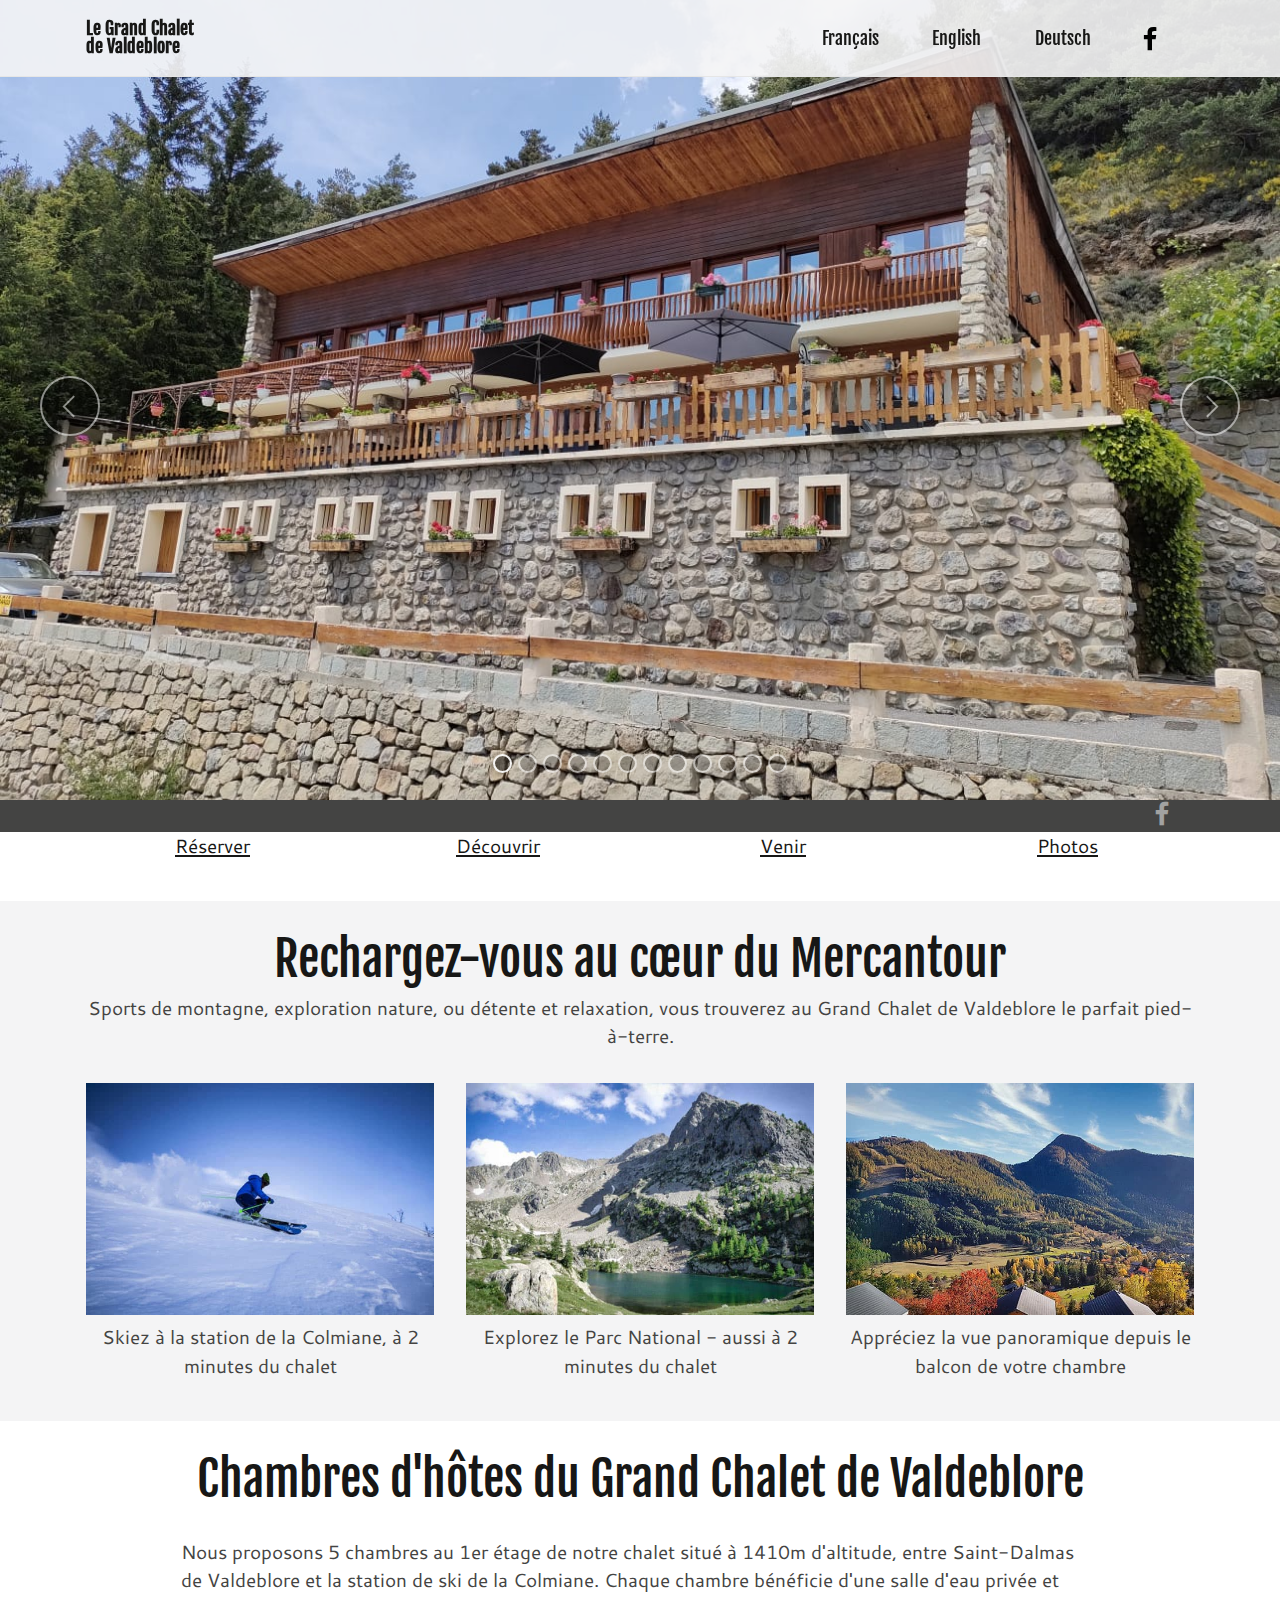
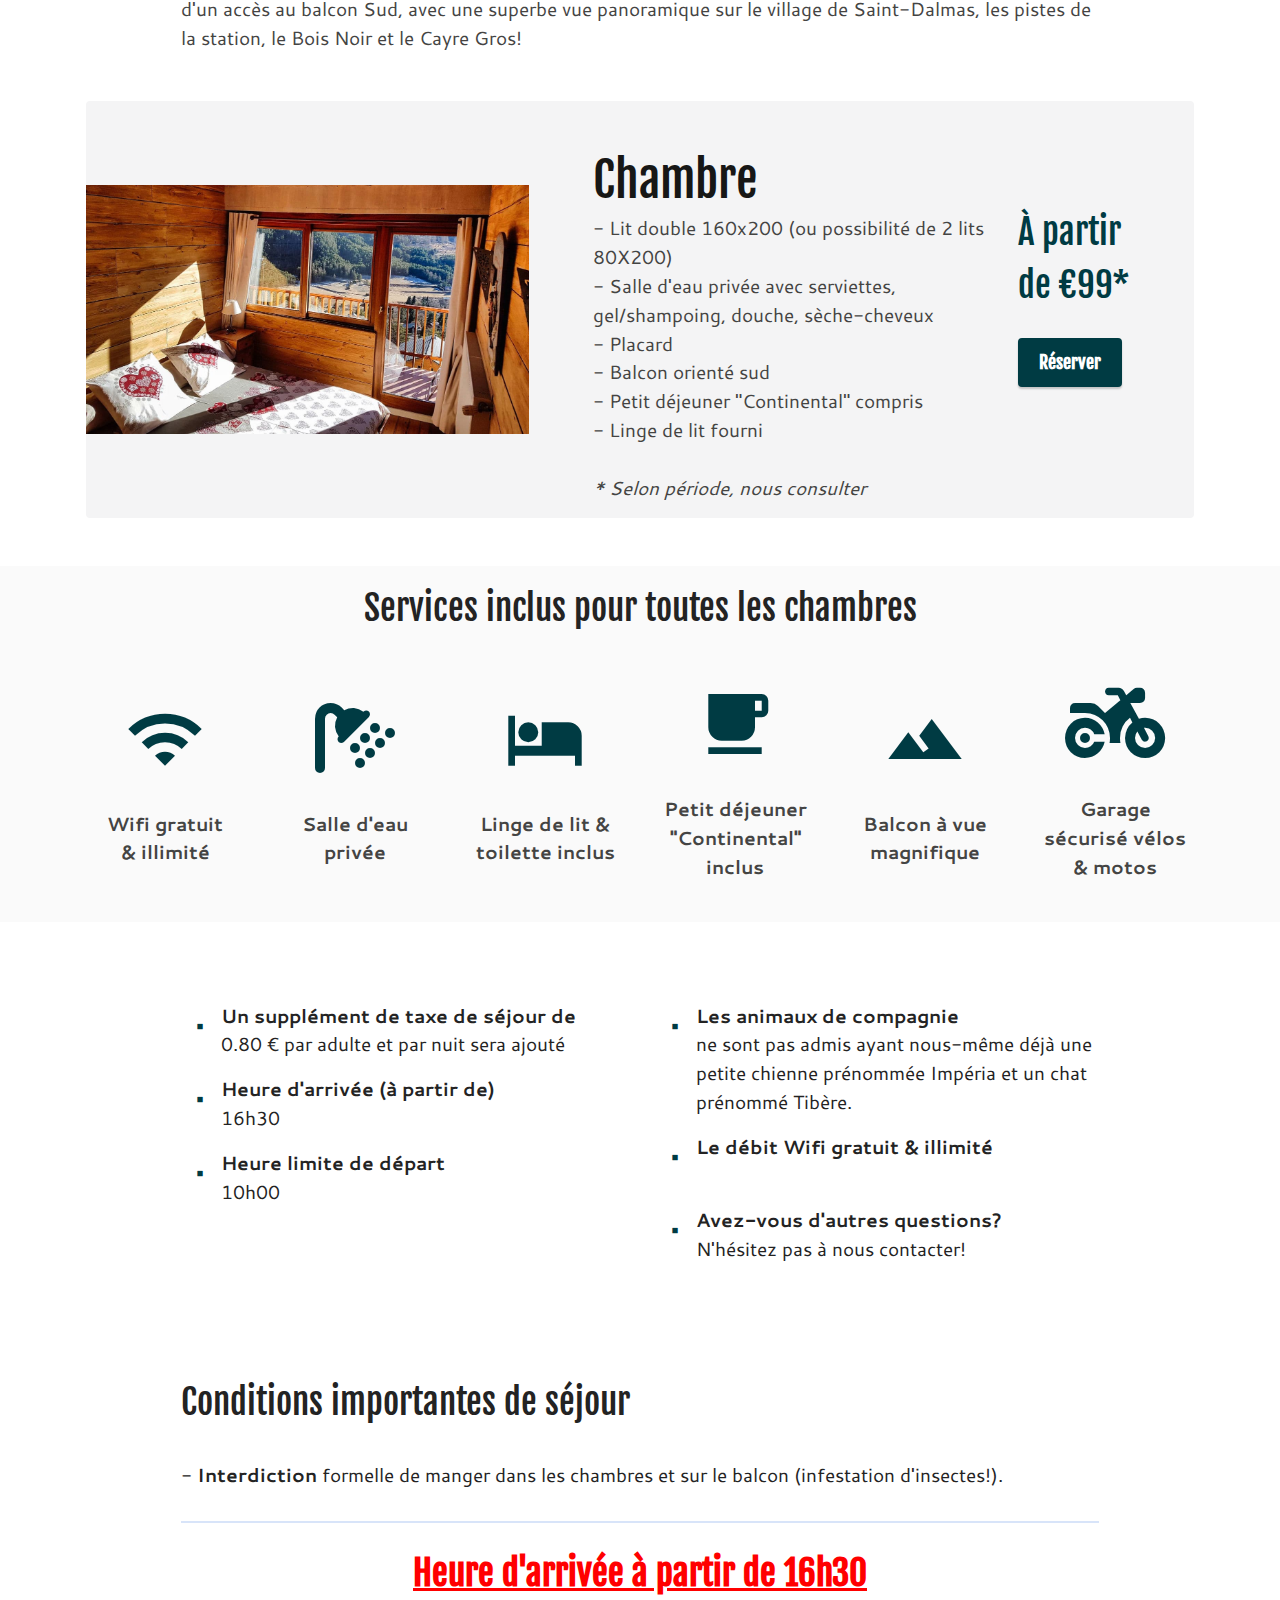
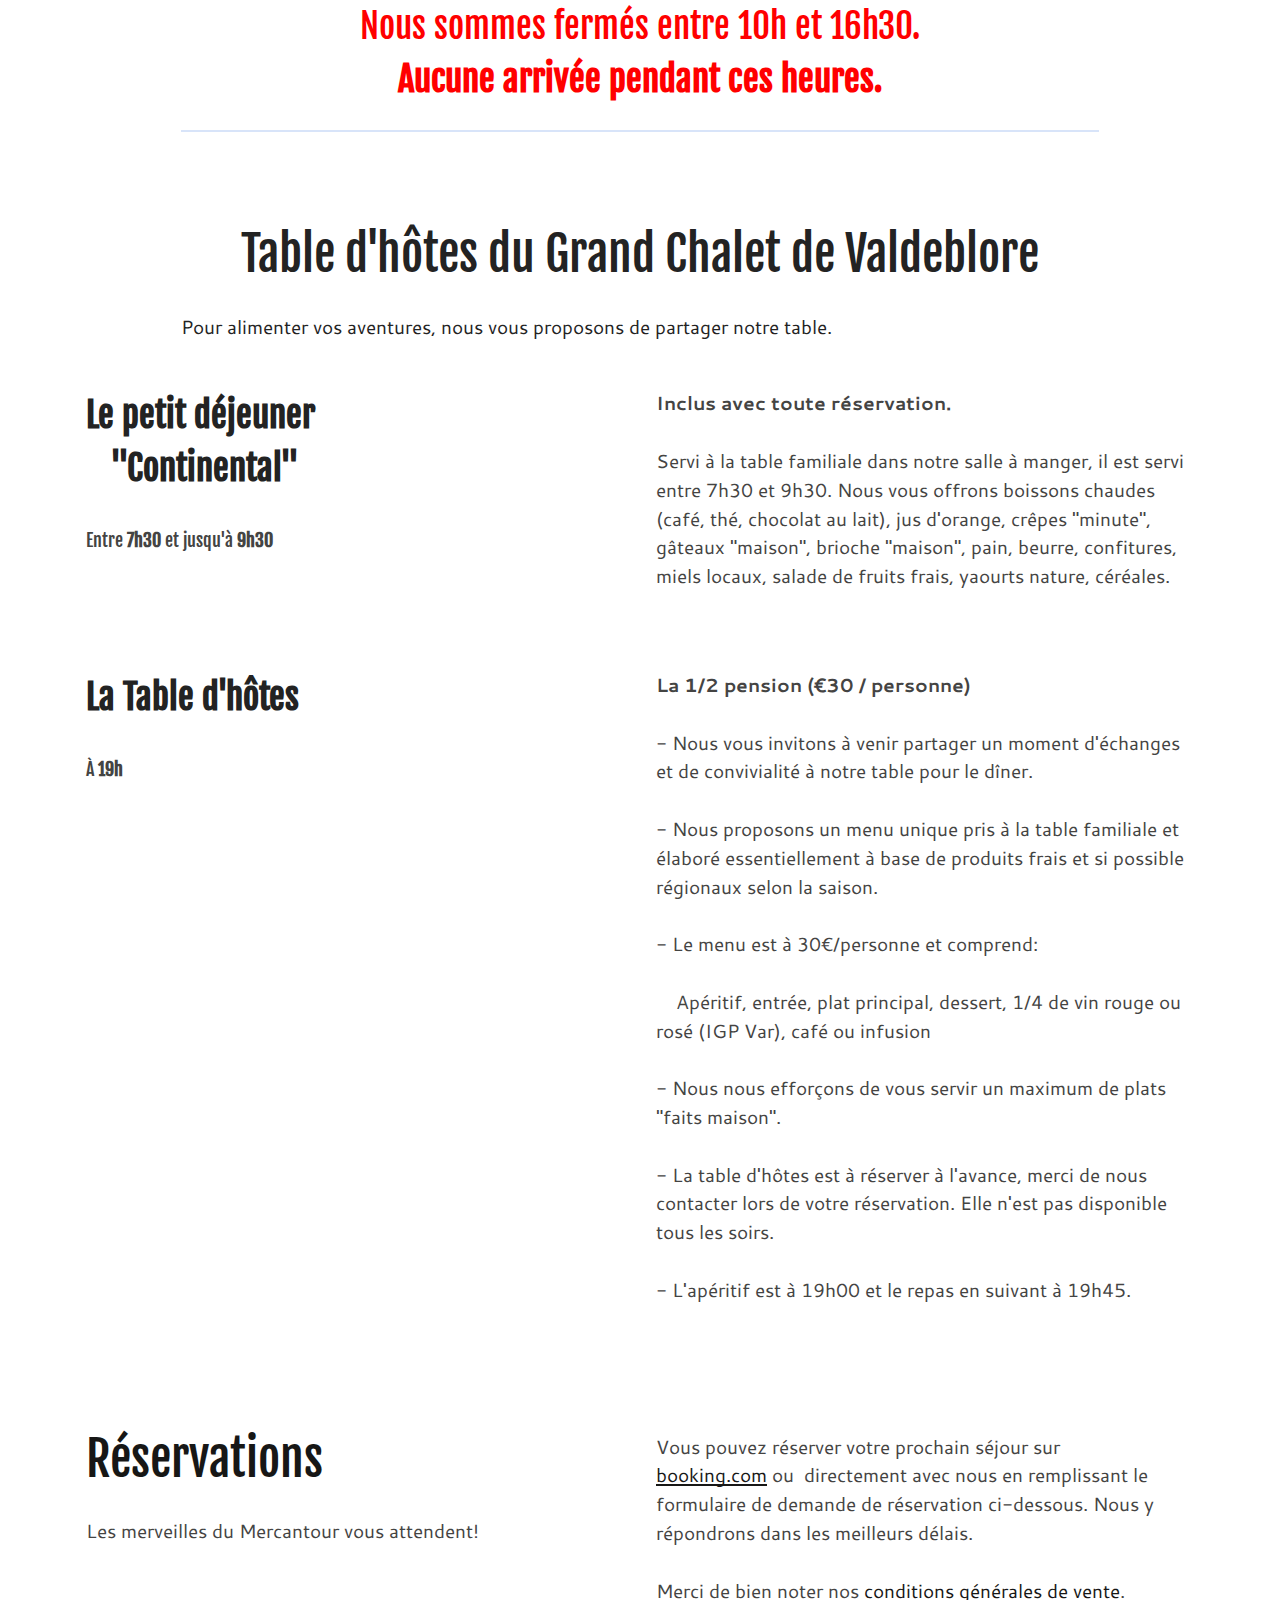
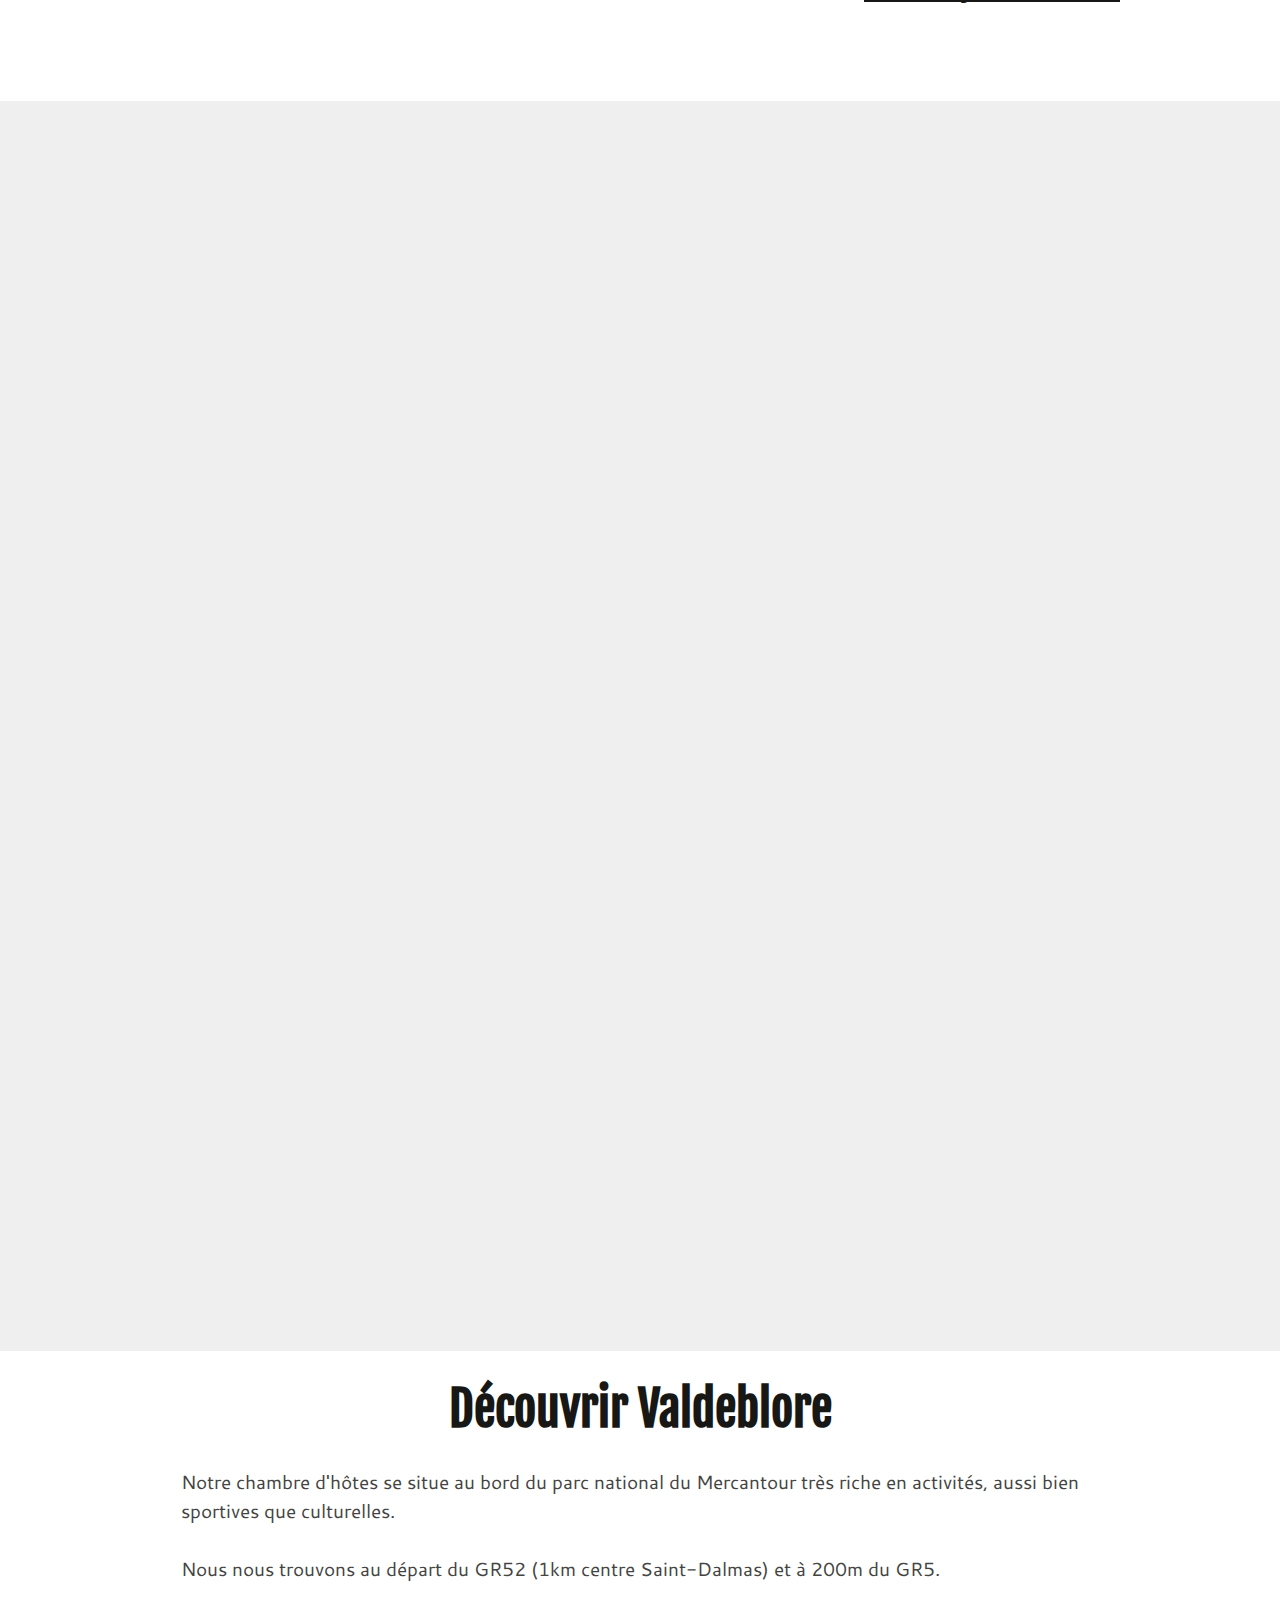
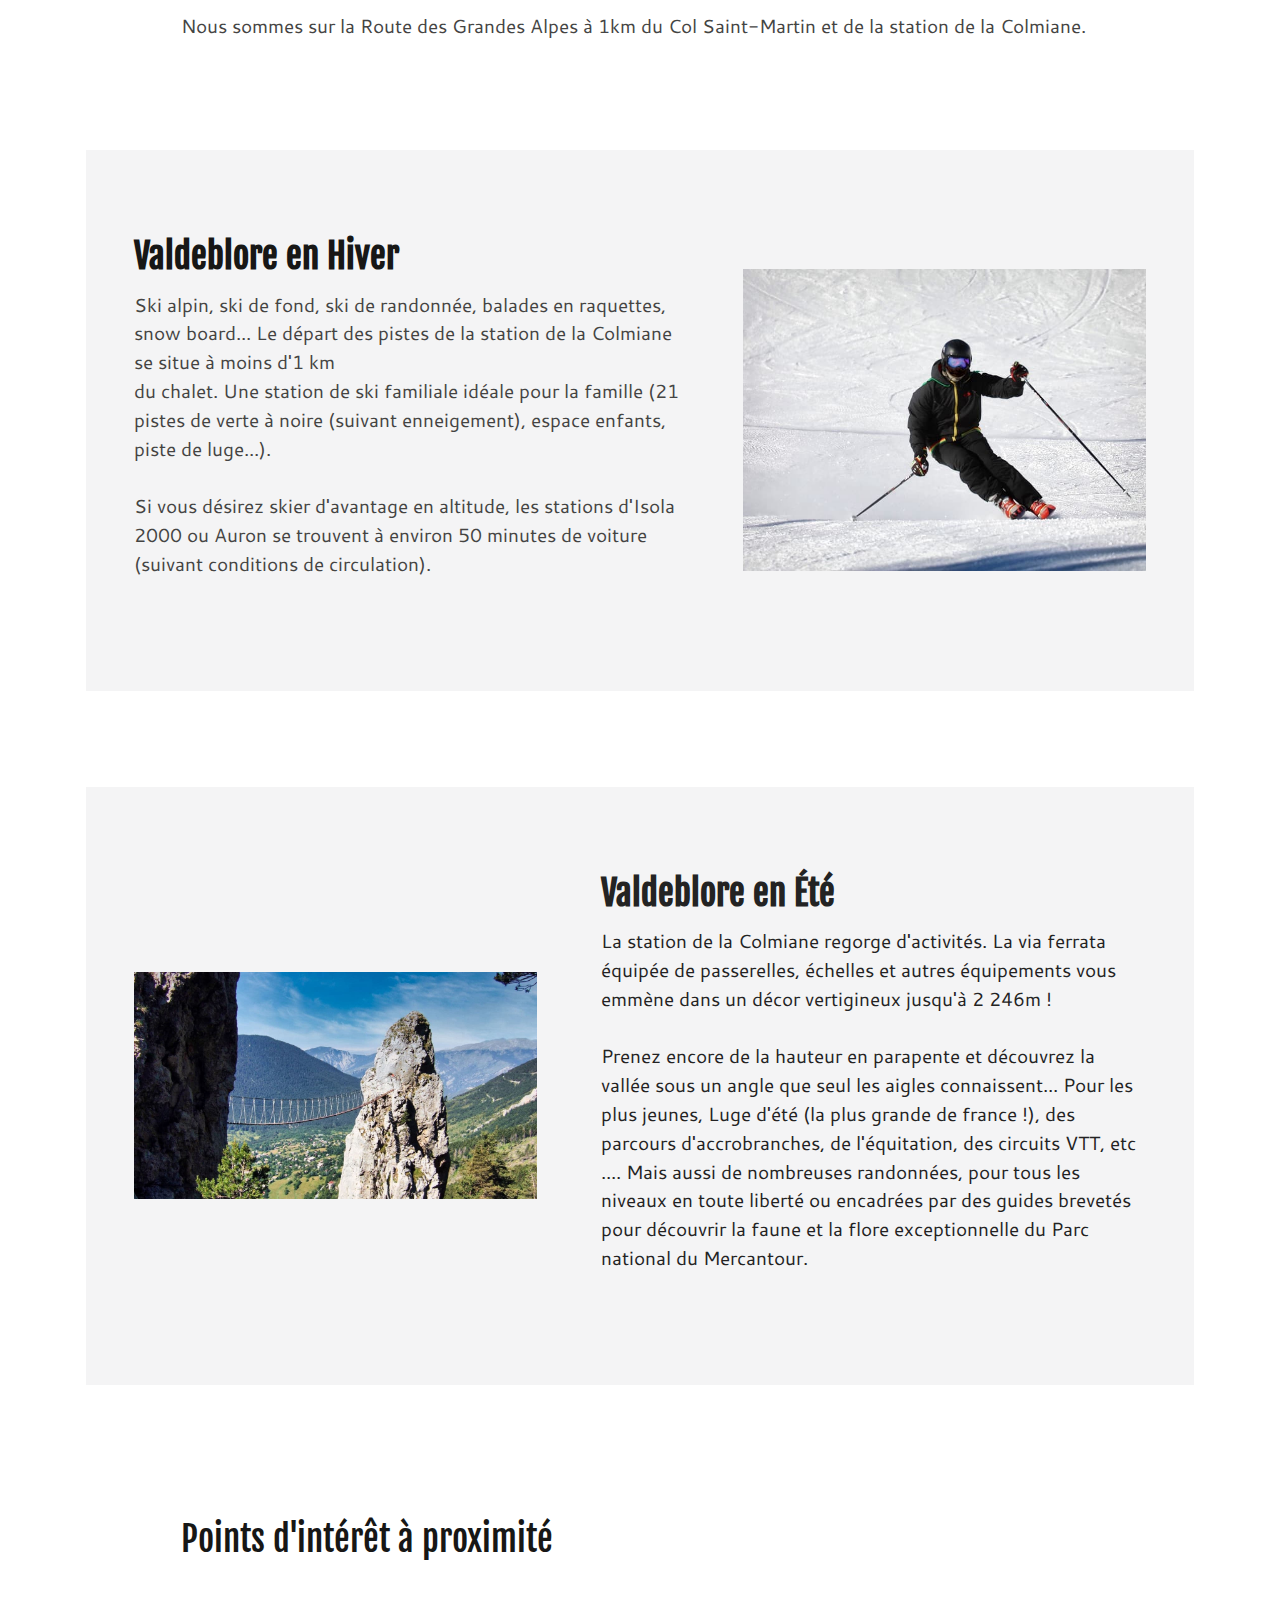
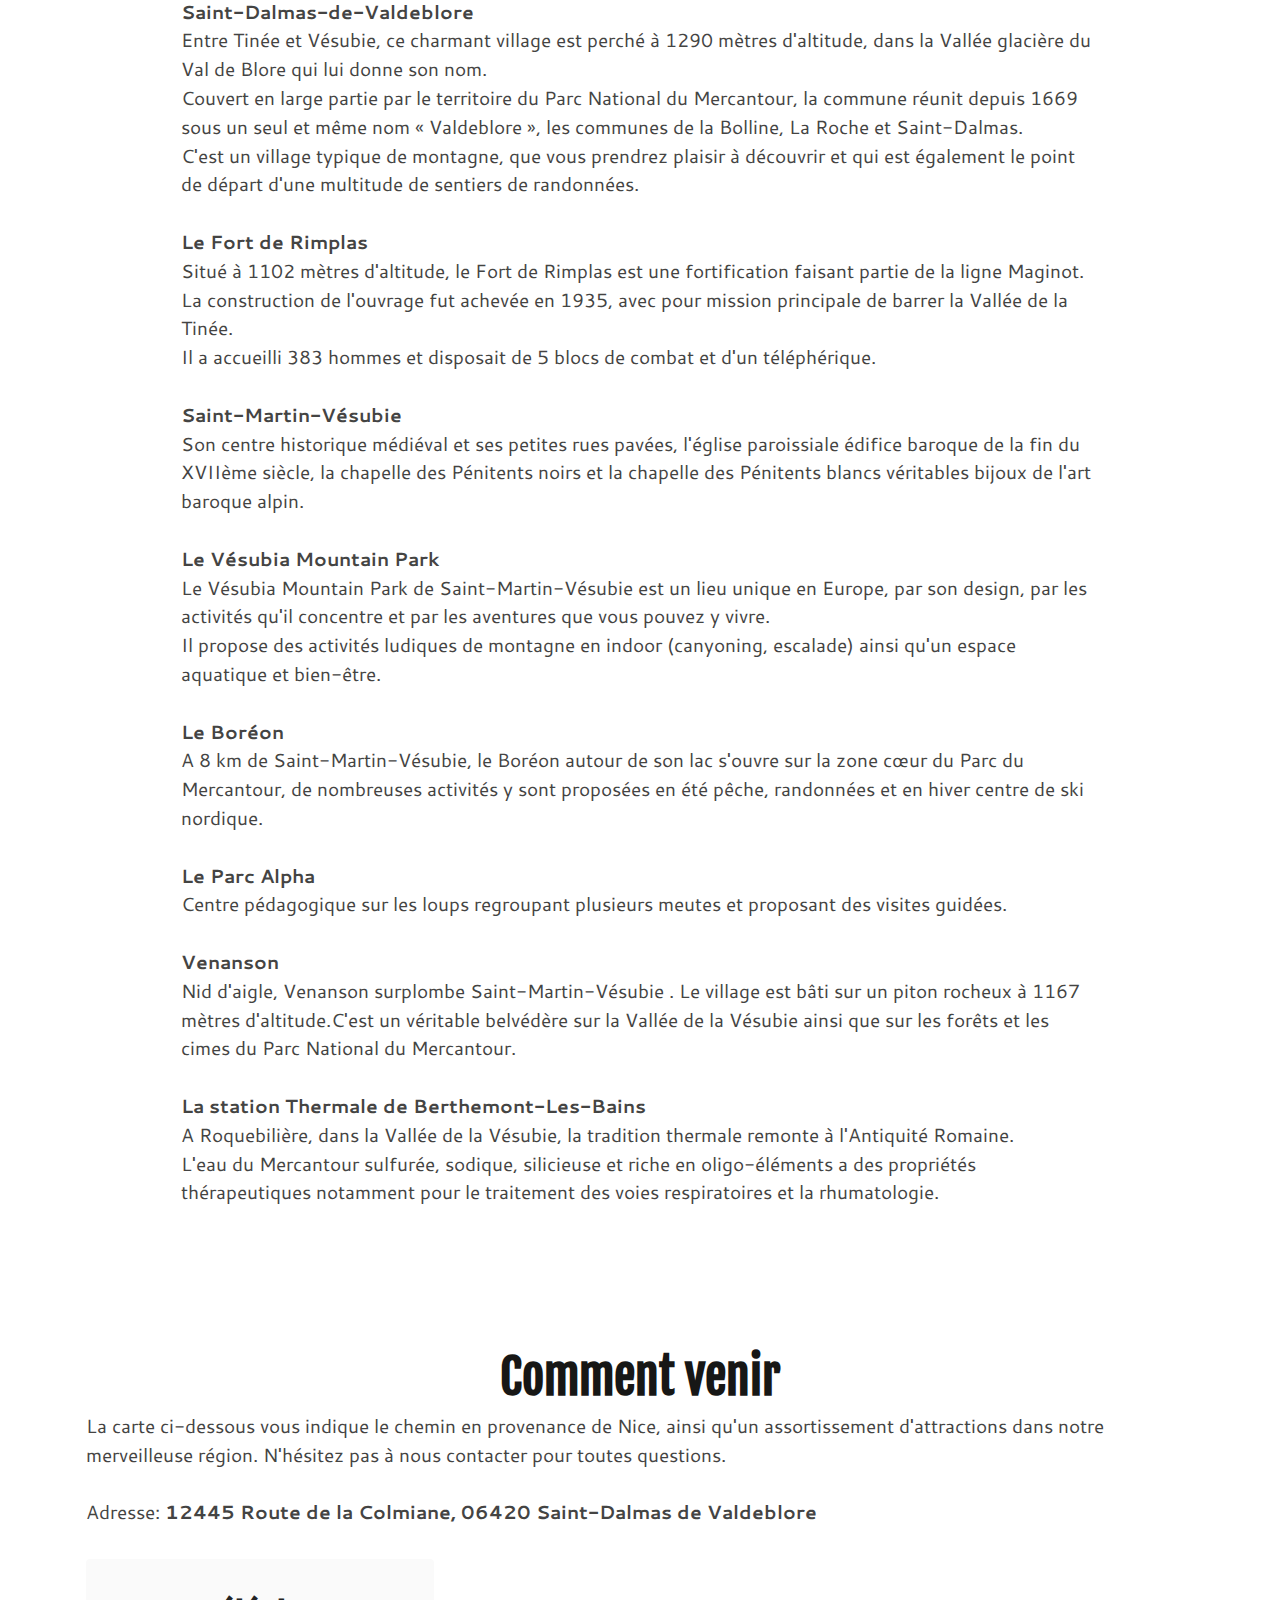
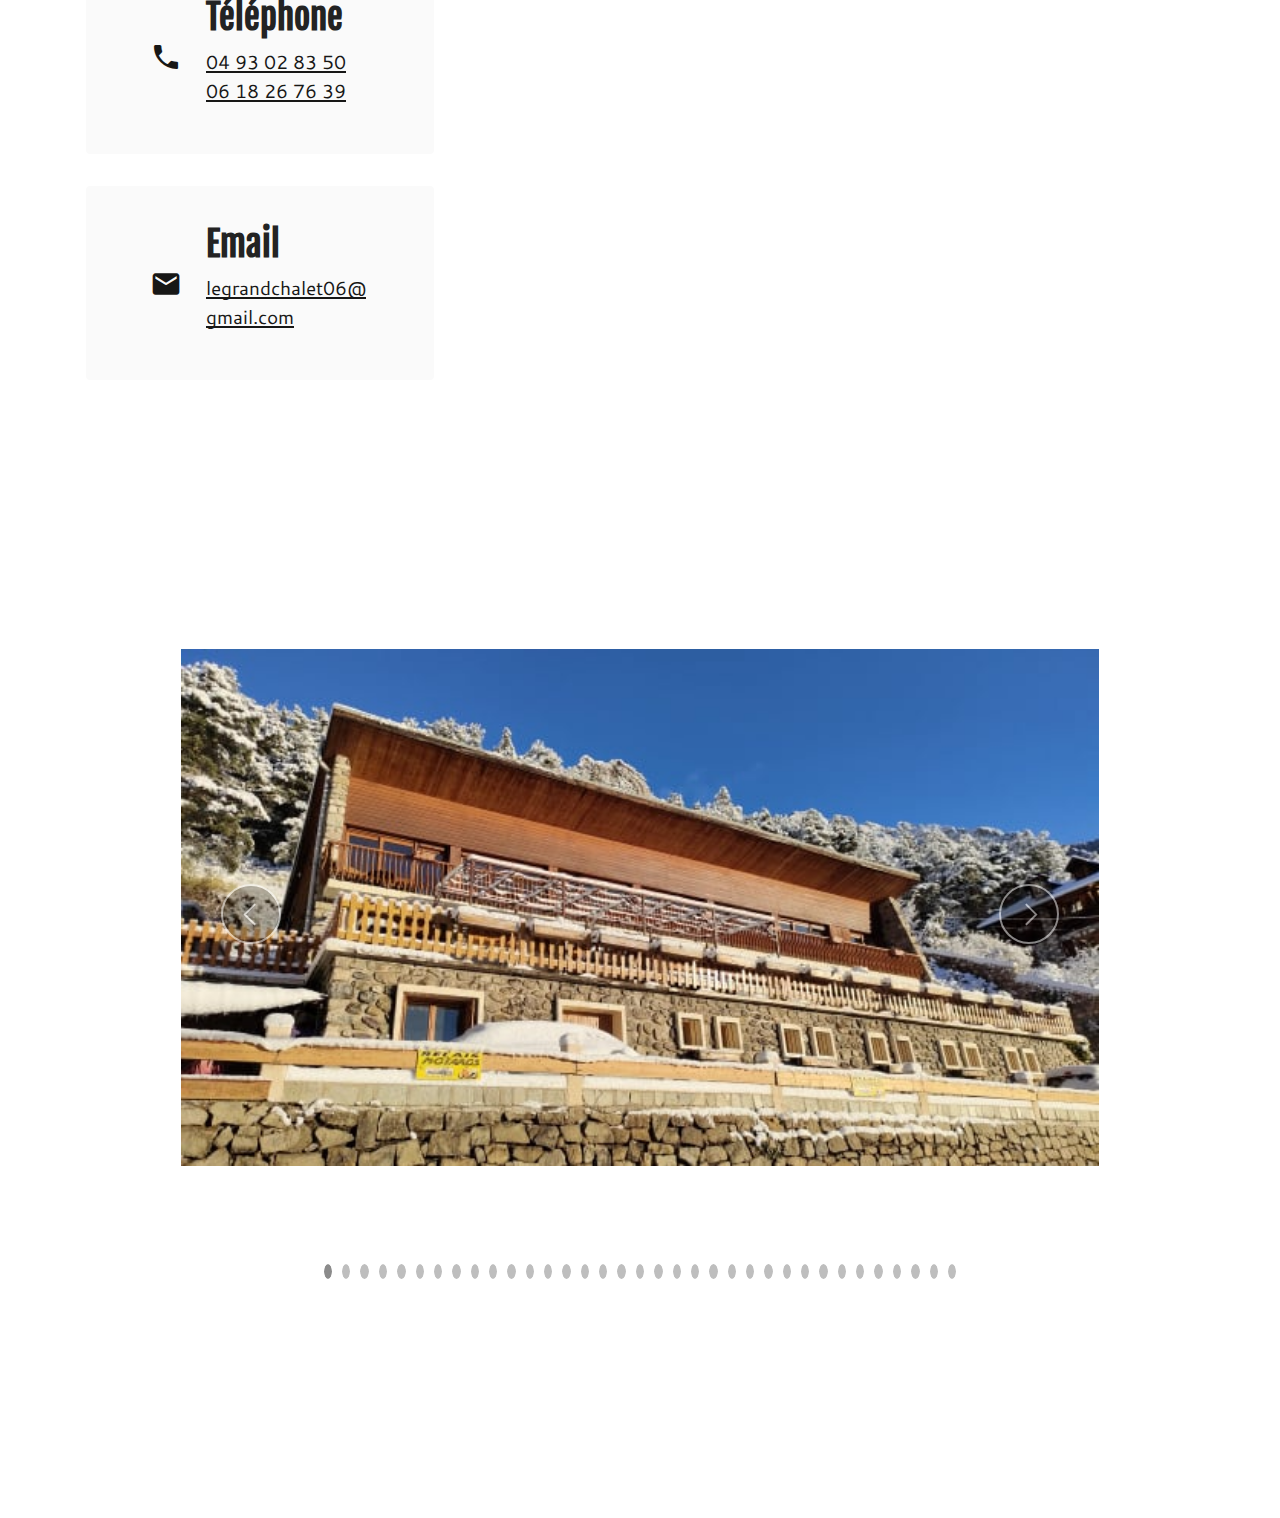
<file: index.html>
<!DOCTYPE html>
<html  >
<head>
  <!-- Site made with Mobirise Website Builder v5.9.18, https://mobirise.com -->
  <meta charset="UTF-8">
  <meta http-equiv="X-UA-Compatible" content="IE=edge">
  <meta name="generator" content="Mobirise v5.9.18, mobirise.com">
  <meta name="twitter:card" content="summary_large_image"/>
  <meta name="twitter:image:src" content="assets/images/index-meta.jpg">
  <meta property="og:image" content="assets/images/index-meta.jpg">
  <meta name="twitter:title" content="Chambres d'hôtes Le Grand Chalet de Valdeblore">
  <meta name="viewport" content="width=device-width, initial-scale=1, minimum-scale=1">
  <link rel="shortcut icon" href="assets/images/chambre-d-hotes-grand-chalet-valdeblore-logo-96x67.jpg" type="image/x-icon">
  <meta name="description" content="Rechargez-vous au cœur du Mercantour. Sports de montagne, exploration nature, ou détente et relaxation, vous trouverez au Grand Chalet de Valdeblore le parfait pied-à-terre.">
  
  
  <title>Chambres d'hôtes Le Grand Chalet de Valdeblore</title>
  <link rel="stylesheet" href="assets/font-awesome-solid/../css/fontawesome.min.css">
  <link rel="stylesheet" href="assets/font-awesome-solid/css/solid.min.css">
  <link rel="stylesheet" href="assets/material-design/css/material-icons.min.css">
  <link rel="stylesheet" href="assets/web/assets/mobirise-icons2/mobirise2.css">
  <link rel="stylesheet" href="assets/bootstrap/css/bootstrap.min.css">
  <link rel="stylesheet" href="assets/bootstrap/css/bootstrap-grid.min.css">
  <link rel="stylesheet" href="assets/bootstrap/css/bootstrap-reboot.min.css">
  <link rel="stylesheet" href="assets/dropdown/css/style.css">
  <link rel="stylesheet" href="assets/socicon/css/styles.css">
  <link rel="stylesheet" href="assets/theme/css/style.css">
  <link rel="preload" href="https://fonts.googleapis.com/css?family=Fjalla+One:400&display=swap" as="style" onload="this.onload=null;this.rel='stylesheet'">
  <noscript><link rel="stylesheet" href="https://fonts.googleapis.com/css?family=Fjalla+One:400&display=swap"></noscript>
  <link rel="preload" href="https://fonts.googleapis.com/css?family=Cantarell:400,400i,700,700i&display=swap" as="style" onload="this.onload=null;this.rel='stylesheet'">
  <noscript><link rel="stylesheet" href="https://fonts.googleapis.com/css?family=Cantarell:400,400i,700,700i&display=swap"></noscript>
  <link rel="preload" as="style" href="assets/mobirise/css/mbr-additional.css?v=TaoDJg"><link rel="stylesheet" href="assets/mobirise/css/mbr-additional.css?v=TaoDJg" type="text/css">

  
  <style>
html body div#mobiriseBanner {display:none !important}
.mbr-iconfont.fas {margin-left:auto;margin-right:auto;}
</style>
  
</head>
<body>

<!-- Analytics -->
<!-- Global site tag (gtag.js) - Google Analytics -->
<script async src="https://www.googletagmanager.com/gtag/js?id=G-2VNT4WG4BE"></script>
<script>
  window.dataLayer = window.dataLayer || [];
  function gtag(){dataLayer.push(arguments);}
  gtag('js', new Date());

  gtag('config', 'G-2VNT4WG4BE');
</script><style>body section.display-7 {display:none !important;}</style>
<!-- /Analytics -->


  
  <section data-bs-version="5.1" class="menu cid-s48OLK6784" once="menu" id="menu">
    
    <nav class="navbar navbar-dropdown navbar-fixed-top navbar-expand-lg">
        <div class="container">
            <div class="navbar-brand">
                
                <span class="navbar-caption-wrap"><a class="navbar-caption text-primary display-4" href="https://mobiri.se">Le Grand Chalet<br>de Valdeblore</a></span>
            </div>
            <button class="navbar-toggler" type="button" data-toggle="collapse" data-bs-toggle="collapse" data-target="#navbarSupportedContent" data-bs-target="#navbarSupportedContent" aria-controls="navbarNavAltMarkup" aria-expanded="false" aria-label="Toggle navigation">
                <div class="hamburger">
                    <span></span>
                    <span></span>
                    <span></span>
                    <span></span>
                </div>
            </button>
            <div class="collapse navbar-collapse" id="navbarSupportedContent">
                <ul class="navbar-nav nav-dropdown nav-right" data-app-modern-menu="true"><li class="nav-item"><a class="nav-link link text-primary display-4" href="./index.html"><span class="flag-icon flag-icon-fr mbr-iconfont mbr-iconfont-btn"></span>Français</a></li><li class="nav-item"><a class="nav-link link text-primary display-4" href="./index_english.html"><span class="flag-icon flag-icon-gb mbr-iconfont mbr-iconfont-btn"></span>English</a></li><li class="nav-item"><a class="nav-link link text-primary display-4" href="./index_deutsch.html"><span class="flag-icon flag-icon-de mbr-iconfont mbr-iconfont-btn"></span>Deutsch</a></li></ul>
                <div class="icons-menu">
                    <a class="iconfont-wrapper" href="https://www.facebook.com/grandchaletvaldeblore" target="_blank">
                        <span class="p-2 mbr-iconfont socicon-facebook socicon"></span>
                    </a>
                    
                    
                    
                </div>
                
            </div>
        </div>
    </nav>

</section>

<section data-bs-version="5.1" class="slider1 cid-sVVaqwLr1n" id="gallerie-introduction">
    
    <div class="carousel slide carousel-fade" id="ucciJweyD2" data-ride="carousel" data-bs-ride="carousel" data-interval="5000" data-bs-interval="5000">
        <ol class="carousel-indicators">
            <li data-slide-to="0" data-bs-slide-to="0" class="active" data-target="#ucciJweyD2" data-bs-target="#ucciJweyD2"></li>
            <li data-slide-to="1" data-bs-slide-to="1" data-target="#ucciJweyD2" data-bs-target="#ucciJweyD2"></li><li data-slide-to="2" data-bs-slide-to="2" data-target="#ucciJweyD2" data-bs-target="#ucciJweyD2"></li><li data-slide-to="3" data-bs-slide-to="3" data-target="#ucciJweyD2" data-bs-target="#ucciJweyD2"></li><li data-slide-to="4" data-bs-slide-to="4" data-target="#ucciJweyD2" data-bs-target="#ucciJweyD2"></li><li data-slide-to="5" data-bs-slide-to="5" data-target="#ucciJweyD2" data-bs-target="#ucciJweyD2"></li><li data-slide-to="6" data-bs-slide-to="6" data-target="#ucciJweyD2" data-bs-target="#ucciJweyD2"></li>
            <li data-slide-to="7" data-bs-slide-to="7" data-target="#ucciJweyD2" data-bs-target="#ucciJweyD2"></li><li data-slide-to="8" data-bs-slide-to="8" data-target="#ucciJweyD2" data-bs-target="#ucciJweyD2"></li><li data-slide-to="9" data-bs-slide-to="9" data-target="#ucciJweyD2" data-bs-target="#ucciJweyD2"></li><li data-slide-to="10" data-bs-slide-to="10" data-target="#ucciJweyD2" data-bs-target="#ucciJweyD2"></li><li data-slide-to="11" data-bs-slide-to="11" data-target="#ucciJweyD2" data-bs-target="#ucciJweyD2"></li>
        </ol>
        <div class="carousel-inner">
            <div class="carousel-item slider-image item active">
                <div class="item-wrapper">
                    <img class="d-block w-100" src="assets/images/img20220614151934-1288x966.jpg" data-slide-to="0" data-bs-slide-to="0">
                    
                    
                </div>
            </div><div class="carousel-item slider-image item">
                <div class="item-wrapper">
                    <img class="d-block w-100" src="assets/images/img20220606122849-1288x966.jpg" data-slide-to="1" data-bs-slide-to="1">
                    
                    
                </div>
            </div><div class="carousel-item slider-image item">
                <div class="item-wrapper">
                    <img class="d-block w-100" src="assets/images/view-fall-1920-1080-1900x1069.jpg" data-slide-to="2" data-bs-slide-to="2">
                    
                    
                </div>
            </div><div class="carousel-item slider-image item">
                <div class="item-wrapper">
                    <img class="d-block w-100" src="assets/images/img20220606122807-1288x966.jpg" data-slide-to="3" data-bs-slide-to="3">
                    
                    
                </div>
            </div><div class="carousel-item slider-image item">
                <div class="item-wrapper">
                    <img class="d-block w-100" src="assets/images/img20230208141354-1288x966.jpg" data-slide-to="4" data-bs-slide-to="4">
                    
                    
                </div>
            </div><div class="carousel-item slider-image item">
                <div class="item-wrapper">
                    <img class="d-block w-100" src="assets/images/img-20220218-wa0003-1-768x1024.jpg" data-slide-to="5" data-bs-slide-to="5">
                    
                    
                </div>
            </div><div class="carousel-item slider-image item">
                <div class="item-wrapper">
                    <img class="d-block w-100" src="assets/images/img20230223141113-925x694.jpg" data-slide-to="6" data-bs-slide-to="6">
                    
                    
                </div>
            </div><div class="carousel-item slider-image item">
                <div class="item-wrapper">
                    <img class="d-block w-100" src="assets/images/20220301-outside-16x9-1288x725.jpg" data-slide-to="7" data-bs-slide-to="7">
                    
                    
                </div>
            </div><div class="carousel-item slider-image item">
                <div class="item-wrapper">
                    <img class="d-block w-100" src="assets/images/20200606-92007-1288x966.jpg" data-slide-to="8" data-bs-slide-to="8">
                    
                    
                </div>
            </div>
            <div class="carousel-item slider-image item">
                <div class="item-wrapper">
                    <img class="d-block w-100" src="assets/images/inside-decor-1-day-19x11-1288x725.jpg" data-slide-to="9" data-bs-slide-to="9">
                    
                    
                </div>
            </div>
            <div class="carousel-item slider-image item">
                <div class="item-wrapper">
                    <img class="d-block w-100" src="assets/images/img20240508163500-1288x726.jpg" data-slide-to="11" data-bs-slide-to="11">
                    
                    
                </div>
            </div><div class="carousel-item slider-image item">
                <div class="item-wrapper">
                    <img class="d-block w-100" src="assets/images/img-173-1288x966.jpg" data-slide-to="12" data-bs-slide-to="12">
                    
                    
                </div>
            </div>
        </div>
        <a class="carousel-control carousel-control-prev" role="button" data-slide="prev" data-bs-slide="prev" href="#ucciJweyD2">
            <span class="mobi-mbri mobi-mbri-arrow-prev" aria-hidden="true"></span>
            <span class="sr-only visually-hidden">Previous</span>
        </a>
        <a class="carousel-control carousel-control-next" role="button" data-slide="next" data-bs-slide="next" href="#ucciJweyD2">
            <span class="mobi-mbri mobi-mbri-arrow-next" aria-hidden="true"></span>
            <span class="sr-only visually-hidden">Next</span>
        </a>
    </div>
</section>

<section data-bs-version="5.1" class="features17 cid-sWGndF0rvi" id="navigation-de-page">

    

    
    <div class="container">
        
        <div class="row mt-4">
            <div class="col-12 col-md-6 col-lg-3">
                <div class="card-wrapper mb-4">
                    <div class="card-box align-left">
                        <h4 class="card-title mbr-fonts-style align-left display-7">
                            <strong><a href="index.html#réservations" class="text-primary">Réserver</a></strong></h4>
                        <div class="link-wrap">
                                
                            </div>
                    </div>
                </div>
            </div>
            <div class="col-12 col-md-6 col-lg-3">
                <div class="card-wrapper mb-4">
                    <div class="card-box align-left">
                        <h4 class="card-title mbr-fonts-style align-left display-7">
                            <strong><a href="index.html#découvrez-valdeblore" class="text-primary">Découvrir</a></strong></h4>
                        <div class="link-wrap">
                                
                            </div>
                    </div>
                </div>
            </div>
            <div class="col-12 col-md-6 col-lg-3">
                <div class="card-wrapper mb-4">
                    <div class="card-box align-left">
                        <h4 class="card-title mbr-fonts-style align-left display-7">
                            <strong><a href="index.html#comment-venir" class="text-primary">Venir</a></strong></h4>
                        <div class="link-wrap">
                                
                            </div>
                    </div>
                </div>
            </div>
            <div class="col-12 col-md-6 col-lg-3">
                <div class="card-wrapper mb-4">
                    <div class="card-box align-left">
                        <h4 class="card-title mbr-fonts-style align-left display-7">
                            <a href="index.html#gallerie-de-photos" class="text-primary">Photos</a></h4>
                        <div class="link-wrap">
                                
                            </div>
                    </div>
                </div>
            </div>
        </div>
    </div>
</section>

<section data-bs-version="5.1" class="gallery5 mbr-gallery cid-sUBF5VT3kE" id="rechargez-vous">
    

    

    <div class="container">
        <div class="mbr-section-head">
            <h3 class="mbr-section-title mbr-fonts-style align-center m-0 display-2">Rechargez-vous au cœur du Mercantour</h3>
            <h4 class="mbr-section-subtitle mbr-fonts-style align-center mb-0 mt-2 display-7">Sports de montagne, exploration nature, ou détente et relaxation, vous trouverez au Grand Chalet de Valdeblore le parfait pied-à-terre.</h4>
        </div>
        <div class="row mbr-gallery mt-4">
            <div class="col-12 col-md-6 col-lg-4 item gallery-image active">
                <div class="item-wrapper" data-toggle="modal" data-bs-toggle="modal" data-target="#ucciJxyJpG-modal" data-bs-target="#ucciJxyJpG-modal">
                    <img class="w-100" src="assets/images/outside-ski-1-6x4-600x400.jpg" alt="Skiez a la station de la Colmiane, à 2 minutes du Grand Chalet" data-slide-to="0" data-bs-slide-to="0" data-target="#lb-ucciJxyJpG" data-bs-target="#lb-ucciJxyJpG">
                    <div class="icon-wrapper">
                        <span class="mobi-mbri mobi-mbri-search mbr-iconfont mbr-iconfont-btn"></span>
                    </div>
                </div>
                <h6 class="mbr-item-subtitle mbr-fonts-style align-center mb-2 mt-2 display-7">Skiez à la station de la Colmiane, à 2 minutes du chalet</h6>
            </div>
            <div class="col-12 col-md-6 col-lg-4 item gallery-image">
                <div class="item-wrapper" data-toggle="modal" data-bs-toggle="modal" data-target="#ucciJxyJpG-modal" data-bs-target="#ucciJxyJpG-modal">
                    <img class="w-100" src="assets/images/outside-mercantour-6x4-600x400.jpg" alt="Explorez le Parc National du Mercantour - aussi à 2 minutes du Grand Chalet!" data-slide-to="1" data-bs-slide-to="1" data-target="#lb-ucciJxyJpG" data-bs-target="#lb-ucciJxyJpG">
                    <div class="icon-wrapper">
                        <span class="mobi-mbri mobi-mbri-search mbr-iconfont mbr-iconfont-btn"></span>
                    </div>
                </div>
                <h6 class="mbr-item-subtitle mbr-fonts-style align-center mb-2 mt-2 display-7">Explorez le Parc National - aussi à 2 minutes du chalet</h6>
            </div>
            
            <div class="col-12 col-md-6 col-lg-4 item gallery-image">
                <div class="item-wrapper" data-toggle="modal" data-bs-toggle="modal" data-target="#ucciJxyJpG-modal" data-bs-target="#ucciJxyJpG-modal">
                    <img class="w-100" src="assets/images/outside-view-fall-6x4-600x400.jpg" alt="Prenez le temps d'apprecier la vue depuis la terasse de votre chambre" data-slide-to="2" data-bs-slide-to="2" data-target="#lb-ucciJxyJpG" data-bs-target="#lb-ucciJxyJpG">
                    <div class="icon-wrapper">
                        <span class="mobi-mbri mobi-mbri-search mbr-iconfont mbr-iconfont-btn"></span>
                    </div>
                </div>
                <h6 class="mbr-item-subtitle mbr-fonts-style align-center mb-2 mt-2 display-7">Appréciez la vue panoramique depuis le balcon de votre chambre</h6>
            </div>
        </div>

        <div class="modal mbr-slider" tabindex="-1" role="dialog" aria-hidden="true" id="ucciJxyJpG-modal">
            <div class="modal-dialog" role="document">
                <div class="modal-content">
                    <div class="modal-body">
                        <div class="carousel slide" id="lb-ucciJxyJpG" data-interval="5000" data-bs-interval="5000">
                            <div class="carousel-inner">
                                <div class="carousel-item active">
                                    <img class="d-block w-100" src="assets/images/outside-ski-1-6x4-600x400.jpg" alt="">
                                </div>
                                <div class="carousel-item">
                                    <img class="d-block w-100" src="assets/images/outside-mercantour-6x4-600x400.jpg" alt="">
                                </div>
                                
                                <div class="carousel-item">
                                    <img class="d-block w-100" src="assets/images/outside-view-fall-6x4-600x400.jpg" alt="">
                                </div>
                            </div>
                            <ol class="carousel-indicators">
                                <li data-slide-to="0" data-bs-slide-to="0" class="active" data-target="#lb-ucciJxyJpG" data-bs-target="#lb-ucciJxyJpG"></li>
                                <li data-slide-to="1" data-bs-slide-to="1" data-target="#lb-ucciJxyJpG" data-bs-target="#lb-ucciJxyJpG"></li>
                                <li data-slide-to="2" data-bs-slide-to="2" data-target="#lb-ucciJxyJpG" data-bs-target="#lb-ucciJxyJpG"></li>
                                
                            </ol>
                            <a role="button" href="" class="close" data-dismiss="modal" data-bs-dismiss="modal" aria-label="Close">
                            </a>
                            <a class="carousel-control-prev carousel-control" role="button" data-slide="prev" data-bs-slide="prev" href="#lb-ucciJxyJpG">
                                <span class="mobi-mbri mobi-mbri-arrow-prev" aria-hidden="true"></span>
                                <span class="sr-only visually-hidden">Previous</span>
                            </a>
                            <a class="carousel-control-next carousel-control" role="button" data-slide="next" data-bs-slide="next" href="#lb-ucciJxyJpG">
                                <span class="mobi-mbri mobi-mbri-arrow-next" aria-hidden="true"></span>
                                <span class="sr-only visually-hidden">Next</span>
                            </a>
                        </div>
                    </div>
                </div>
            </div>
        </div>
    </div>
</section>

<section data-bs-version="5.1" class="content4 cid-sUGylHt3SI" id="chambres-d-hôtes">
    
    
    <div class="container">
        <div class="row justify-content-center">
            <div class="title col-md-12 col-lg-10">
                <h3 class="mbr-section-title mbr-fonts-style align-center mb-4 display-2">Chambres d'hôtes du Grand Chalet de Valdeblore</h3>
                <h4 class="mbr-section-subtitle align-center mbr-fonts-style mb-4 display-7">Nous proposons 5 chambres au 1er étage de notre chalet situé à 1410m d'altitude, entre Saint-Dalmas de Valdeblore et la station de ski de la Colmiane. Chaque chambre bénéficie d'une salle d'eau privée et d'un accès au balcon Sud, avec une superbe vue panoramique sur le village de Saint-Dalmas, les pistes de la station, le Bois Noir et le Cayre Gros!</h4>
                
            </div>
        </div>
    </div>
</section>

<section data-bs-version="5.1" class="features8 cid-sUC5LuIwPf" xmlns="http://www.w3.org/1999/html" id="détails-des-chambres">
    
    

    

    <div class="container">
        
        <div class="card">
            <div class="card-wrapper">
                <div class="row align-items-center">
                    <div class="col-12 col-md-5">
                        <div class="image-wrapper">
                            <img src="assets/images/inside-bedroom-1-day-1-19x11-1288x725.jpg" alt="Chambre double">
                        </div>
                    </div>
                    <div class="col-12 col-md">
                        <div class="card-box">
                            <div class="row">
                                <div class="col-md">
                                    <h6 class="card-title mbr-fonts-style display-2"><br>Chambre</h6>
                                    <p class="mbr-text mbr-fonts-style display-7">- Lit double 160x200 (ou possibilité de 2 lits 80X200)<br>- Salle d'eau privée avec serviettes, gel/shampoing, douche, sèche-cheveux<br>- Placard&nbsp;<br>- Balcon orienté sud<br>- Petit déjeuner "Continental" compris<br>- Linge de lit fourni<br><br><em>* Selon période, nous consulter</em><br></p>
                                </div>
                                <div class="col-md-auto">
                                    <p class="price mbr-fonts-style display-5"><br><br>À partir<br> de €99*</p>
                                    <div class="mbr-section-btn"><a href="index.html#réservations" class="btn btn-secondary display-4">Réserver</a></div>
                                </div>
                                <div></div>
                            </div>
                        </div>
                    </div>
                </div>
            </div>
        </div>
        
    </div>
</section>

<section data-bs-version="5.1" class="features13 cid-sVm6XPhEd0" id="services-inclus">
    

    
    <div class="container">
        <div class="row">
            <div class="col-12">
                <h3 class="mbr-section-title align-center mb-4 mbr-fonts-style display-5">Services inclus pour toutes les chambres</h3>
            </div>
            <div class="card col-12 col-md-4 col-lg-2 p-3">
                <div class="card-wrapper">
                    <div class="card-box align-center">
                        <span class="mbr-iconfont material material-wifi"></span>
                        <h4 class="card-title align-center mbr-black mbr-fonts-style display-7">
                            <strong>Wifi gratuit</strong><br><strong> &amp; illimité</strong></h4>
                    </div>
                </div>
            </div>
            <div class="card p-3 col-12 col-md-4 col-lg-2">
                <div class="card-wrapper">
                    <div class="card-box align-center">
                        <span class="mbr-iconfont fas fa-fw fa-shower"></span>
                        <h4 class="card-title align-center mbr-black mbr-fonts-style display-7">
                            <strong>Salle d'eau</strong><br><strong> privée</strong></h4>
                    </div>
                </div>
            </div>
            <div class="card p-3 col-12 col-md-4 col-lg-2">
                <div class="card-wrapper">
                    <div class="card-box align-center">
                        <span class="mbr-iconfont material material-hotel"></span>
                        <h4 class="card-title align-center mbr-black mbr-fonts-style display-7">
                            <strong>Linge de lit &amp; toilette inclus</strong></h4>
                    </div>
                </div>
            </div>
            <div class="card p-3 col-12 col-md-4 col-lg-2">
                <div class="card-wrapper">
                    <div class="card-box align-center">
                        <span class="mbr-iconfont material material-free-breakfast"></span>
                        <h4 class="card-title align-center mbr-black mbr-fonts-style display-7">
                            <strong>Petit déjeuner "Continental" inclus</strong></h4>
                    </div>
                </div>
            </div>
            <div class="card p-3 col-12 col-md-4 col-lg-2">
                <div class="card-wrapper">
                    <div class="card-box align-center">
                        <span class="mbr-iconfont material material-terrain"></span>
                        <h4 class="card-title align-center mbr-black mbr-fonts-style display-7">
                            <strong>Balcon à vue</strong><br><strong> magnifique</strong></h4>
                    </div>
                </div>
            </div>
            <div class="card p-3 col-12 col-md-4 col-lg-2">
                <div class="card-wrapper">
                    <div class="card-box align-center">
                        <span class="mbr-iconfont fas fa-fw fa-motorcycle"></span>
                        <h4 class="card-title align-center mbr-black mbr-fonts-style display-7">
                            <strong>Garage sécurisé vélos &amp; motos</strong></h4>
                    </div>
                </div>
            </div>
        </div>
    </div>
</section>

<section data-bs-version="5.1" class="content13 cid-sVm5mpEG1X" id="questions-communes">
    
    
    <div class="container">
        <div class="row justify-content-center">
            
        </div>
        <div class="row justify-content-center">
            <div class="col-md-12 col-lg-10">
                <div class="row justify-content-center">
                    <div class="col-12 col-lg-6">
                        <ul class="list mbr-fonts-style display-7">
                            <li><strong>Un supplément de taxe de séjour de</strong><br>0.80 € par adulte et par nuit sera ajouté</li>
                            <li><strong>Heure d'arrivée (à partir de)</strong><br>16h30</li>
                            <li><strong>Heure limite de départ</strong><br>10h00</li>
                        </ul>
                    </div>
                    <div class="col-12 col-lg-6">
                        <ul class="list mbr-fonts-style display-7">
                            <li><strong>Les animaux de compagnie</strong><br>ne sont pas admis ayant nous-même déjà une petite chienne prénommée Impéria et un chat prénommé Tibère.</li><li><strong>Le débit Wifi gratuit &amp; illimité</strong><br><br></li><li><strong>Avez-vous d'autres questions?</strong><br>N'hésitez pas à nous contacter!</li>
                        </ul>
                    </div>
                </div>
            </div>
        </div>
    </div>
</section>

<section data-bs-version="5.1" class="content5 cid-taU2uhF7mV" id="conditions-sejour">
    
    <div class="container">
        <div class="row justify-content-center">
            <div class="col-md-12 col-lg-10">
                
                <h4 class="mbr-section-subtitle mbr-fonts-style mb-4 display-5">
                    Conditions importantes de séjour</h4>
                <p class="mbr-text mbr-fonts-style display-7">- <strong>Interdiction</strong> formelle de manger dans les chambres et sur le balcon (infestation d'insectes!).</p>
            </div>
        </div>
    </div>
</section>

<section data-bs-version="5.1" class="content6 cid-taU5H2Uajo" id="conditions-sejour-2">
    
    <div class="container">
        <div class="row justify-content-center">
            <div class="col-md-12 col-lg-10">
                <hr class="line">
                <p class="mbr-text align-center mbr-fonts-style my-4 display-5"><strong><u>Heure d'arrivée à partir de 16h30</u></strong><br>Nous sommes fermés entre 10h et 16h30.<br><strong> Aucune arrivée pendant ces heures.</strong></p>
                <hr class="line">
            </div>
        </div>
    </div>
</section>

<section data-bs-version="5.1" class="content5 cid-sVm5ApmJZI" id="tables-d-hôtes">
    
    <div class="container">
        <div class="row justify-content-center">
            <div class="col-md-12 col-lg-10">
                
                <h4 class="mbr-section-subtitle mbr-fonts-style mb-4 display-2">
                    Table d'hôtes du Grand Chalet de Valdeblore</h4>
                <p class="mbr-text mbr-fonts-style display-7">Pour alimenter vos aventures, nous vous proposons de partager notre table.</p>
            </div>
        </div>
    </div>
</section>

<section data-bs-version="5.1" class="content10 cid-sVm5y4H3ma" id="petit-déjeuner">
    
    <div class="container">
        <div class="row justify-content-center">
            <div class="col-12 col-md">
                <h5 class="mbr-section-title mbr-fonts-style mb-4 display-5"><strong>
                    Le petit déjeuner<br>&nbsp; &nbsp;"Continental"</strong></h5>
                <h6 class="mbr-section-subtitle mbr-fonts-style mb-4 display-4">
                    Entre <strong>7h30</strong> et jusqu'à <strong>9h30</strong></h6>
            </div>
            <div class="col-md-12 col-lg-6">
                <p class="mbr-text mbr-fonts-style display-7"><strong>Inclus avec toute réservation.</strong><br><br>Servi à la table familiale dans notre salle à manger, il est servi entre 7h30 et 9h30. Nous vous offrons boissons chaudes (café, thé, chocolat au lait), jus d'orange, crêpes "minute", gâteaux "maison", brioche "maison", pain, beurre, confitures, miels locaux, salade de fruits frais, yaourts nature, céréales.&nbsp;</p>
            </div>
        </div>
    </div>
</section>

<section data-bs-version="5.1" class="content10 cid-sVm9ATbVrX" id="dîner-demi-pension">
    
    <div class="container">
        <div class="row justify-content-center">
            <div class="col-12 col-md">
                <h5 class="mbr-section-title mbr-fonts-style mb-4 display-5"><strong>La Table d'hôtes</strong></h5>
                <h6 class="mbr-section-subtitle mbr-fonts-style mb-4 display-4">
                    À <strong>19h</strong></h6>
            </div>
            <div class="col-md-12 col-lg-6">
                <p class="mbr-text mbr-fonts-style display-7"><strong>La 1/2 pension (€30 / personne)</strong><br><br>- Nous vous invitons à venir partager un moment d'échanges et de convivialité à notre table pour le dîner.<br><br>- Nous proposons un menu unique pris à la table familiale et élaboré essentiellement à base de produits frais et si possible régionaux selon la saison.<br><br>- Le menu est à 30€/personne et comprend:<br><br>&nbsp; &nbsp; Apéritif, entrée, plat principal, dessert, 1/4 de vin rouge ou rosé (IGP Var), café ou infusion<br><br>- Nous nous efforçons de vous servir un maximum de plats "faits maison".<br><br>- La table d'hôtes est à réserver à l'avance, merci de nous contacter lors de votre réservation. Elle n'est pas disponible tous les soirs.<br><br>- L'apéritif est à 19h00 et le repas en suivant à 19h45.</p>
            </div>
        </div>
    </div>
</section>

<section data-bs-version="5.1" class="content10 cid-sVmHOFhtXX" id="réservations">
    
    <div class="container">
        <div class="row justify-content-center">
            <div class="col-12 col-md">
                <h5 class="mbr-section-title mbr-fonts-style mb-4 display-2">
                    Réservations
                </h5>
                <h6 class="mbr-section-subtitle mbr-fonts-style mb-4 display-7">
                    Les merveilles du Mercantour vous attendent!</h6>
            </div>
            <div class="col-md-12 col-lg-6">
                <p class="mbr-text mbr-fonts-style display-7">Vous pouvez réserver votre prochain séjour sur <a href="https://www.booking.com/hotel/fr/le-grand-chalet-valdeblore.html" class="text-primary" target="_blank">booking.com</a>&nbsp;ou&nbsp; directement avec nous en remplissant le formulaire de demande de réservation ci-dessous. Nous y répondrons dans les meilleurs délais.<br><br>Merci de bien noter nos <a href="assets/files/conditions_generales_de_vente_le_grand_chalet_de_valdeblore.pdf" class="text-primary" target="_blank">conditions générales de vente</a>.</p>
            </div>
        </div>
    </div>
</section>

<section class="mbr-section mbr-section--no-padding cid-sVmGFmp8Qg" id="formulaire-de-réservation">





<!-- Place your own code below -->
<div class="container" style="text-align:center">
  <iframe src="https://docs.google.com/forms/d/e/1FAIpQLSdGTZ1JqP2ZPQxdRTSkrYJXriN_Rw0VjJZvXWWbVhEBA5gkKw/viewform?embedded=true" width="640" height="1190" frameborder="0" marginheight="0" marginwidth="0">Chargement…</iframe>
</div>
<!-- Place your own code above -->

</section>

<section data-bs-version="5.1" class="content4 cid-sUHcAElBtg" id="découvrez-valdeblore">
    
    
    <div class="container">
        <div class="row justify-content-center">
            <div class="title col-md-12 col-lg-10">
                <h3 class="mbr-section-title mbr-fonts-style align-center mb-4 display-2">
                    <strong>Découvrir Valdeblore</strong></h3>
                <h4 class="mbr-section-subtitle align-center mbr-fonts-style mb-4 display-7"><div><span style="font-size: 1.2rem;">Notre chambre d'hôtes se situe au bord du parc national&nbsp;</span><span style="font-size: 1.2rem;">du Mercantour très riche en activités, aussi bien sportives&nbsp;</span><span style="font-size: 1.2rem;">que culturelles.</span></div><br><div><span style="font-size: 1.2rem;">Nous nous trouvons au départ du GR52 (1km centre Saint-Dalmas) et à 200m du GR5.</span></div><br><div><span style="font-size: 1.2rem;">Nous sommes sur la Route des Grandes Alpes à 1km du Col Saint-Martin et de la station de la Colmiane.&nbsp;<br></span><br></div></h4>
                
            </div>
        </div>
    </div>
</section>

<section data-bs-version="5.1" class="features15 cid-sUHcucu7G9" id="valdeblore-en-hiver">

    

    
    <div class="container">
        <div class="content-wrapper">
            <div class="row align-items-center">
                <div class="col-12 col-lg">
                    <div class="text-wrapper">
                        <h6 class="card-title mbr-fonts-style display-5"><strong>Valdeblore en Hiver</strong></h6>
                        <p class="mbr-text mbr-fonts-style mb-4 display-7">Ski alpin, ski de fond, ski de randonnée, balades en raquettes, snow board... Le départ des pistes de la station de la Colmiane se situe à moins d'1 km<br>du chalet. Une station de ski familiale idéale pour la famille (21 pistes de verte à noire (suivant enneigement), espace enfants, piste de luge...).<br><br>Si vous désirez skier d'avantage en altitude, les stations d'Isola 2000 ou Auron se trouvent à environ 50 minutes de voiture (suivant conditions de circulation).</p>
                        
                    </div>
                </div>
                <div class="col-12 col-lg-5">
                    <div class="image-wrapper">
                        <img src="assets/images/outside-ski-2-8x6-800x600.jpg" alt="Sports d'hiver">
                    </div>
                </div>
            </div>
        </div>
    </div>
</section>

<section data-bs-version="5.1" class="features16 cid-sUHcwpTrpq" id="valdeblore-en-été">
    

    
    <div class="container">
        <div class="content-wrapper">
            <div class="row align-items-center">
                <div class="col-12 col-lg-5">
                    <div class="image-wrapper">
                        <img src="assets/images/outside-via-ferrata-19x11-1288x725.jpg" alt="Activités d'été">
                    </div>
                </div>
                <div class="col-12 col-lg">
                    <div class="text-wrapper">
                        <h6 class="card-title mbr-fonts-style display-5">
                            <strong>Valdeblore en Été</strong></h6>
                        <p class="mbr-text mbr-fonts-style mb-4 display-7">La station de la Colmiane regorge d'activités. La via ferrata équipée de passerelles, échelles et autres équipements vous emmène dans un décor vertigineux jusqu'à 2 246m !<br><br>Prenez encore de la hauteur en parapente et découvrez la vallée sous un angle que seul les aigles connaissent... Pour les plus jeunes, Luge d'été (la plus grande de france !), des parcours d'accrobranches, de l'équitation, des circuits VTT, etc .... Mais aussi de nombreuses randonnées, pour tous les niveaux en toute liberté ou encadrées par des guides brevetés pour découvrir la faune et la flore exceptionnelle du Parc national du Mercantour.</p>
                        
                    </div>
                </div>
            </div>
        </div>
    </div>
</section>

<section data-bs-version="5.1" class="content5 cid-sVEGpjtpaV" id="points-d-intérêt">
    
    <div class="container">
        <div class="row justify-content-center">
            <div class="col-md-12 col-lg-10">
                
                <h4 class="mbr-section-subtitle mbr-fonts-style mb-4 display-5">
                    Points d'intérêt à proximité</h4>
                <p class="mbr-text mbr-fonts-style display-7"><strong>Saint-Dalmas-de-Valdeblore<br></strong>Entre Tinée et Vésubie, ce charmant village est perché à 1290 mètres d'altitude, dans la Vallée glacière du Val de Blore qui lui donne son nom.
<br>Couvert en large partie par le territoire du Parc National du Mercantour, la commune réunit depuis 1669 sous un seul et même nom « Valdeblore », les communes de la Bolline, La Roche et Saint-Dalmas.
<br>C'est un village typique de montagne, que vous prendrez plaisir à découvrir et qui est également le point de départ d'une multitude de sentiers de randonnées.
<br>
<br><strong>Le Fort de Rimplas</strong><br>Situé à 1102 mètres d'altitude, le Fort de Rimplas est une fortification faisant partie de la ligne Maginot.
<br>La construction de l'ouvrage fut achevée en 1935, avec pour mission principale de barrer la Vallée de la Tinée.
<br>Il a accueilli 383 hommes et disposait de 5 blocs de combat et d'un téléphérique.
<br>
<br><strong>Saint-Martin-Vésubie<br></strong>Son centre historique médiéval et ses petites rues pavées, l'église paroissiale édifice baroque de la fin du XVIIème siècle, la chapelle des Pénitents noirs et la chapelle des Pénitents blancs véritables bijoux de l'art baroque alpin.
<br>
<br><strong>Le Vésubia Mountain Park<br></strong>Le Vésubia Mountain Park de Saint-Martin-Vésubie est un lieu unique en Europe, par son design, par les activités qu'il concentre et par les aventures que vous pouvez y vivre.
<br>Il propose des activités ludiques de montagne en indoor (canyoning, escalade) ainsi qu'un espace aquatique et bien-être.
<br>
<br><strong>Le Boréon<br></strong>A 8 km de Saint-Martin-Vésubie, le Boréon autour de son lac s'ouvre sur la zone cœur du Parc du Mercantour, de nombreuses activités y sont proposées en été  pêche, randonnées et en hiver centre de ski nordique.<br>
<br><strong>Le Parc Alpha<br></strong>Centre pédagogique sur les loups regroupant plusieurs meutes et proposant des visites guidées.
<br>
<br><strong>Venanson<br></strong>Nid d'aigle, Venanson surplombe Saint-Martin-Vésubie . Le village est bâti sur un piton rocheux à 1167 mètres d'altitude.C'est un véritable belvédère sur la Vallée de la Vésubie ainsi que sur les forêts et les cimes du Parc National du Mercantour.
<br>
<br><strong>La station Thermale de Berthemont-Les-Bains</strong><br>A Roquebilière, dans la Vallée de la Vésubie, la tradition thermale remonte à l'Antiquité Romaine.
<br>L'eau du Mercantour sulfurée, sodique, silicieuse et riche en oligo-éléments a des propriétés thérapeutiques notamment pour le traitement des voies respiratoires et la rhumatologie.<br></p>
            </div>
        </div>
    </div>
</section>

<section data-bs-version="5.1" class="contacts3 map1 cid-sUH4dQll3f" id="comment-venir">

    
    
    <div class="container">
        <div class="mbr-section-head">
            <h3 class="mbr-section-title mbr-fonts-style align-center mb-0 display-2">
                <strong>Comment venir</strong></h3>
            <h4 class="mbr-section-subtitle mbr-fonts-style align-center mb-0 mt-2 display-7">
                La carte ci-dessous vous indique le chemin en provenance de Nice, ainsi qu'un assortissement d'attractions dans notre merveilleuse région. N'hésitez pas à nous contacter pour toutes questions.<br><br>Adresse: <strong>12445 Route de la Colmiane, 06420 Saint-Dalmas de Valdeblore</strong></h4>
        </div>
        <div class="row justify-content-center mt-4">
            <div class="card col-12 col-md-4">
                <div class="card-wrapper">
                    <div class="image-wrapper">
                        <span class="mbr-iconfont material material-local-phone"></span>
                    </div>
                    <div class="text-wrapper">
                        <h6 class="card-title mbr-fonts-style mb-1 display-5">
                            <strong>Téléphone</strong></h6>
                        <p class="mbr-text mbr-fonts-style display-7">
                            <a href="tel:0493028350" class="text-primary">04 93 02 83 50</a><br><a href="tel:0618267639" class="text-primary">06 18 26 76 39</a></p>
                    </div>
                </div>
                <div class="card-wrapper">
                    <div class="image-wrapper">
                        <span class="mbr-iconfont material material-email"></span>
                    </div>
                    <div class="text-wrapper">
                        <h6 class="card-title mbr-fonts-style mb-1 display-5">
                            <strong>Email</strong>
                        </h6>
                        <p class="mbr-text mbr-fonts-style display-7">
                            <a href="mailto:legrandchalet06@gmail.com" class="text-primary">legrandchalet06@gmail.com</a>
                        </p>
                    </div>
                </div>
            </div>
            <div class="map-wrapper col-12 col-md-8">
                <div class="google-map"><iframe frameborder="0" style="border:0" src="https://www.google.com/maps/d/embed?mid=1PGBLP6RATzVIcL0GMLdzOQjz434CQlOP&amp;hl=fr" allowfullscreen=""></iframe></div>
            </div>
        </div>
    </div>
</section>

<section data-bs-version="5.1" class="slider2 cid-sW8I4EagzI" id="gallerie-de-photos">
    

    
    <div class="container">
        <div class="row justify-content-center">
            <div class="col-12 col-md-10">
                <div class="carousel slide" id="ucciJDnz3U" data-interval="5000" data-bs-interval="5000">
                    
                    <ol class="carousel-indicators">
                        <li data-slide-to="0" data-bs-slide-to="0" class="active" data-target="#ucciJDnz3U" data-bs-target="#ucciJDnz3U"></li><li data-slide-to="1" data-bs-slide-to="1" class="" data-target="#ucciJDnz3U" data-bs-target="#ucciJDnz3U"></li><li data-slide-to="2" data-bs-slide-to="2" class="" data-target="#ucciJDnz3U" data-bs-target="#ucciJDnz3U"></li><li data-slide-to="3" data-bs-slide-to="3" class="" data-target="#ucciJDnz3U" data-bs-target="#ucciJDnz3U"></li><li data-slide-to="4" data-bs-slide-to="4" class="" data-target="#ucciJDnz3U" data-bs-target="#ucciJDnz3U"></li><li data-slide-to="5" data-bs-slide-to="5" class="" data-target="#ucciJDnz3U" data-bs-target="#ucciJDnz3U"></li><li data-slide-to="6" data-bs-slide-to="6" class="" data-target="#ucciJDnz3U" data-bs-target="#ucciJDnz3U"></li><li data-slide-to="7" data-bs-slide-to="7" class="" data-target="#ucciJDnz3U" data-bs-target="#ucciJDnz3U"></li><li data-slide-to="8" data-bs-slide-to="8" class="" data-target="#ucciJDnz3U" data-bs-target="#ucciJDnz3U"></li><li data-slide-to="9" data-bs-slide-to="9" class="" data-target="#ucciJDnz3U" data-bs-target="#ucciJDnz3U"></li><li data-slide-to="10" data-bs-slide-to="10" class="" data-target="#ucciJDnz3U" data-bs-target="#ucciJDnz3U"></li><li data-slide-to="11" data-bs-slide-to="11" class="" data-target="#ucciJDnz3U" data-bs-target="#ucciJDnz3U"></li><li data-slide-to="12" data-bs-slide-to="12" class="" data-target="#ucciJDnz3U" data-bs-target="#ucciJDnz3U"></li><li data-slide-to="13" data-bs-slide-to="13" class="" data-target="#ucciJDnz3U" data-bs-target="#ucciJDnz3U"></li><li data-slide-to="14" data-bs-slide-to="14" class="" data-target="#ucciJDnz3U" data-bs-target="#ucciJDnz3U"></li><li data-slide-to="15" data-bs-slide-to="15" class="" data-target="#ucciJDnz3U" data-bs-target="#ucciJDnz3U"></li><li data-slide-to="16" data-bs-slide-to="16" class="" data-target="#ucciJDnz3U" data-bs-target="#ucciJDnz3U"></li><li data-slide-to="17" data-bs-slide-to="17" class="" data-target="#ucciJDnz3U" data-bs-target="#ucciJDnz3U"></li><li data-slide-to="18" data-bs-slide-to="18" class="" data-target="#ucciJDnz3U" data-bs-target="#ucciJDnz3U"></li><li data-slide-to="19" data-bs-slide-to="19" class="" data-target="#ucciJDnz3U" data-bs-target="#ucciJDnz3U"></li><li data-slide-to="20" data-bs-slide-to="20" class="" data-target="#ucciJDnz3U" data-bs-target="#ucciJDnz3U"></li><li data-slide-to="21" data-bs-slide-to="21" class="" data-target="#ucciJDnz3U" data-bs-target="#ucciJDnz3U"></li><li data-slide-to="22" data-bs-slide-to="22" class="" data-target="#ucciJDnz3U" data-bs-target="#ucciJDnz3U"></li><li data-slide-to="23" data-bs-slide-to="23" class="" data-target="#ucciJDnz3U" data-bs-target="#ucciJDnz3U"></li><li data-slide-to="24" data-bs-slide-to="24" class="" data-target="#ucciJDnz3U" data-bs-target="#ucciJDnz3U"></li>
                        <li data-slide-to="25" data-bs-slide-to="25" data-target="#ucciJDnz3U" data-bs-target="#ucciJDnz3U"></li>
                        <li data-slide-to="26" data-bs-slide-to="26" data-target="#ucciJDnz3U" data-bs-target="#ucciJDnz3U"></li><li data-slide-to="27" data-bs-slide-to="27" data-target="#ucciJDnz3U" data-bs-target="#ucciJDnz3U"></li><li data-slide-to="28" data-bs-slide-to="28" data-target="#ucciJDnz3U" data-bs-target="#ucciJDnz3U"></li><li data-slide-to="29" data-bs-slide-to="29" data-target="#ucciJDnz3U" data-bs-target="#ucciJDnz3U"></li><li data-slide-to="30" data-bs-slide-to="30" data-target="#ucciJDnz3U" data-bs-target="#ucciJDnz3U"></li><li data-slide-to="31" data-bs-slide-to="31" data-target="#ucciJDnz3U" data-bs-target="#ucciJDnz3U"></li><li data-slide-to="32" data-bs-slide-to="32" data-target="#ucciJDnz3U" data-bs-target="#ucciJDnz3U"></li><li data-slide-to="33" data-bs-slide-to="33" data-target="#ucciJDnz3U" data-bs-target="#ucciJDnz3U"></li><li data-slide-to="34" data-bs-slide-to="34" data-target="#ucciJDnz3U" data-bs-target="#ucciJDnz3U"></li>
                    </ol>
                    <div class="carousel-inner">
                        <div class="carousel-item slider-image item active">
                            <div class="item-wrapper">
                                <img class="d-block w-100" src="assets/images/img20231205085249-600x338.jpg" data-slide-to="0" data-bs-slide-to="0">
                                
                            </div>
                        </div><div class="carousel-item slider-image item">
                            <div class="item-wrapper">
                                <img class="d-block w-100" src="assets/images/20220312-103426-600x338.jpg" data-slide-to="1" data-bs-slide-to="1">
                                
                            </div>
                        </div><div class="carousel-item slider-image item">
                            <div class="item-wrapper">
                                <img class="d-block w-100" src="assets/images/img-170-600x450.jpg" data-slide-to="2" data-bs-slide-to="2">
                                
                            </div>
                        </div><div class="carousel-item slider-image item">
                            <div class="item-wrapper">
                                <img class="d-block w-100" src="assets/images/inside-bedroom-1-day-1-19x11-1288x725.jpg" data-slide-to="3" data-bs-slide-to="3">
                                
                            </div>
                        </div><div class="carousel-item slider-image item">
                            <div class="item-wrapper">
                                <img class="d-block w-100" src="assets/images/img-164-600x450.jpg" data-slide-to="4" data-bs-slide-to="4">
                                
                            </div>
                        </div><div class="carousel-item slider-image item">
                            <div class="item-wrapper">
                                <img class="d-block w-100" src="assets/images/img20230223141113-600x450.jpg" data-slide-to="5" data-bs-slide-to="5">
                                
                            </div>
                        </div><div class="carousel-item slider-image item">
                            <div class="item-wrapper">
                                <img class="d-block w-100" src="assets/images/img20230208141354-600x450.jpg" data-slide-to="6" data-bs-slide-to="6">
                                
                            </div>
                        </div><div class="carousel-item slider-image item">
                            <div class="item-wrapper">
                                <img class="d-block w-100" src="assets/images/img-173-600x450.jpg" data-slide-to="7" data-bs-slide-to="7">
                                
                            </div>
                        </div><div class="carousel-item slider-image item">
                            <div class="item-wrapper">
                                <img class="d-block w-100" src="assets/images/20220215-100228-600x338.jpg" data-slide-to="8" data-bs-slide-to="8">
                                
                            </div>
                        </div><div class="carousel-item slider-image item">
                            <div class="item-wrapper">
                                <img class="d-block w-100" src="assets/images/img20230507083321-600x450.jpg" data-slide-to="9" data-bs-slide-to="9">
                                
                            </div>
                        </div><div class="carousel-item slider-image item">
                            <div class="item-wrapper">
                                <img class="d-block w-100" src="assets/images/img20240508163500-600x338.jpg" data-slide-to="10" data-bs-slide-to="10">
                                
                            </div>
                        </div><div class="carousel-item slider-image item">
                            <div class="item-wrapper">
                                <img class="d-block w-100" src="assets/images/img20230128065734-600x449.jpg" data-slide-to="11" data-bs-slide-to="11">
                                
                            </div>
                        </div><div class="carousel-item slider-image item">
                            <div class="item-wrapper">
                                <img class="d-block w-100" src="assets/images/img20231108180814-600x338.jpg" data-slide-to="12" data-bs-slide-to="12">
                                
                            </div>
                        </div><div class="carousel-item slider-image item">
                            <div class="item-wrapper">
                                <img class="d-block w-100" src="assets/images/img20230315151909-600x800.jpg" data-slide-to="13" data-bs-slide-to="13">
                                
                            </div>
                        </div><div class="carousel-item slider-image item">
                            <div class="item-wrapper">
                                <img class="d-block w-100" src="assets/images/img20231125193221-600x1064.jpg" data-slide-to="14" data-bs-slide-to="14">
                                
                            </div>
                        </div><div class="carousel-item slider-image item">
                            <div class="item-wrapper">
                                <img class="d-block w-100" src="assets/images/20220226-imperia-6x8-600x800.jpg" data-slide-to="15" data-bs-slide-to="15">
                                
                            </div>
                        </div><div class="carousel-item slider-image item">
                            <div class="item-wrapper">
                                <img class="d-block w-100" src="assets/images/img20220629082143-600x800.jpg" data-slide-to="16" data-bs-slide-to="16">
                                
                            </div>
                        </div><div class="carousel-item slider-image item">
                            <div class="item-wrapper">
                                <img class="d-block w-100" src="assets/images/img20230509123527-600x450.jpg" data-slide-to="17" data-bs-slide-to="17">
                                
                            </div>
                        </div>
                        
                        <div class="carousel-item slider-image item">
                            <div class="item-wrapper">
                                <img class="d-block w-100" src="assets/images/outside-view-snow-19x11-1288x725.jpg" data-slide-to="18" data-bs-slide-to="18">
                                
                            </div>
                        </div><div class="carousel-item slider-image item">
                            <div class="item-wrapper">
                                <img class="d-block w-100" src="assets/images/outside-view-summer-19x11-1288x725.jpg" data-slide-to="19" data-bs-slide-to="19">
                                
                            </div>
                        </div><div class="carousel-item slider-image item">
                            <div class="item-wrapper">
                                <img class="d-block w-100" src="assets/images/20220226-view-summer-16x9-600x338.jpg" data-slide-to="20" data-bs-slide-to="20">
                                
                            </div>
                        </div><div class="carousel-item slider-image item">
                            <div class="item-wrapper">
                                <img class="d-block w-100" src="assets/images/inside-decor-1-night-19x11-1288x725.jpg" data-slide-to="21" data-bs-slide-to="21">
                                
                            </div>
                        </div><div class="carousel-item slider-image item">
                            <div class="item-wrapper">
                                <img class="d-block w-100" src="assets/images/inside-decor-6x8-600x800.jpg" data-slide-to="22" data-bs-slide-to="22">
                                
                            </div>
                        </div><div class="carousel-item slider-image item">
                            <div class="item-wrapper">
                                <img class="d-block w-100" src="assets/images/inside-entry-hall-day-3-6x8-600x800.jpg" data-slide-to="23" data-bs-slide-to="23">
                                
                            </div>
                        </div><div class="carousel-item slider-image item">
                            <div class="item-wrapper">
                                <img class="d-block w-100" src="assets/images/img-174-600x800.jpg" data-slide-to="24" data-bs-slide-to="24">
                                
                            </div>
                        </div><div class="carousel-item slider-image item">
                            <div class="item-wrapper">
                                <img class="d-block w-100" src="assets/images/20220226-bedroom-terrace-2-16x9-600x338.jpg" data-slide-to="25" data-bs-slide-to="25">
                                
                            </div>
                        </div><div class="carousel-item slider-image item">
                            <div class="item-wrapper">
                                <img class="d-block w-100" src="assets/images/20220226-bedroom-terrace-1-16x9-600x338.jpg" data-slide-to="26" data-bs-slide-to="26">
                                
                            </div>
                        </div><div class="carousel-item slider-image item">
                            <div class="item-wrapper">
                                <img class="d-block w-100" src="assets/images/20220226-view-winter-2-16x9-600x338.jpg" data-slide-to="27" data-bs-slide-to="27">
                                
                            </div>
                        </div><div class="carousel-item slider-image item">
                            <div class="item-wrapper">
                                <img class="d-block w-100" src="assets/images/20220226-view-winter-1-16x9-600x338.jpg" data-slide-to="28" data-bs-slide-to="28">
                                
                            </div>
                        </div><div class="carousel-item slider-image item">
                            <div class="item-wrapper">
                                <img class="d-block w-100" src="assets/images/20220301-gordolasque-16x9-600x338.jpg" data-slide-to="35" data-bs-slide-to="35">
                                
                            </div>
                        </div><div class="carousel-item slider-image item">
                            <div class="item-wrapper">
                                <img class="d-block w-100" src="assets/images/20220301-outside-6x8-600x800.jpg" data-slide-to="36" data-bs-slide-to="36">
                                
                            </div>
                        </div><div class="carousel-item slider-image item">
                            <div class="item-wrapper">
                                <img class="d-block w-100" src="assets/images/20220301-outside-16x9-600x338.jpg" data-slide-to="37" data-bs-slide-to="37">
                                
                            </div>
                        </div><div class="carousel-item slider-image item">
                            <div class="item-wrapper">
                                <img class="d-block w-100" src="assets/images/outside-valley-6x8-600x800.jpg" data-slide-to="38" data-bs-slide-to="38">
                                
                            </div>
                        </div><div class="carousel-item slider-image item">
                            <div class="item-wrapper">
                                <img class="d-block w-100" src="assets/images/20220226-mercantour-6x8-600x800.jpg" data-slide-to="39" data-bs-slide-to="39">
                                
                            </div>
                        </div><div class="carousel-item slider-image item">
                            <div class="item-wrapper">
                                <img class="d-block w-100" src="assets/images/20220226-mercantour-2-6x8-600x800.jpg" data-slide-to="40" data-bs-slide-to="40">
                                
                            </div>
                        </div>
                    </div>
                    <a class="carousel-control carousel-control-prev" role="button" data-slide="prev" data-bs-slide="prev" href="#ucciJDnz3U">
                        <span class="mobi-mbri mobi-mbri-arrow-prev" aria-hidden="true"></span>
                        <span class="sr-only visually-hidden">Previous</span>
                    </a>
                    <a class="carousel-control carousel-control-next" role="button" data-slide="next" data-bs-slide="next" href="#ucciJDnz3U">
                        <span class="mobi-mbri mobi-mbri-arrow-next" aria-hidden="true"></span>
                        <span class="sr-only visually-hidden">Next</span>
                    </a>
                </div>
            </div>
        </div>
    </div>
</section>

<section data-bs-version="5.1" class="footer3 cid-s48P1Icc8J mbr-reveal" once="footers" id="navigation-finale">

    

    

    <div class="container">
        <div class="media-container-row align-center mbr-white">
            
            <div class="row social-row">
                <div class="social-list align-right pb-2">
                    
                    
                    
                    
                    
                    
                <div class="soc-item">
                        <a href="https://www.facebook.com/grandchaletvaldeblore" target="_blank">
                            <span class="mbr-iconfont mbr-iconfont-social socicon-facebook socicon"></span>
                        </a>
                    </div></div>
            </div>
            <div class="row row-copirayt">
                <p class="mbr-text mb-0 mbr-fonts-style mbr-white align-center display-7">
                    © Copyright 2021-2024 Le Grand Chalet.</p>
            </div>
        </div>
    </div>
</section><section class="display-7" style="padding: 0;align-items: center;justify-content: center;flex-wrap: wrap;    align-content: center;display: flex;position: relative;height: 4rem;"><a href="https://mobiri.se/2933343" style="flex: 1 1;height: 4rem;position: absolute;width: 100%;z-index: 1;"><img alt="" style="height: 4rem;" src="[data-uri]"></a><p style="margin: 0;text-align: center;" class="display-7">&#8204;</p><a style="z-index:1" href="https://mobirise.com/builder/ai-website-builder.html">Free AI Website Builder</a></section><script src="assets/bootstrap/js/bootstrap.bundle.min.js"></script>  <script src="assets/smoothscroll/smooth-scroll.js"></script>  <script src="assets/ytplayer/index.js"></script>  <script src="assets/dropdown/js/navbar-dropdown.js"></script>  <script src="assets/theme/js/script.js"></script>  
  
  
</body>
</html>
</file>
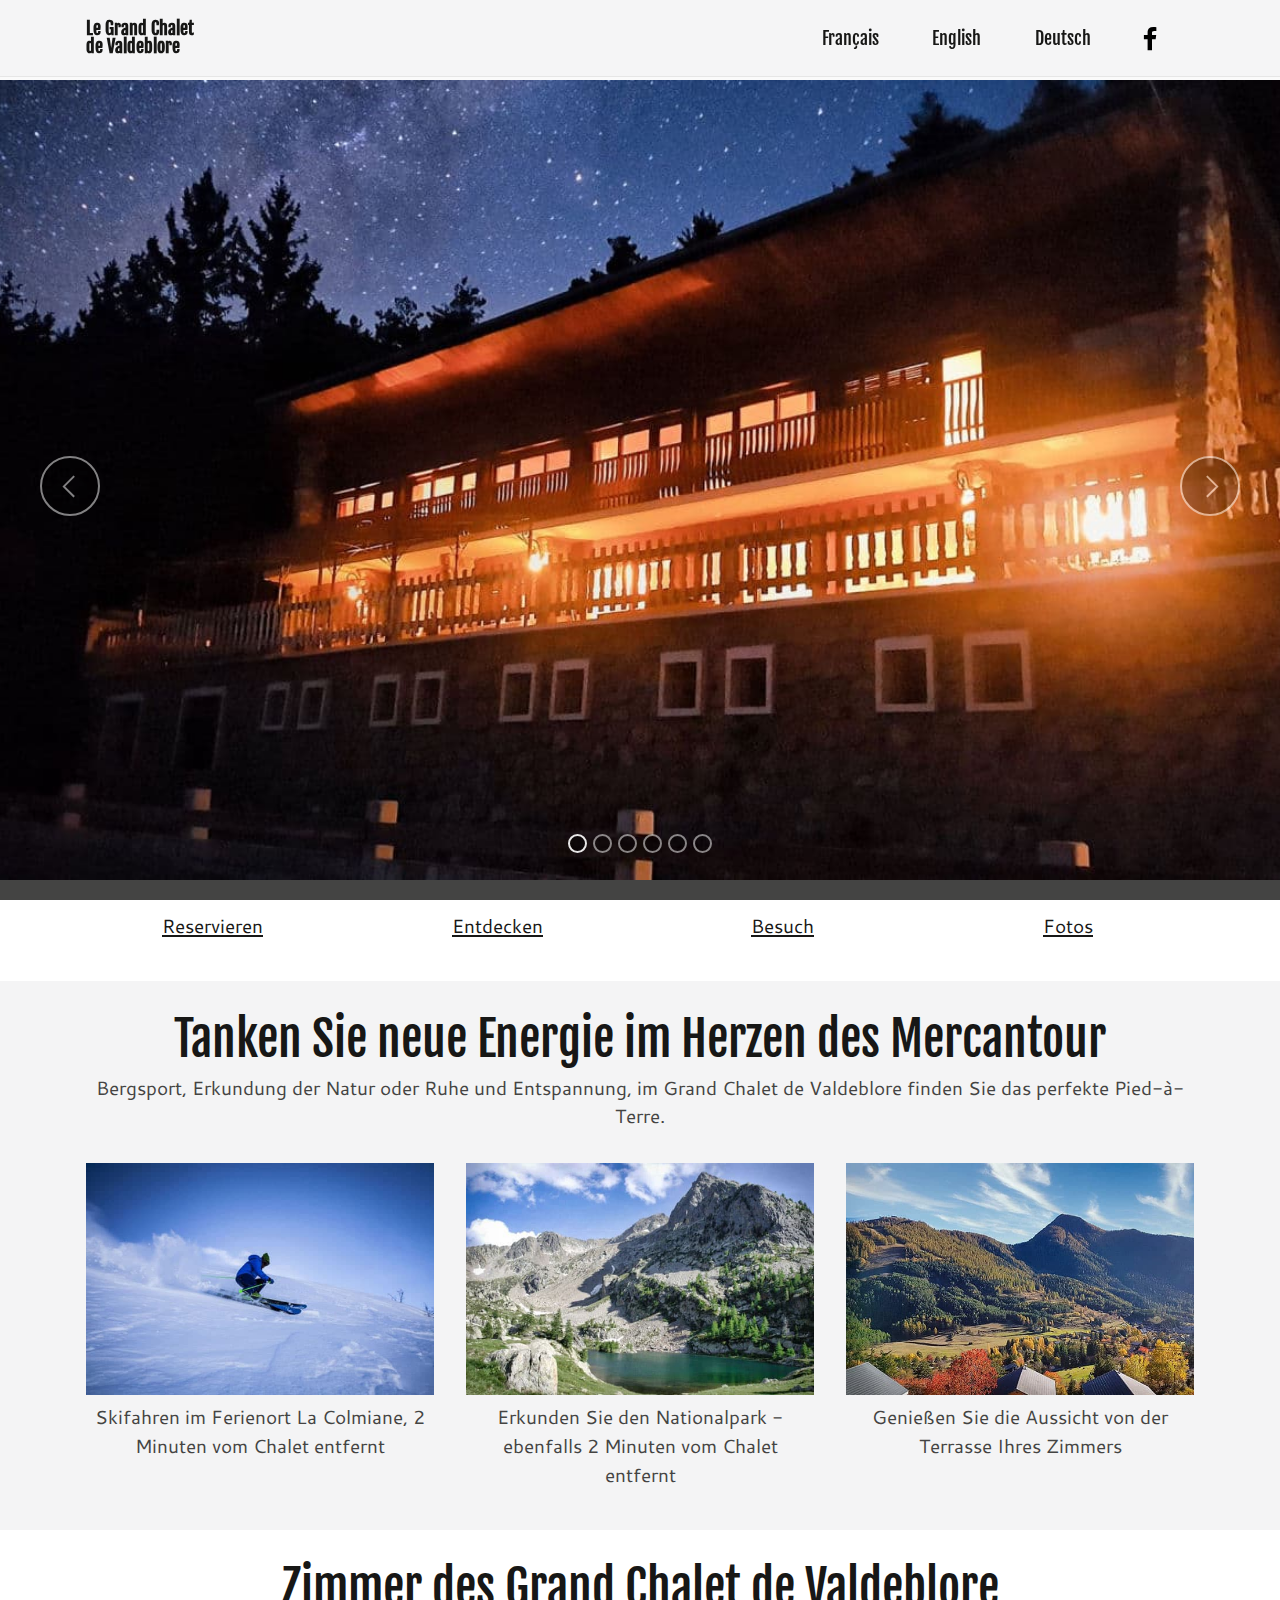
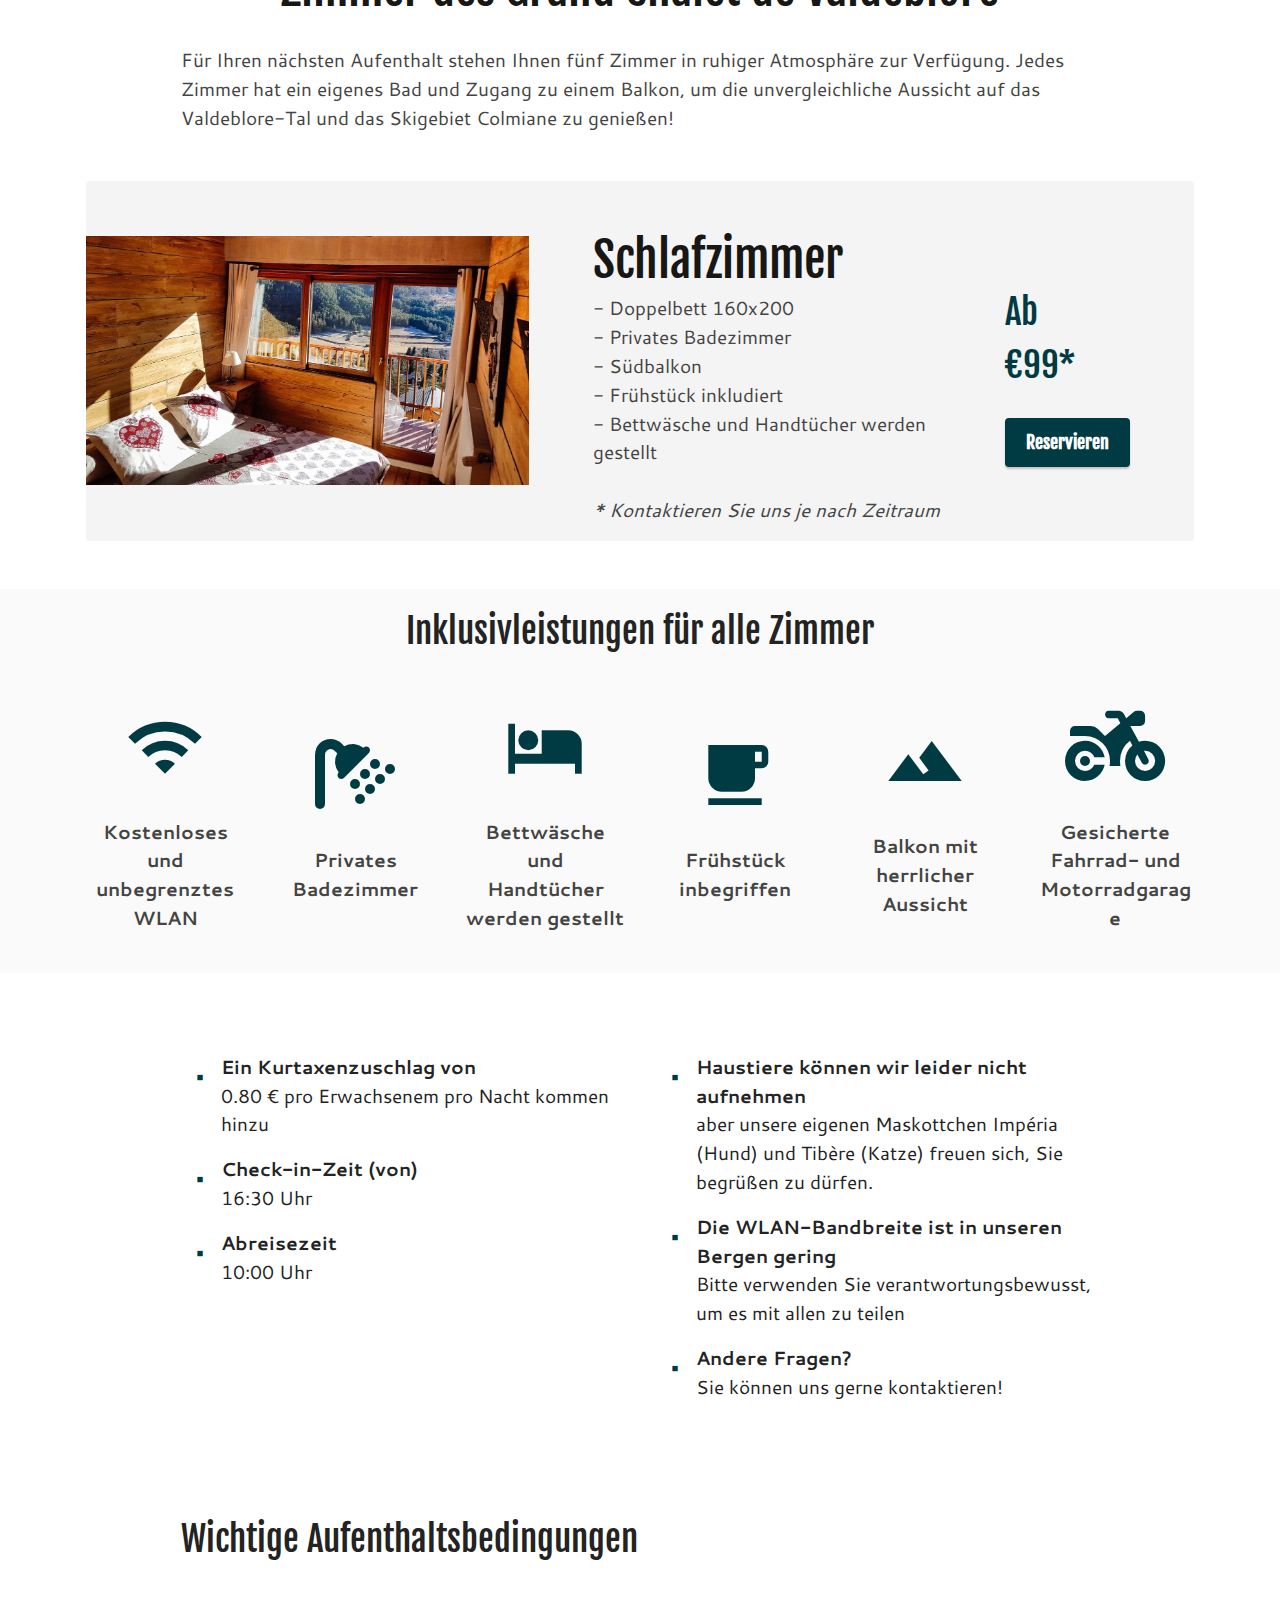
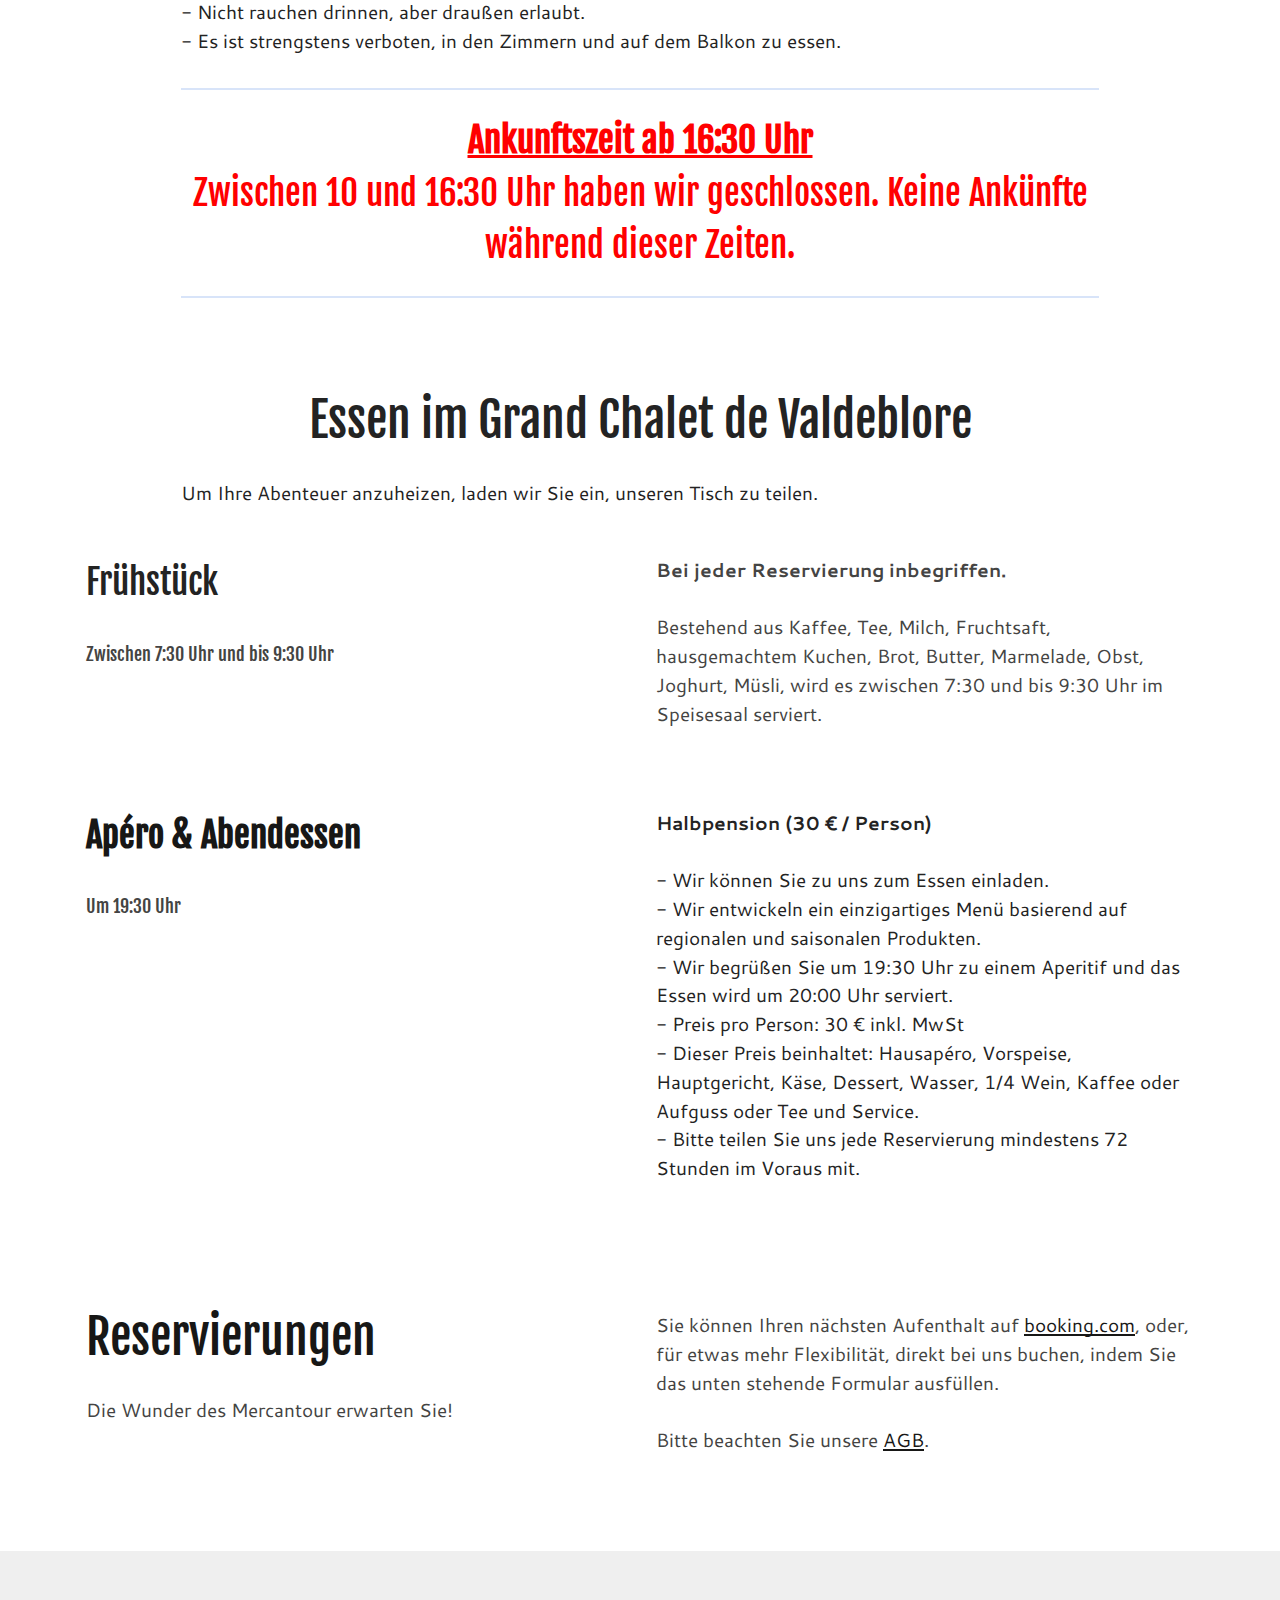
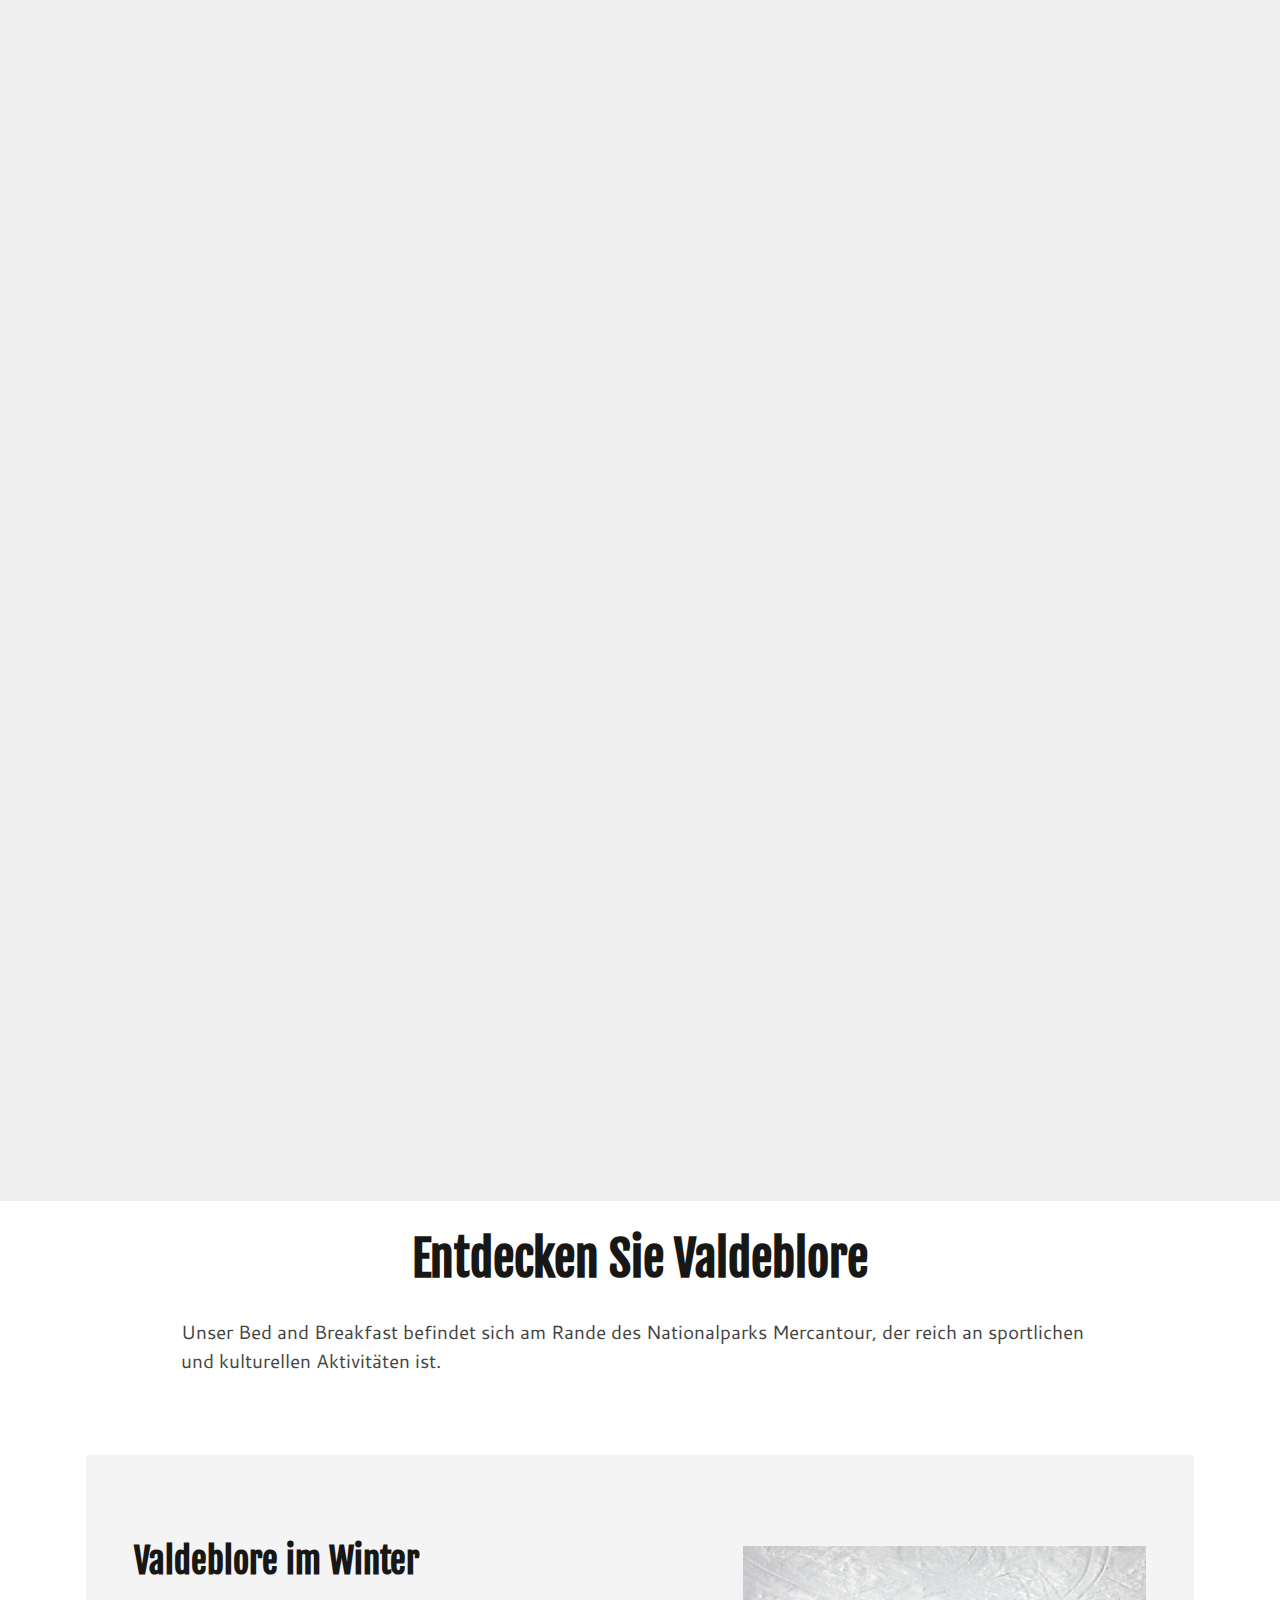
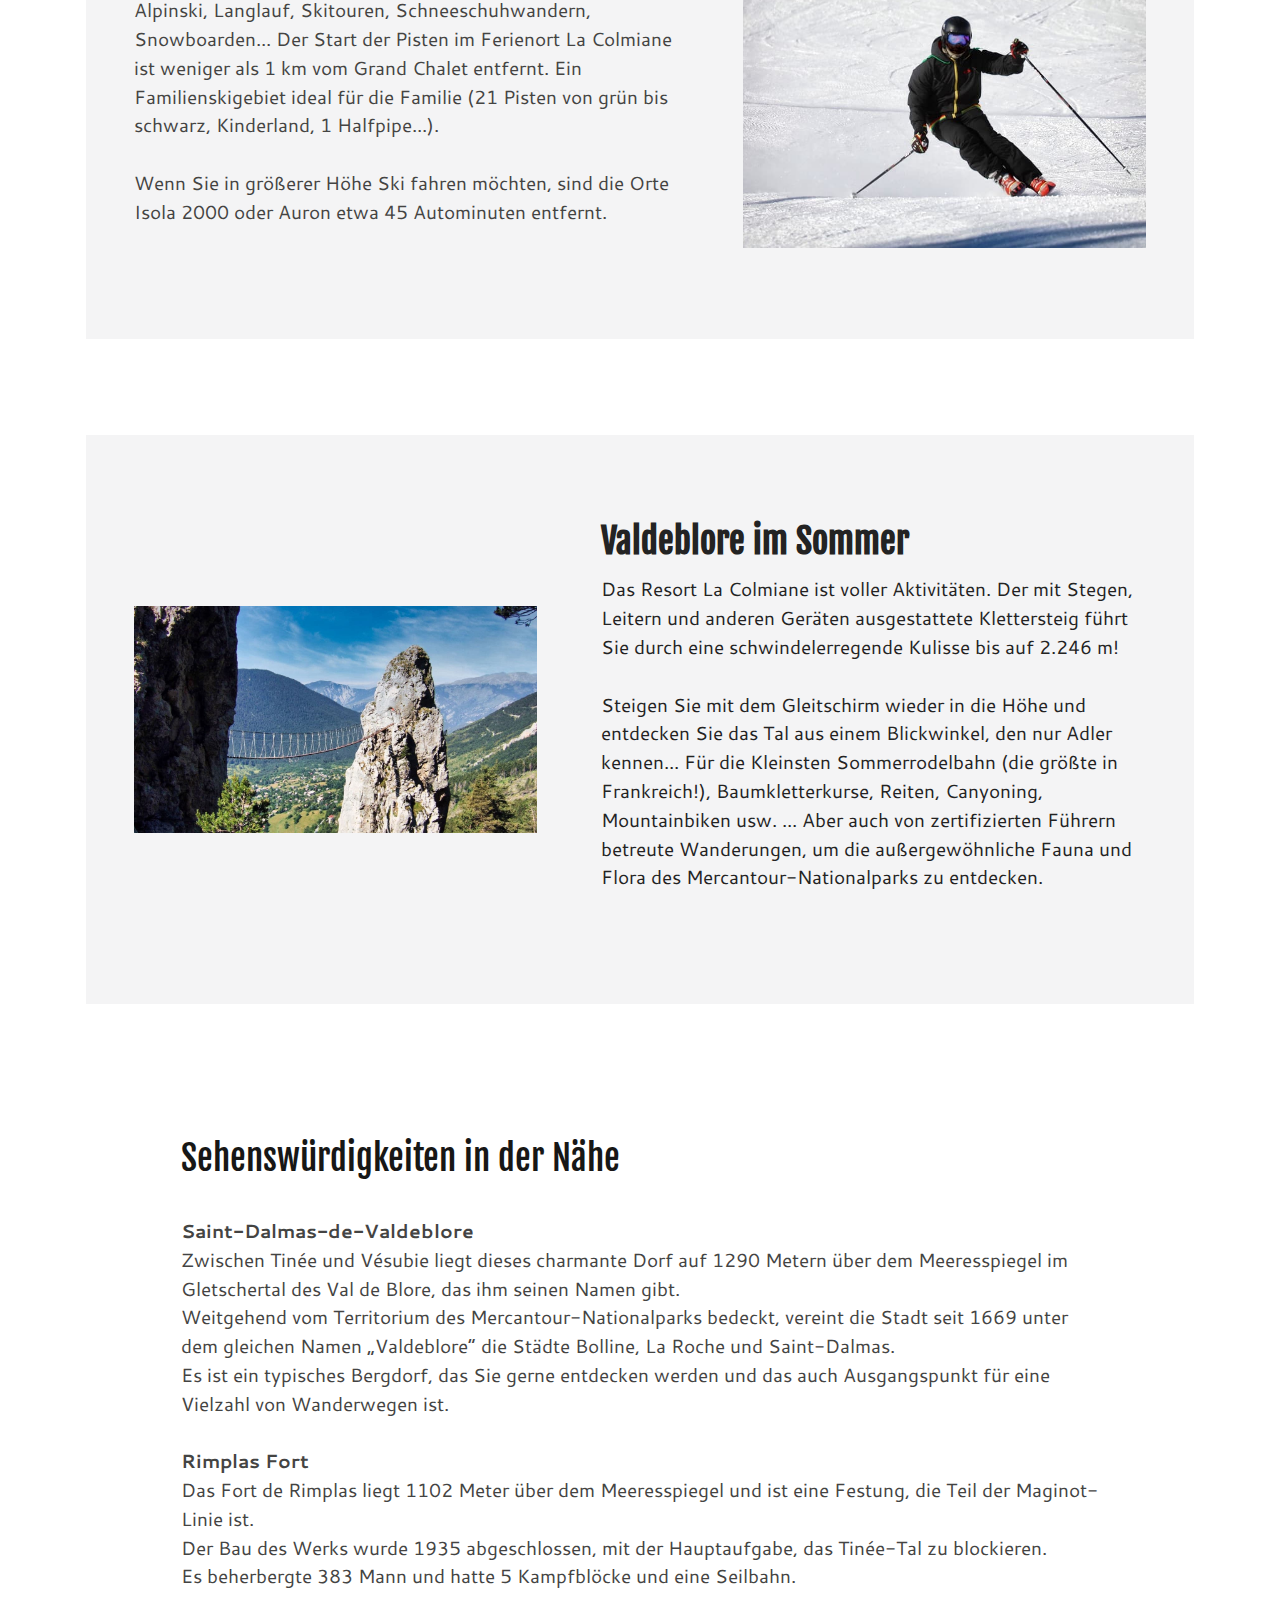
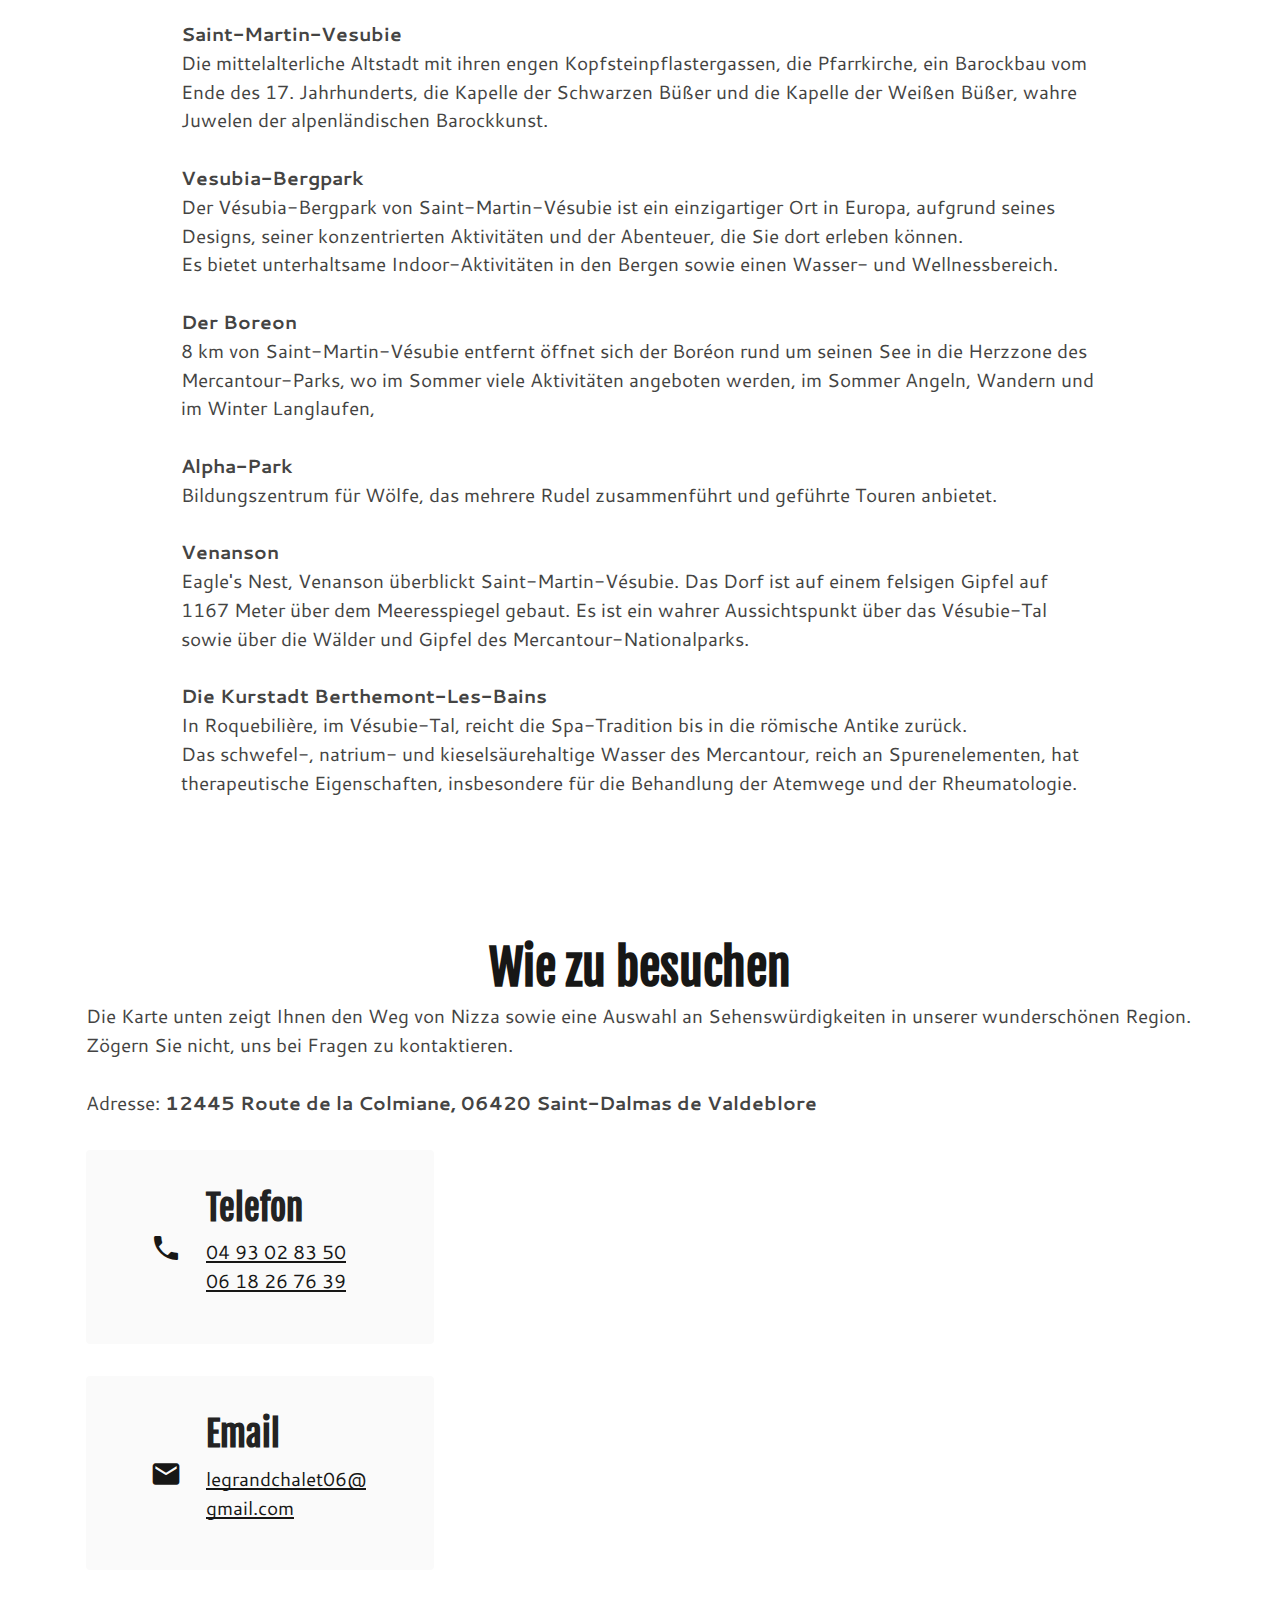
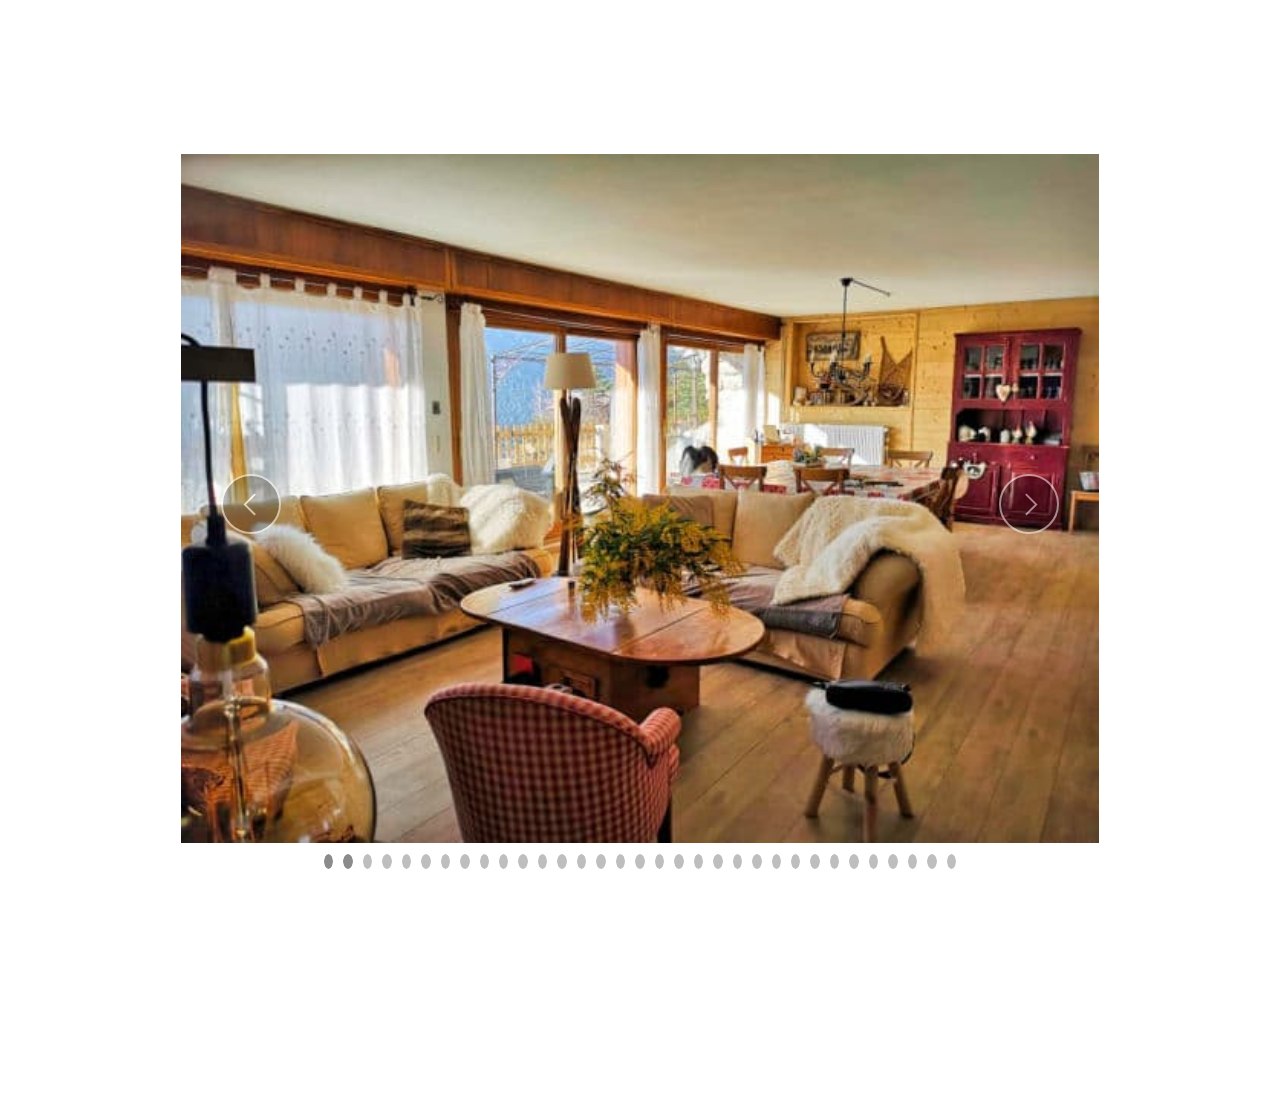
<file: index_deutsch.html>
<!DOCTYPE html>
<html  >
<head>
  <!-- Site made with Mobirise Website Builder v5.9.18, https://mobirise.com -->
  <meta charset="UTF-8">
  <meta http-equiv="X-UA-Compatible" content="IE=edge">
  <meta name="generator" content="Mobirise v5.9.18, mobirise.com">
  <meta name="twitter:card" content="summary_large_image"/>
  <meta name="twitter:image:src" content="assets/images/index_deutsch-meta.jpg">
  <meta property="og:image" content="assets/images/index_deutsch-meta.jpg">
  <meta name="twitter:title" content=" Zimmer mit Frühstück Le Grand Chalet de Valdeblore">
  <meta name="viewport" content="width=device-width, initial-scale=1, minimum-scale=1">
  <link rel="shortcut icon" href="assets/images/chambre-d-hotes-grand-chalet-valdeblore-logo-96x67.jpg" type="image/x-icon">
  <meta name="description" content="Tanken Sie neue Energie im Herzen des Mercantour. Bergsport, Erkundung der Natur oder Ruhe und Entspannung, im Grand Chalet de Valdeblore finden Sie das perfekte Pied-à-Terre.">
  
  
  <title> Zimmer mit Frühstück Le Grand Chalet de Valdeblore</title>
  <link rel="stylesheet" href="assets/font-awesome-solid/../css/fontawesome.min.css">
  <link rel="stylesheet" href="assets/font-awesome-solid/css/solid.min.css">
  <link rel="stylesheet" href="assets/material-design/css/material-icons.min.css">
  <link rel="stylesheet" href="assets/web/assets/mobirise-icons2/mobirise2.css">
  <link rel="stylesheet" href="assets/bootstrap/css/bootstrap.min.css">
  <link rel="stylesheet" href="assets/bootstrap/css/bootstrap-grid.min.css">
  <link rel="stylesheet" href="assets/bootstrap/css/bootstrap-reboot.min.css">
  <link rel="stylesheet" href="assets/dropdown/css/style.css">
  <link rel="stylesheet" href="assets/socicon/css/styles.css">
  <link rel="stylesheet" href="assets/theme/css/style.css">
  <link rel="preload" href="https://fonts.googleapis.com/css?family=Fjalla+One:400&display=swap" as="style" onload="this.onload=null;this.rel='stylesheet'">
  <noscript><link rel="stylesheet" href="https://fonts.googleapis.com/css?family=Fjalla+One:400&display=swap"></noscript>
  <link rel="preload" href="https://fonts.googleapis.com/css?family=Cantarell:400,400i,700,700i&display=swap" as="style" onload="this.onload=null;this.rel='stylesheet'">
  <noscript><link rel="stylesheet" href="https://fonts.googleapis.com/css?family=Cantarell:400,400i,700,700i&display=swap"></noscript>
  <link rel="preload" as="style" href="assets/mobirise/css/mbr-additional.css?v=Yugq2K"><link rel="stylesheet" href="assets/mobirise/css/mbr-additional.css?v=Yugq2K" type="text/css">

  
  <style>
html body div#mobiriseBanner {display:none !important}
.mbr-iconfont.fas {margin-left:auto;margin-right:auto;}
</style>
  
</head>
<body>

<!-- Analytics -->
<!-- Global site tag (gtag.js) - Google Analytics -->
<script async src="https://www.googletagmanager.com/gtag/js?id=G-2VNT4WG4BE"></script>
<script>
  window.dataLayer = window.dataLayer || [];
  function gtag(){dataLayer.push(arguments);}
  gtag('js', new Date());

  gtag('config', 'G-2VNT4WG4BE');
</script><style>body section.display-7 {display:none !important;}</style>
<!-- /Analytics -->


  
  <section data-bs-version="5.1" class="menu cid-sWGs5wVs1t" once="menu" id="menu">
    
    <nav class="navbar navbar-dropdown navbar-fixed-top navbar-expand-lg">
        <div class="container">
            <div class="navbar-brand">
                
                <span class="navbar-caption-wrap"><a class="navbar-caption text-primary display-4" href="https://mobiri.se">Le Grand Chalet<br>de Valdeblore</a></span>
            </div>
            <button class="navbar-toggler" type="button" data-toggle="collapse" data-bs-toggle="collapse" data-target="#navbarSupportedContent" data-bs-target="#navbarSupportedContent" aria-controls="navbarNavAltMarkup" aria-expanded="false" aria-label="Toggle navigation">
                <div class="hamburger">
                    <span></span>
                    <span></span>
                    <span></span>
                    <span></span>
                </div>
            </button>
            <div class="collapse navbar-collapse" id="navbarSupportedContent">
                <ul class="navbar-nav nav-dropdown nav-right" data-app-modern-menu="true"><li class="nav-item"><a class="nav-link link text-primary display-4" href="./index.html"><span class="flag-icon flag-icon-fr mbr-iconfont mbr-iconfont-btn"></span>Français</a></li><li class="nav-item"><a class="nav-link link text-primary display-4" href="./index_english.html"><span class="flag-icon flag-icon-gb mbr-iconfont mbr-iconfont-btn"></span>English</a></li><li class="nav-item"><a class="nav-link link text-primary display-4" href="./index_deutsch.html"><span class="flag-icon flag-icon-de mbr-iconfont mbr-iconfont-btn"></span>Deutsch</a></li></ul>
                <div class="icons-menu">
                    <a class="iconfont-wrapper" href="https://www.facebook.com/grandchaletvaldeblore" target="_blank">
                        <span class="p-2 mbr-iconfont socicon-facebook socicon"></span>
                    </a>
                    
                    
                    
                </div>
                
            </div>
        </div>
    </nav>

</section>

<section data-bs-version="5.1" class="slider1 cid-sWGs5tp3FR" id="einführungsschieber">
    
    <div class="carousel slide carousel-fade" id="ucciKosCeP" data-ride="carousel" data-bs-ride="carousel" data-interval="5000" data-bs-interval="5000">
        <ol class="carousel-indicators">
            <li data-slide-to="0" data-bs-slide-to="0" class="active" data-target="#ucciKosCeP" data-bs-target="#ucciKosCeP"></li>
            <li data-slide-to="1" data-bs-slide-to="1" data-target="#ucciKosCeP" data-bs-target="#ucciKosCeP"></li>
            <li data-slide-to="2" data-bs-slide-to="2" data-target="#ucciKosCeP" data-bs-target="#ucciKosCeP"></li><li data-slide-to="3" data-bs-slide-to="3" data-target="#ucciKosCeP" data-bs-target="#ucciKosCeP"></li><li data-slide-to="4" data-bs-slide-to="4" data-target="#ucciKosCeP" data-bs-target="#ucciKosCeP"></li><li data-slide-to="5" data-bs-slide-to="5" data-target="#ucciKosCeP" data-bs-target="#ucciKosCeP"></li>
        </ol>
        <div class="carousel-inner">
            <div class="carousel-item slider-image item active">
                <div class="item-wrapper">
                    <img class="d-block w-100" src="assets/images/outside-night-19x11-1288x725.jpg" data-slide-to="0" data-bs-slide-to="0">
                    
                    
                </div>
            </div>
            <div class="carousel-item slider-image item">
                <div class="item-wrapper">
                    <img class="d-block w-100" src="assets/images/inside-decor-1-day-19x11-1288x725.jpg" data-slide-to="1" data-bs-slide-to="1">
                    
                    
                </div>
            </div>
            <div class="carousel-item slider-image item">
                <div class="item-wrapper">
                    <img class="d-block w-100" src="assets/images/view-fall-1920-1080-1900x1069.jpg" data-slide-to="2" data-bs-slide-to="2">
                    
                    
                </div>
            </div><div class="carousel-item slider-image item">
                <div class="item-wrapper">
                    <img class="d-block w-100" src="assets/images/20220226-living-room-2-16x9-1288x725.jpg" data-slide-to="3" data-bs-slide-to="3">
                    
                    
                </div>
            </div><div class="carousel-item slider-image item">
                <div class="item-wrapper">
                    <img class="d-block w-100" src="assets/images/20220301-outside-16x9-1288x725.jpg" data-slide-to="5" data-bs-slide-to="6">
                    
                    
                </div>
            </div><div class="carousel-item slider-image item">
                <div class="item-wrapper">
                    <img class="d-block w-100" src="assets/images/inside-entry-hall-day-4-19x11-1288x725.jpg" data-slide-to="6" data-bs-slide-to="5">
                    
                    
                </div>
            </div>
        </div>
        <a class="carousel-control carousel-control-prev" role="button" data-slide="prev" data-bs-slide="prev" href="#ucciKosCeP">
            <span class="mobi-mbri mobi-mbri-arrow-prev" aria-hidden="true"></span>
            <span class="sr-only visually-hidden">Previous</span>
        </a>
        <a class="carousel-control carousel-control-next" role="button" data-slide="next" data-bs-slide="next" href="#ucciKosCeP">
            <span class="mobi-mbri mobi-mbri-arrow-next" aria-hidden="true"></span>
            <span class="sr-only visually-hidden">Next</span>
        </a>
    </div>
</section>

<section data-bs-version="5.1" class="features17 cid-sWGs5u6hXs" id="seitennavigation">

    

    
    <div class="container">
        
        <div class="row mt-4">
            <div class="col-12 col-md-6 col-lg-3">
                <div class="card-wrapper mb-4">
                    <div class="card-box align-left">
                        <h4 class="card-title mbr-fonts-style align-left display-7">
                            <strong><a href="index_deutsch.html#reservierungen" class="text-primary">Reservieren</a></strong></h4>
                        <div class="link-wrap">
                                
                            </div>
                    </div>
                </div>
            </div>
            <div class="col-12 col-md-6 col-lg-3">
                <div class="card-wrapper mb-4">
                    <div class="card-box align-left">
                        <h4 class="card-title mbr-fonts-style align-left display-7">
                            <strong><a href="index_deutsch.html#entdecken-valdeblore" class="text-primary">Entdecken</a></strong></h4>
                        <div class="link-wrap">
                                
                            </div>
                    </div>
                </div>
            </div>
            <div class="col-12 col-md-6 col-lg-3">
                <div class="card-wrapper mb-4">
                    <div class="card-box align-left">
                        <h4 class="card-title mbr-fonts-style align-left display-7">
                            <strong><a href="index_deutsch.html#richtungen" class="text-primary">Besuch</a></strong></h4>
                        <div class="link-wrap">
                                
                            </div>
                    </div>
                </div>
            </div>
            <div class="col-12 col-md-6 col-lg-3">
                <div class="card-wrapper mb-4">
                    <div class="card-box align-left">
                        <h4 class="card-title mbr-fonts-style align-left display-7">
                            <a href="index_deutsch.html#fotogallerie" class="text-primary">Fotos</a></h4>
                        <div class="link-wrap">
                                
                            </div>
                    </div>
                </div>
            </div>
        </div>
    </div>
</section>

<section data-bs-version="5.1" class="gallery5 mbr-gallery cid-sWGs5uqd4M" id="aufladen">
    

    

    <div class="container">
        <div class="mbr-section-head">
            <h3 class="mbr-section-title mbr-fonts-style align-center m-0 display-2">Tanken Sie neue Energie im Herzen des Mercantour</h3>
            <h4 class="mbr-section-subtitle mbr-fonts-style align-center mb-0 mt-2 display-7">Bergsport, Erkundung der Natur oder Ruhe und Entspannung, im Grand Chalet de Valdeblore finden Sie das perfekte Pied-à-Terre.</h4>
        </div>
        <div class="row mbr-gallery mt-4">
            <div class="col-12 col-md-6 col-lg-4 item gallery-image active">
                <div class="item-wrapper" data-toggle="modal" data-bs-toggle="modal" data-target="#ucciKpDpyy-modal" data-bs-target="#ucciKpDpyy-modal">
                    <img class="w-100" src="assets/images/outside-ski-1-6x4-600x400.jpg" alt="Skiez a la station de la Colmiane, à 2 minutes du Grand Chalet" data-slide-to="0" data-bs-slide-to="0" data-target="#lb-ucciKpDpyy" data-bs-target="#lb-ucciKpDpyy">
                    <div class="icon-wrapper">
                        <span class="mobi-mbri mobi-mbri-search mbr-iconfont mbr-iconfont-btn"></span>
                    </div>
                </div>
                <h6 class="mbr-item-subtitle mbr-fonts-style align-center mb-2 mt-2 display-7">Skifahren im Ferienort La Colmiane, 2 Minuten vom Chalet entfernt</h6>
            </div>
            <div class="col-12 col-md-6 col-lg-4 item gallery-image">
                <div class="item-wrapper" data-toggle="modal" data-bs-toggle="modal" data-target="#ucciKpDpyy-modal" data-bs-target="#ucciKpDpyy-modal">
                    <img class="w-100" src="assets/images/outside-mercantour-6x4-600x400.jpg" alt="Explorez le Parc National du Mercantour - aussi à 2 minutes du Grand Chalet!" data-slide-to="1" data-bs-slide-to="1" data-target="#lb-ucciKpDpyy" data-bs-target="#lb-ucciKpDpyy">
                    <div class="icon-wrapper">
                        <span class="mobi-mbri mobi-mbri-search mbr-iconfont mbr-iconfont-btn"></span>
                    </div>
                </div>
                <h6 class="mbr-item-subtitle mbr-fonts-style align-center mb-2 mt-2 display-7">Erkunden Sie den Nationalpark - ebenfalls 2 Minuten vom Chalet entfernt</h6>
            </div>
            
            <div class="col-12 col-md-6 col-lg-4 item gallery-image">
                <div class="item-wrapper" data-toggle="modal" data-bs-toggle="modal" data-target="#ucciKpDpyy-modal" data-bs-target="#ucciKpDpyy-modal">
                    <img class="w-100" src="assets/images/outside-view-fall-6x4-600x400.jpg" alt="Prenez le temps d'apprecier la vue depuis la terasse de votre chambre" data-slide-to="2" data-bs-slide-to="2" data-target="#lb-ucciKpDpyy" data-bs-target="#lb-ucciKpDpyy">
                    <div class="icon-wrapper">
                        <span class="mobi-mbri mobi-mbri-search mbr-iconfont mbr-iconfont-btn"></span>
                    </div>
                </div>
                <h6 class="mbr-item-subtitle mbr-fonts-style align-center mb-2 mt-2 display-7">Genießen Sie die Aussicht von der Terrasse Ihres Zimmers</h6>
            </div>
        </div>

        <div class="modal mbr-slider" tabindex="-1" role="dialog" aria-hidden="true" id="ucciKpDpyy-modal">
            <div class="modal-dialog" role="document">
                <div class="modal-content">
                    <div class="modal-body">
                        <div class="carousel slide" id="lb-ucciKpDpyy" data-interval="5000" data-bs-interval="5000">
                            <div class="carousel-inner">
                                <div class="carousel-item active">
                                    <img class="d-block w-100" src="assets/images/outside-ski-1-6x4-600x400.jpg" alt="">
                                </div>
                                <div class="carousel-item">
                                    <img class="d-block w-100" src="assets/images/outside-mercantour-6x4-600x400.jpg" alt="">
                                </div>
                                
                                <div class="carousel-item">
                                    <img class="d-block w-100" src="assets/images/outside-view-fall-6x4-600x400.jpg" alt="">
                                </div>
                            </div>
                            <ol class="carousel-indicators">
                                <li data-slide-to="0" data-bs-slide-to="0" class="active" data-target="#lb-ucciKpDpyy" data-bs-target="#lb-ucciKpDpyy"></li>
                                <li data-slide-to="1" data-bs-slide-to="1" data-target="#lb-ucciKpDpyy" data-bs-target="#lb-ucciKpDpyy"></li>
                                <li data-slide-to="2" data-bs-slide-to="2" data-target="#lb-ucciKpDpyy" data-bs-target="#lb-ucciKpDpyy"></li>
                                
                            </ol>
                            <a role="button" href="" class="close" data-dismiss="modal" data-bs-dismiss="modal" aria-label="Close">
                            </a>
                            <a class="carousel-control-prev carousel-control" role="button" data-slide="prev" data-bs-slide="prev" href="#lb-ucciKpDpyy">
                                <span class="mobi-mbri mobi-mbri-arrow-prev" aria-hidden="true"></span>
                                <span class="sr-only visually-hidden">Previous</span>
                            </a>
                            <a class="carousel-control-next carousel-control" role="button" data-slide="next" data-bs-slide="next" href="#lb-ucciKpDpyy">
                                <span class="mobi-mbri mobi-mbri-arrow-next" aria-hidden="true"></span>
                                <span class="sr-only visually-hidden">Next</span>
                            </a>
                        </div>
                    </div>
                </div>
            </div>
        </div>
    </div>
</section>

<section data-bs-version="5.1" class="content4 cid-sWGs5uLD4c" id="gästezimmer">
    
    
    <div class="container">
        <div class="row justify-content-center">
            <div class="title col-md-12 col-lg-10">
                <h3 class="mbr-section-title mbr-fonts-style align-center mb-4 display-2">Zimmer des Grand Chalet de Valdeblore</h3>
                <h4 class="mbr-section-subtitle align-center mbr-fonts-style mb-4 display-7">Für Ihren nächsten Aufenthalt stehen Ihnen fünf Zimmer in ruhiger Atmosphäre zur Verfügung. Jedes Zimmer hat ein eigenes Bad und Zugang zu einem Balkon, um die unvergleichliche Aussicht auf das Valdeblore-Tal und das Skigebiet Colmiane zu genießen!</h4>
                
            </div>
        </div>
    </div>
</section>

<section data-bs-version="5.1" class="features8 cid-sWGs5uYC05" xmlns="http://www.w3.org/1999/html" id="zimmerdetails">
    
    

    

    <div class="container">
        
        <div class="card">
            <div class="card-wrapper">
                <div class="row align-items-center">
                    <div class="col-12 col-md-5">
                        <div class="image-wrapper">
                            <img src="assets/images/inside-bedroom-1-day-1-19x11-1288x725.jpg" alt="Chambre double">
                        </div>
                    </div>
                    <div class="col-12 col-md">
                        <div class="card-box">
                            <div class="row">
                                <div class="col-md">
                                    <h6 class="card-title mbr-fonts-style display-2"><br>Schlafzimmer</h6>
                                    <p class="mbr-text mbr-fonts-style display-7">- Doppelbett 160x200<br>- Privates Badezimmer<br>- Südbalkon<br>- Frühstück inkludiert<br>- Bettwäsche und Handtücher werden gestellt<br><br><em>* Kontaktieren Sie uns je nach Zeitraum</em><br></p>
                                </div>
                                <div class="col-md-auto">
                                    <p class="price mbr-fonts-style display-5"><br><br>Ab<br>€99*</p>
                                    <div class="mbr-section-btn"><a href="index_deutsch.html#reservierungen" class="btn btn-secondary display-4">Reservieren</a></div>
                                </div>
                                <div></div>
                            </div>
                        </div>
                    </div>
                </div>
            </div>
        </div>
        
    </div>
</section>

<section data-bs-version="5.1" class="features13 cid-sWGs5vfLku" id="inkludierte-leistungen">
    

    
    <div class="container">
        <div class="row">
            <div class="col-12">
                <h3 class="mbr-section-title align-center mb-4 mbr-fonts-style display-5">Inklusivleistungen für alle Zimmer</h3>
            </div>
            <div class="card col-12 col-md-4 col-lg-2 p-3">
                <div class="card-wrapper">
                    <div class="card-box align-center">
                        <span class="mbr-iconfont material material-wifi"></span>
                        <h4 class="card-title align-center mbr-black mbr-fonts-style display-7"><strong>Kostenloses und unbegrenztes WLAN</strong></h4>
                    </div>
                </div>
            </div>
            <div class="card p-3 col-12 col-md-4 col-lg-2">
                <div class="card-wrapper">
                    <div class="card-box align-center">
                        <span class="mbr-iconfont fas fa-fw fa-shower"></span>
                        <h4 class="card-title align-center mbr-black mbr-fonts-style display-7"><strong>Privates Badezimmer</strong></h4>
                    </div>
                </div>
            </div>
            <div class="card p-3 col-12 col-md-4 col-lg-2">
                <div class="card-wrapper">
                    <div class="card-box align-center">
                        <span class="mbr-iconfont material material-hotel"></span>
                        <h4 class="card-title align-center mbr-black mbr-fonts-style display-7"><strong>Bettwäsche und Handtücher werden gestellt</strong></h4>
                    </div>
                </div>
            </div>
            <div class="card p-3 col-12 col-md-4 col-lg-2">
                <div class="card-wrapper">
                    <div class="card-box align-center">
                        <span class="mbr-iconfont material material-free-breakfast"></span>
                        <h4 class="card-title align-center mbr-black mbr-fonts-style display-7"><strong>Frühstück</strong><div><strong>inbegriffen</strong></div></h4>
                    </div>
                </div>
            </div>
            <div class="card p-3 col-12 col-md-4 col-lg-2">
                <div class="card-wrapper">
                    <div class="card-box align-center">
                        <span class="mbr-iconfont material material-terrain"></span>
                        <h4 class="card-title align-center mbr-black mbr-fonts-style display-7"><strong>Balkon mit herrlicher Aussicht</strong></h4>
                    </div>
                </div>
            </div>
            <div class="card p-3 col-12 col-md-4 col-lg-2">
                <div class="card-wrapper">
                    <div class="card-box align-center">
                        <span class="mbr-iconfont fas fa-fw fa-motorcycle"></span>
                        <h4 class="card-title align-center mbr-black mbr-fonts-style display-7"><strong>Gesicherte Fahrrad- und Motorradgarage</strong></h4>
                    </div>
                </div>
            </div>
        </div>
    </div>
</section>

<section data-bs-version="5.1" class="content13 cid-sWGs5vwoWi" id="häufig-gestellte-fragen">
    
    
    <div class="container">
        <div class="row justify-content-center">
            
        </div>
        <div class="row justify-content-center">
            <div class="col-md-12 col-lg-10">
                <div class="row justify-content-center">
                    <div class="col-12 col-lg-6">
                        <ul class="list mbr-fonts-style display-7">
                            <li><strong>Ein Kurtaxenzuschlag von</strong><br>0.80 € pro Erwachsenem pro Nacht kommen hinzu</li>
                            <li><strong>Check-in-Zeit (von)</strong><br>16:30 Uhr</li>
                            <li><strong>Abreisezeit</strong><br>10:00 Uhr</li>
                        </ul>
                    </div>
                    <div class="col-12 col-lg-6">
                        <ul class="list mbr-fonts-style display-7">
                            <li><strong>Haustiere können wir leider nicht aufnehmen</strong><br>aber unsere eigenen Maskottchen Impéria (Hund) und Tibère (Katze) freuen sich, Sie begrüßen zu dürfen.</li><li><strong>Die WLAN-Bandbreite ist in unseren Bergen gering</strong><br>Bitte verwenden Sie verantwortungsbewusst, um es mit allen zu teilen</li><li><strong>Andere Fragen?</strong><br>Sie können uns gerne kontaktieren!</li>
                        </ul>
                    </div>
                </div>
            </div>
        </div>
    </div>
</section>

<section data-bs-version="5.1" class="content5 cid-taUMCGLylW" id="conditions-sejour">
    
    <div class="container">
        <div class="row justify-content-center">
            <div class="col-md-12 col-lg-10">
                
                <h4 class="mbr-section-subtitle mbr-fonts-style mb-4 display-5">Wichtige Aufenthaltsbedingungen</h4>
                <p class="mbr-text mbr-fonts-style display-7">- Nicht rauchen drinnen, aber draußen erlaubt.<br>- Es ist strengstens verboten, in den Zimmern und auf dem Balkon zu essen.</p>
            </div>
        </div>
    </div>
</section>

<section data-bs-version="5.1" class="content6 cid-taUMDCuYXd" id="conditions-sejour-2">
    
    <div class="container">
        <div class="row justify-content-center">
            <div class="col-md-12 col-lg-10">
                <hr class="line">
                <p class="mbr-text align-center mbr-fonts-style my-4 display-5"><strong><u>Ankunftszeit ab 16:30 Uhr</u></strong><br>Zwischen 10 und 16:30 Uhr haben wir geschlossen. Keine Ankünfte während dieser Zeiten.</p>
                <hr class="line">
            </div>
        </div>
    </div>
</section>

<section data-bs-version="5.1" class="content5 cid-sWGs5vJp2T" id="essen">
    
    <div class="container">
        <div class="row justify-content-center">
            <div class="col-md-12 col-lg-10">
                
                <h4 class="mbr-section-subtitle mbr-fonts-style mb-4 display-2">Essen im Grand Chalet de Valdeblore</h4>
                <p class="mbr-text mbr-fonts-style display-7">Um Ihre Abenteuer anzuheizen, laden wir Sie ein, unseren Tisch zu teilen.</p>
            </div>
        </div>
    </div>
</section>

<section data-bs-version="5.1" class="content10 cid-sWGs5vSm4G" id="frühstück">
    
    <div class="container">
        <div class="row justify-content-center">
            <div class="col-12 col-md">
                <h5 class="mbr-section-title mbr-fonts-style mb-4 display-5">
                    Frühstück</h5>
                <h6 class="mbr-section-subtitle mbr-fonts-style mb-4 display-4">Zwischen 7:30 Uhr und bis 9:30 Uhr</h6>
            </div>
            <div class="col-md-12 col-lg-6">
                <p class="mbr-text mbr-fonts-style display-7"><strong>Bei jeder Reservierung inbegriffen.</strong><br><br>Bestehend aus Kaffee, Tee, Milch, Fruchtsaft, hausgemachtem Kuchen, Brot, Butter, Marmelade, Obst, Joghurt, Müsli, wird es zwischen 7:30 und bis 9:30 Uhr im Speisesaal serviert.</p>
            </div>
        </div>
    </div>
</section>

<section data-bs-version="5.1" class="content10 cid-sWGs5w4hSV" id="abendessen">
    
    <div class="container">
        <div class="row justify-content-center">
            <div class="col-12 col-md">
                <h5 class="mbr-section-title mbr-fonts-style mb-4 display-5"><strong>Apéro &amp; Abendessen</strong></h5>
                <h6 class="mbr-section-subtitle mbr-fonts-style mb-4 display-4">Um 19:30 Uhr</h6>
            </div>
            <div class="col-md-12 col-lg-6">
                <p class="mbr-text mbr-fonts-style display-7"><strong>Halbpension (30 € / Person)</strong><br><br>- Wir können Sie zu uns zum Essen einladen.<br>- Wir entwickeln ein einzigartiges Menü basierend auf regionalen und saisonalen Produkten.<br>- Wir begrüßen Sie um 19:30 Uhr zu einem Aperitif und das Essen wird um 20:00 Uhr serviert.<br>- Preis pro Person: 30 € inkl. MwSt<br>- Dieser Preis beinhaltet: Hausapéro, Vorspeise, Hauptgericht, Käse, Dessert, Wasser, 1/4 Wein, Kaffee oder Aufguss oder Tee und Service.<br>- Bitte teilen Sie uns jede Reservierung mindestens 72 Stunden im Voraus mit.<br></p>
            </div>
        </div>
    </div>
</section>

<section data-bs-version="5.1" class="content10 cid-sWGs5weqzz" id="reservierungen">
    
    <div class="container">
        <div class="row justify-content-center">
            <div class="col-12 col-md">
                <h5 class="mbr-section-title mbr-fonts-style mb-4 display-2">
                    Reservierungen
                </h5>
                <h6 class="mbr-section-subtitle mbr-fonts-style mb-4 display-7">Die Wunder des Mercantour erwarten Sie!</h6>
            </div>
            <div class="col-md-12 col-lg-6">
                <p class="mbr-text mbr-fonts-style display-7">Sie können Ihren nächsten Aufenthalt auf  <a href="https://www.booking.com/hotel/fr/le-grand-chalet-valdeblore.html" class="text-primary" target="_blank">booking.com</a>, oder, für etwas mehr Flexibilität, direkt bei uns buchen, indem Sie das unten stehende Formular ausfüllen.<br><br>Bitte beachten Sie unsere&nbsp;<a href="assets/files/conditions_generales_de_vente_le_grand_chalet_de_valdeblore.pdf" class="text-primary" target="_blank">AGB</a>.</p>
            </div>
        </div>
    </div>
</section>

<section class="mbr-section mbr-section--no-padding cid-sWGs5wolKv" id="reservierungsformular">





<!-- Place your own code below -->
<div class="container" style="text-align:center">
  <iframe src="https://docs.google.com/forms/d/e/1FAIpQLSdGTZ1JqP2ZPQxdRTSkrYJXriN_Rw0VjJZvXWWbVhEBA5gkKw/viewform?embedded=true" width="640" height="1190" frameborder="0" marginheight="0" marginwidth="0">Chargement…</iframe>
</div>
<!-- Place your own code above -->

</section>

<section data-bs-version="5.1" class="content4 cid-sWGs5xc9J5" id="entdecken-valdeblore">
    
    
    <div class="container">
        <div class="row justify-content-center">
            <div class="title col-md-12 col-lg-10">
                <h3 class="mbr-section-title mbr-fonts-style align-center mb-4 display-2"><strong>Entdecken Sie Valdeblore</strong></h3>
                <h4 class="mbr-section-subtitle align-center mbr-fonts-style mb-4 display-7"><div>Unser Bed and Breakfast befindet sich am Rande des Nationalparks Mercantour, der reich an sportlichen und kulturellen Aktivitäten ist.</div></h4>
                
            </div>
        </div>
    </div>
</section>

<section data-bs-version="5.1" class="features15 cid-sWGs5xnG6H" id="valdeblore-im-winter">

    

    
    <div class="container">
        <div class="content-wrapper">
            <div class="row align-items-center">
                <div class="col-12 col-lg">
                    <div class="text-wrapper">
                        <h6 class="card-title mbr-fonts-style display-5"><strong>Valdeblore im Winter</strong></h6>
                        <p class="mbr-text mbr-fonts-style mb-4 display-7">Alpinski, Langlauf, Skitouren, Schneeschuhwandern, Snowboarden... Der Start der Pisten im Ferienort La Colmiane ist weniger als 1 km vom Grand Chalet entfernt. Ein Familienskigebiet ideal für die Familie (21 Pisten von grün bis schwarz, Kinderland, 1 Halfpipe...).<br><br>Wenn Sie in größerer Höhe Ski fahren möchten, sind die Orte Isola 2000 oder Auron etwa 45 Autominuten entfernt.</p>
                        
                    </div>
                </div>
                <div class="col-12 col-lg-5">
                    <div class="image-wrapper">
                        <img src="assets/images/outside-ski-2-8x6-800x600.jpg" alt="Sports d'hiver">
                    </div>
                </div>
            </div>
        </div>
    </div>
</section>

<section data-bs-version="5.1" class="features16 cid-sWGs5xDUyU" id="valdeblore-im-sommer">
    

    
    <div class="container">
        <div class="content-wrapper">
            <div class="row align-items-center">
                <div class="col-12 col-lg-5">
                    <div class="image-wrapper">
                        <img src="assets/images/outside-via-ferrata-19x11-1288x725.jpg" alt="Activités d'été">
                    </div>
                </div>
                <div class="col-12 col-lg">
                    <div class="text-wrapper">
                        <h6 class="card-title mbr-fonts-style display-5">
                            <strong>Valdeblore im Sommer</strong></h6>
                        <p class="mbr-text mbr-fonts-style mb-4 display-7">Das Resort La Colmiane ist voller Aktivitäten. Der mit Stegen, Leitern und anderen Geräten ausgestattete Klettersteig führt Sie durch eine schwindelerregende Kulisse bis auf 2.246 m!<br><br>Steigen Sie mit dem Gleitschirm wieder in die Höhe und entdecken Sie das Tal aus einem Blickwinkel, den nur Adler kennen... Für die Kleinsten Sommerrodelbahn (die größte in Frankreich!), Baumkletterkurse, Reiten, Canyoning, Mountainbiken usw. ... Aber auch von zertifizierten Führern betreute Wanderungen, um die außergewöhnliche Fauna und Flora des Mercantour-Nationalparks zu entdecken.</p>
                        
                    </div>
                </div>
            </div>
        </div>
    </div>
</section>

<section data-bs-version="5.1" class="content5 cid-sWGs5xPJ8E" id="sehenswürdigkeiten">
    
    <div class="container">
        <div class="row justify-content-center">
            <div class="col-md-12 col-lg-10">
                
                <h4 class="mbr-section-subtitle mbr-fonts-style mb-4 display-5">Sehenswürdigkeiten in der Nähe</h4>
                <p class="mbr-text mbr-fonts-style display-7"><strong>Saint-Dalmas-de-Valdeblore<br></strong>Zwischen Tinée und Vésubie liegt dieses charmante Dorf auf 1290 Metern über dem Meeresspiegel im Gletschertal des Val de Blore, das ihm seinen Namen gibt.<br>Weitgehend vom Territorium des Mercantour-Nationalparks bedeckt, vereint die Stadt seit 1669 unter dem gleichen Namen „Valdeblore“ die Städte Bolline, La Roche und Saint-Dalmas.<br>Es ist ein typisches Bergdorf, das Sie gerne entdecken werden und das auch Ausgangspunkt für eine Vielzahl von Wanderwegen ist.<br><br><strong>Rimplas Fort<br></strong>Das Fort de Rimplas liegt 1102 Meter über dem Meeresspiegel und ist eine Festung, die Teil der Maginot-Linie ist.<br>Der Bau des Werks wurde 1935 abgeschlossen, mit der Hauptaufgabe, das Tinée-Tal zu blockieren.<br>Es beherbergte 383 Mann und hatte 5 Kampfblöcke und eine Seilbahn.<br><br><strong>Saint-Martin-Vesubie<br></strong>Die mittelalterliche Altstadt mit ihren engen Kopfsteinpflastergassen, die Pfarrkirche, ein Barockbau vom Ende des 17. Jahrhunderts, die Kapelle der Schwarzen Büßer und die Kapelle der Weißen Büßer, wahre Juwelen der alpenländischen Barockkunst.<br><br><strong>Vesubia-Bergpark<br></strong>Der Vésubia-Bergpark von Saint-Martin-Vésubie ist ein einzigartiger Ort in Europa, aufgrund seines Designs, seiner konzentrierten Aktivitäten und der Abenteuer, die Sie dort erleben können.<br>Es bietet unterhaltsame Indoor-Aktivitäten in den Bergen sowie einen Wasser- und Wellnessbereich.<br><br><strong>Der Boreon<br></strong>8 km von Saint-Martin-Vésubie entfernt öffnet sich der Boréon rund um seinen See in die Herzzone des Mercantour-Parks, wo im Sommer viele Aktivitäten angeboten werden, im Sommer Angeln, Wandern und im Winter Langlaufen,<br><br><strong>Alpha-Park<br></strong>Bildungszentrum für Wölfe, das mehrere Rudel zusammenführt und geführte Touren anbietet.<br><br><strong>Venanson<br></strong>Eagle's Nest, Venanson überblickt Saint-Martin-Vésubie. Das Dorf ist auf einem felsigen Gipfel auf 1167 Meter über dem Meeresspiegel gebaut. Es ist ein wahrer Aussichtspunkt über das Vésubie-Tal sowie über die Wälder und Gipfel des Mercantour-Nationalparks.<br><br><strong>Die Kurstadt Berthemont-Les-Bains<br></strong>In Roquebilière, im Vésubie-Tal, reicht die Spa-Tradition bis in die römische Antike zurück.<br>Das schwefel-, natrium- und kieselsäurehaltige Wasser des Mercantour, reich an Spurenelementen, hat therapeutische Eigenschaften, insbesondere für die Behandlung der Atemwege und der Rheumatologie.<br></p>
            </div>
        </div>
    </div>
</section>

<section data-bs-version="5.1" class="contacts3 map1 cid-sWGs5y0r9w" id="richtungen">

    
    
    <div class="container">
        <div class="mbr-section-head">
            <h3 class="mbr-section-title mbr-fonts-style align-center mb-0 display-2"><strong>Wie zu besuchen</strong></h3>
            <h4 class="mbr-section-subtitle mbr-fonts-style align-center mb-0 mt-2 display-7">Die Karte unten zeigt Ihnen den Weg von Nizza sowie eine Auswahl an Sehenswürdigkeiten in unserer wunderschönen Region. Zögern Sie nicht, uns bei Fragen zu kontaktieren.<br><br>Adresse: <strong>12445 Route de la Colmiane, 06420 Saint-Dalmas de Valdeblore</strong></h4>
        </div>
        <div class="row justify-content-center mt-4">
            <div class="card col-12 col-md-4">
                <div class="card-wrapper">
                    <div class="image-wrapper">
                        <span class="mbr-iconfont material material-local-phone"></span>
                    </div>
                    <div class="text-wrapper">
                        <h6 class="card-title mbr-fonts-style mb-1 display-5">
                            <strong>Telefon</strong></h6>
                        <p class="mbr-text mbr-fonts-style display-7">
                            <a href="tel:0493028350" class="text-primary">04 93 02 83 50</a><br><a href="tel:0618267639" class="text-primary">06 18 26 76 39</a></p>
                    </div>
                </div>
                <div class="card-wrapper">
                    <div class="image-wrapper">
                        <span class="mbr-iconfont material material-email"></span>
                    </div>
                    <div class="text-wrapper">
                        <h6 class="card-title mbr-fonts-style mb-1 display-5">
                            <strong>Email</strong>
                        </h6>
                        <p class="mbr-text mbr-fonts-style display-7">
                            <a href="mailto:legrandchalet06@gmail.com" class="text-primary">legrandchalet06@gmail.com</a>
                        </p>
                    </div>
                </div>
            </div>
            <div class="map-wrapper col-12 col-md-8">
                <div class="google-map"><iframe frameborder="0" style="border:0" src="https://www.google.com/maps/d/embed?mid=1PGBLP6RATzVIcL0GMLdzOQjz434CQlOP&amp;hl=fr" allowfullscreen=""></iframe></div>
            </div>
        </div>
    </div>
</section>

<section data-bs-version="5.1" class="slider2 cid-sWGs5yEJKJ" id="fotogallerie">
    

    
    <div class="container">
        <div class="row justify-content-center">
            <div class="col-12 col-md-10">
                <div class="carousel slide" id="ucciKwTqiT" data-interval="5000" data-bs-interval="5000">
                    
                    <ol class="carousel-indicators">
                        <li data-slide-to="0" data-bs-slide-to="0" class="active" data-target="#ucciKwTqiT" data-bs-target="#ucciKwTqiT"></li><li data-slide-to="1" data-bs-slide-to="1" class="active" data-target="#ucciKwTqiT" data-bs-target="#ucciKwTqiT"></li>
                        <li data-slide-to="2" data-bs-slide-to="2" data-target="#ucciKwTqiT" data-bs-target="#ucciKwTqiT"></li>
                        <li data-slide-to="3" data-bs-slide-to="3" data-target="#ucciKwTqiT" data-bs-target="#ucciKwTqiT"></li><li data-slide-to="4" data-bs-slide-to="4" data-target="#ucciKwTqiT" data-bs-target="#ucciKwTqiT"></li><li data-slide-to="5" data-bs-slide-to="5" data-target="#ucciKwTqiT" data-bs-target="#ucciKwTqiT"></li><li data-slide-to="6" data-bs-slide-to="6" data-target="#ucciKwTqiT" data-bs-target="#ucciKwTqiT"></li><li data-slide-to="7" data-bs-slide-to="7" data-target="#ucciKwTqiT" data-bs-target="#ucciKwTqiT"></li><li data-slide-to="8" data-bs-slide-to="8" data-target="#ucciKwTqiT" data-bs-target="#ucciKwTqiT"></li><li data-slide-to="9" data-bs-slide-to="9" data-target="#ucciKwTqiT" data-bs-target="#ucciKwTqiT"></li><li data-slide-to="10" data-bs-slide-to="10" data-target="#ucciKwTqiT" data-bs-target="#ucciKwTqiT"></li><li data-slide-to="11" data-bs-slide-to="11" data-target="#ucciKwTqiT" data-bs-target="#ucciKwTqiT"></li><li data-slide-to="12" data-bs-slide-to="12" data-target="#ucciKwTqiT" data-bs-target="#ucciKwTqiT"></li><li data-slide-to="13" data-bs-slide-to="13" data-target="#ucciKwTqiT" data-bs-target="#ucciKwTqiT"></li><li data-slide-to="14" data-bs-slide-to="14" data-target="#ucciKwTqiT" data-bs-target="#ucciKwTqiT"></li><li data-slide-to="15" data-bs-slide-to="15" data-target="#ucciKwTqiT" data-bs-target="#ucciKwTqiT"></li><li data-slide-to="16" data-bs-slide-to="16" data-target="#ucciKwTqiT" data-bs-target="#ucciKwTqiT"></li><li data-slide-to="17" data-bs-slide-to="17" data-target="#ucciKwTqiT" data-bs-target="#ucciKwTqiT"></li><li data-slide-to="18" data-bs-slide-to="18" data-target="#ucciKwTqiT" data-bs-target="#ucciKwTqiT"></li><li data-slide-to="19" data-bs-slide-to="19" data-target="#ucciKwTqiT" data-bs-target="#ucciKwTqiT"></li><li data-slide-to="20" data-bs-slide-to="20" data-target="#ucciKwTqiT" data-bs-target="#ucciKwTqiT"></li><li data-slide-to="21" data-bs-slide-to="21" data-target="#ucciKwTqiT" data-bs-target="#ucciKwTqiT"></li><li data-slide-to="22" data-bs-slide-to="22" data-target="#ucciKwTqiT" data-bs-target="#ucciKwTqiT"></li><li data-slide-to="23" data-bs-slide-to="23" data-target="#ucciKwTqiT" data-bs-target="#ucciKwTqiT"></li><li data-slide-to="24" data-bs-slide-to="24" data-target="#ucciKwTqiT" data-bs-target="#ucciKwTqiT"></li><li data-slide-to="25" data-bs-slide-to="25" data-target="#ucciKwTqiT" data-bs-target="#ucciKwTqiT"></li><li data-slide-to="26" data-bs-slide-to="26" data-target="#ucciKwTqiT" data-bs-target="#ucciKwTqiT"></li><li data-slide-to="27" data-bs-slide-to="27" data-target="#ucciKwTqiT" data-bs-target="#ucciKwTqiT"></li><li data-slide-to="28" data-bs-slide-to="28" data-target="#ucciKwTqiT" data-bs-target="#ucciKwTqiT"></li><li data-slide-to="29" data-bs-slide-to="29" data-target="#ucciKwTqiT" data-bs-target="#ucciKwTqiT"></li><li data-slide-to="30" data-bs-slide-to="30" data-target="#ucciKwTqiT" data-bs-target="#ucciKwTqiT"></li><li data-slide-to="31" data-bs-slide-to="31" data-target="#ucciKwTqiT" data-bs-target="#ucciKwTqiT"></li><li data-slide-to="32" data-bs-slide-to="32" data-target="#ucciKwTqiT" data-bs-target="#ucciKwTqiT"></li>
                    </ol>
                    <div class="carousel-inner">
                        <div class="carousel-item slider-image item active">
                            <div class="item-wrapper">
                                <img class="d-block w-100" src="assets/images/20220303-inside-asis-600x450.jpg" data-slide-to="0" data-bs-slide-to="0">
                                
                            </div>
                        </div><div class="carousel-item slider-image item">
                            <div class="item-wrapper">
                                <img class="d-block w-100" src="assets/images/entry-hall-6x8-600x800.jpg" data-slide-to="1" data-bs-slide-to="1">
                                
                            </div>
                        </div>
                        
                        <div class="carousel-item slider-image item">
                            <div class="item-wrapper">
                                <img class="d-block w-100" src="assets/images/inside-bedroom-1-day-1-19x11-1288x725.jpg" data-slide-to="2" data-bs-slide-to="2">
                                
                            </div>
                        </div><div class="carousel-item slider-image item">
                            <div class="item-wrapper">
                                <img class="d-block w-100" src="assets/images/inside-bedroom-2-night-1-19x11-1288x725.jpg" data-slide-to="3" data-bs-slide-to="3">
                                
                            </div>
                        </div><div class="carousel-item slider-image item">
                            <div class="item-wrapper">
                                <img class="d-block w-100" src="assets/images/outside-view-fall-19x11-1288x725.jpg" data-slide-to="4" data-bs-slide-to="4">
                                
                            </div>
                        </div><div class="carousel-item slider-image item">
                            <div class="item-wrapper">
                                <img class="d-block w-100" src="assets/images/outside-view-snow-19x11-1288x725.jpg" data-slide-to="5" data-bs-slide-to="5">
                                
                            </div>
                        </div><div class="carousel-item slider-image item">
                            <div class="item-wrapper">
                                <img class="d-block w-100" src="assets/images/outside-view-summer-19x11-1288x725.jpg" data-slide-to="6" data-bs-slide-to="6">
                                
                            </div>
                        </div><div class="carousel-item slider-image item">
                            <div class="item-wrapper">
                                <img class="d-block w-100" src="assets/images/inside-decor-6x8-600x800.jpg" data-slide-to="7" data-bs-slide-to="7">
                                
                            </div>
                        </div><div class="carousel-item slider-image item">
                            <div class="item-wrapper">
                                <img class="d-block w-100" src="assets/images/inside-decor-1-night-19x11-1288x725.jpg" data-slide-to="8" data-bs-slide-to="8">
                                
                            </div>
                        </div><div class="carousel-item slider-image item">
                            <div class="item-wrapper">
                                <img class="d-block w-100" src="assets/images/outside-valley-6x8-600x800.jpg" data-slide-to="9" data-bs-slide-to="9">
                                
                            </div>
                        </div><div class="carousel-item slider-image item">
                            <div class="item-wrapper">
                                <img class="d-block w-100" src="assets/images/inside-bedroom-3-day-1-19x11-600x338.jpg" data-slide-to="10" data-bs-slide-to="10">
                                
                            </div>
                        </div><div class="carousel-item slider-image item">
                            <div class="item-wrapper">
                                <img class="d-block w-100" src="assets/images/inside-bedroom-3-day-2-19x11-600x338.jpg" data-slide-to="11" data-bs-slide-to="11">
                                
                            </div>
                        </div><div class="carousel-item slider-image item">
                            <div class="item-wrapper">
                                <img class="d-block w-100" src="assets/images/inside-entry-hall-day-3-6x8-600x800.jpg" data-slide-to="12" data-bs-slide-to="12">
                                
                            </div>
                        </div><div class="carousel-item slider-image item">
                            <div class="item-wrapper">
                                <img class="d-block w-100" src="assets/images/inside-entry-hall-day-4-19x11-600x338.jpg" data-slide-to="13" data-bs-slide-to="13">
                                
                            </div>
                        </div><div class="carousel-item slider-image item">
                            <div class="item-wrapper">
                                <img class="d-block w-100" src="assets/images/20220226-living-room-16x9-600x338.jpg" data-slide-to="14" data-bs-slide-to="14">
                                
                            </div>
                        </div><div class="carousel-item slider-image item">
                            <div class="item-wrapper">
                                <img class="d-block w-100" src="assets/images/20220226-living-room-2-16x9-600x338.jpg" data-slide-to="15" data-bs-slide-to="15">
                                
                            </div>
                        </div><div class="carousel-item slider-image item">
                            <div class="item-wrapper">
                                <img class="d-block w-100" src="assets/images/20220226-imperia-6x8-600x800.jpg" data-slide-to="16" data-bs-slide-to="16">
                                
                            </div>
                        </div><div class="carousel-item slider-image item">
                            <div class="item-wrapper">
                                <img class="d-block w-100" src="assets/images/20220226-mercantour-2-6x8-600x800.jpg" data-slide-to="17" data-bs-slide-to="17">
                                
                            </div>
                        </div><div class="carousel-item slider-image item">
                            <div class="item-wrapper">
                                <img class="d-block w-100" src="assets/images/20220226-mercantour-6x8-600x800.jpg" data-slide-to="18" data-bs-slide-to="18">
                                
                            </div>
                        </div><div class="carousel-item slider-image item">
                            <div class="item-wrapper">
                                <img class="d-block w-100" src="assets/images/20220226-view-winter-1-16x9-600x338.jpg" data-slide-to="19" data-bs-slide-to="19">
                                
                            </div>
                        </div><div class="carousel-item slider-image item">
                            <div class="item-wrapper">
                                <img class="d-block w-100" src="assets/images/20220226-view-winter-2-16x9-600x338.jpg" data-slide-to="20" data-bs-slide-to="20">
                                
                            </div>
                        </div><div class="carousel-item slider-image item">
                            <div class="item-wrapper">
                                <img class="d-block w-100" src="assets/images/20220226-view-summer-16x9-600x338.jpg" data-slide-to="21" data-bs-slide-to="21">
                                
                            </div>
                        </div><div class="carousel-item slider-image item">
                            <div class="item-wrapper">
                                <img class="d-block w-100" src="assets/images/20220226-bedroom-terrace-1-16x9-600x338.jpg" data-slide-to="22" data-bs-slide-to="22">
                                
                            </div>
                        </div><div class="carousel-item slider-image item">
                            <div class="item-wrapper">
                                <img class="d-block w-100" src="assets/images/20220226-bedroom-2-16x9-600x338.jpg" data-slide-to="23" data-bs-slide-to="23">
                                
                            </div>
                        </div><div class="carousel-item slider-image item">
                            <div class="item-wrapper">
                                <img class="d-block w-100" src="assets/images/20220226-bedroom-4-16x9-600x338.jpg" data-slide-to="24" data-bs-slide-to="24">
                                
                            </div>
                        </div><div class="carousel-item slider-image item">
                            <div class="item-wrapper">
                                <img class="d-block w-100" src="assets/images/20220226-bathroom-1-6x8-16x9-600x800.jpg" data-slide-to="25" data-bs-slide-to="25">
                                
                            </div>
                        </div><div class="carousel-item slider-image item">
                            <div class="item-wrapper">
                                <img class="d-block w-100" src="assets/images/20220226-bedroom-terrace-2-16x9-600x338.jpg" data-slide-to="26" data-bs-slide-to="26">
                                
                            </div>
                        </div><div class="carousel-item slider-image item">
                            <div class="item-wrapper">
                                <img class="d-block w-100" src="assets/images/20220226-bathroom-5-16x9-600x338.jpg" data-slide-to="27" data-bs-slide-to="27">
                                
                            </div>
                        </div><div class="carousel-item slider-image item">
                            <div class="item-wrapper">
                                <img class="d-block w-100" src="assets/images/20220301-gordolasque-16x9-600x338.jpg" data-slide-to="28" data-bs-slide-to="28">
                                
                            </div>
                        </div><div class="carousel-item slider-image item">
                            <div class="item-wrapper">
                                <img class="d-block w-100" src="assets/images/20220301-outside-6x8-600x800.jpg" data-slide-to="29" data-bs-slide-to="29">
                                
                            </div>
                        </div><div class="carousel-item slider-image item">
                            <div class="item-wrapper">
                                <img class="d-block w-100" src="assets/images/20220301-outside-16x9-600x338.jpg" data-slide-to="30" data-bs-slide-to="30">
                                
                            </div>
                        </div><div class="carousel-item slider-image item">
                            <div class="item-wrapper">
                                <img class="d-block w-100" src="assets/images/20220312-menu-6x8-600x800.jpg" data-slide-to="32" data-bs-slide-to="33">
                                
                            </div>
                        </div><div class="carousel-item slider-image item">
                            <div class="item-wrapper">
                                <img class="d-block w-100" src="assets/images/20220312-doorbell-8x6-800x600.jpg" data-slide-to="33" data-bs-slide-to="34">
                                
                            </div>
                        </div>
                    </div>
                    <a class="carousel-control carousel-control-prev" role="button" data-slide="prev" data-bs-slide="prev" href="#ucciKwTqiT">
                        <span class="mobi-mbri mobi-mbri-arrow-prev" aria-hidden="true"></span>
                        <span class="sr-only visually-hidden">Previous</span>
                    </a>
                    <a class="carousel-control carousel-control-next" role="button" data-slide="next" data-bs-slide="next" href="#ucciKwTqiT">
                        <span class="mobi-mbri mobi-mbri-arrow-next" aria-hidden="true"></span>
                        <span class="sr-only visually-hidden">Next</span>
                    </a>
                </div>
            </div>
        </div>
    </div>
</section>

<section data-bs-version="5.1" class="footer3 cid-sWGs5ze9bv mbr-reveal" once="footers" id="fußnavigation">

    

    

    <div class="container">
        <div class="media-container-row align-center mbr-white">
            
            <div class="row social-row">
                <div class="social-list align-right pb-2">
                    
                    
                    
                    
                    
                    
                <div class="soc-item">
                        <a href="https://www.facebook.com/grandchaletvaldeblore" target="_blank">
                            <span class="mbr-iconfont mbr-iconfont-social socicon-facebook socicon"></span>
                        </a>
                    </div></div>
            </div>
            <div class="row row-copirayt">
                <p class="mbr-text mb-0 mbr-fonts-style mbr-white align-center display-7">
                    © Copyright 2021-2024 Le Grand Chalet.</p>
            </div>
        </div>
    </div>
</section><section class="display-7" style="padding: 0;align-items: center;justify-content: center;flex-wrap: wrap;    align-content: center;display: flex;position: relative;height: 4rem;"><a href="https://mobiri.se/2933343" style="flex: 1 1;height: 4rem;position: absolute;width: 100%;z-index: 1;"><img alt="" style="height: 4rem;" src="[data-uri]"></a><p style="margin: 0;text-align: center;" class="display-7">&#8204;</p><a style="z-index:1" href="https://mobirise.com/builder/ai-website-builder.html">Free AI Website Builder</a></section><script src="assets/bootstrap/js/bootstrap.bundle.min.js"></script>  <script src="assets/smoothscroll/smooth-scroll.js"></script>  <script src="assets/ytplayer/index.js"></script>  <script src="assets/dropdown/js/navbar-dropdown.js"></script>  <script src="assets/theme/js/script.js"></script>  
  
  
</body>
</html>
</file>
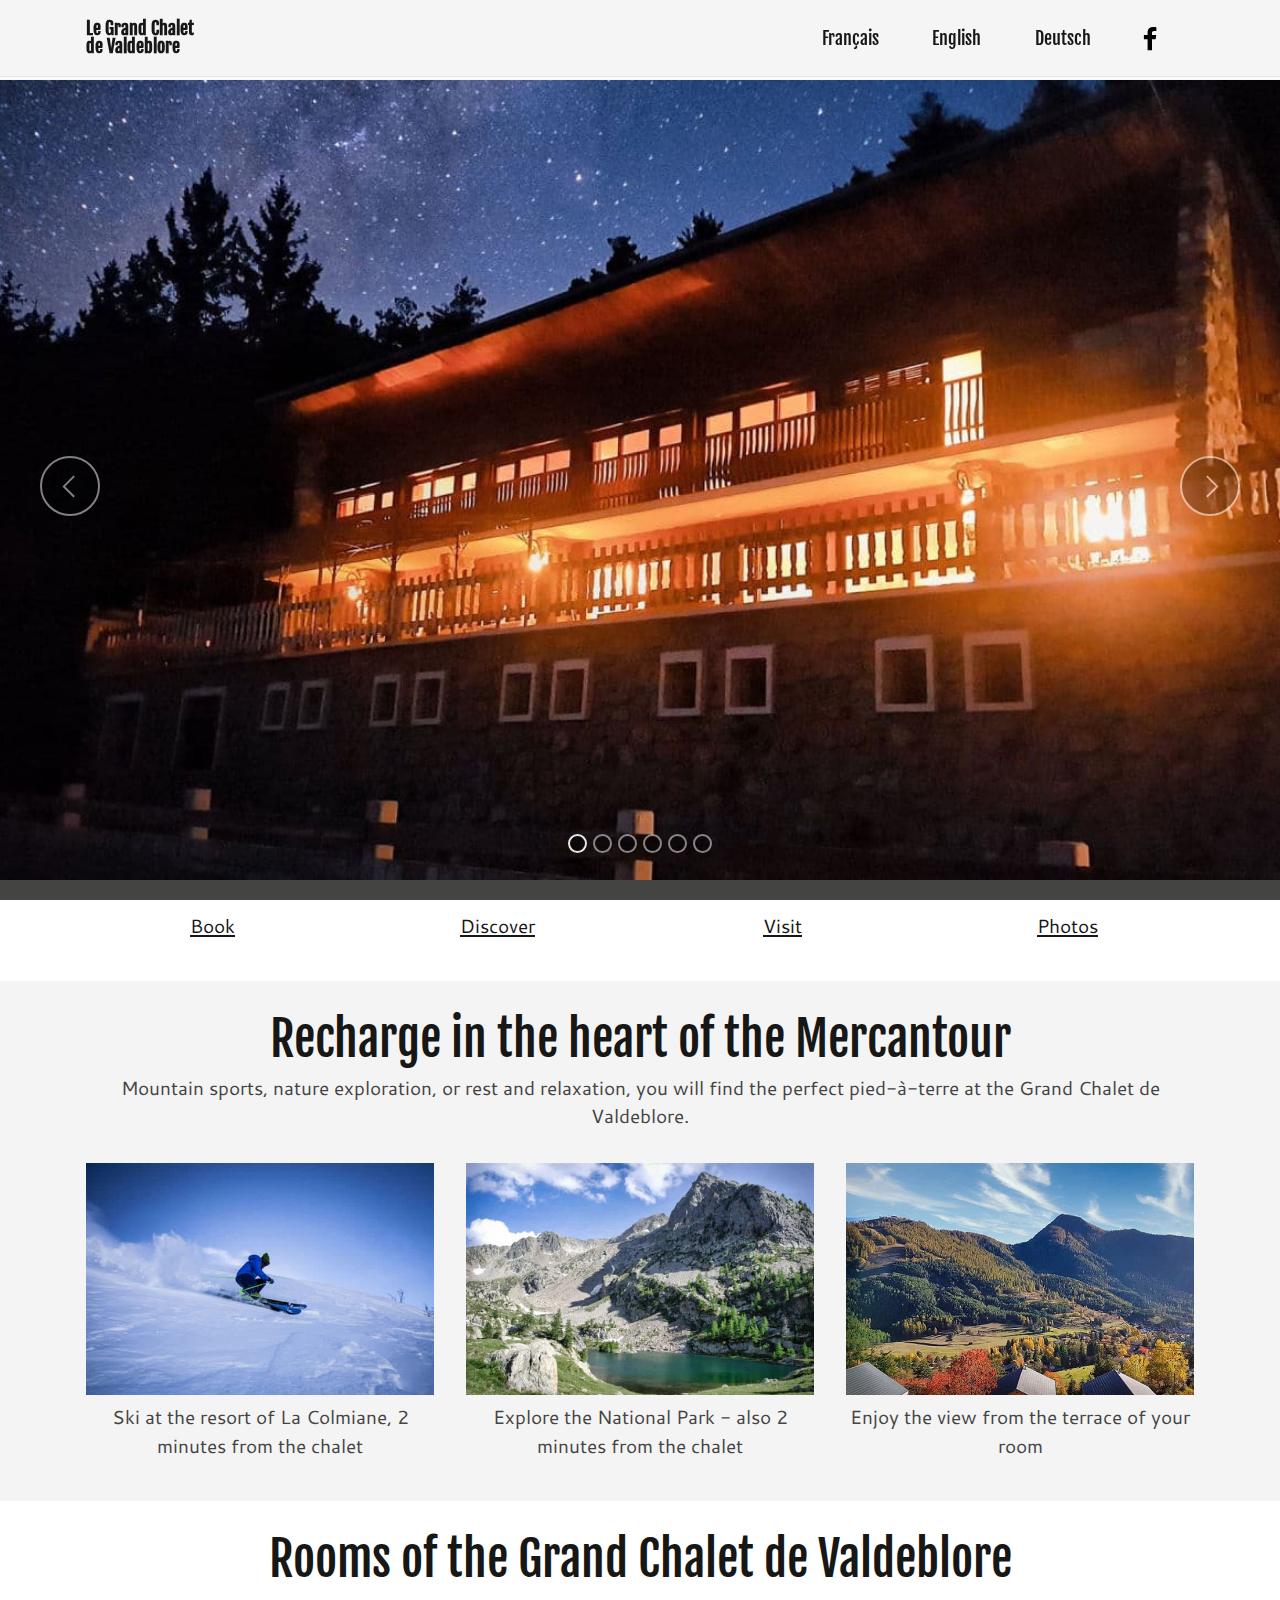
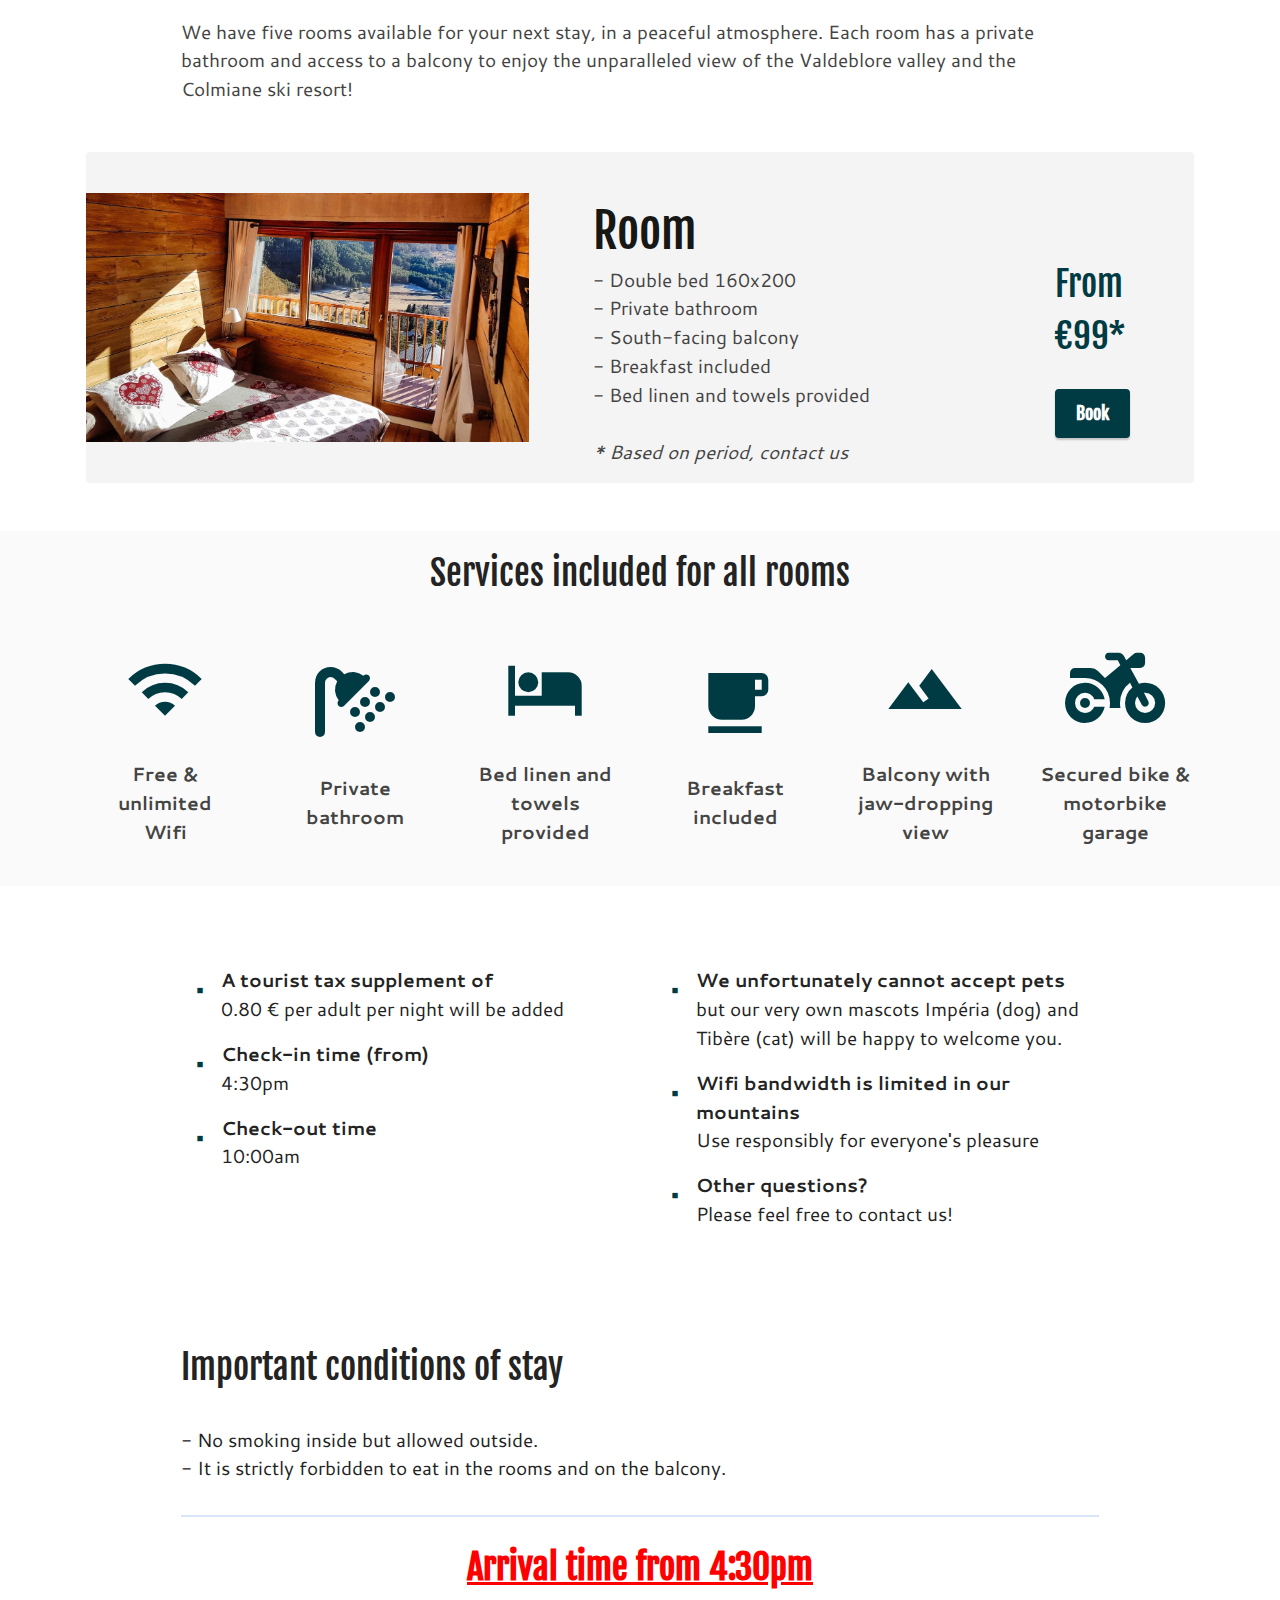
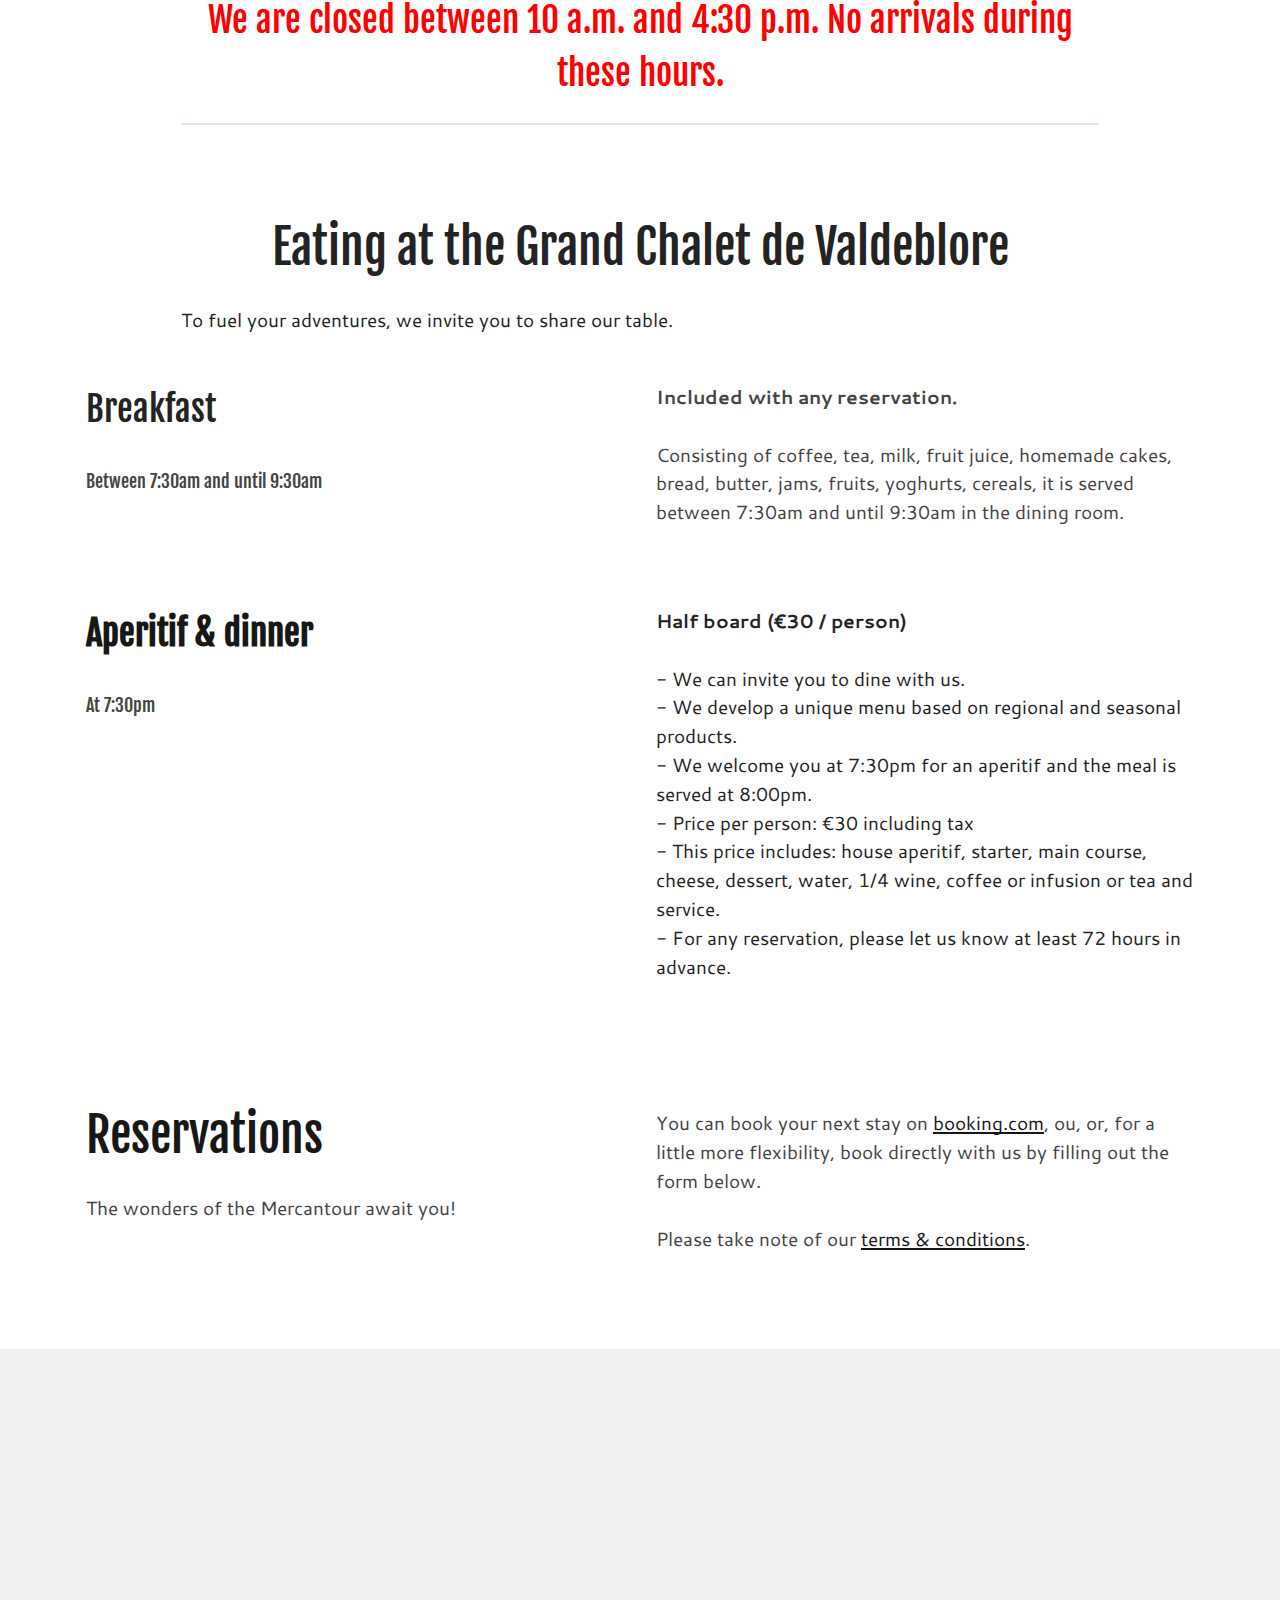
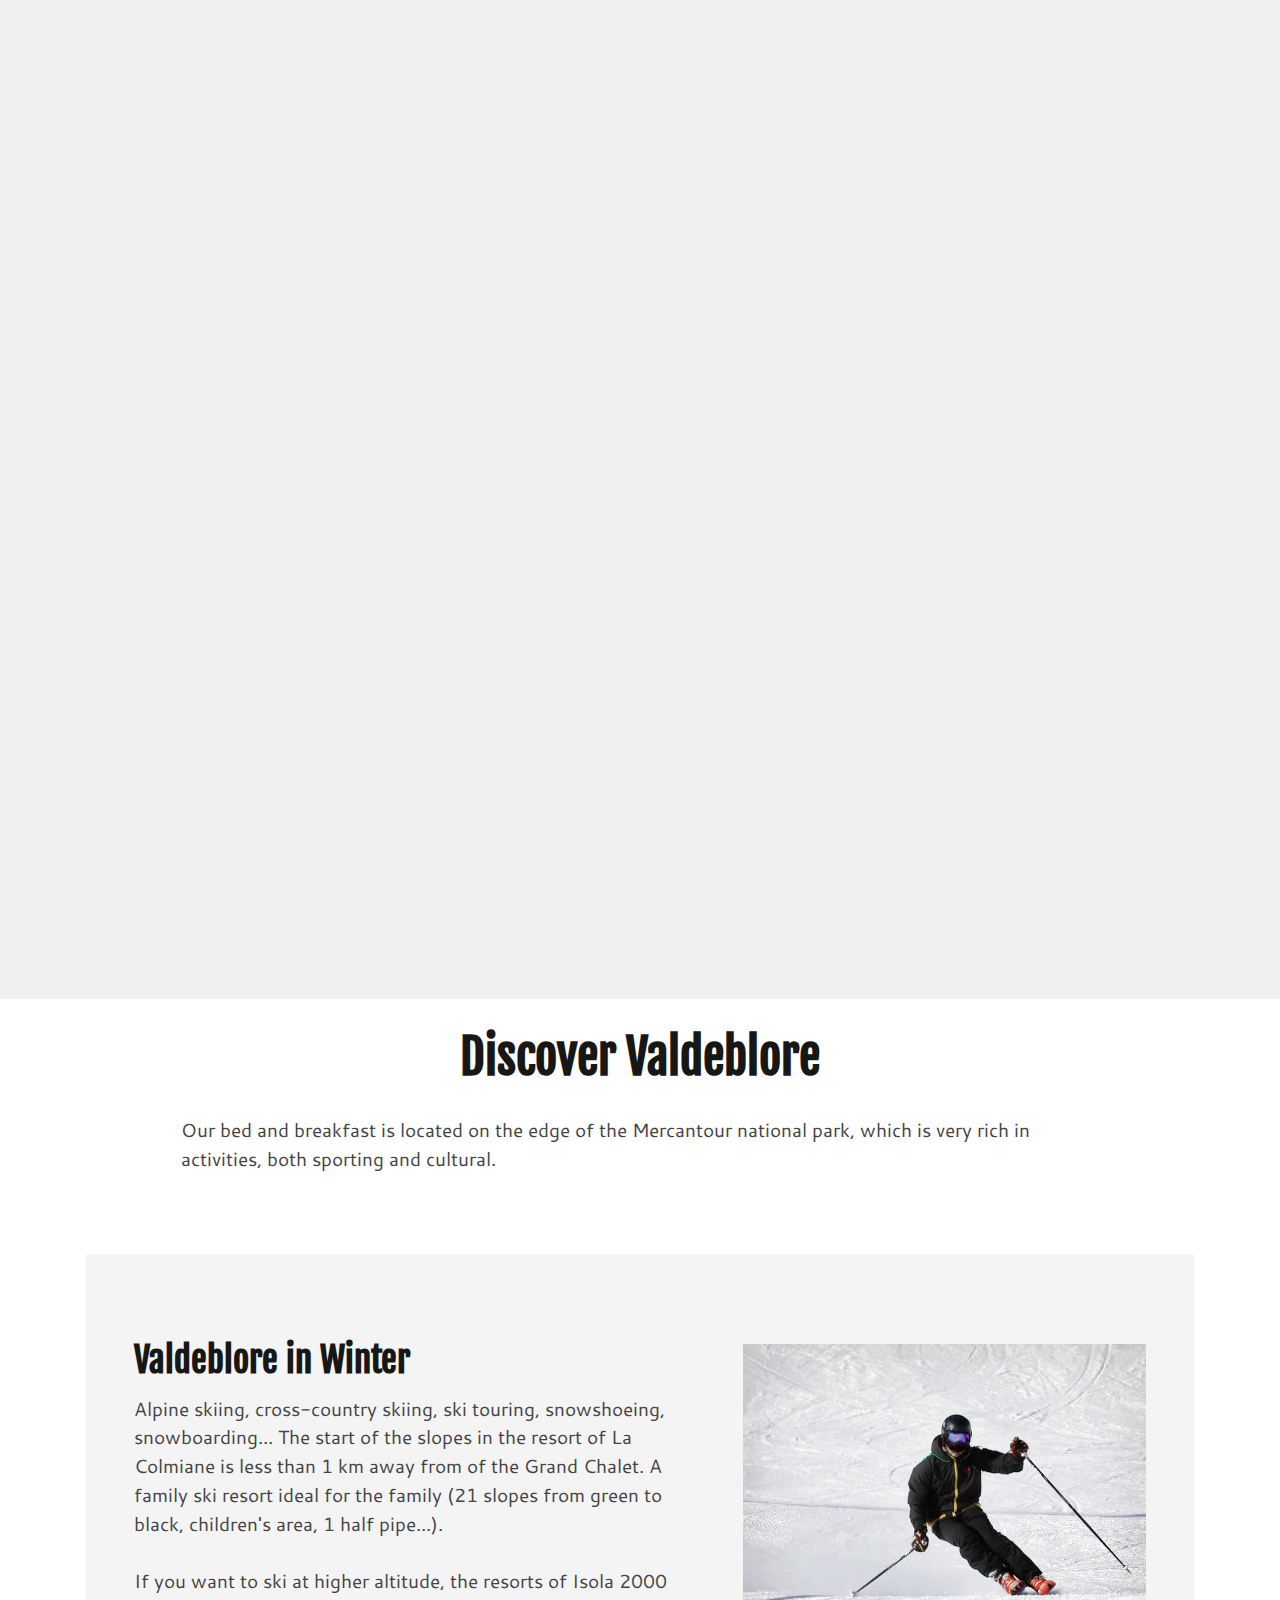
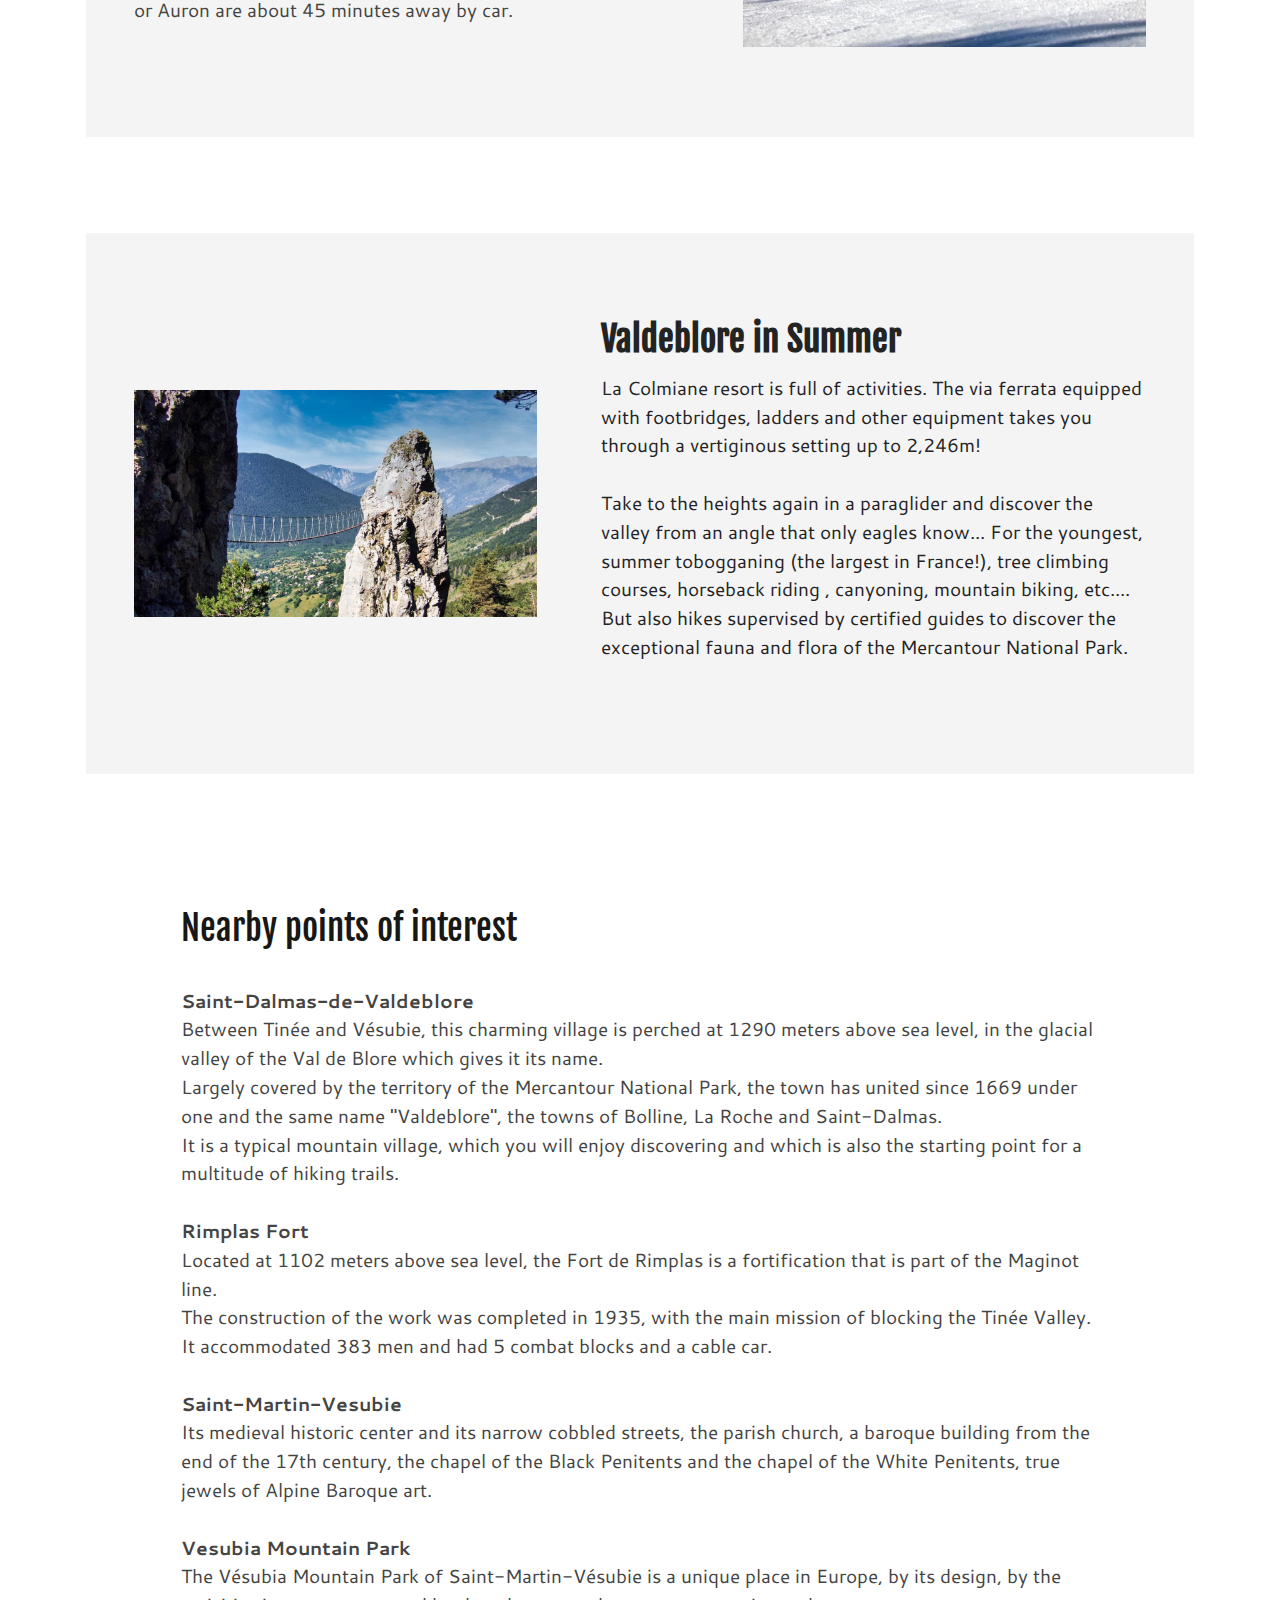
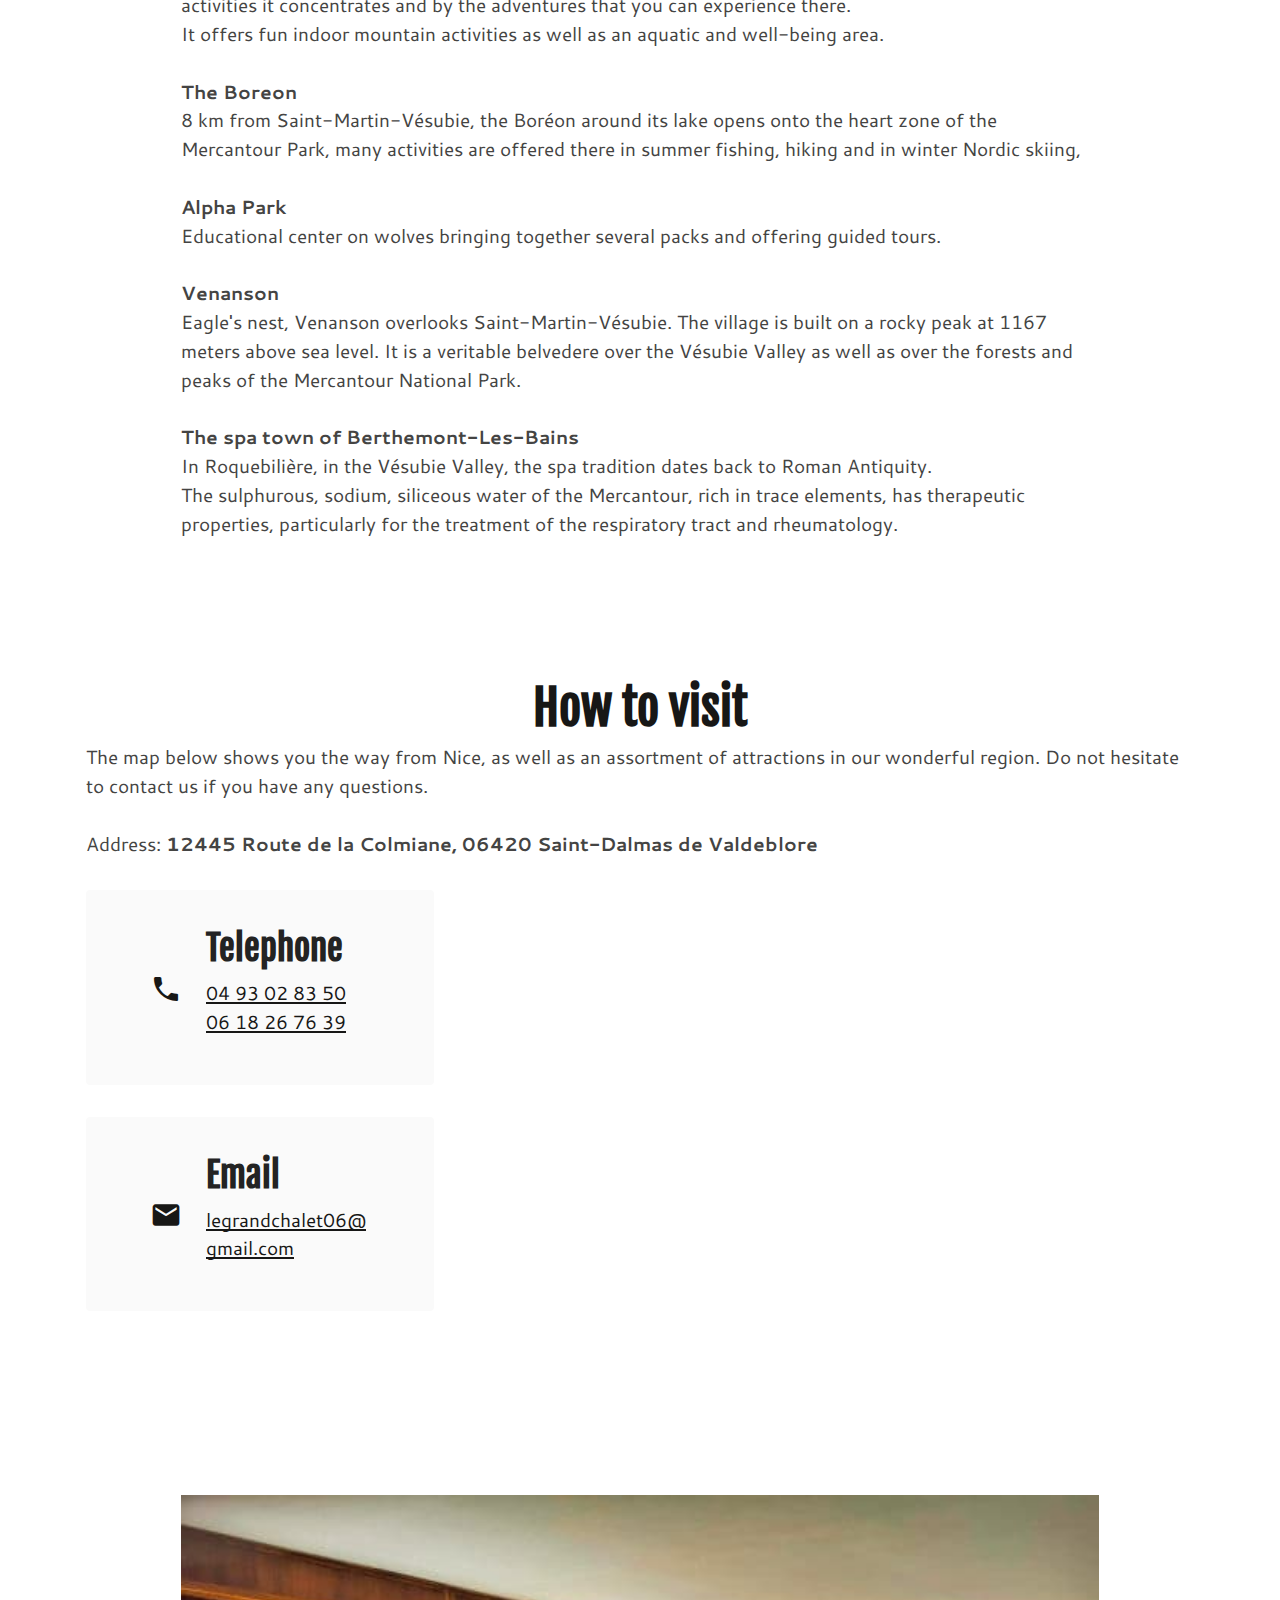
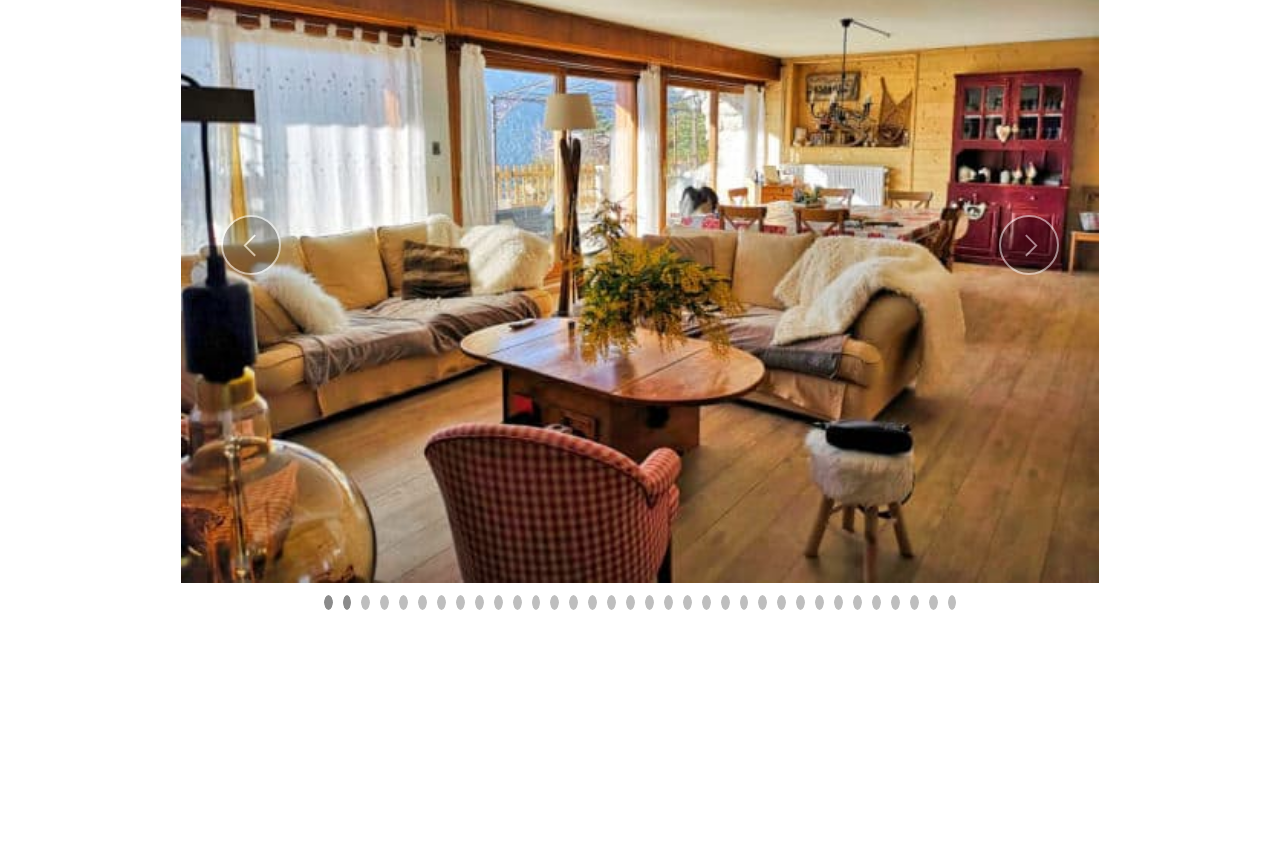
<file: index_english.html>
<!DOCTYPE html>
<html  >
<head>
  <!-- Site made with Mobirise Website Builder v5.9.18, https://mobirise.com -->
  <meta charset="UTF-8">
  <meta http-equiv="X-UA-Compatible" content="IE=edge">
  <meta name="generator" content="Mobirise v5.9.18, mobirise.com">
  <meta name="twitter:card" content="summary_large_image"/>
  <meta name="twitter:image:src" content="assets/images/index_english-meta.jpg">
  <meta property="og:image" content="assets/images/index_english-meta.jpg">
  <meta name="twitter:title" content="Bed & Breakfast Le Grand Chalet de Valdeblore">
  <meta name="viewport" content="width=device-width, initial-scale=1, minimum-scale=1">
  <link rel="shortcut icon" href="assets/images/chambre-d-hotes-grand-chalet-valdeblore-logo-96x67.jpg" type="image/x-icon">
  <meta name="description" content="Recharge in the heart of the Mercantour. Mountain sports, nature exploration, or rest and relaxation, you will find the perfect pied-à-terre at the Grand Chalet de Valdeblore.">
  
  
  <title>Bed & Breakfast Le Grand Chalet de Valdeblore</title>
  <link rel="stylesheet" href="assets/font-awesome-solid/../css/fontawesome.min.css">
  <link rel="stylesheet" href="assets/font-awesome-solid/css/solid.min.css">
  <link rel="stylesheet" href="assets/material-design/css/material-icons.min.css">
  <link rel="stylesheet" href="assets/web/assets/mobirise-icons2/mobirise2.css">
  <link rel="stylesheet" href="assets/bootstrap/css/bootstrap.min.css">
  <link rel="stylesheet" href="assets/bootstrap/css/bootstrap-grid.min.css">
  <link rel="stylesheet" href="assets/bootstrap/css/bootstrap-reboot.min.css">
  <link rel="stylesheet" href="assets/dropdown/css/style.css">
  <link rel="stylesheet" href="assets/socicon/css/styles.css">
  <link rel="stylesheet" href="assets/theme/css/style.css">
  <link rel="preload" href="https://fonts.googleapis.com/css?family=Fjalla+One:400&display=swap" as="style" onload="this.onload=null;this.rel='stylesheet'">
  <noscript><link rel="stylesheet" href="https://fonts.googleapis.com/css?family=Fjalla+One:400&display=swap"></noscript>
  <link rel="preload" href="https://fonts.googleapis.com/css?family=Cantarell:400,400i,700,700i&display=swap" as="style" onload="this.onload=null;this.rel='stylesheet'">
  <noscript><link rel="stylesheet" href="https://fonts.googleapis.com/css?family=Cantarell:400,400i,700,700i&display=swap"></noscript>
  <link rel="preload" as="style" href="assets/mobirise/css/mbr-additional.css?v=qdjLGS"><link rel="stylesheet" href="assets/mobirise/css/mbr-additional.css?v=qdjLGS" type="text/css">

  
  <style>
html body div#mobiriseBanner {display:none !important}
.mbr-iconfont.fas {margin-left:auto;margin-right:auto;}
</style>
  
</head>
<body>

<!-- Analytics -->
<!-- Global site tag (gtag.js) - Google Analytics -->
<script async src="https://www.googletagmanager.com/gtag/js?id=G-2VNT4WG4BE"></script>
<script>
  window.dataLayer = window.dataLayer || [];
  function gtag(){dataLayer.push(arguments);}
  gtag('js', new Date());

  gtag('config', 'G-2VNT4WG4BE');
</script><style>body section.display-7 {display:none !important;}</style>
<!-- /Analytics -->


  
  <section data-bs-version="5.1" class="menu cid-sWG5VGHCNg" once="menu" id="menu">
    
    <nav class="navbar navbar-dropdown navbar-fixed-top navbar-expand-lg">
        <div class="container">
            <div class="navbar-brand">
                
                <span class="navbar-caption-wrap"><a class="navbar-caption text-primary display-4" href="https://mobiri.se">Le Grand Chalet<br>de Valdeblore</a></span>
            </div>
            <button class="navbar-toggler" type="button" data-toggle="collapse" data-bs-toggle="collapse" data-target="#navbarSupportedContent" data-bs-target="#navbarSupportedContent" aria-controls="navbarNavAltMarkup" aria-expanded="false" aria-label="Toggle navigation">
                <div class="hamburger">
                    <span></span>
                    <span></span>
                    <span></span>
                    <span></span>
                </div>
            </button>
            <div class="collapse navbar-collapse" id="navbarSupportedContent">
                <ul class="navbar-nav nav-dropdown nav-right" data-app-modern-menu="true"><li class="nav-item"><a class="nav-link link text-primary display-4" href="./index.html"><span class="flag-icon flag-icon-fr mbr-iconfont mbr-iconfont-btn"></span>Français</a></li><li class="nav-item"><a class="nav-link link text-primary display-4" href="./index_english.html"><span class="flag-icon flag-icon-gb mbr-iconfont mbr-iconfont-btn"></span>English</a></li><li class="nav-item"><a class="nav-link link text-primary display-4" href="./index_deutsch.html"><span class="flag-icon flag-icon-de mbr-iconfont mbr-iconfont-btn"></span>Deutsch</a></li></ul>
                <div class="icons-menu">
                    <a class="iconfont-wrapper" href="https://www.facebook.com/grandchaletvaldeblore" target="_blank">
                        <span class="p-2 mbr-iconfont socicon-facebook socicon"></span>
                    </a>
                    
                    
                    
                </div>
                
            </div>
        </div>
    </nav>

</section>

<section data-bs-version="5.1" class="slider1 cid-sWG5VDt5Kp" id="introduction-slider">
    
    <div class="carousel slide carousel-fade" id="ucciJWAXx1" data-ride="carousel" data-bs-ride="carousel" data-interval="5000" data-bs-interval="5000">
        <ol class="carousel-indicators">
            <li data-slide-to="0" data-bs-slide-to="0" class="active" data-target="#ucciJWAXx1" data-bs-target="#ucciJWAXx1"></li>
            <li data-slide-to="1" data-bs-slide-to="1" data-target="#ucciJWAXx1" data-bs-target="#ucciJWAXx1"></li>
            <li data-slide-to="2" data-bs-slide-to="2" data-target="#ucciJWAXx1" data-bs-target="#ucciJWAXx1"></li><li data-slide-to="3" data-bs-slide-to="3" data-target="#ucciJWAXx1" data-bs-target="#ucciJWAXx1"></li><li data-slide-to="4" data-bs-slide-to="4" data-target="#ucciJWAXx1" data-bs-target="#ucciJWAXx1"></li><li data-slide-to="5" data-bs-slide-to="5" data-target="#ucciJWAXx1" data-bs-target="#ucciJWAXx1"></li>
        </ol>
        <div class="carousel-inner">
            <div class="carousel-item slider-image item active">
                <div class="item-wrapper">
                    <img class="d-block w-100" src="assets/images/outside-night-19x11-1288x725.jpg" data-slide-to="0" data-bs-slide-to="0">
                    
                    
                </div>
            </div>
            <div class="carousel-item slider-image item">
                <div class="item-wrapper">
                    <img class="d-block w-100" src="assets/images/inside-decor-1-day-19x11-1288x725.jpg" data-slide-to="1" data-bs-slide-to="1">
                    
                    
                </div>
            </div>
            <div class="carousel-item slider-image item">
                <div class="item-wrapper">
                    <img class="d-block w-100" src="assets/images/view-fall-1920-1080-1900x1069.jpg" data-slide-to="2" data-bs-slide-to="2">
                    
                    
                </div>
            </div><div class="carousel-item slider-image item">
                <div class="item-wrapper">
                    <img class="d-block w-100" src="assets/images/20220226-living-room-2-16x9-1288x725.jpg" data-slide-to="3" data-bs-slide-to="3">
                    
                    
                </div>
            </div><div class="carousel-item slider-image item">
                <div class="item-wrapper">
                    <img class="d-block w-100" src="assets/images/20220301-outside-16x9-1288x725.jpg" data-slide-to="5" data-bs-slide-to="6">
                    
                    
                </div>
            </div><div class="carousel-item slider-image item">
                <div class="item-wrapper">
                    <img class="d-block w-100" src="assets/images/inside-entry-hall-day-4-19x11-1288x725.jpg" data-slide-to="6" data-bs-slide-to="6">
                    
                    
                </div>
            </div>
        </div>
        <a class="carousel-control carousel-control-prev" role="button" data-slide="prev" data-bs-slide="prev" href="#ucciJWAXx1">
            <span class="mobi-mbri mobi-mbri-arrow-prev" aria-hidden="true"></span>
            <span class="sr-only visually-hidden">Previous</span>
        </a>
        <a class="carousel-control carousel-control-next" role="button" data-slide="next" data-bs-slide="next" href="#ucciJWAXx1">
            <span class="mobi-mbri mobi-mbri-arrow-next" aria-hidden="true"></span>
            <span class="sr-only visually-hidden">Next</span>
        </a>
    </div>
</section>

<section data-bs-version="5.1" class="features17 cid-sWGpXxnORM" id="page-navigation">

    

    
    <div class="container">
        
        <div class="row mt-4">
            <div class="col-12 col-md-6 col-lg-3">
                <div class="card-wrapper mb-4">
                    <div class="card-box align-left">
                        <h4 class="card-title mbr-fonts-style align-left display-7">
                            <strong><a href="index_english.html#reservations" class="text-primary">Book</a></strong></h4>
                        <div class="link-wrap">
                                
                            </div>
                    </div>
                </div>
            </div>
            <div class="col-12 col-md-6 col-lg-3">
                <div class="card-wrapper mb-4">
                    <div class="card-box align-left">
                        <h4 class="card-title mbr-fonts-style align-left display-7">
                            <strong><a href="index_english.html#discover-valdeblore" class="text-primary">Discover</a></strong></h4>
                        <div class="link-wrap">
                                
                            </div>
                    </div>
                </div>
            </div>
            <div class="col-12 col-md-6 col-lg-3">
                <div class="card-wrapper mb-4">
                    <div class="card-box align-left">
                        <h4 class="card-title mbr-fonts-style align-left display-7">
                            <strong><a href="index_english.html#directions" class="text-primary">Visit</a></strong></h4>
                        <div class="link-wrap">
                                
                            </div>
                    </div>
                </div>
            </div>
            <div class="col-12 col-md-6 col-lg-3">
                <div class="card-wrapper mb-4">
                    <div class="card-box align-left">
                        <h4 class="card-title mbr-fonts-style align-left display-7">
                            <a href="index_english.html#photo-gallery" class="text-primary">Photos</a></h4>
                        <div class="link-wrap">
                                
                            </div>
                    </div>
                </div>
            </div>
        </div>
    </div>
</section>

<section data-bs-version="5.1" class="gallery5 mbr-gallery cid-sWG5VEfy9e" id="recharge">
    

    

    <div class="container">
        <div class="mbr-section-head">
            <h3 class="mbr-section-title mbr-fonts-style align-center m-0 display-2">Recharge in the heart of the Mercantour</h3>
            <h4 class="mbr-section-subtitle mbr-fonts-style align-center mb-0 mt-2 display-7">Mountain sports, nature exploration, or rest and relaxation, you will find the perfect pied-à-terre at the Grand Chalet de Valdeblore.</h4>
        </div>
        <div class="row mbr-gallery mt-4">
            <div class="col-12 col-md-6 col-lg-4 item gallery-image active">
                <div class="item-wrapper" data-toggle="modal" data-bs-toggle="modal" data-target="#ucciJXP4os-modal" data-bs-target="#ucciJXP4os-modal">
                    <img class="w-100" src="assets/images/outside-ski-1-6x4-600x400.jpg" alt="Skiez a la station de la Colmiane, à 2 minutes du Grand Chalet" data-slide-to="0" data-bs-slide-to="0" data-target="#lb-ucciJXP4os" data-bs-target="#lb-ucciJXP4os">
                    <div class="icon-wrapper">
                        <span class="mobi-mbri mobi-mbri-search mbr-iconfont mbr-iconfont-btn"></span>
                    </div>
                </div>
                <h6 class="mbr-item-subtitle mbr-fonts-style align-center mb-2 mt-2 display-7">Ski at the resort of La Colmiane, 2 minutes from the chalet</h6>
            </div>
            <div class="col-12 col-md-6 col-lg-4 item gallery-image">
                <div class="item-wrapper" data-toggle="modal" data-bs-toggle="modal" data-target="#ucciJXP4os-modal" data-bs-target="#ucciJXP4os-modal">
                    <img class="w-100" src="assets/images/outside-mercantour-6x4-600x400.jpg" alt="Explorez le Parc National du Mercantour - aussi à 2 minutes du Grand Chalet!" data-slide-to="1" data-bs-slide-to="1" data-target="#lb-ucciJXP4os" data-bs-target="#lb-ucciJXP4os">
                    <div class="icon-wrapper">
                        <span class="mobi-mbri mobi-mbri-search mbr-iconfont mbr-iconfont-btn"></span>
                    </div>
                </div>
                <h6 class="mbr-item-subtitle mbr-fonts-style align-center mb-2 mt-2 display-7">Explore the National Park - also 2 minutes from the chalet</h6>
            </div>
            
            <div class="col-12 col-md-6 col-lg-4 item gallery-image">
                <div class="item-wrapper" data-toggle="modal" data-bs-toggle="modal" data-target="#ucciJXP4os-modal" data-bs-target="#ucciJXP4os-modal">
                    <img class="w-100" src="assets/images/outside-view-fall-6x4-600x400.jpg" alt="Prenez le temps d'apprecier la vue depuis la terasse de votre chambre" data-slide-to="2" data-bs-slide-to="2" data-target="#lb-ucciJXP4os" data-bs-target="#lb-ucciJXP4os">
                    <div class="icon-wrapper">
                        <span class="mobi-mbri mobi-mbri-search mbr-iconfont mbr-iconfont-btn"></span>
                    </div>
                </div>
                <h6 class="mbr-item-subtitle mbr-fonts-style align-center mb-2 mt-2 display-7">Enjoy the view from the terrace of your room</h6>
            </div>
        </div>

        <div class="modal mbr-slider" tabindex="-1" role="dialog" aria-hidden="true" id="ucciJXP4os-modal">
            <div class="modal-dialog" role="document">
                <div class="modal-content">
                    <div class="modal-body">
                        <div class="carousel slide" id="lb-ucciJXP4os" data-interval="5000" data-bs-interval="5000">
                            <div class="carousel-inner">
                                <div class="carousel-item active">
                                    <img class="d-block w-100" src="assets/images/outside-ski-1-6x4-600x400.jpg" alt="">
                                </div>
                                <div class="carousel-item">
                                    <img class="d-block w-100" src="assets/images/outside-mercantour-6x4-600x400.jpg" alt="">
                                </div>
                                
                                <div class="carousel-item">
                                    <img class="d-block w-100" src="assets/images/outside-view-fall-6x4-600x400.jpg" alt="">
                                </div>
                            </div>
                            <ol class="carousel-indicators">
                                <li data-slide-to="0" data-bs-slide-to="0" class="active" data-target="#lb-ucciJXP4os" data-bs-target="#lb-ucciJXP4os"></li>
                                <li data-slide-to="1" data-bs-slide-to="1" data-target="#lb-ucciJXP4os" data-bs-target="#lb-ucciJXP4os"></li>
                                <li data-slide-to="2" data-bs-slide-to="2" data-target="#lb-ucciJXP4os" data-bs-target="#lb-ucciJXP4os"></li>
                                
                            </ol>
                            <a role="button" href="" class="close" data-dismiss="modal" data-bs-dismiss="modal" aria-label="Close">
                            </a>
                            <a class="carousel-control-prev carousel-control" role="button" data-slide="prev" data-bs-slide="prev" href="#lb-ucciJXP4os">
                                <span class="mobi-mbri mobi-mbri-arrow-prev" aria-hidden="true"></span>
                                <span class="sr-only visually-hidden">Previous</span>
                            </a>
                            <a class="carousel-control-next carousel-control" role="button" data-slide="next" data-bs-slide="next" href="#lb-ucciJXP4os">
                                <span class="mobi-mbri mobi-mbri-arrow-next" aria-hidden="true"></span>
                                <span class="sr-only visually-hidden">Next</span>
                            </a>
                        </div>
                    </div>
                </div>
            </div>
        </div>
    </div>
</section>

<section data-bs-version="5.1" class="content4 cid-sWG5VEEqYu" id="rooms">
    
    
    <div class="container">
        <div class="row justify-content-center">
            <div class="title col-md-12 col-lg-10">
                <h3 class="mbr-section-title mbr-fonts-style align-center mb-4 display-2">Rooms of the Grand Chalet de Valdeblore</h3>
                <h4 class="mbr-section-subtitle align-center mbr-fonts-style mb-4 display-7">We have five rooms available for your next stay, in a peaceful atmosphere. Each room has a private bathroom and access to a balcony to enjoy the unparalleled view of the Valdeblore valley and the Colmiane ski resort!</h4>
                
            </div>
        </div>
    </div>
</section>

<section data-bs-version="5.1" class="features8 cid-sWG5VEQCXn" xmlns="http://www.w3.org/1999/html" id="room-details">
    
    

    

    <div class="container">
        
        <div class="card">
            <div class="card-wrapper">
                <div class="row align-items-center">
                    <div class="col-12 col-md-5">
                        <div class="image-wrapper">
                            <img src="assets/images/inside-bedroom-1-day-1-19x11-1288x725.jpg" alt="Chambre double">
                        </div>
                    </div>
                    <div class="col-12 col-md">
                        <div class="card-box">
                            <div class="row">
                                <div class="col-md">
                                    <h6 class="card-title mbr-fonts-style display-2"><br>Room</h6>
                                    <p class="mbr-text mbr-fonts-style display-7">- Double bed 160x200<br>- Private bathroom<br>- South-facing balcony<br>- Breakfast included<br>- Bed linen and towels provided<br><br><em>* Based on period, contact us</em><br></p>
                                </div>
                                <div class="col-md-auto">
                                    <p class="price mbr-fonts-style display-5"><br><br>From<br>€99*</p>
                                    <div class="mbr-section-btn"><a href="index_english.html#reservations" class="btn btn-secondary display-4">Book</a></div>
                                </div>
                                <div></div>
                            </div>
                        </div>
                    </div>
                </div>
            </div>
        </div>
        
    </div>
</section>

<section data-bs-version="5.1" class="features13 cid-sWG5VF7P3y" id="included-services">
    

    
    <div class="container">
        <div class="row">
            <div class="col-12">
                <h3 class="mbr-section-title align-center mb-4 mbr-fonts-style display-5">Services included for all rooms</h3>
            </div>
            <div class="card col-12 col-md-4 col-lg-2 p-3">
                <div class="card-wrapper">
                    <div class="card-box align-center">
                        <span class="mbr-iconfont material material-wifi"></span>
                        <h4 class="card-title align-center mbr-black mbr-fonts-style display-7">
                            <strong>Free &amp; unlimited</strong><br><strong> Wifi</strong></h4>
                    </div>
                </div>
            </div>
            <div class="card p-3 col-12 col-md-4 col-lg-2">
                <div class="card-wrapper">
                    <div class="card-box align-center">
                        <span class="mbr-iconfont fas fa-fw fa-shower"></span>
                        <h4 class="card-title align-center mbr-black mbr-fonts-style display-7"><strong>Private</strong><br><strong>bathroom</strong></h4>
                    </div>
                </div>
            </div>
            <div class="card p-3 col-12 col-md-4 col-lg-2">
                <div class="card-wrapper">
                    <div class="card-box align-center">
                        <span class="mbr-iconfont material material-hotel"></span>
                        <h4 class="card-title align-center mbr-black mbr-fonts-style display-7"><strong>Bed linen and towels provided</strong></h4>
                    </div>
                </div>
            </div>
            <div class="card p-3 col-12 col-md-4 col-lg-2">
                <div class="card-wrapper">
                    <div class="card-box align-center">
                        <span class="mbr-iconfont material material-free-breakfast"></span>
                        <h4 class="card-title align-center mbr-black mbr-fonts-style display-7">
                            <strong>Breakfast</strong><br><strong>included</strong></h4>
                    </div>
                </div>
            </div>
            <div class="card p-3 col-12 col-md-4 col-lg-2">
                <div class="card-wrapper">
                    <div class="card-box align-center">
                        <span class="mbr-iconfont material material-terrain"></span>
                        <h4 class="card-title align-center mbr-black mbr-fonts-style display-7">
                            <strong>Balcony with jaw-dropping view</strong></h4>
                    </div>
                </div>
            </div>
            <div class="card p-3 col-12 col-md-4 col-lg-2">
                <div class="card-wrapper">
                    <div class="card-box align-center">
                        <span class="mbr-iconfont fas fa-fw fa-motorcycle"></span>
                        <h4 class="card-title align-center mbr-black mbr-fonts-style display-7">
                            <strong>Secured bike &amp; motorbike garage</strong></h4>
                    </div>
                </div>
            </div>
        </div>
    </div>
</section>

<section data-bs-version="5.1" class="content13 cid-sWG5VForua" id="frequently-asked-questions">
    
    
    <div class="container">
        <div class="row justify-content-center">
            
        </div>
        <div class="row justify-content-center">
            <div class="col-md-12 col-lg-10">
                <div class="row justify-content-center">
                    <div class="col-12 col-lg-6">
                        <ul class="list mbr-fonts-style display-7">
                            <li><strong>A tourist tax supplement of</strong><br>0.80 € per adult per night will be added</li>
                            <li><strong>Check-in time (from)</strong><br>4:30pm</li>
                            <li><strong>Check-out time</strong><br>10:00am</li>
                        </ul>
                    </div>
                    <div class="col-12 col-lg-6">
                        <ul class="list mbr-fonts-style display-7">
                            <li><strong>We unfortunately cannot accept pets</strong><br>but our very own mascots Impéria (dog) and Tibère (cat) will be happy to welcome you.</li><li><strong>Wifi bandwidth is limited in our mountains</strong><br>Use responsibly for everyone's pleasure</li><li><strong>Other questions?</strong><br>Please feel free to contact us!</li>
                        </ul>
                    </div>
                </div>
            </div>
        </div>
    </div>
</section>

<section data-bs-version="5.1" class="content5 cid-taUMdi564P" id="conditions-sejour">
    
    <div class="container">
        <div class="row justify-content-center">
            <div class="col-md-12 col-lg-10">
                
                <h4 class="mbr-section-subtitle mbr-fonts-style mb-4 display-5">
                    Important conditions of stay</h4>
                <p class="mbr-text mbr-fonts-style display-7">- No smoking inside but allowed outside.<br>- It is strictly forbidden to eat in the rooms and on the balcony.</p>
            </div>
        </div>
    </div>
</section>

<section data-bs-version="5.1" class="content6 cid-taUMfeXfkr" id="conditions-sejour-2">
    
    <div class="container">
        <div class="row justify-content-center">
            <div class="col-md-12 col-lg-10">
                <hr class="line">
                <p class="mbr-text align-center mbr-fonts-style my-4 display-5"><strong><u>Arrival time from 4:30pm</u></strong><br>We are closed between 10 a.m. and 4:30 p.m. No arrivals during these hours.</p>
                <hr class="line">
            </div>
        </div>
    </div>
</section>

<section data-bs-version="5.1" class="content5 cid-sWG5VFBE0h" id="eating">
    
    <div class="container">
        <div class="row justify-content-center">
            <div class="col-md-12 col-lg-10">
                
                <h4 class="mbr-section-subtitle mbr-fonts-style mb-4 display-2">
                    Eating at the Grand Chalet de Valdeblore</h4>
                <p class="mbr-text mbr-fonts-style display-7">To fuel your adventures, we invite you to share our table.</p>
            </div>
        </div>
    </div>
</section>

<section data-bs-version="5.1" class="content10 cid-sWG5VFJww4" id="breakfast-details">
    
    <div class="container">
        <div class="row justify-content-center">
            <div class="col-12 col-md">
                <h5 class="mbr-section-title mbr-fonts-style mb-4 display-5">
                    Breakfast</h5>
                <h6 class="mbr-section-subtitle mbr-fonts-style mb-4 display-4">
                    Between 7:30am and until 9:30am</h6>
            </div>
            <div class="col-md-12 col-lg-6">
                <p class="mbr-text mbr-fonts-style display-7"><strong>Included with any reservation.</strong><br><br>Consisting of coffee, tea, milk, fruit juice, homemade cakes, bread, butter, jams, fruits, yoghurts, cereals, it is served between 7:30am and until 9:30am in the dining room.</p>
            </div>
        </div>
    </div>
</section>

<section data-bs-version="5.1" class="content10 cid-sWG5VFTK4G" id="dinner-details">
    
    <div class="container">
        <div class="row justify-content-center">
            <div class="col-12 col-md">
                <h5 class="mbr-section-title mbr-fonts-style mb-4 display-5"><strong>Aperitif &amp; dinner</strong></h5>
                <h6 class="mbr-section-subtitle mbr-fonts-style mb-4 display-4">
                    At 7:30pm</h6>
            </div>
            <div class="col-md-12 col-lg-6">
                <p class="mbr-text mbr-fonts-style display-7"><strong>Half board (€30 / person)</strong><br><br>- We can invite you to dine with us.<br>- We develop a unique menu based on regional and seasonal products.<br>- We welcome you at 7:30pm for an aperitif and the meal is served at 8:00pm.<br>- Price per person: €30 including tax<br>- This price includes: house aperitif, starter, main course, cheese, dessert, water, 1/4 wine, coffee or infusion or tea and service.<br>- For any reservation, please let us know at least 72 hours in advance.<br></p>
            </div>
        </div>
    </div>
</section>

<section data-bs-version="5.1" class="content10 cid-sWG5VG23w1" id="reservations">
    
    <div class="container">
        <div class="row justify-content-center">
            <div class="col-12 col-md">
                <h5 class="mbr-section-title mbr-fonts-style mb-4 display-2">
                    Reservations
                </h5>
                <h6 class="mbr-section-subtitle mbr-fonts-style mb-4 display-7">The wonders of the Mercantour await you!</h6>
            </div>
            <div class="col-md-12 col-lg-6">
                <p class="mbr-text mbr-fonts-style display-7">You can book your next stay on  <a href="https://www.booking.com/hotel/fr/le-grand-chalet-valdeblore.html" class="text-primary" target="_blank">booking.com</a>, ou, or, for a little more flexibility, book directly with us by filling out the form below.<br><br>Please take note of our&nbsp;<a href="assets/files/conditions_generales_de_vente_le_grand_chalet_de_valdeblore.pdf" class="text-primary" target="_blank">terms &amp; conditions</a>.</p>
            </div>
        </div>
    </div>
</section>

<section class="mbr-section mbr-section--no-padding cid-sWG5VGbEx5" id="reservation-form">





<!-- Place your own code below -->
<div class="container" style="text-align:center">
  <iframe src="https://docs.google.com/forms/d/e/1FAIpQLSdGTZ1JqP2ZPQxdRTSkrYJXriN_Rw0VjJZvXWWbVhEBA5gkKw/viewform?embedded=true" width="640" height="1190" frameborder="0" marginheight="0" marginwidth="0">Chargement…</iframe>
</div>
<!-- Place your own code above -->

</section>

<section data-bs-version="5.1" class="content4 cid-sWG5VGYsU4" id="discover-valdeblore">
    
    
    <div class="container">
        <div class="row justify-content-center">
            <div class="title col-md-12 col-lg-10">
                <h3 class="mbr-section-title mbr-fonts-style align-center mb-4 display-2">
                    <strong>Discover Valdeblore</strong></h3>
                <h4 class="mbr-section-subtitle align-center mbr-fonts-style mb-4 display-7"><div>Our bed and breakfast is located on the edge of the Mercantour national park, which is very rich in activities, both sporting and cultural.</div></h4>
                
            </div>
        </div>
    </div>
</section>

<section data-bs-version="5.1" class="features15 cid-sWG5VH83Kr" id="valdeblore-in-winter">

    

    
    <div class="container">
        <div class="content-wrapper">
            <div class="row align-items-center">
                <div class="col-12 col-lg">
                    <div class="text-wrapper">
                        <h6 class="card-title mbr-fonts-style display-5"><strong>Valdeblore in Winter</strong></h6>
                        <p class="mbr-text mbr-fonts-style mb-4 display-7">Alpine skiing, cross-country skiing, ski touring, snowshoeing, snowboarding... The start of the slopes in the resort of La Colmiane is less than 1 km away from of the Grand Chalet. A family ski resort ideal for the family (21 slopes from green to black, children's area, 1 half pipe...).<br><br>If you want to ski at higher altitude, the resorts of Isola 2000 or Auron are about 45 minutes away by car.</p>
                        
                    </div>
                </div>
                <div class="col-12 col-lg-5">
                    <div class="image-wrapper">
                        <img src="assets/images/outside-ski-2-8x6-800x600.jpg" alt="Sports d'hiver">
                    </div>
                </div>
            </div>
        </div>
    </div>
</section>

<section data-bs-version="5.1" class="features16 cid-sWG5VHlmIK" id="valdeblore-in-summer">
    

    
    <div class="container">
        <div class="content-wrapper">
            <div class="row align-items-center">
                <div class="col-12 col-lg-5">
                    <div class="image-wrapper">
                        <img src="assets/images/outside-via-ferrata-19x11-1288x725.jpg" alt="Activités d'été">
                    </div>
                </div>
                <div class="col-12 col-lg">
                    <div class="text-wrapper">
                        <h6 class="card-title mbr-fonts-style display-5">
                            <strong>Valdeblore in Summer</strong></h6>
                        <p class="mbr-text mbr-fonts-style mb-4 display-7">La Colmiane resort is full of activities. The via ferrata equipped with footbridges, ladders and other equipment takes you through a vertiginous setting up to 2,246m!<br><br>Take to the heights again in a paraglider and discover the valley from an angle that only eagles know... For the youngest, summer tobogganing (the largest in France!), tree climbing courses, horseback riding , canyoning, mountain biking, etc.... But also hikes supervised by certified guides to discover the exceptional fauna and flora of the Mercantour National Park.</p>
                        
                    </div>
                </div>
            </div>
        </div>
    </div>
</section>

<section data-bs-version="5.1" class="content5 cid-sWG5VHxyz3" id="points-of-interest">
    
    <div class="container">
        <div class="row justify-content-center">
            <div class="col-md-12 col-lg-10">
                
                <h4 class="mbr-section-subtitle mbr-fonts-style mb-4 display-5">Nearby points of interest</h4>
                <p class="mbr-text mbr-fonts-style display-7"><strong>Saint-Dalmas-de-Valdeblore<br></strong>Between Tinée and Vésubie, this charming village is perched at 1290 meters above sea level, in the glacial valley of the Val de Blore which gives it its name.<br>Largely covered by the territory of the Mercantour National Park, the town has united since 1669 under one and the same name "Valdeblore", the towns of Bolline, La Roche and Saint-Dalmas.<br>It is a typical mountain village, which you will enjoy discovering and which is also the starting point for a multitude of hiking trails.<br><br><strong>Rimplas Fort<br></strong>Located at 1102 meters above sea level, the Fort de Rimplas is a fortification that is part of the Maginot line.<br>The construction of the work was completed in 1935, with the main mission of blocking the Tinée Valley.<br>It accommodated 383 men and had 5 combat blocks and a cable car.<br><br><strong>Saint-Martin-Vesubie<br></strong>Its medieval historic center and its narrow cobbled streets, the parish church, a baroque building from the end of the 17th century, the chapel of the Black Penitents and the chapel of the White Penitents, true jewels of Alpine Baroque art.<br><br><strong>Vesubia Mountain Park<br></strong>The Vésubia Mountain Park of Saint-Martin-Vésubie is a unique place in Europe, by its design, by the activities it concentrates and by the adventures that you can experience there.<br>It offers fun indoor mountain activities as well as an aquatic and well-being area.<br><br><strong>The Boreon<br></strong>8 km from Saint-Martin-Vésubie, the Boréon around its lake opens onto the heart zone of the Mercantour Park, many activities are offered there in summer fishing, hiking and in winter Nordic skiing,<br><br><strong>Alpha Park<br></strong>Educational center on wolves bringing together several packs and offering guided tours.<br><br><strong>Venanson<br></strong>Eagle's nest, Venanson overlooks Saint-Martin-Vésubie. The village is built on a rocky peak at 1167 meters above sea level. It is a veritable belvedere over the Vésubie Valley as well as over the forests and peaks of the Mercantour National Park.<br><br><strong>The spa town of Berthemont-Les-Bains<br></strong>In Roquebilière, in the Vésubie Valley, the spa tradition dates back to Roman Antiquity.<br>The sulphurous, sodium, siliceous water of the Mercantour, rich in trace elements, has therapeutic properties, particularly for the treatment of the respiratory tract and rheumatology.<br></p>
            </div>
        </div>
    </div>
</section>

<section data-bs-version="5.1" class="contacts3 map1 cid-sWG5VHIIrw" id="directions">

    
    
    <div class="container">
        <div class="mbr-section-head">
            <h3 class="mbr-section-title mbr-fonts-style align-center mb-0 display-2">
                <strong>How to visit</strong></h3>
            <h4 class="mbr-section-subtitle mbr-fonts-style align-center mb-0 mt-2 display-7">The map below shows you the way from Nice, as well as an assortment of attractions in our wonderful region. Do not hesitate to contact us if you have any questions.<br><br>Address: <strong>12445 Route de la Colmiane, 06420 Saint-Dalmas de Valdeblore</strong></h4>
        </div>
        <div class="row justify-content-center mt-4">
            <div class="card col-12 col-md-4">
                <div class="card-wrapper">
                    <div class="image-wrapper">
                        <span class="mbr-iconfont material material-local-phone"></span>
                    </div>
                    <div class="text-wrapper">
                        <h6 class="card-title mbr-fonts-style mb-1 display-5">
                            <strong>Telephone</strong></h6>
                        <p class="mbr-text mbr-fonts-style display-7">
                            <a href="tel:0493028350" class="text-primary">04 93 02 83 50</a><br><a href="tel:0618267639" class="text-primary">06 18 26 76 39</a></p>
                    </div>
                </div>
                <div class="card-wrapper">
                    <div class="image-wrapper">
                        <span class="mbr-iconfont material material-email"></span>
                    </div>
                    <div class="text-wrapper">
                        <h6 class="card-title mbr-fonts-style mb-1 display-5">
                            <strong>Email</strong>
                        </h6>
                        <p class="mbr-text mbr-fonts-style display-7">
                            <a href="mailto:legrandchalet06@gmail.com" class="text-primary">legrandchalet06@gmail.com</a>
                        </p>
                    </div>
                </div>
            </div>
            <div class="map-wrapper col-12 col-md-8">
                <div class="google-map"><iframe frameborder="0" style="border:0" src="https://www.google.com/maps/d/embed?mid=1PGBLP6RATzVIcL0GMLdzOQjz434CQlOP&amp;hl=fr" allowfullscreen=""></iframe></div>
            </div>
        </div>
    </div>
</section>

<section data-bs-version="5.1" class="slider2 cid-sWG5VIgUjg" id="photo-gallery">
    

    
    <div class="container">
        <div class="row justify-content-center">
            <div class="col-12 col-md-10">
                <div class="carousel slide" id="ucciK5g9Ik" data-interval="5000" data-bs-interval="5000">
                    
                    <ol class="carousel-indicators">
                        <li data-slide-to="0" data-bs-slide-to="0" class="active" data-target="#ucciK5g9Ik" data-bs-target="#ucciK5g9Ik"></li><li data-slide-to="1" data-bs-slide-to="1" class="active" data-target="#ucciK5g9Ik" data-bs-target="#ucciK5g9Ik"></li>
                        <li data-slide-to="2" data-bs-slide-to="2" data-target="#ucciK5g9Ik" data-bs-target="#ucciK5g9Ik"></li>
                        <li data-slide-to="3" data-bs-slide-to="3" data-target="#ucciK5g9Ik" data-bs-target="#ucciK5g9Ik"></li><li data-slide-to="4" data-bs-slide-to="4" data-target="#ucciK5g9Ik" data-bs-target="#ucciK5g9Ik"></li><li data-slide-to="5" data-bs-slide-to="5" data-target="#ucciK5g9Ik" data-bs-target="#ucciK5g9Ik"></li><li data-slide-to="6" data-bs-slide-to="6" data-target="#ucciK5g9Ik" data-bs-target="#ucciK5g9Ik"></li><li data-slide-to="7" data-bs-slide-to="7" data-target="#ucciK5g9Ik" data-bs-target="#ucciK5g9Ik"></li><li data-slide-to="8" data-bs-slide-to="8" data-target="#ucciK5g9Ik" data-bs-target="#ucciK5g9Ik"></li><li data-slide-to="9" data-bs-slide-to="9" data-target="#ucciK5g9Ik" data-bs-target="#ucciK5g9Ik"></li><li data-slide-to="10" data-bs-slide-to="10" data-target="#ucciK5g9Ik" data-bs-target="#ucciK5g9Ik"></li><li data-slide-to="11" data-bs-slide-to="11" data-target="#ucciK5g9Ik" data-bs-target="#ucciK5g9Ik"></li><li data-slide-to="12" data-bs-slide-to="12" data-target="#ucciK5g9Ik" data-bs-target="#ucciK5g9Ik"></li><li data-slide-to="13" data-bs-slide-to="13" data-target="#ucciK5g9Ik" data-bs-target="#ucciK5g9Ik"></li><li data-slide-to="14" data-bs-slide-to="14" data-target="#ucciK5g9Ik" data-bs-target="#ucciK5g9Ik"></li><li data-slide-to="15" data-bs-slide-to="15" data-target="#ucciK5g9Ik" data-bs-target="#ucciK5g9Ik"></li><li data-slide-to="16" data-bs-slide-to="16" data-target="#ucciK5g9Ik" data-bs-target="#ucciK5g9Ik"></li><li data-slide-to="17" data-bs-slide-to="17" data-target="#ucciK5g9Ik" data-bs-target="#ucciK5g9Ik"></li><li data-slide-to="18" data-bs-slide-to="18" data-target="#ucciK5g9Ik" data-bs-target="#ucciK5g9Ik"></li><li data-slide-to="19" data-bs-slide-to="19" data-target="#ucciK5g9Ik" data-bs-target="#ucciK5g9Ik"></li><li data-slide-to="20" data-bs-slide-to="20" data-target="#ucciK5g9Ik" data-bs-target="#ucciK5g9Ik"></li><li data-slide-to="21" data-bs-slide-to="21" data-target="#ucciK5g9Ik" data-bs-target="#ucciK5g9Ik"></li><li data-slide-to="22" data-bs-slide-to="22" data-target="#ucciK5g9Ik" data-bs-target="#ucciK5g9Ik"></li><li data-slide-to="23" data-bs-slide-to="23" data-target="#ucciK5g9Ik" data-bs-target="#ucciK5g9Ik"></li><li data-slide-to="24" data-bs-slide-to="24" data-target="#ucciK5g9Ik" data-bs-target="#ucciK5g9Ik"></li><li data-slide-to="25" data-bs-slide-to="25" data-target="#ucciK5g9Ik" data-bs-target="#ucciK5g9Ik"></li><li data-slide-to="26" data-bs-slide-to="26" data-target="#ucciK5g9Ik" data-bs-target="#ucciK5g9Ik"></li><li data-slide-to="27" data-bs-slide-to="27" data-target="#ucciK5g9Ik" data-bs-target="#ucciK5g9Ik"></li><li data-slide-to="28" data-bs-slide-to="28" data-target="#ucciK5g9Ik" data-bs-target="#ucciK5g9Ik"></li><li data-slide-to="29" data-bs-slide-to="29" data-target="#ucciK5g9Ik" data-bs-target="#ucciK5g9Ik"></li><li data-slide-to="30" data-bs-slide-to="30" data-target="#ucciK5g9Ik" data-bs-target="#ucciK5g9Ik"></li><li data-slide-to="31" data-bs-slide-to="31" data-target="#ucciK5g9Ik" data-bs-target="#ucciK5g9Ik"></li><li data-slide-to="32" data-bs-slide-to="32" data-target="#ucciK5g9Ik" data-bs-target="#ucciK5g9Ik"></li><li data-slide-to="33" data-bs-slide-to="33" data-target="#ucciK5g9Ik" data-bs-target="#ucciK5g9Ik"></li>
                    </ol>
                    <div class="carousel-inner">
                        <div class="carousel-item slider-image item active">
                            <div class="item-wrapper">
                                <img class="d-block w-100" src="assets/images/20220303-inside-asis-600x450.jpg" data-slide-to="0" data-bs-slide-to="0">
                                
                            </div>
                        </div><div class="carousel-item slider-image item">
                            <div class="item-wrapper">
                                <img class="d-block w-100" src="assets/images/entry-hall-6x8-600x800.jpg" data-slide-to="1" data-bs-slide-to="1">
                                
                            </div>
                        </div>
                        <div class="carousel-item slider-image item">
                            <div class="item-wrapper">
                                <img class="d-block w-100" src="assets/images/inside-bedroom-1-day-2-19x11-1288x725.jpg" data-slide-to="2" data-bs-slide-to="1">
                                
                            </div>
                        </div>
                        <div class="carousel-item slider-image item">
                            <div class="item-wrapper">
                                <img class="d-block w-100" src="assets/images/inside-bedroom-1-day-1-19x11-1288x725.jpg" data-slide-to="3" data-bs-slide-to="3">
                                
                            </div>
                        </div><div class="carousel-item slider-image item">
                            <div class="item-wrapper">
                                <img class="d-block w-100" src="assets/images/inside-bedroom-2-night-1-19x11-1288x725.jpg" data-slide-to="4" data-bs-slide-to="4">
                                
                            </div>
                        </div><div class="carousel-item slider-image item">
                            <div class="item-wrapper">
                                <img class="d-block w-100" src="assets/images/outside-view-fall-19x11-1288x725.jpg" data-slide-to="5" data-bs-slide-to="5">
                                
                            </div>
                        </div><div class="carousel-item slider-image item">
                            <div class="item-wrapper">
                                <img class="d-block w-100" src="assets/images/outside-view-snow-19x11-1288x725.jpg" data-slide-to="6" data-bs-slide-to="6">
                                
                            </div>
                        </div><div class="carousel-item slider-image item">
                            <div class="item-wrapper">
                                <img class="d-block w-100" src="assets/images/outside-view-summer-19x11-1288x725.jpg" data-slide-to="7" data-bs-slide-to="7">
                                
                            </div>
                        </div><div class="carousel-item slider-image item">
                            <div class="item-wrapper">
                                <img class="d-block w-100" src="assets/images/inside-decor-6x8-600x800.jpg" data-slide-to="8" data-bs-slide-to="8">
                                
                            </div>
                        </div><div class="carousel-item slider-image item">
                            <div class="item-wrapper">
                                <img class="d-block w-100" src="assets/images/inside-decor-1-night-19x11-1288x725.jpg" data-slide-to="9" data-bs-slide-to="9">
                                
                            </div>
                        </div><div class="carousel-item slider-image item">
                            <div class="item-wrapper">
                                <img class="d-block w-100" src="assets/images/outside-valley-6x8-600x800.jpg" data-slide-to="10" data-bs-slide-to="10">
                                
                            </div>
                        </div><div class="carousel-item slider-image item">
                            <div class="item-wrapper">
                                <img class="d-block w-100" src="assets/images/inside-bedroom-3-day-1-19x11-600x338.jpg" data-slide-to="11" data-bs-slide-to="11">
                                
                            </div>
                        </div><div class="carousel-item slider-image item">
                            <div class="item-wrapper">
                                <img class="d-block w-100" src="assets/images/inside-bedroom-3-day-2-19x11-600x338.jpg" data-slide-to="12" data-bs-slide-to="12">
                                
                            </div>
                        </div><div class="carousel-item slider-image item">
                            <div class="item-wrapper">
                                <img class="d-block w-100" src="assets/images/inside-entry-hall-day-3-6x8-600x800.jpg" data-slide-to="13" data-bs-slide-to="13">
                                
                            </div>
                        </div><div class="carousel-item slider-image item">
                            <div class="item-wrapper">
                                <img class="d-block w-100" src="assets/images/inside-entry-hall-day-4-19x11-600x338.jpg" data-slide-to="14" data-bs-slide-to="14">
                                
                            </div>
                        </div><div class="carousel-item slider-image item">
                            <div class="item-wrapper">
                                <img class="d-block w-100" src="assets/images/20220226-living-room-16x9-600x338.jpg" data-slide-to="15" data-bs-slide-to="15">
                                
                            </div>
                        </div><div class="carousel-item slider-image item">
                            <div class="item-wrapper">
                                <img class="d-block w-100" src="assets/images/20220226-living-room-2-16x9-600x338.jpg" data-slide-to="16" data-bs-slide-to="16">
                                
                            </div>
                        </div><div class="carousel-item slider-image item">
                            <div class="item-wrapper">
                                <img class="d-block w-100" src="assets/images/20220226-imperia-6x8-600x800.jpg" data-slide-to="17" data-bs-slide-to="17">
                                
                            </div>
                        </div><div class="carousel-item slider-image item">
                            <div class="item-wrapper">
                                <img class="d-block w-100" src="assets/images/20220226-mercantour-2-6x8-600x800.jpg" data-slide-to="18" data-bs-slide-to="18">
                                
                            </div>
                        </div><div class="carousel-item slider-image item">
                            <div class="item-wrapper">
                                <img class="d-block w-100" src="assets/images/20220226-mercantour-6x8-600x800.jpg" data-slide-to="19" data-bs-slide-to="19">
                                
                            </div>
                        </div><div class="carousel-item slider-image item">
                            <div class="item-wrapper">
                                <img class="d-block w-100" src="assets/images/20220226-view-winter-1-16x9-600x338.jpg" data-slide-to="20" data-bs-slide-to="20">
                                
                            </div>
                        </div><div class="carousel-item slider-image item">
                            <div class="item-wrapper">
                                <img class="d-block w-100" src="assets/images/20220226-view-winter-2-16x9-600x338.jpg" data-slide-to="21" data-bs-slide-to="21">
                                
                            </div>
                        </div><div class="carousel-item slider-image item">
                            <div class="item-wrapper">
                                <img class="d-block w-100" src="assets/images/20220226-view-summer-16x9-600x338.jpg" data-slide-to="22" data-bs-slide-to="22">
                                
                            </div>
                        </div><div class="carousel-item slider-image item">
                            <div class="item-wrapper">
                                <img class="d-block w-100" src="assets/images/20220226-bedroom-terrace-1-16x9-600x338.jpg" data-slide-to="23" data-bs-slide-to="23">
                                
                            </div>
                        </div><div class="carousel-item slider-image item">
                            <div class="item-wrapper">
                                <img class="d-block w-100" src="assets/images/20220226-bedroom-1-16x9-600x338.jpg" data-slide-to="24" data-bs-slide-to="24">
                                
                            </div>
                        </div><div class="carousel-item slider-image item">
                            <div class="item-wrapper">
                                <img class="d-block w-100" src="assets/images/20220226-bedroom-2-16x9-600x338.jpg" data-slide-to="25" data-bs-slide-to="25">
                                
                            </div>
                        </div><div class="carousel-item slider-image item">
                            <div class="item-wrapper">
                                <img class="d-block w-100" src="assets/images/20220226-bathroom-1-6x8-16x9-600x800.jpg" data-slide-to="26" data-bs-slide-to="26">
                                
                            </div>
                        </div><div class="carousel-item slider-image item">
                            <div class="item-wrapper">
                                <img class="d-block w-100" src="assets/images/20220226-bedroom-terrace-2-16x9-600x338.jpg" data-slide-to="27" data-bs-slide-to="27">
                                
                            </div>
                        </div><div class="carousel-item slider-image item">
                            <div class="item-wrapper">
                                <img class="d-block w-100" src="assets/images/inside-bedroom-3-day-2-19x11-600x338.jpg" data-slide-to="28" data-bs-slide-to="28">
                                
                            </div>
                        </div><div class="carousel-item slider-image item">
                            <div class="item-wrapper">
                                <img class="d-block w-100" src="assets/images/20220301-gordolasque-16x9-600x338.jpg" data-slide-to="29" data-bs-slide-to="29">
                                
                            </div>
                        </div><div class="carousel-item slider-image item">
                            <div class="item-wrapper">
                                <img class="d-block w-100" src="assets/images/20220301-outside-6x8-600x800.jpg" data-slide-to="30" data-bs-slide-to="30">
                                
                            </div>
                        </div><div class="carousel-item slider-image item">
                            <div class="item-wrapper">
                                <img class="d-block w-100" src="assets/images/20220301-outside-16x9-600x338.jpg" data-slide-to="31" data-bs-slide-to="31">
                                
                            </div>
                        </div><div class="carousel-item slider-image item">
                            <div class="item-wrapper">
                                <img class="d-block w-100" src="assets/images/20220312-menu-6x8-600x800.jpg" data-slide-to="33" data-bs-slide-to="34">
                                
                            </div>
                        </div><div class="carousel-item slider-image item">
                            <div class="item-wrapper">
                                <img class="d-block w-100" src="assets/images/20220312-doorbell-8x6-800x600.jpg" data-slide-to="34" data-bs-slide-to="35">
                                
                            </div>
                        </div>
                    </div>
                    <a class="carousel-control carousel-control-prev" role="button" data-slide="prev" data-bs-slide="prev" href="#ucciK5g9Ik">
                        <span class="mobi-mbri mobi-mbri-arrow-prev" aria-hidden="true"></span>
                        <span class="sr-only visually-hidden">Previous</span>
                    </a>
                    <a class="carousel-control carousel-control-next" role="button" data-slide="next" data-bs-slide="next" href="#ucciK5g9Ik">
                        <span class="mobi-mbri mobi-mbri-arrow-next" aria-hidden="true"></span>
                        <span class="sr-only visually-hidden">Next</span>
                    </a>
                </div>
            </div>
        </div>
    </div>
</section>

<section data-bs-version="5.1" class="footer3 cid-sWG5VIPYXH mbr-reveal" once="footers" id="footer-navigation">

    

    

    <div class="container">
        <div class="media-container-row align-center mbr-white">
            
            <div class="row social-row">
                <div class="social-list align-right pb-2">
                    
                    
                    
                    
                    
                    
                <div class="soc-item">
                        <a href="https://www.facebook.com/grandchaletvaldeblore" target="_blank">
                            <span class="mbr-iconfont mbr-iconfont-social socicon-facebook socicon"></span>
                        </a>
                    </div></div>
            </div>
            <div class="row row-copirayt">
                <p class="mbr-text mb-0 mbr-fonts-style mbr-white align-center display-7">
                    © Copyright 2021-2024 Le Grand Chalet.</p>
            </div>
        </div>
    </div>
</section><section class="display-7" style="padding: 0;align-items: center;justify-content: center;flex-wrap: wrap;    align-content: center;display: flex;position: relative;height: 4rem;"><a href="https://mobiri.se/2933343" style="flex: 1 1;height: 4rem;position: absolute;width: 100%;z-index: 1;"><img alt="" style="height: 4rem;" src="[data-uri]"></a><p style="margin: 0;text-align: center;" class="display-7">&#8204;</p><a style="z-index:1" href="https://mobirise.com/offline-website-builder.html">Offline Website Software</a></section><script src="assets/bootstrap/js/bootstrap.bundle.min.js"></script>  <script src="assets/smoothscroll/smooth-scroll.js"></script>  <script src="assets/ytplayer/index.js"></script>  <script src="assets/dropdown/js/navbar-dropdown.js"></script>  <script src="assets/theme/js/script.js"></script>  
  
  
</body>
</html>
</file>
<file: assets/web/assets/mobirise-icons2/mobirise2.css>
@font-face {
  font-family: 'Moririse2';
  font-display: swap;
  src:  url('mobirise2.eot?f2bix4');
  src:  url('mobirise2.eot?f2bix4#iefix') format('embedded-opentype'),
    url('mobirise2.ttf?f2bix4') format('truetype'),
    url('mobirise2.woff?f2bix4') format('woff'),
    url('mobirise2.svg?f2bix4#mobirise2') format('svg');
  font-weight: normal;
  font-style: normal;
}

[class^="mobi-"], [class*=" mobi-"] {
  /* use !important to prevent issues with browser extensions that change fonts */
  font-family: 'Moririse2' !important;
  speak: none;
  font-style: normal;
  font-weight: normal;
  font-variant: normal;
  text-transform: none;
  line-height: 1;

  /* Better Font Rendering =========== */
  -webkit-font-smoothing: antialiased;
  -moz-osx-font-smoothing: grayscale;
}

.mobi-mbri-add-submenu:before {
  content: "\e900";
}
.mobi-mbri-alert:before {
  content: "\e901";
}
.mobi-mbri-align-center:before {
  content: "\e902";
}
.mobi-mbri-align-justify:before {
  content: "\e903";
}
.mobi-mbri-align-left:before {
  content: "\e904";
}
.mobi-mbri-align-right:before {
  content: "\e905";
}
.mobi-mbri-android:before {
  content: "\e906";
}
.mobi-mbri-apple:before {
  content: "\e907";
}
.mobi-mbri-arrow-down:before {
  content: "\e908";
}
.mobi-mbri-arrow-next:before {
  content: "\e909";
}
.mobi-mbri-arrow-prev:before {
  content: "\e90a";
}
.mobi-mbri-arrow-up:before {
  content: "\e90b";
}
.mobi-mbri-bold:before {
  content: "\e90c";
}
.mobi-mbri-bookmark:before {
  content: "\e90d";
}
.mobi-mbri-bootstrap:before {
  content: "\e90e";
}
.mobi-mbri-briefcase:before {
  content: "\e90f";
}
.mobi-mbri-browse:before {
  content: "\e910";
}
.mobi-mbri-bulleted-list:before {
  content: "\e911";
}
.mobi-mbri-calendar:before {
  content: "\e912";
}
.mobi-mbri-camera:before {
  content: "\e913";
}
.mobi-mbri-cart-add:before {
  content: "\e914";
}
.mobi-mbri-cart-full:before {
  content: "\e915";
}
.mobi-mbri-cash:before {
  content: "\e916";
}
.mobi-mbri-change-style:before {
  content: "\e917";
}
.mobi-mbri-chat:before {
  content: "\e918";
}
.mobi-mbri-clock:before {
  content: "\e919";
}
.mobi-mbri-close:before {
  content: "\e91a";
}
.mobi-mbri-cloud:before {
  content: "\e91b";
}
.mobi-mbri-code:before {
  content: "\e91c";
}
.mobi-mbri-contact-form:before {
  content: "\e91d";
}
.mobi-mbri-credit-card:before {
  content: "\e91e";
}
.mobi-mbri-cursor-click:before {
  content: "\e91f";
}
.mobi-mbri-cust-feedback:before {
  content: "\e920";
}
.mobi-mbri-database:before {
  content: "\e921";
}
.mobi-mbri-delivery:before {
  content: "\e922";
}
.mobi-mbri-desktop:before {
  content: "\e923";
}
.mobi-mbri-devices:before {
  content: "\e924";
}
.mobi-mbri-down:before {
  content: "\e925";
}
.mobi-mbri-download-2:before {
  content: "\e926";
}
.mobi-mbri-download:before {
  content: "\e927";
}
.mobi-mbri-drag-n-drop-2:before {
  content: "\e928";
}
.mobi-mbri-drag-n-drop:before {
  content: "\e929";
}
.mobi-mbri-edit-2:before {
  content: "\e92a";
}
.mobi-mbri-edit:before {
  content: "\e92b";
}
.mobi-mbri-error:before {
  content: "\e92c";
}
.mobi-mbri-extension:before {
  content: "\e92d";
}
.mobi-mbri-features:before {
  content: "\e92e";
}
.mobi-mbri-file:before {
  content: "\e92f";
}
.mobi-mbri-flag:before {
  content: "\e930";
}
.mobi-mbri-folder:before {
  content: "\e931";
}
.mobi-mbri-gift:before {
  content: "\e932";
}
.mobi-mbri-github:before {
  content: "\e933";
}
.mobi-mbri-globe-2:before {
  content: "\e934";
}
.mobi-mbri-globe:before {
  content: "\e935";
}
.mobi-mbri-growing-chart:before {
  content: "\e936";
}
.mobi-mbri-hearth:before {
  content: "\e937";
}
.mobi-mbri-help:before {
  content: "\e938";
}
.mobi-mbri-home:before {
  content: "\e939";
}
.mobi-mbri-hot-cup:before {
  content: "\e93a";
}
.mobi-mbri-idea:before {
  content: "\e93b";
}
.mobi-mbri-image-gallery:before {
  content: "\e93c";
}
.mobi-mbri-image-slider:before {
  content: "\e93d";
}
.mobi-mbri-info:before {
  content: "\e93e";
}
.mobi-mbri-italic:before {
  content: "\e93f";
}
.mobi-mbri-key:before {
  content: "\e940";
}
.mobi-mbri-laptop:before {
  content: "\e941";
}
.mobi-mbri-layers:before {
  content: "\e942";
}
.mobi-mbri-left-right:before {
  content: "\e943";
}
.mobi-mbri-left:before {
  content: "\e944";
}
.mobi-mbri-letter:before {
  content: "\e945";
}
.mobi-mbri-like:before {
  content: "\e946";
}
.mobi-mbri-link:before {
  content: "\e947";
}
.mobi-mbri-lock:before {
  content: "\e948";
}
.mobi-mbri-login:before {
  content: "\e949";
}
.mobi-mbri-logout:before {
  content: "\e94a";
}
.mobi-mbri-magic-stick:before {
  content: "\e94b";
}
.mobi-mbri-map-pin:before {
  content: "\e94c";
}
.mobi-mbri-menu:before {
  content: "\e94d";
}
.mobi-mbri-mobile-2:before {
  content: "\e94e";
}
.mobi-mbri-mobile-horizontal:before {
  content: "\e94f";
}
.mobi-mbri-mobile:before {
  content: "\e950";
}
.mobi-mbri-mobirise:before {
  content: "\e951";
}
.mobi-mbri-more-horizontal:before {
  content: "\e952";
}
.mobi-mbri-more-vertical:before {
  content: "\e953";
}
.mobi-mbri-music:before {
  content: "\e954";
}
.mobi-mbri-new-file:before {
  content: "\e955";
}
.mobi-mbri-numbered-list:before {
  content: "\e956";
}
.mobi-mbri-opened-folder:before {
  content: "\e957";
}
.mobi-mbri-pages:before {
  content: "\e958";
}
.mobi-mbri-paper-plane:before {
  content: "\e959";
}
.mobi-mbri-paperclip:before {
  content: "\e95a";
}
.mobi-mbri-phone:before {
  content: "\e95b";
}
.mobi-mbri-photo:before {
  content: "\e95c";
}
.mobi-mbri-photos:before {
  content: "\e95d";
}
.mobi-mbri-pin:before {
  content: "\e95e";
}
.mobi-mbri-play:before {
  content: "\e95f";
}
.mobi-mbri-plus:before {
  content: "\e960";
}
.mobi-mbri-preview:before {
  content: "\e961";
}
.mobi-mbri-print:before {
  content: "\e962";
}
.mobi-mbri-protect:before {
  content: "\e963";
}
.mobi-mbri-question:before {
  content: "\e964";
}
.mobi-mbri-quote-left:before {
  content: "\e965";
}
.mobi-mbri-quote-right:before {
  content: "\e966";
}
.mobi-mbri-redo:before {
  content: "\e967";
}
.mobi-mbri-refresh:before {
  content: "\e968";
}
.mobi-mbri-responsive-2:before {
  content: "\e969";
}
.mobi-mbri-responsive:before {
  content: "\e96a";
}
.mobi-mbri-right:before {
  content: "\e96b";
}
.mobi-mbri-rocket:before {
  content: "\e96c";
}
.mobi-mbri-sad-face:before {
  content: "\e96d";
}
.mobi-mbri-sale:before {
  content: "\e96e";
}
.mobi-mbri-save:before {
  content: "\e96f";
}
.mobi-mbri-search:before {
  content: "\e970";
}
.mobi-mbri-setting-2:before {
  content: "\e971";
}
.mobi-mbri-setting-3:before {
  content: "\e972";
}
.mobi-mbri-setting:before {
  content: "\e973";
}
.mobi-mbri-share:before {
  content: "\e974";
}
.mobi-mbri-shopping-bag:before {
  content: "\e975";
}
.mobi-mbri-shopping-basket:before {
  content: "\e976";
}
.mobi-mbri-shopping-cart:before {
  content: "\e977";
}
.mobi-mbri-sites:before {
  content: "\e978";
}
.mobi-mbri-smile-face:before {
  content: "\e979";
}
.mobi-mbri-speed:before {
  content: "\e97a";
}
.mobi-mbri-star:before {
  content: "\e97b";
}
.mobi-mbri-success:before {
  content: "\e97c";
}
.mobi-mbri-sun:before {
  content: "\e97d";
}
.mobi-mbri-sun2:before {
  content: "\e97e";
}
.mobi-mbri-tablet-vertical:before {
  content: "\e97f";
}
.mobi-mbri-tablet:before {
  content: "\e980";
}
.mobi-mbri-target:before {
  content: "\e981";
}
.mobi-mbri-timer:before {
  content: "\e982";
}
.mobi-mbri-to-ftp:before {
  content: "\e983";
}
.mobi-mbri-to-local-drive:before {
  content: "\e984";
}
.mobi-mbri-touch-swipe:before {
  content: "\e985";
}
.mobi-mbri-touch:before {
  content: "\e986";
}
.mobi-mbri-trash:before {
  content: "\e987";
}
.mobi-mbri-underline:before {
  content: "\e988";
}
.mobi-mbri-undo:before {
  content: "\e989";
}
.mobi-mbri-unlink:before {
  content: "\e98a";
}
.mobi-mbri-unlock:before {
  content: "\e98b";
}
.mobi-mbri-up-down:before {
  content: "\e98c";
}
.mobi-mbri-up:before {
  content: "\e98d";
}
.mobi-mbri-update:before {
  content: "\e98e";
}
.mobi-mbri-upload-2:before {
  content: "\e98f";
}
.mobi-mbri-upload:before {
  content: "\e990";
}
.mobi-mbri-user-2:before {
  content: "\e991";
}
.mobi-mbri-user:before {
  content: "\e992";
}
.mobi-mbri-users:before {
  content: "\e993";
}
.mobi-mbri-video-play:before {
  content: "\e994";
}
.mobi-mbri-video:before {
  content: "\e995";
}
.mobi-mbri-watch:before {
  content: "\e996";
}
.mobi-mbri-website-theme-2:before {
  content: "\e997";
}
.mobi-mbri-website-theme:before {
  content: "\e998";
}
.mobi-mbri-wifi:before {
  content: "\e999";
}
.mobi-mbri-windows:before {
  content: "\e99a";
}
.mobi-mbri-zoom-in:before {
  content: "\e99b";
}
.mobi-mbri-zoom-out:before {
  content: "\e99c";
}
</file>
<file: assets/dropdown/css/style.css>
.navbar-dropdown {
  left: 0;
  padding: 0;
  position: absolute;
  right: 0;
  top: 0;
  transition: all 0.45s ease;
  z-index: 1030;
  background: #282828; }
  .navbar-dropdown .navbar-logo {
    margin-right: 0.8rem;
    transition: margin 0.3s ease-in-out;
    vertical-align: middle; }
    .navbar-dropdown .navbar-logo img {
      height: 3.125rem;
      transition: all 0.3s ease-in-out; }
    .navbar-dropdown .navbar-logo.mbr-iconfont {
      font-size: 3.125rem;
      line-height: 3.125rem; }
  .navbar-dropdown .navbar-caption {
    font-weight: 700;
    white-space: normal;
    vertical-align: -4px;
    line-height: 3.125rem !important; }
    .navbar-dropdown .navbar-caption, .navbar-dropdown .navbar-caption:hover {
      color: inherit;
      text-decoration: none; }
  .navbar-dropdown .mbr-iconfont + .navbar-caption {
    vertical-align: -1px; }
  .navbar-dropdown.navbar-fixed-top {
    position: fixed; }
  .navbar-dropdown .navbar-brand span {
    vertical-align: -4px; }
  .navbar-dropdown.bg-color.transparent {
    background: none; }
  .navbar-dropdown.navbar-short .navbar-brand {
    padding: 0.625rem 0; }
    .navbar-dropdown.navbar-short .navbar-brand span {
      vertical-align: -1px; }
  .navbar-dropdown.navbar-short .navbar-caption {
    line-height: 2.375rem !important;
    vertical-align: -2px; }
  .navbar-dropdown.navbar-short .navbar-logo {
    margin-right: 0.5rem; }
    .navbar-dropdown.navbar-short .navbar-logo img {
      height: 2.375rem; }
    .navbar-dropdown.navbar-short .navbar-logo.mbr-iconfont {
      font-size: 2.375rem;
      line-height: 2.375rem; }
  .navbar-dropdown.navbar-short .mbr-table-cell {
    height: 3.625rem; }
  .navbar-dropdown .navbar-close {
    left: 0.6875rem;
    position: fixed;
    top: 0.75rem;
    z-index: 1000; }
  .navbar-dropdown .hamburger-icon {
    content: "";
    display: inline-block;
    vertical-align: middle;
    width: 16px;
    -webkit-box-shadow: 0 -6px 0 1px #282828,0 0 0 1px #282828,0 6px 0 1px #282828;
    -moz-box-shadow: 0 -6px 0 1px #282828,0 0 0 1px #282828,0 6px 0 1px #282828;
    box-shadow: 0 -6px 0 1px #282828,0 0 0 1px #282828,0 6px 0 1px #282828; }

.dropdown-menu .dropdown-toggle[data-toggle="dropdown-submenu"]::after {
  border-bottom: 0.35em solid transparent;
  border-left: 0.35em solid;
  border-right: 0;
  border-top: 0.35em solid transparent;
  margin-left: 0.3rem; }

.dropdown-menu .dropdown-item:focus {
  outline: 0; }

.nav-dropdown {
  font-size: 0.75rem;
  font-weight: 500;
  height: auto !important; }
  .nav-dropdown .nav-btn {
    padding-left: 1rem; }
  .nav-dropdown .link {
    margin: .667em 1.667em;
    font-weight: 500;
    padding: 0;
    transition: color .2s ease-in-out; }
    .nav-dropdown .link.dropdown-toggle {
      margin-right: 2.583em; }
      .nav-dropdown .link.dropdown-toggle::after {
        margin-left: .25rem;
        border-top: 0.35em solid;
        border-right: 0.35em solid transparent;
        border-left: 0.35em solid transparent;
        border-bottom: 0; }
      .nav-dropdown .link.dropdown-toggle[aria-expanded="true"] {
        margin: 0;
        padding: 0.667em 3.263em  0.667em 1.667em; }
  .nav-dropdown .link::after,
  .nav-dropdown .dropdown-item::after {
    color: inherit; }
  .nav-dropdown .btn {
    font-size: 0.75rem;
    font-weight: 700;
    letter-spacing: 0;
    margin-bottom: 0;
    padding-left: 1.25rem;
    padding-right: 1.25rem; }
  .nav-dropdown .dropdown-menu {
    border-radius: 0;
    border: 0;
    left: 0;
    margin: 0;
    padding-bottom: 1.25rem;
    padding-top: 1.25rem;
    position: relative; }
  .nav-dropdown .dropdown-submenu {
    margin-left: 0.125rem;
    top: 0; }
  .nav-dropdown .dropdown-item {
    font-weight: 500;
    line-height: 2;
    padding: 0.3846em 4.615em 0.3846em 1.5385em;
    position: relative;
    transition: color .2s ease-in-out, background-color .2s ease-in-out; }
    .nav-dropdown .dropdown-item::after {
      margin-top: -0.3077em;
      position: absolute;
      right: 1.1538em;
      top: 50%; }
    .nav-dropdown .dropdown-item:focus, .nav-dropdown .dropdown-item:hover {
      background: none; }

@media (max-width: 767px) {
  .nav-dropdown.navbar-toggleable-sm {
    bottom: 0;
    display: none;
    left: 0;
    overflow-x: hidden;
    position: fixed;
    top: 0;
    transform: translateX(-100%);
    -ms-transform: translateX(-100%);
    -webkit-transform: translateX(-100%);
    width: 18.75rem;
    z-index: 999; } }
.nav-dropdown.navbar-toggleable-xl {
  bottom: 0;
  display: none;
  left: 0;
  overflow-x: hidden;
  position: fixed;
  top: 0;
  transform: translateX(-100%);
  -ms-transform: translateX(-100%);
  -webkit-transform: translateX(-100%);
  width: 18.75rem;
  z-index: 999; }

.nav-dropdown-sm {
  display: block !important;
  overflow-x: hidden;
  overflow: auto;
  padding-top: 3.875rem; }
  .nav-dropdown-sm::after {
    content: "";
    display: block;
    height: 3rem;
    width: 100%; }
  .nav-dropdown-sm.collapse.in ~ .navbar-close {
    display: block !important; }
  .nav-dropdown-sm.collapsing, .nav-dropdown-sm.collapse.in {
    transform: translateX(0);
    -ms-transform: translateX(0);
    -webkit-transform: translateX(0);
    transition: all 0.25s ease-out;
    -webkit-transition: all 0.25s ease-out;
    background: #282828; }
  .nav-dropdown-sm.collapsing[aria-expanded="false"] {
    transform: translateX(-100%);
    -ms-transform: translateX(-100%);
    -webkit-transform: translateX(-100%); }
  .nav-dropdown-sm .nav-item {
    display: block;
    margin-left: 0 !important;
    padding-left: 0; }
  .nav-dropdown-sm .link,
  .nav-dropdown-sm .dropdown-item {
    border-top: 1px dotted rgba(255, 255, 255, 0.1);
    font-size: 0.8125rem;
    line-height: 1.6;
    margin: 0 !important;
    padding: 0.875rem 2.4rem 0.875rem 1.5625rem !important;
    position: relative;
    white-space: normal; }
    .nav-dropdown-sm .link:focus, .nav-dropdown-sm .link:hover,
    .nav-dropdown-sm .dropdown-item:focus,
    .nav-dropdown-sm .dropdown-item:hover {
      background: rgba(0, 0, 0, 0.2) !important;
      color: #c0a375; }
  .nav-dropdown-sm .nav-btn {
    position: relative;
    padding: 1.5625rem 1.5625rem 0 1.5625rem; }
    .nav-dropdown-sm .nav-btn::before {
      border-top: 1px dotted rgba(255, 255, 255, 0.1);
      content: "";
      left: 0;
      position: absolute;
      top: 0;
      width: 100%; }
    .nav-dropdown-sm .nav-btn + .nav-btn {
      padding-top: 0.625rem; }
      .nav-dropdown-sm .nav-btn + .nav-btn::before {
        display: none; }
  .nav-dropdown-sm .btn {
    padding: 0.625rem 0; }
  .nav-dropdown-sm .dropdown-toggle[data-toggle="dropdown-submenu"]::after {
    margin-left: .25rem;
    border-top: 0.35em solid;
    border-right: 0.35em solid transparent;
    border-left: 0.35em solid transparent;
    border-bottom: 0; }
  .nav-dropdown-sm .dropdown-toggle[data-toggle="dropdown-submenu"][aria-expanded="true"]::after {
    border-top: 0;
    border-right: 0.35em solid transparent;
    border-left: 0.35em solid transparent;
    border-bottom: 0.35em solid; }
  .nav-dropdown-sm .dropdown-menu {
    margin: 0;
    padding: 0;
    position: relative;
    top: 0;
    left: 0;
    width: 100%;
    border: 0;
    float: none;
    border-radius: 0;
    background: none; }
  .nav-dropdown-sm .dropdown-submenu {
    left: 100%;
    margin-left: 0.125rem;
    margin-top: -1.25rem;
    top: 0; }

.navbar-toggleable-sm .nav-dropdown .dropdown-menu {
  position: absolute; }

.navbar-toggleable-sm .nav-dropdown .dropdown-submenu {
  left: 100%;
  margin-left: 0.125rem;
  margin-top: -1.25rem;
  top: 0; }

.navbar-toggleable-sm.opened .nav-dropdown .dropdown-menu {
  position: relative; }

.navbar-toggleable-sm.opened .nav-dropdown .dropdown-submenu {
  left: 0;
  margin-left: 00rem;
  margin-top: 0rem;
  top: 0; }

.is-builder .nav-dropdown.collapsing {
  transition: none !important; }
</file>
<file: assets/socicon/css/styles.css>
@charset "UTF-8";

@font-face {
  font-family: 'Socicon';
  src:  url('../fonts/socicon.eot');
  src:  url('../fonts/socicon.eot?#iefix') format('embedded-opentype'),
    url('../fonts/socicon.woff2') format('woff2'),
    url('../fonts/socicon.ttf') format('truetype'),
    url('../fonts/socicon.woff') format('woff'),
    url('../fonts/socicon.svg#socicon') format('svg');
  font-weight: normal;
  font-style: normal;
  font-display: swap;
}

[data-icon]:before {
  font-family: "socicon" !important;
  content: attr(data-icon);
  font-style: normal !important;
  font-weight: normal !important;
  font-variant: normal !important;
  text-transform: none !important;
  speak: none;
  line-height: 1;
  -webkit-font-smoothing: antialiased;
  -moz-osx-font-smoothing: grayscale;
}

[class^="socicon-"], [class*=" socicon-"] {
  /* use !important to prevent issues with browser extensions that change fonts */
  font-family: 'Socicon' !important;
  speak: none;
  font-style: normal;
  font-weight: normal;
  font-variant: normal;
  text-transform: none;
  line-height: 1;

  /* Better Font Rendering =========== */
  -webkit-font-smoothing: antialiased;
  -moz-osx-font-smoothing: grayscale;
}

.socicon-500px:before {
  content: "\e000";
}
.socicon-8tracks:before {
  content: "\e001";
}
.socicon-airbnb:before {
  content: "\e002";
}
.socicon-alliance:before {
  content: "\e003";
}
.socicon-amazon:before {
  content: "\e004";
}
.socicon-amplement:before {
  content: "\e005";
}
.socicon-android:before {
  content: "\e006";
}
.socicon-angellist:before {
  content: "\e007";
}
.socicon-apple:before {
  content: "\e008";
}
.socicon-appnet:before {
  content: "\e009";
}
.socicon-baidu:before {
  content: "\e00a";
}
.socicon-bandcamp:before {
  content: "\e00b";
}
.socicon-battlenet:before {
  content: "\e00c";
}
.socicon-mixer:before {
  content: "\e00d";
}
.socicon-bebee:before {
  content: "\e00e";
}
.socicon-bebo:before {
  content: "\e00f";
}
.socicon-behance:before {
  content: "\e010";
}
.socicon-blizzard:before {
  content: "\e011";
}
.socicon-blogger:before {
  content: "\e012";
}
.socicon-buffer:before {
  content: "\e013";
}
.socicon-chrome:before {
  content: "\e014";
}
.socicon-coderwall:before {
  content: "\e015";
}
.socicon-curse:before {
  content: "\e016";
}
.socicon-dailymotion:before {
  content: "\e017";
}
.socicon-deezer:before {
  content: "\e018";
}
.socicon-delicious:before {
  content: "\e019";
}
.socicon-deviantart:before {
  content: "\e01a";
}
.socicon-diablo:before {
  content: "\e01b";
}
.socicon-digg:before {
  content: "\e01c";
}
.socicon-discord:before {
  content: "\e01d";
}
.socicon-disqus:before {
  content: "\e01e";
}
.socicon-douban:before {
  content: "\e01f";
}
.socicon-draugiem:before {
  content: "\e020";
}
.socicon-dribbble:before {
  content: "\e021";
}
.socicon-drupal:before {
  content: "\e022";
}
.socicon-ebay:before {
  content: "\e023";
}
.socicon-ello:before {
  content: "\e024";
}
.socicon-endomodo:before {
  content: "\e025";
}
.socicon-envato:before {
  content: "\e026";
}
.socicon-etsy:before {
  content: "\e027";
}
.socicon-facebook:before {
  content: "\e028";
}
.socicon-feedburner:before {
  content: "\e029";
}
.socicon-filmweb:before {
  content: "\e02a";
}
.socicon-firefox:before {
  content: "\e02b";
}
.socicon-flattr:before {
  content: "\e02c";
}
.socicon-flickr:before {
  content: "\e02d";
}
.socicon-formulr:before {
  content: "\e02e";
}
.socicon-forrst:before {
  content: "\e02f";
}
.socicon-foursquare:before {
  content: "\e030";
}
.socicon-friendfeed:before {
  content: "\e031";
}
.socicon-github:before {
  content: "\e032";
}
.socicon-goodreads:before {
  content: "\e033";
}
.socicon-google:before {
  content: "\e034";
}
.socicon-googlescholar:before {
  content: "\e035";
}
.socicon-googlegroups:before {
  content: "\e036";
}
.socicon-googlephotos:before {
  content: "\e037";
}
.socicon-googleplus:before {
  content: "\e038";
}
.socicon-grooveshark:before {
  content: "\e039";
}
.socicon-hackerrank:before {
  content: "\e03a";
}
.socicon-hearthstone:before {
  content: "\e03b";
}
.socicon-hellocoton:before {
  content: "\e03c";
}
.socicon-heroes:before {
  content: "\e03d";
}
.socicon-smashcast:before {
  content: "\e03e";
}
.socicon-horde:before {
  content: "\e03f";
}
.socicon-houzz:before {
  content: "\e040";
}
.socicon-icq:before {
  content: "\e041";
}
.socicon-identica:before {
  content: "\e042";
}
.socicon-imdb:before {
  content: "\e043";
}
.socicon-instagram:before {
  content: "\e044";
}
.socicon-issuu:before {
  content: "\e045";
}
.socicon-istock:before {
  content: "\e046";
}
.socicon-itunes:before {
  content: "\e047";
}
.socicon-keybase:before {
  content: "\e048";
}
.socicon-lanyrd:before {
  content: "\e049";
}
.socicon-lastfm:before {
  content: "\e04a";
}
.socicon-line:before {
  content: "\e04b";
}
.socicon-linkedin:before {
  content: "\e04c";
}
.socicon-livejournal:before {
  content: "\e04d";
}
.socicon-lyft:before {
  content: "\e04e";
}
.socicon-macos:before {
  content: "\e04f";
}
.socicon-mail:before {
  content: "\e050";
}
.socicon-medium:before {
  content: "\e051";
}
.socicon-meetup:before {
  content: "\e052";
}
.socicon-mixcloud:before {
  content: "\e053";
}
.socicon-modelmayhem:before {
  content: "\e054";
}
.socicon-mumble:before {
  content: "\e055";
}
.socicon-myspace:before {
  content: "\e056";
}
.socicon-newsvine:before {
  content: "\e057";
}
.socicon-nintendo:before {
  content: "\e058";
}
.socicon-npm:before {
  content: "\e059";
}
.socicon-odnoklassniki:before {
  content: "\e05a";
}
.socicon-openid:before {
  content: "\e05b";
}
.socicon-opera:before {
  content: "\e05c";
}
.socicon-outlook:before {
  content: "\e05d";
}
.socicon-overwatch:before {
  content: "\e05e";
}
.socicon-patreon:before {
  content: "\e05f";
}
.socicon-paypal:before {
  content: "\e060";
}
.socicon-periscope:before {
  content: "\e061";
}
.socicon-persona:before {
  content: "\e062";
}
.socicon-pinterest:before {
  content: "\e063";
}
.socicon-play:before {
  content: "\e064";
}
.socicon-player:before {
  content: "\e065";
}
.socicon-playstation:before {
  content: "\e066";
}
.socicon-pocket:before {
  content: "\e067";
}
.socicon-qq:before {
  content: "\e068";
}
.socicon-quora:before {
  content: "\e069";
}
.socicon-raidcall:before {
  content: "\e06a";
}
.socicon-ravelry:before {
  content: "\e06b";
}
.socicon-reddit:before {
  content: "\e06c";
}
.socicon-renren:before {
  content: "\e06d";
}
.socicon-researchgate:before {
  content: "\e06e";
}
.socicon-residentadvisor:before {
  content: "\e06f";
}
.socicon-reverbnation:before {
  content: "\e070";
}
.socicon-rss:before {
  content: "\e071";
}
.socicon-sharethis:before {
  content: "\e072";
}
.socicon-skype:before {
  content: "\e073";
}
.socicon-slideshare:before {
  content: "\e074";
}
.socicon-smugmug:before {
  content: "\e075";
}
.socicon-snapchat:before {
  content: "\e076";
}
.socicon-songkick:before {
  content: "\e077";
}
.socicon-soundcloud:before {
  content: "\e078";
}
.socicon-spotify:before {
  content: "\e079";
}
.socicon-stackexchange:before {
  content: "\e07a";
}
.socicon-stackoverflow:before {
  content: "\e07b";
}
.socicon-starcraft:before {
  content: "\e07c";
}
.socicon-stayfriends:before {
  content: "\e07d";
}
.socicon-steam:before {
  content: "\e07e";
}
.socicon-storehouse:before {
  content: "\e07f";
}
.socicon-strava:before {
  content: "\e080";
}
.socicon-streamjar:before {
  content: "\e081";
}
.socicon-stumbleupon:before {
  content: "\e082";
}
.socicon-swarm:before {
  content: "\e083";
}
.socicon-teamspeak:before {
  content: "\e084";
}
.socicon-teamviewer:before {
  content: "\e085";
}
.socicon-technorati:before {
  content: "\e086";
}
.socicon-telegram:before {
  content: "\e087";
}
.socicon-tripadvisor:before {
  content: "\e088";
}
.socicon-tripit:before {
  content: "\e089";
}
.socicon-triplej:before {
  content: "\e08a";
}
.socicon-tumblr:before {
  content: "\e08b";
}
.socicon-twitch:before {
  content: "\e08c";
}
.socicon-twitter:before {
  content: "\e08d";
}
.socicon-uber:before {
  content: "\e08e";
}
.socicon-ventrilo:before {
  content: "\e08f";
}
.socicon-viadeo:before {
  content: "\e090";
}
.socicon-viber:before {
  content: "\e091";
}
.socicon-viewbug:before {
  content: "\e092";
}
.socicon-vimeo:before {
  content: "\e093";
}
.socicon-vine:before {
  content: "\e094";
}
.socicon-vkontakte:before {
  content: "\e095";
}
.socicon-warcraft:before {
  content: "\e096";
}
.socicon-wechat:before {
  content: "\e097";
}
.socicon-weibo:before {
  content: "\e098";
}
.socicon-whatsapp:before {
  content: "\e099";
}
.socicon-wikipedia:before {
  content: "\e09a";
}
.socicon-windows:before {
  content: "\e09b";
}
.socicon-wordpress:before {
  content: "\e09c";
}
.socicon-wykop:before {
  content: "\e09d";
}
.socicon-xbox:before {
  content: "\e09e";
}
.socicon-xing:before {
  content: "\e09f";
}
.socicon-yahoo:before {
  content: "\e0a0";
}
.socicon-yammer:before {
  content: "\e0a1";
}
.socicon-yandex:before {
  content: "\e0a2";
}
.socicon-yelp:before {
  content: "\e0a3";
}
.socicon-younow:before {
  content: "\e0a4";
}
.socicon-youtube:before {
  content: "\e0a5";
}
.socicon-zapier:before {
  content: "\e0a6";
}
.socicon-zerply:before {
  content: "\e0a7";
}
.socicon-zomato:before {
  content: "\e0a8";
}
.socicon-zynga:before {
  content: "\e0a9";
}
.socicon-spreadshirt:before {
  content: "\e901";
}
.socicon-gamejolt:before {
  content: "\e902";
}
.socicon-trello:before {
  content: "\e903";
}
.socicon-tunein:before {
  content: "\e904";
}
.socicon-bloglovin:before {
  content: "\e905";
}
.socicon-gamewisp:before {
  content: "\e906";
}
.socicon-messenger:before {
  content: "\e907";
}
.socicon-pandora:before {
  content: "\e908";
}
.socicon-augment:before {
  content: "\e909";
}
.socicon-bitbucket:before {
  content: "\e90a";
}
.socicon-fyuse:before {
  content: "\e90b";
}
.socicon-yt-gaming:before {
  content: "\e90c";
}
.socicon-sketchfab:before {
  content: "\e90d";
}
.socicon-mobcrush:before {
  content: "\e90e";
}
.socicon-microsoft:before {
  content: "\e90f";
}
.socicon-realtor:before {
  content: "\e910";
}
.socicon-tidal:before {
  content: "\e911";
}
.socicon-qobuz:before {
  content: "\e912";
}
.socicon-natgeo:before {
  content: "\e913";
}
.socicon-mastodon:before {
  content: "\e914";
}
.socicon-unsplash:before {
  content: "\e915";
}
.socicon-homeadvisor:before {
  content: "\e916";
}
.socicon-angieslist:before {
  content: "\e917";
}
.socicon-codepen:before {
  content: "\e918";
}
.socicon-slack:before {
  content: "\e919";
}
.socicon-openaigym:before {
  content: "\e91a";
}
.socicon-logmein:before {
  content: "\e91b";
}
.socicon-fiverr:before {
  content: "\e91c";
}
.socicon-gotomeeting:before {
  content: "\e91d";
}
.socicon-aliexpress:before {
  content: "\e91e";
}
.socicon-guru:before {
  content: "\e91f";
}
.socicon-appstore:before {
  content: "\e920";
}
.socicon-homes:before {
  content: "\e921";
}
.socicon-zoom:before {
  content: "\e922";
}
.socicon-alibaba:before {
  content: "\e923";
}
.socicon-craigslist:before {
  content: "\e924";
}
.socicon-wix:before {
  content: "\e925";
}
.socicon-redfin:before {
  content: "\e926";
}
.socicon-googlecalendar:before {
  content: "\e927";
}
.socicon-shopify:before {
  content: "\e928";
}
.socicon-freelancer:before {
  content: "\e929";
}
.socicon-seedrs:before {
  content: "\e92a";
}
.socicon-bing:before {
  content: "\e92b";
}
.socicon-doodle:before {
  content: "\e92c";
}
.socicon-bonanza:before {
  content: "\e92d";
}
.socicon-squarespace:before {
  content: "\e92e";
}
.socicon-toptal:before {
  content: "\e92f";
}
.socicon-gust:before {
  content: "\e930";
}
.socicon-ask:before {
  content: "\e931";
}
.socicon-trulia:before {
  content: "\e932";
}
.socicon-loomly:before {
  content: "\e933";
}
.socicon-ghost:before {
  content: "\e934";
}
.socicon-upwork:before {
  content: "\e935";
}
.socicon-fundable:before {
  content: "\e936";
}
.socicon-booking:before {
  content: "\e937";
}
.socicon-googlemaps:before {
  content: "\e938";
}
.socicon-zillow:before {
  content: "\e939";
}
.socicon-niconico:before {
  content: "\e93a";
}
.socicon-toneden:before {
  content: "\e93b";
}
.socicon-crunchbase:before {
  content: "\e93c";
}
.socicon-homefy:before {
  content: "\e93d";
}
.socicon-calendly:before {
  content: "\e93e";
}
.socicon-livemaster:before {
  content: "\e93f";
}
.socicon-udemy:before {
  content: "\e940";
}
.socicon-codered:before {
  content: "\e941";
}
.socicon-origin:before {
  content: "\e942";
}
.socicon-nextdoor:before {
  content: "\e943";
}
.socicon-portfolio:before {
  content: "\e944";
}
.socicon-instructables:before {
  content: "\e945";
}
.socicon-gitlab:before {
  content: "\e946";
}
.socicon-hackernews:before {
  content: "\e947";
}
.socicon-smashwords:before {
  content: "\e948";
}
.socicon-kobo:before {
  content: "\e949";
}
.socicon-bookbub:before {
  content: "\e94a";
}
.socicon-mailru:before {
  content: "\e94b";
}
.socicon-moddb:before {
  content: "\e94c";
}
.socicon-indiedb:before {
  content: "\e94d";
}
.socicon-traxsource:before {
  content: "\e94e";
}
.socicon-gamefor:before {
  content: "\e94f";
}
.socicon-pixiv:before {
  content: "\e950";
}
.socicon-myanimelist:before {
  content: "\e951";
}
.socicon-blackberry:before {
  content: "\e952";
}
.socicon-wickr:before {
  content: "\e953";
}
.socicon-spip:before {
  content: "\e954";
}
.socicon-napster:before {
  content: "\e955";
}
.socicon-beatport:before {
  content: "\e956";
}
.socicon-hackerone:before {
  content: "\e957";
}
.socicon-internet:before {
  content: "\e958";
}
.socicon-ubuntu:before {
  content: "\e959";
}
.socicon-artstation:before {
  content: "\e95a";
}
.socicon-invision:before {
  content: "\e95b";
}
.socicon-torial:before {
  content: "\e95c";
}
.socicon-collectorz:before {
  content: "\e95d";
}
.socicon-seenthis:before {
  content: "\e95e";
}
.socicon-googleplaymusic:before {
  content: "\e95f";
}
.socicon-debian:before {
  content: "\e960";
}
.socicon-filmfreeway:before {
  content: "\e961";
}
.socicon-gnome:before {
  content: "\e962";
}
.socicon-itchio:before {
  content: "\e963";
}
.socicon-jamendo:before {
  content: "\e964";
}
.socicon-mix:before {
  content: "\e965";
}
.socicon-sharepoint:before {
  content: "\e966";
}
.socicon-tinder:before {
  content: "\e967";
}
.socicon-windguru:before {
  content: "\e968";
}
.socicon-cdbaby:before {
  content: "\e969";
}
.socicon-elementaryos:before {
  content: "\e96a";
}
.socicon-stage32:before {
  content: "\e96b";
}
.socicon-tiktok:before {
  content: "\e96c";
}
.socicon-gitter:before {
  content: "\e96d";
}
.socicon-letterboxd:before {
  content: "\e96e";
}
.socicon-threema:before {
  content: "\e96f";
}
.socicon-splice:before {
  content: "\e970";
}
.socicon-metapop:before {
  content: "\e971";
}
.socicon-naver:before {
  content: "\e972";
}
.socicon-remote:before {
  content: "\e973";
}
.socicon-flipboard:before {
  content: "\e974";
}
.socicon-googlehangouts:before {
  content: "\e975";
}
.socicon-dlive:before {
  content: "\e976";
}
.socicon-vsco:before {
  content: "\e977";
}
.socicon-stitcher:before {
  content: "\e978";
}
.socicon-avvo:before {
  content: "\e979";
}
.socicon-redbubble:before {
  content: "\e97a";
}
.socicon-society6:before {
  content: "\e97b";
}
.socicon-zazzle:before {
  content: "\e97c";
}
.socicon-eitaa:before {
  content: "\e97d";
}
.socicon-soroush:before {
  content: "\e97e";
}
.socicon-bale:before {
  content: "\e97f";
}
</file>
<file: assets/theme/css/style.css>
@charset "UTF-8";
section {
  background-color: #ffffff;
}

body {
  font-style: normal;
  line-height: 1.5;
  font-weight: 400;
  color: #232323;
  position: relative;
}

button {
  background-color: transparent;
  border-color: transparent;
}

section,
.container,
.container-fluid {
  position: relative;
  word-wrap: break-word;
}

a.mbr-iconfont:hover {
  text-decoration: none;
}

.article .lead p,
.article .lead ul,
.article .lead ol,
.article .lead pre,
.article .lead blockquote {
  margin-bottom: 0;
}

a {
  font-style: normal;
  font-weight: 400;
  cursor: pointer;
}
a, a:hover {
  text-decoration: none;
}

.mbr-section-title {
  font-style: normal;
  line-height: 1.3;
}

.mbr-section-subtitle {
  line-height: 1.3;
}

.mbr-text {
  font-style: normal;
  line-height: 1.7;
}

h1,
h2,
h3,
h4,
h5,
h6,
.display-1,
.display-2,
.display-4,
.display-5,
.display-7,
span,
p,
a {
  line-height: 1;
  word-break: break-word;
  word-wrap: break-word;
  font-weight: 400;
}

b,
strong {
  font-weight: bold;
}

input:-webkit-autofill, input:-webkit-autofill:hover, input:-webkit-autofill:focus, input:-webkit-autofill:active {
  transition-delay: 9999s;
  -webkit-transition-property: background-color, color;
  transition-property: background-color, color;
}

textarea[type=hidden] {
  display: none;
}

section {
  background-position: 50% 50%;
  background-repeat: no-repeat;
  background-size: cover;
}
section .mbr-background-video,
section .mbr-background-video-preview {
  position: absolute;
  bottom: 0;
  left: 0;
  right: 0;
  top: 0;
}

.hidden {
  visibility: hidden;
}

.mbr-z-index20 {
  z-index: 20;
}

/*! Base colors */
.mbr-white {
  color: #ffffff;
}

.mbr-black {
  color: #111111;
}

.mbr-bg-white {
  background-color: #ffffff;
}

.mbr-bg-black {
  background-color: #000000;
}

/*! Text-aligns */
.align-left {
  text-align: left;
}

.align-center {
  text-align: center;
}

.align-right {
  text-align: right;
}

/*! Font-weight  */
.mbr-light {
  font-weight: 300;
}

.mbr-regular {
  font-weight: 400;
}

.mbr-semibold {
  font-weight: 500;
}

.mbr-bold {
  font-weight: 700;
}

/*! Media  */
.media-content {
  flex-basis: 100%;
}

.media-container-row {
  display: flex;
  flex-direction: row;
  flex-wrap: wrap;
  justify-content: center;
  align-content: center;
  align-items: start;
}
.media-container-row .media-size-item {
  width: 400px;
}

.media-container-column {
  display: flex;
  flex-direction: column;
  flex-wrap: wrap;
  justify-content: center;
  align-content: center;
  align-items: stretch;
}
.media-container-column > * {
  width: 100%;
}

@media (min-width: 992px) {
  .media-container-row {
    flex-wrap: nowrap;
  }
}
figure {
  margin-bottom: 0;
  overflow: hidden;
}

figure[mbr-media-size] {
  transition: width 0.1s;
}

img,
iframe {
  display: block;
  width: 100%;
}

.card {
  background-color: transparent;
  border: none;
}

.card-box {
  width: 100%;
}

.card-img {
  text-align: center;
  flex-shrink: 0;
  -webkit-flex-shrink: 0;
}

.media {
  max-width: 100%;
  margin: 0 auto;
}

.mbr-figure {
  align-self: center;
}

.media-container > div {
  max-width: 100%;
}

.mbr-figure img,
.card-img img {
  width: 100%;
}

@media (max-width: 991px) {
  .media-size-item {
    width: auto !important;
  }

  .media {
    width: auto;
  }

  .mbr-figure {
    width: 100% !important;
  }
}
/*! Buttons */
.mbr-section-btn {
  margin-left: -0.6rem;
  margin-right: -0.6rem;
  font-size: 0;
}

.btn {
  font-weight: 600;
  border-width: 1px;
  font-style: normal;
  margin: 0.6rem 0.6rem;
  white-space: normal;
  transition: all 0.2s ease-in-out;
  display: inline-flex;
  align-items: center;
  justify-content: center;
  word-break: break-word;
}

.btn-sm {
  font-weight: 600;
  letter-spacing: 0px;
  transition: all 0.3s ease-in-out;
}

.btn-md {
  font-weight: 600;
  letter-spacing: 0px;
  transition: all 0.3s ease-in-out;
}

.btn-lg {
  font-weight: 600;
  letter-spacing: 0px;
  transition: all 0.3s ease-in-out;
}

.btn-form {
  margin: 0;
}
.btn-form:hover {
  cursor: pointer;
}

nav .mbr-section-btn {
  margin-left: 0rem;
  margin-right: 0rem;
}

/*! Btn icon margin */
.btn .mbr-iconfont,
.btn.btn-sm .mbr-iconfont {
  order: 1;
  cursor: pointer;
  margin-left: 0.5rem;
  vertical-align: sub;
}

.btn.btn-md .mbr-iconfont,
.btn.btn-md .mbr-iconfont {
  margin-left: 0.8rem;
}

.mbr-regular {
  font-weight: 400;
}

.mbr-semibold {
  font-weight: 500;
}

.mbr-bold {
  font-weight: 700;
}

[type=submit] {
  -webkit-appearance: none;
}

/*! Full-screen */
.mbr-fullscreen .mbr-overlay {
  min-height: 100vh;
}

.mbr-fullscreen {
  display: flex;
  display: -moz-flex;
  display: -ms-flex;
  display: -o-flex;
  align-items: center;
  min-height: 100vh;
  padding-top: 3rem;
  padding-bottom: 3rem;
}

/*! Map */
.map {
  height: 25rem;
  position: relative;
}
.map iframe {
  width: 100%;
  height: 100%;
}

/*! Scroll to top arrow */
.mbr-arrow-up {
  bottom: 25px;
  right: 90px;
  position: fixed;
  text-align: right;
  z-index: 5000;
  color: #ffffff;
  font-size: 22px;
}

.mbr-arrow-up a {
  background: rgba(0, 0, 0, 0.2);
  border-radius: 50%;
  color: #fff;
  display: inline-block;
  height: 60px;
  width: 60px;
  border: 2px solid #fff;
  outline-style: none !important;
  position: relative;
  text-decoration: none;
  transition: all 0.3s ease-in-out;
  cursor: pointer;
  text-align: center;
}
.mbr-arrow-up a:hover {
  background-color: rgba(0, 0, 0, 0.4);
}
.mbr-arrow-up a i {
  line-height: 60px;
}

.mbr-arrow-up-icon {
  display: block;
  color: #fff;
}

.mbr-arrow-up-icon::before {
  content: "›";
  display: inline-block;
  font-family: serif;
  font-size: 22px;
  line-height: 1;
  font-style: normal;
  position: relative;
  top: 6px;
  left: -4px;
  transform: rotate(-90deg);
}

/*! Arrow Down */
.mbr-arrow {
  position: absolute;
  bottom: 45px;
  left: 50%;
  width: 60px;
  height: 60px;
  cursor: pointer;
  background-color: rgba(80, 80, 80, 0.5);
  border-radius: 50%;
  transform: translateX(-50%);
}
@media (max-width: 767px) {
  .mbr-arrow {
    display: none;
  }
}
.mbr-arrow > a {
  display: inline-block;
  text-decoration: none;
  outline-style: none;
  -webkit-animation: arrowdown 1.7s ease-in-out infinite;
          animation: arrowdown 1.7s ease-in-out infinite;
  color: #ffffff;
}
.mbr-arrow > a > i {
  position: absolute;
  top: -2px;
  left: 15px;
  font-size: 2rem;
}

#scrollToTop a i::before {
  content: "";
  position: absolute;
  display: block;
  border-bottom: 2.5px solid #fff;
  border-left: 2.5px solid #fff;
  width: 27.8%;
  height: 27.8%;
  left: 50%;
  top: 51%;
  transform: translateY(-30%) translateX(-50%) rotate(135deg);
}

@keyframes arrowdown {
  0% {
    transform: translateY(0px);
  }
  50% {
    transform: translateY(-5px);
  }
  100% {
    transform: translateY(0px);
  }
}
@-webkit-keyframes arrowdown {
  0% {
    transform: translateY(0px);
  }
  50% {
    transform: translateY(-5px);
  }
  100% {
    transform: translateY(0px);
  }
}
@media (max-width: 500px) {
  .mbr-arrow-up {
    left: 0;
    right: 0;
    text-align: center;
  }
}
/*Gradients animation*/
@keyframes gradient-animation {
  from {
    background-position: 0% 100%;
    -webkit-animation-timing-function: ease-in-out;
            animation-timing-function: ease-in-out;
  }
  to {
    background-position: 100% 0%;
    -webkit-animation-timing-function: ease-in-out;
            animation-timing-function: ease-in-out;
  }
}
@-webkit-keyframes gradient-animation {
  from {
    background-position: 0% 100%;
    -webkit-animation-timing-function: ease-in-out;
            animation-timing-function: ease-in-out;
  }
  to {
    background-position: 100% 0%;
    -webkit-animation-timing-function: ease-in-out;
            animation-timing-function: ease-in-out;
  }
}
.bg-gradient {
  background-size: 200% 200%;
  animation: gradient-animation 5s infinite alternate;
  -webkit-animation: gradient-animation 5s infinite alternate;
}

.menu .navbar-brand {
  display: -webkit-flex;
}
.menu .navbar-brand span {
  display: flex;
  display: -webkit-flex;
}
.menu .navbar-brand .navbar-caption-wrap {
  display: -webkit-flex;
}
.menu .navbar-brand .navbar-logo img {
  display: -webkit-flex;
  width: auto;
}
@media (min-width: 768px) and (max-width: 991px) {
  .menu .navbar-toggleable-sm .navbar-nav {
    display: -ms-flexbox;
  }
}
@media (max-width: 991px) {
  .menu .navbar-collapse {
    max-height: 93.5vh;
  }
  .menu .navbar-collapse.show {
    overflow: auto;
  }
}
@media (min-width: 992px) {
  .menu .navbar-nav.nav-dropdown {
    display: -webkit-flex;
  }
  .menu .navbar-toggleable-sm .navbar-collapse {
    display: -webkit-flex !important;
  }
  .menu .collapsed .navbar-collapse {
    max-height: 93.5vh;
  }
  .menu .collapsed .navbar-collapse.show {
    overflow: auto;
  }
}
@media (max-width: 767px) {
  .menu .navbar-collapse {
    max-height: 80vh;
  }
}

.nav-link .mbr-iconfont {
  margin-right: 0.5rem;
}

.navbar {
  display: -webkit-flex;
  -webkit-flex-wrap: wrap;
  -webkit-align-items: center;
  -webkit-justify-content: space-between;
}

.navbar-collapse {
  -webkit-flex-basis: 100%;
  -webkit-flex-grow: 1;
  -webkit-align-items: center;
}

.nav-dropdown .link {
  padding: 0.667em 1.667em !important;
  margin: 0 !important;
}

.nav {
  display: -webkit-flex;
  -webkit-flex-wrap: wrap;
}

.row {
  display: -webkit-flex;
  -webkit-flex-wrap: wrap;
}

.justify-content-center {
  -webkit-justify-content: center;
}

.form-inline {
  display: -webkit-flex;
}

.card-wrapper {
  -webkit-flex: 1;
}

.carousel-control {
  z-index: 10;
  display: -webkit-flex;
}

.carousel-controls {
  display: -webkit-flex;
}

.media {
  display: -webkit-flex;
}

.form-group:focus {
  outline: none;
}

.jq-selectbox__select {
  padding: 7px 0;
  position: relative;
}

.jq-selectbox__dropdown {
  overflow: hidden;
  border-radius: 10px;
  position: absolute;
  top: 100%;
  left: 0 !important;
  width: 100% !important;
}

.jq-selectbox__trigger-arrow {
  right: 0;
  transform: translateY(-50%);
}

.jq-selectbox li {
  padding: 1.07em 0.5em;
}

input[type=range] {
  padding-left: 0 !important;
  padding-right: 0 !important;
}

.modal-dialog,
.modal-content {
  height: 100%;
}

.modal-dialog .carousel-inner {
  height: calc(100vh - 1.75rem);
}
@media (max-width: 575px) {
  .modal-dialog .carousel-inner {
    height: calc(100vh - 1rem);
  }
}

.carousel-item {
  text-align: center;
}

.carousel-item img {
  margin: auto;
}

.navbar-toggler {
  align-self: flex-start;
  padding: 0.25rem 0.75rem;
  font-size: 1.25rem;
  line-height: 1;
  background: transparent;
  border: 1px solid transparent;
  border-radius: 0.25rem;
}

.navbar-toggler:focus,
.navbar-toggler:hover {
  text-decoration: none;
  box-shadow: none;
}

.navbar-toggler-icon {
  display: inline-block;
  width: 1.5em;
  height: 1.5em;
  vertical-align: middle;
  content: "";
  background: no-repeat center center;
  background-size: 100% 100%;
}

.navbar-toggler-left {
  position: absolute;
  left: 1rem;
}

.navbar-toggler-right {
  position: absolute;
  right: 1rem;
}

.card-img {
  width: auto;
}

.menu .navbar.collapsed:not(.beta-menu) {
  flex-direction: column;
}

.carousel-item.active,
.carousel-item-next,
.carousel-item-prev {
  display: flex;
}

.note-air-layout .dropup .dropdown-menu,
.note-air-layout .navbar-fixed-bottom .dropdown .dropdown-menu {
  bottom: initial !important;
}

html,
body {
  height: auto;
  min-height: 100vh;
}

.dropup .dropdown-toggle::after {
  display: none;
}

.form-asterisk {
  font-family: initial;
  position: absolute;
  top: -2px;
  font-weight: normal;
}

.form-control-label {
  position: relative;
  cursor: pointer;
  margin-bottom: 0.357em;
  padding: 0;
}

.alert {
  color: #ffffff;
  border-radius: 0;
  border: 0;
  font-size: 1.1rem;
  line-height: 1.5;
  margin-bottom: 1.875rem;
  padding: 1.25rem;
  position: relative;
  text-align: center;
}
.alert.alert-form::after {
  background-color: inherit;
  bottom: -7px;
  content: "";
  display: block;
  height: 14px;
  left: 50%;
  margin-left: -7px;
  position: absolute;
  transform: rotate(45deg);
  width: 14px;
}

.form-control {
  background-color: #ffffff;
  background-clip: border-box;
  color: #232323;
  line-height: 1rem !important;
  height: auto;
  padding: 0.6rem 1.2rem;
  transition: border-color 0.25s ease 0s;
  border: 1px solid transparent !important;
  border-radius: 4px;
  box-shadow: rgba(0, 0, 0, 0.07) 0px 1px 1px 0px, rgba(0, 0, 0, 0.07) 0px 1px 3px 0px, rgba(0, 0, 0, 0.03) 0px 0px 0px 1px;
}
.form-active .form-control:invalid {
  border-color: red;
}

form .row {
  margin-left: -0.6rem;
  margin-right: -0.6rem;
}
form .row [class*=col] {
  padding-left: 0.6rem;
  padding-right: 0.6rem;
}

form .mbr-section-btn {
  margin: 0;
  padding-left: 0.6rem;
  padding-right: 0.6rem;
}

form .btn {
  display: flex;
  padding: 0.6rem 1.2rem;
  margin: 0;
}

form .form-check-input {
  margin-top: 0.5;
}

textarea.form-control {
  line-height: 1.5rem !important;
}

.form-group {
  margin-bottom: 1.2rem;
}

.form-control,
form .btn {
  min-height: 48px;
}

.gdpr-block label span.textGDPR input[name=gdpr] {
  top: 7px;
}

.form-control:focus {
  box-shadow: none;
}

:focus {
  outline: none;
}

.mbr-overlay {
  background-color: #000;
  bottom: 0;
  left: 0;
  opacity: 0.5;
  position: absolute;
  right: 0;
  top: 0;
  z-index: 0;
  pointer-events: none;
}

blockquote {
  font-style: italic;
  padding: 3rem;
  font-size: 1.09rem;
  position: relative;
  border-left: 3px solid;
}

ul,
ol,
pre,
blockquote {
  margin-bottom: 2.3125rem;
}

.mt-4 {
  margin-top: 2rem !important;
}

.mb-4 {
  margin-bottom: 2rem !important;
}

@media (min-width: 992px) {
  .container {
    padding-left: 16px;
    padding-right: 16px;
  }

  .row {
    margin-left: -16px;
    margin-right: -16px;
  }
  .row > [class*=col] {
    padding-left: 16px;
    padding-right: 16px;
  }
}
@media (min-width: 768px) {
  .container-fluid {
    padding-left: 32px;
    padding-right: 32px;
  }
}
@media (min-width: 768px) and (max-width: 991px) {
  .mbr-container {
    padding-left: 32px;
    padding-right: 32px;
  }
}
@media (max-width: 767px) {
  .mbr-container {
    padding-left: 16px;
    padding-right: 16px;
  }
}
.card-wrapper,
.item-wrapper {
  overflow: hidden;
}

.app-video-wrapper > img {
  opacity: 1;
}

.item {
  position: relative;
}

.dropdown-menu .dropdown-menu {
  left: 100%;
}

.dropdown-item + .dropdown-menu {
  display: none;
}

.dropdown-item:hover + .dropdown-menu,
.dropdown-menu:hover {
  display: block;
}

@media (min-aspect-ratio: 16/9) {
  .mbr-video-foreground {
    height: 300% !important;
    top: -100% !important;
  }
}
@media (max-aspect-ratio: 16/9) {
  .mbr-video-foreground {
    width: 300% !important;
    left: -100% !important;
  }
}.engine {
	position: absolute;
	text-indent: -2400px;
	text-align: center;
	padding: 0;
	top: 0;
	left: -2400px;
}
</file>
<file: assets/mobirise/css/mbr-additional.css>
.btn {
  border-width: 2px;
}
body {
  font-family: Jost;
}
.display-1 {
  font-family: 'Fjalla One', sans-serif;
  font-size: 4.6rem;
  line-height: 1.1;
}
.display-1 > .mbr-iconfont {
  font-size: 5.75rem;
}
.display-2 {
  font-family: 'Fjalla One', sans-serif;
  font-size: 3rem;
  line-height: 1.1;
}
.display-2 > .mbr-iconfont {
  font-size: 3.75rem;
}
.display-4 {
  font-family: 'Fjalla One', sans-serif;
  font-size: 1.1rem;
  line-height: 1.5;
}
.display-4 > .mbr-iconfont {
  font-size: 1.375rem;
}
.display-5 {
  font-family: 'Fjalla One', sans-serif;
  font-size: 2.2rem;
  line-height: 1.5;
}
.display-5 > .mbr-iconfont {
  font-size: 2.75rem;
}
.display-7 {
  font-family: 'Cantarell', sans-serif;
  font-size: 1.2rem;
  line-height: 1.5;
}
.display-7 > .mbr-iconfont {
  font-size: 1.5rem;
}
/* ---- Fluid typography for mobile devices ---- */
/* 1.4 - font scale ratio ( bootstrap == 1.42857 ) */
/* 100vw - current viewport width */
/* (48 - 20)  48 == 48rem == 768px, 20 == 20rem == 320px(minimal supported viewport) */
/* 0.65 - min scale variable, may vary */
@media (max-width: 992px) {
  .display-1 {
    font-size: 3.68rem;
  }
}
@media (max-width: 768px) {
  .display-1 {
    font-size: 3.22rem;
    font-size: calc( 2.26rem + (4.6 - 2.26) * ((100vw - 20rem) / (48 - 20)));
    line-height: calc( 1.1 * (2.26rem + (4.6 - 2.26) * ((100vw - 20rem) / (48 - 20))));
  }
  .display-2 {
    font-size: 2.4rem;
    font-size: calc( 1.7rem + (3 - 1.7) * ((100vw - 20rem) / (48 - 20)));
    line-height: calc( 1.3 * (1.7rem + (3 - 1.7) * ((100vw - 20rem) / (48 - 20))));
  }
  .display-4 {
    font-size: 0.88rem;
    font-size: calc( 1.0350000000000001rem + (1.1 - 1.0350000000000001) * ((100vw - 20rem) / (48 - 20)));
    line-height: calc( 1.4 * (1.0350000000000001rem + (1.1 - 1.0350000000000001) * ((100vw - 20rem) / (48 - 20))));
  }
  .display-5 {
    font-size: 1.76rem;
    font-size: calc( 1.42rem + (2.2 - 1.42) * ((100vw - 20rem) / (48 - 20)));
    line-height: calc( 1.4 * (1.42rem + (2.2 - 1.42) * ((100vw - 20rem) / (48 - 20))));
  }
  .display-7 {
    font-size: 0.96rem;
    font-size: calc( 1.07rem + (1.2 - 1.07) * ((100vw - 20rem) / (48 - 20)));
    line-height: calc( 1.4 * (1.07rem + (1.2 - 1.07) * ((100vw - 20rem) / (48 - 20))));
  }
}
/* Buttons */
.btn {
  padding: 0.6rem 1.2rem;
  border-radius: 4px;
}
.btn-sm {
  padding: 0.6rem 1.2rem;
  border-radius: 4px;
}
.btn-md {
  padding: 0.6rem 1.2rem;
  border-radius: 4px;
}
.btn-lg {
  padding: 1rem 2.6rem;
  border-radius: 4px;
}
.bg-primary {
  background-color: #171716 !important;
}
.bg-success {
  background-color: #c3dc82 !important;
}
.bg-info {
  background-color: #007fff !important;
}
.bg-warning {
  background-color: #6eb1ff !important;
}
.bg-danger {
  background-color: #e3e2de !important;
}
.btn-primary,
.btn-primary:active {
  background-color: #171716 !important;
  border-color: #171716 !important;
  color: #ffffff !important;
  box-shadow: 0 2px 2px 0 rgba(0, 0, 0, 0.2);
}
.btn-primary:hover,
.btn-primary:focus,
.btn-primary.focus,
.btn-primary.active {
  color: #ffffff !important;
  background-color: #000000 !important;
  border-color: #000000 !important;
  box-shadow: 0 2px 5px 0 rgba(0, 0, 0, 0.2);
}
.btn-primary.disabled,
.btn-primary:disabled {
  color: #ffffff !important;
  background-color: #000000 !important;
  border-color: #000000 !important;
}
.btn-secondary,
.btn-secondary:active {
  background-color: #003b43 !important;
  border-color: #003b43 !important;
  color: #ffffff !important;
  box-shadow: 0 2px 2px 0 rgba(0, 0, 0, 0.2);
}
.btn-secondary:hover,
.btn-secondary:focus,
.btn-secondary.focus,
.btn-secondary.active {
  color: #ffffff !important;
  background-color: #000000 !important;
  border-color: #000000 !important;
  box-shadow: 0 2px 5px 0 rgba(0, 0, 0, 0.2);
}
.btn-secondary.disabled,
.btn-secondary:disabled {
  color: #ffffff !important;
  background-color: #000000 !important;
  border-color: #000000 !important;
}
.btn-info,
.btn-info:active {
  background-color: #007fff !important;
  border-color: #007fff !important;
  color: #ffffff !important;
  box-shadow: 0 2px 2px 0 rgba(0, 0, 0, 0.2);
}
.btn-info:hover,
.btn-info:focus,
.btn-info.focus,
.btn-info.active {
  color: #ffffff !important;
  background-color: #0054a8 !important;
  border-color: #0054a8 !important;
  box-shadow: 0 2px 5px 0 rgba(0, 0, 0, 0.2);
}
.btn-info.disabled,
.btn-info:disabled {
  color: #ffffff !important;
  background-color: #0054a8 !important;
  border-color: #0054a8 !important;
}
.btn-success,
.btn-success:active {
  background-color: #c3dc82 !important;
  border-color: #c3dc82 !important;
  color: #3b4a15 !important;
  box-shadow: 0 2px 2px 0 rgba(0, 0, 0, 0.2);
}
.btn-success:hover,
.btn-success:focus,
.btn-success.focus,
.btn-success.active {
  color: #ffffff !important;
  background-color: #a2c93e !important;
  border-color: #a2c93e !important;
  box-shadow: 0 2px 5px 0 rgba(0, 0, 0, 0.2);
}
.btn-success.disabled,
.btn-success:disabled {
  color: #3b4a15 !important;
  background-color: #a2c93e !important;
  border-color: #a2c93e !important;
}
.btn-warning,
.btn-warning:active {
  background-color: #6eb1ff !important;
  border-color: #6eb1ff !important;
  color: #ffffff !important;
  box-shadow: 0 2px 2px 0 rgba(0, 0, 0, 0.2);
}
.btn-warning:hover,
.btn-warning:focus,
.btn-warning.focus,
.btn-warning.active {
  color: #ffffff !important;
  background-color: #1782ff !important;
  border-color: #1782ff !important;
  box-shadow: 0 2px 5px 0 rgba(0, 0, 0, 0.2);
}
.btn-warning.disabled,
.btn-warning:disabled {
  color: #ffffff !important;
  background-color: #1782ff !important;
  border-color: #1782ff !important;
}
.btn-danger,
.btn-danger:active {
  background-color: #e3e2de !important;
  border-color: #e3e2de !important;
  color: #696659 !important;
  box-shadow: 0 2px 2px 0 rgba(0, 0, 0, 0.2);
}
.btn-danger:hover,
.btn-danger:focus,
.btn-danger.focus,
.btn-danger.active {
  color: #ffffff !important;
  background-color: #bbb9af !important;
  border-color: #bbb9af !important;
  box-shadow: 0 2px 5px 0 rgba(0, 0, 0, 0.2);
}
.btn-danger.disabled,
.btn-danger:disabled {
  color: #696659 !important;
  background-color: #bbb9af !important;
  border-color: #bbb9af !important;
}
.btn-white,
.btn-white:active {
  background-color: #fafafa !important;
  border-color: #fafafa !important;
  color: #7a7a7a !important;
  box-shadow: 0 2px 2px 0 rgba(0, 0, 0, 0.2);
}
.btn-white:hover,
.btn-white:focus,
.btn-white.focus,
.btn-white.active {
  color: #4f4f4f !important;
  background-color: #cfcfcf !important;
  border-color: #cfcfcf !important;
  box-shadow: 0 2px 5px 0 rgba(0, 0, 0, 0.2);
}
.btn-white.disabled,
.btn-white:disabled {
  color: #7a7a7a !important;
  background-color: #cfcfcf !important;
  border-color: #cfcfcf !important;
}
.btn-black,
.btn-black:active {
  background-color: #232323 !important;
  border-color: #232323 !important;
  color: #ffffff !important;
  box-shadow: 0 2px 2px 0 rgba(0, 0, 0, 0.2);
}
.btn-black:hover,
.btn-black:focus,
.btn-black.focus,
.btn-black.active {
  color: #ffffff !important;
  background-color: #000000 !important;
  border-color: #000000 !important;
  box-shadow: 0 2px 5px 0 rgba(0, 0, 0, 0.2);
}
.btn-black.disabled,
.btn-black:disabled {
  color: #ffffff !important;
  background-color: #000000 !important;
  border-color: #000000 !important;
}
.btn-primary-outline,
.btn-primary-outline:active {
  background-color: transparent !important;
  border-color: #171716;
  color: #171716;
}
.btn-primary-outline:hover,
.btn-primary-outline:focus,
.btn-primary-outline.focus,
.btn-primary-outline.active {
  color: #000000 !important;
  background-color: transparent!important;
  border-color: #000000 !important;
  box-shadow: none!important;
}
.btn-primary-outline.disabled,
.btn-primary-outline:disabled {
  color: #ffffff !important;
  background-color: #171716 !important;
  border-color: #171716 !important;
}
.btn-secondary-outline,
.btn-secondary-outline:active {
  background-color: transparent !important;
  border-color: #003b43;
  color: #003b43;
}
.btn-secondary-outline:hover,
.btn-secondary-outline:focus,
.btn-secondary-outline.focus,
.btn-secondary-outline.active {
  color: #000000 !important;
  background-color: transparent!important;
  border-color: #000000 !important;
  box-shadow: none!important;
}
.btn-secondary-outline.disabled,
.btn-secondary-outline:disabled {
  color: #ffffff !important;
  background-color: #003b43 !important;
  border-color: #003b43 !important;
}
.btn-info-outline,
.btn-info-outline:active {
  background-color: transparent !important;
  border-color: #007fff;
  color: #007fff;
}
.btn-info-outline:hover,
.btn-info-outline:focus,
.btn-info-outline.focus,
.btn-info-outline.active {
  color: #0054a8 !important;
  background-color: transparent!important;
  border-color: #0054a8 !important;
  box-shadow: none!important;
}
.btn-info-outline.disabled,
.btn-info-outline:disabled {
  color: #ffffff !important;
  background-color: #007fff !important;
  border-color: #007fff !important;
}
.btn-success-outline,
.btn-success-outline:active {
  background-color: transparent !important;
  border-color: #c3dc82;
  color: #c3dc82;
}
.btn-success-outline:hover,
.btn-success-outline:focus,
.btn-success-outline.focus,
.btn-success-outline.active {
  color: #a2c93e !important;
  background-color: transparent!important;
  border-color: #a2c93e !important;
  box-shadow: none!important;
}
.btn-success-outline.disabled,
.btn-success-outline:disabled {
  color: #3b4a15 !important;
  background-color: #c3dc82 !important;
  border-color: #c3dc82 !important;
}
.btn-warning-outline,
.btn-warning-outline:active {
  background-color: transparent !important;
  border-color: #6eb1ff;
  color: #6eb1ff;
}
.btn-warning-outline:hover,
.btn-warning-outline:focus,
.btn-warning-outline.focus,
.btn-warning-outline.active {
  color: #1782ff !important;
  background-color: transparent!important;
  border-color: #1782ff !important;
  box-shadow: none!important;
}
.btn-warning-outline.disabled,
.btn-warning-outline:disabled {
  color: #ffffff !important;
  background-color: #6eb1ff !important;
  border-color: #6eb1ff !important;
}
.btn-danger-outline,
.btn-danger-outline:active {
  background-color: transparent !important;
  border-color: #e3e2de;
  color: #e3e2de;
}
.btn-danger-outline:hover,
.btn-danger-outline:focus,
.btn-danger-outline.focus,
.btn-danger-outline.active {
  color: #bbb9af !important;
  background-color: transparent!important;
  border-color: #bbb9af !important;
  box-shadow: none!important;
}
.btn-danger-outline.disabled,
.btn-danger-outline:disabled {
  color: #696659 !important;
  background-color: #e3e2de !important;
  border-color: #e3e2de !important;
}
.btn-black-outline,
.btn-black-outline:active {
  background-color: transparent !important;
  border-color: #232323;
  color: #232323;
}
.btn-black-outline:hover,
.btn-black-outline:focus,
.btn-black-outline.focus,
.btn-black-outline.active {
  color: #000000 !important;
  background-color: transparent!important;
  border-color: #000000 !important;
  box-shadow: none!important;
}
.btn-black-outline.disabled,
.btn-black-outline:disabled {
  color: #ffffff !important;
  background-color: #232323 !important;
  border-color: #232323 !important;
}
.btn-white-outline,
.btn-white-outline:active {
  background-color: transparent !important;
  border-color: #fafafa;
  color: #fafafa;
}
.btn-white-outline:hover,
.btn-white-outline:focus,
.btn-white-outline.focus,
.btn-white-outline.active {
  color: #cfcfcf !important;
  background-color: transparent!important;
  border-color: #cfcfcf !important;
  box-shadow: none!important;
}
.btn-white-outline.disabled,
.btn-white-outline:disabled {
  color: #7a7a7a !important;
  background-color: #fafafa !important;
  border-color: #fafafa !important;
}
.text-primary {
  color: #171716 !important;
}
.text-secondary {
  color: #003b43 !important;
}
.text-success {
  color: #c3dc82 !important;
}
.text-info {
  color: #007fff !important;
}
.text-warning {
  color: #6eb1ff !important;
}
.text-danger {
  color: #e3e2de !important;
}
.text-white {
  color: #fafafa !important;
}
.text-black {
  color: #232323 !important;
}
a.text-primary:hover,
a.text-primary:focus,
a.text-primary.active {
  color: #000000 !important;
}
a.text-secondary:hover,
a.text-secondary:focus,
a.text-secondary.active {
  color: #000000 !important;
}
a.text-success:hover,
a.text-success:focus,
a.text-success.active {
  color: #9bc236 !important;
}
a.text-info:hover,
a.text-info:focus,
a.text-info.active {
  color: #004c99 !important;
}
a.text-warning:hover,
a.text-warning:focus,
a.text-warning.active {
  color: #087aff !important;
}
a.text-danger:hover,
a.text-danger:focus,
a.text-danger.active {
  color: #b4b2a7 !important;
}
a.text-white:hover,
a.text-white:focus,
a.text-white.active {
  color: #c7c7c7 !important;
}
a.text-black:hover,
a.text-black:focus,
a.text-black.active {
  color: #000000 !important;
}
a[class*="text-"]:not(.nav-link):not(.dropdown-item):not([role]):not(.navbar-caption) {
  transition: 0.2s;
  position: relative;
  background-image: linear-gradient(currentColor 50%, currentColor 50%);
  background-size: 10000px 2px;
  background-repeat: no-repeat;
  background-position: 0 1.2em;
}
.nav-tabs .nav-link.active {
  color: #171716;
}
.nav-tabs .nav-link:not(.active) {
  color: #232323;
}
.alert-success {
  background-color: #70c770;
}
.alert-info {
  background-color: #007fff;
}
.alert-warning {
  background-color: #6eb1ff;
}
.alert-danger {
  background-color: #e3e2de;
}
.mbr-gallery-filter li.active .btn {
  background-color: #171716;
  border-color: #171716;
  color: #ffffff;
}
.mbr-gallery-filter li.active .btn:focus {
  box-shadow: none;
}
a,
a:hover {
  color: #171716;
}
.mbr-plan-header.bg-primary .mbr-plan-subtitle,
.mbr-plan-header.bg-primary .mbr-plan-price-desc {
  color: #cacac8;
}
.mbr-plan-header.bg-success .mbr-plan-subtitle,
.mbr-plan-header.bg-success .mbr-plan-price-desc {
  color: #ffffff;
}
.mbr-plan-header.bg-info .mbr-plan-subtitle,
.mbr-plan-header.bg-info .mbr-plan-price-desc {
  color: #cce5ff;
}
.mbr-plan-header.bg-warning .mbr-plan-subtitle,
.mbr-plan-header.bg-warning .mbr-plan-price-desc {
  color: #ffffff;
}
.mbr-plan-header.bg-danger .mbr-plan-subtitle,
.mbr-plan-header.bg-danger .mbr-plan-price-desc {
  color: #ffffff;
}
/* Scroll to top button*/
.scrollToTop_wraper {
  display: none;
}
.form-control {
  font-family: 'Fjalla One', sans-serif;
  font-size: 1.1rem;
  line-height: 1.5;
  font-weight: 400;
}
.form-control > .mbr-iconfont {
  font-size: 1.375rem;
}
.form-control:hover,
.form-control:focus {
  box-shadow: rgba(0, 0, 0, 0.07) 0px 1px 1px 0px, rgba(0, 0, 0, 0.07) 0px 1px 3px 0px, rgba(0, 0, 0, 0.03) 0px 0px 0px 1px;
  border-color: #171716 !important;
}
.form-control:-webkit-input-placeholder {
  font-family: 'Fjalla One', sans-serif;
  font-size: 1.1rem;
  line-height: 1.5;
  font-weight: 400;
}
.form-control:-webkit-input-placeholder > .mbr-iconfont {
  font-size: 1.375rem;
}
blockquote {
  border-color: #171716;
}
/* Forms */
.jq-selectbox li:hover,
.jq-selectbox li.selected {
  background-color: #171716;
  color: #ffffff;
}
.jq-number__spin {
  transition: 0.25s ease;
}
.jq-number__spin:hover {
  border-color: #171716;
}
.jq-selectbox .jq-selectbox__trigger-arrow,
.jq-number__spin.minus:after,
.jq-number__spin.plus:after {
  transition: 0.4s;
  border-top-color: #353535;
  border-bottom-color: #353535;
}
.jq-selectbox:hover .jq-selectbox__trigger-arrow,
.jq-number__spin.minus:hover:after,
.jq-number__spin.plus:hover:after {
  border-top-color: #171716;
  border-bottom-color: #171716;
}
.xdsoft_datetimepicker .xdsoft_calendar td.xdsoft_default,
.xdsoft_datetimepicker .xdsoft_calendar td.xdsoft_current,
.xdsoft_datetimepicker .xdsoft_timepicker .xdsoft_time_box > div > div.xdsoft_current {
  color: #ffffff !important;
  background-color: #171716 !important;
  box-shadow: none !important;
}
.xdsoft_datetimepicker .xdsoft_calendar td:hover,
.xdsoft_datetimepicker .xdsoft_timepicker .xdsoft_time_box > div > div:hover {
  color: #ffffff !important;
  background: #003b43 !important;
  box-shadow: none !important;
}
.lazy-bg {
  background-image: none !important;
}
.lazy-placeholder:not(section),
.lazy-none {
  display: block;
  position: relative;
  padding-bottom: 56.25%;
  width: 100%;
  height: auto;
}
iframe.lazy-placeholder,
.lazy-placeholder:after {
  content: '';
  position: absolute;
  width: 200px;
  height: 200px;
  background: transparent no-repeat center;
  background-size: contain;
  top: 50%;
  left: 50%;
  transform: translateX(-50%) translateY(-50%);
  background-image: url("data:image/svg+xml;charset=UTF-8,%3csvg width='32' height='32' viewBox='0 0 64 64' xmlns='http://www.w3.org/2000/svg' stroke='%23171716' %3e%3cg fill='none' fill-rule='evenodd'%3e%3cg transform='translate(16 16)' stroke-width='2'%3e%3ccircle stroke-opacity='.5' cx='16' cy='16' r='16'/%3e%3cpath d='M32 16c0-9.94-8.06-16-16-16'%3e%3canimateTransform attributeName='transform' type='rotate' from='0 16 16' to='360 16 16' dur='1s' repeatCount='indefinite'/%3e%3c/path%3e%3c/g%3e%3c/g%3e%3c/svg%3e");
}
section.lazy-placeholder:after {
  opacity: 0.5;
}
body {
  overflow-x: hidden;
}
a {
  transition: color 0.6s;
}
.cid-s48OLK6784 {
  z-index: 1000;
  width: 100%;
}
.cid-s48OLK6784 nav.navbar {
  position: fixed;
}
.cid-s48OLK6784 .dropdown-item:before {
  font-family: Moririse2 !important;
  content: '\e966';
  display: inline-block;
  width: 0;
  position: absolute;
  left: 1rem;
  top: 0.5rem;
  margin-right: 0.5rem;
  line-height: 1;
  font-size: inherit;
  vertical-align: middle;
  text-align: center;
  overflow: hidden;
  transform: scale(0, 1);
  transition: all 0.25s ease-in-out;
}
.cid-s48OLK6784 .dropdown-menu {
  padding: 0;
}
.cid-s48OLK6784 .dropdown-item {
  border-bottom: 1px solid #e6e6e6;
}
.cid-s48OLK6784 .dropdown-item:hover,
.cid-s48OLK6784 .dropdown-item:focus {
  background: #171716 !important;
  color: white !important;
}
.cid-s48OLK6784 .nav-dropdown .link {
  padding: 0 0.3em !important;
  margin: .667em 1em !important;
}
.cid-s48OLK6784 .nav-dropdown .link.dropdown-toggle::after {
  margin-left: 0.5rem;
  margin-top: 0.2rem;
}
.cid-s48OLK6784 .nav-link {
  position: relative;
}
.cid-s48OLK6784 .container {
  display: flex;
  margin: auto;
}
.cid-s48OLK6784 .iconfont-wrapper {
  color: #000000 !important;
  font-size: 1.5rem;
  padding-right: .5rem;
}
.cid-s48OLK6784 .navbar-caption {
  padding-right: 4rem;
}
.cid-s48OLK6784 .dropdown-menu,
.cid-s48OLK6784 .navbar.opened {
  background: #f4f4f5 !important;
}
.cid-s48OLK6784 .nav-item:focus,
.cid-s48OLK6784 .nav-link:focus {
  outline: none;
}
.cid-s48OLK6784 .dropdown .dropdown-menu .dropdown-item {
  width: auto;
  transition: all 0.25s ease-in-out;
}
.cid-s48OLK6784 .dropdown .dropdown-menu .dropdown-item::after {
  right: 0.5rem;
}
.cid-s48OLK6784 .dropdown .dropdown-menu .dropdown-item .mbr-iconfont {
  margin-left: -1.8rem;
  padding-right: 1rem;
  font-size: inherit;
}
.cid-s48OLK6784 .dropdown .dropdown-menu .dropdown-item .mbr-iconfont:before {
  display: inline-block;
  transform: scale(1, 1);
  transition: all 0.25s ease-in-out;
}
.cid-s48OLK6784 .collapsed .dropdown-menu .dropdown-item:before {
  display: none;
}
.cid-s48OLK6784 .collapsed .dropdown .dropdown-menu .dropdown-item {
  padding: 0.235em 1.5em 0.235em 1.5em !important;
  transition: none;
  margin: 0 !important;
}
.cid-s48OLK6784 .navbar {
  min-height: 77px;
  transition: all .3s;
  border-bottom: 1px solid transparent;
  background: rgba(244, 244, 245, 0.9);
}
.cid-s48OLK6784 .navbar:not(.navbar-short) {
  border-bottom: 1px solid #e6e6e6;
}
.cid-s48OLK6784 .navbar.opened {
  transition: all .3s;
}
.cid-s48OLK6784 .navbar .dropdown-item {
  padding: .5rem 1.8rem;
}
.cid-s48OLK6784 .navbar .navbar-logo img {
  width: auto;
}
.cid-s48OLK6784 .navbar .navbar-collapse {
  justify-content: flex-end;
  z-index: 1;
}
.cid-s48OLK6784 .navbar.collapsed .nav-item .nav-link::before {
  display: none;
}
.cid-s48OLK6784 .navbar.collapsed.opened .dropdown-menu {
  top: 0;
}
.cid-s48OLK6784 .navbar.collapsed .dropdown-menu .dropdown-submenu {
  left: 0 !important;
}
.cid-s48OLK6784 .navbar.collapsed .dropdown-menu .dropdown-item:after {
  right: auto;
}
.cid-s48OLK6784 .navbar.collapsed .dropdown-menu .dropdown-toggle[data-toggle="dropdown-submenu"]:after {
  margin-left: 0.5rem;
  margin-top: 0.2rem;
  border-top: 0.35em solid;
  border-right: 0.35em solid transparent;
  border-left: 0.35em solid transparent;
  border-bottom: 0;
  top: 55%;
}
.cid-s48OLK6784 .navbar.collapsed ul.navbar-nav li {
  margin: auto;
}
.cid-s48OLK6784 .navbar.collapsed .dropdown-menu .dropdown-item {
  padding: .25rem 1.5rem;
  text-align: center;
}
.cid-s48OLK6784 .navbar.collapsed .icons-menu {
  padding-left: 0;
  padding-right: 0;
  padding-top: .5rem;
  padding-bottom: .5rem;
}
@media (max-width: 991px) {
  .cid-s48OLK6784 .navbar .nav-item .nav-link::before {
    display: none;
  }
  .cid-s48OLK6784 .navbar.opened .dropdown-menu {
    top: 0;
  }
  .cid-s48OLK6784 .navbar .dropdown-menu .dropdown-submenu {
    left: 0 !important;
  }
  .cid-s48OLK6784 .navbar .dropdown-menu .dropdown-item:after {
    right: auto;
  }
  .cid-s48OLK6784 .navbar .dropdown-menu .dropdown-toggle[data-toggle="dropdown-submenu"]:after {
    margin-left: 0.5rem;
    margin-top: 0.2rem;
    border-top: 0.35em solid;
    border-right: 0.35em solid transparent;
    border-left: 0.35em solid transparent;
    border-bottom: 0;
    top: 55%;
  }
  .cid-s48OLK6784 .navbar .navbar-logo img {
    height: 3.8rem !important;
  }
  .cid-s48OLK6784 .navbar ul.navbar-nav li {
    margin: auto;
  }
  .cid-s48OLK6784 .navbar .dropdown-menu .dropdown-item {
    padding: .25rem 1.5rem !important;
    text-align: center;
  }
  .cid-s48OLK6784 .navbar .navbar-brand {
    flex-shrink: initial;
    flex-basis: auto;
    word-break: break-word;
    padding-right: 2rem;
  }
  .cid-s48OLK6784 .navbar .navbar-toggler {
    flex-basis: auto;
  }
  .cid-s48OLK6784 .navbar .icons-menu {
    padding-left: 0;
    padding-top: .5rem;
    padding-bottom: .5rem;
  }
}
.cid-s48OLK6784 .navbar.navbar-short {
  min-height: 60px;
}
.cid-s48OLK6784 .navbar.navbar-short .navbar-logo img {
  height: 3rem !important;
}
.cid-s48OLK6784 .navbar.navbar-short .navbar-brand {
  padding: 0;
}
.cid-s48OLK6784 .navbar-brand {
  flex-shrink: 0;
  align-items: center;
  margin-right: 0;
  padding: 0;
  transition: all .3s;
  word-break: break-word;
  z-index: 1;
}
.cid-s48OLK6784 .navbar-brand .navbar-caption {
  line-height: inherit !important;
}
.cid-s48OLK6784 .navbar-brand .navbar-logo a {
  outline: none;
}
.cid-s48OLK6784 .dropdown-item.active,
.cid-s48OLK6784 .dropdown-item:active {
  background-color: transparent;
}
.cid-s48OLK6784 .navbar-expand-lg .navbar-nav .nav-link {
  padding: 0;
}
.cid-s48OLK6784 .nav-dropdown .link.dropdown-toggle {
  margin-right: 1.667em;
}
.cid-s48OLK6784 .nav-dropdown .link.dropdown-toggle[aria-expanded="true"] {
  margin-right: 0;
  padding: 0.667em 1.667em;
}
.cid-s48OLK6784 .navbar.navbar-expand-lg .dropdown .dropdown-menu {
  background: #f4f4f5;
}
.cid-s48OLK6784 .navbar.navbar-expand-lg .dropdown .dropdown-menu .dropdown-submenu {
  margin: 0;
  left: 100%;
}
.cid-s48OLK6784 .navbar .dropdown.open > .dropdown-menu {
  display: block;
}
.cid-s48OLK6784 ul.navbar-nav {
  flex-wrap: wrap;
}
.cid-s48OLK6784 .navbar-buttons {
  text-align: center;
  min-width: 170px;
}
.cid-s48OLK6784 button.navbar-toggler {
  outline: none;
  width: 31px;
  height: 20px;
  cursor: pointer;
  transition: all .2s;
  position: relative;
  align-self: center;
}
.cid-s48OLK6784 button.navbar-toggler .hamburger span {
  position: absolute;
  right: 0;
  width: 30px;
  height: 2px;
  border-right: 5px;
  background-color: currentColor;
}
.cid-s48OLK6784 button.navbar-toggler .hamburger span:nth-child(1) {
  top: 0;
  transition: all .2s;
}
.cid-s48OLK6784 button.navbar-toggler .hamburger span:nth-child(2) {
  top: 8px;
  transition: all .15s;
}
.cid-s48OLK6784 button.navbar-toggler .hamburger span:nth-child(3) {
  top: 8px;
  transition: all .15s;
}
.cid-s48OLK6784 button.navbar-toggler .hamburger span:nth-child(4) {
  top: 16px;
  transition: all .2s;
}
.cid-s48OLK6784 nav.opened .hamburger span:nth-child(1) {
  top: 8px;
  width: 0;
  opacity: 0;
  right: 50%;
  transition: all .2s;
}
.cid-s48OLK6784 nav.opened .hamburger span:nth-child(2) {
  transform: rotate(45deg);
  transition: all .25s;
}
.cid-s48OLK6784 nav.opened .hamburger span:nth-child(3) {
  transform: rotate(-45deg);
  transition: all .25s;
}
.cid-s48OLK6784 nav.opened .hamburger span:nth-child(4) {
  top: 8px;
  width: 0;
  opacity: 0;
  right: 50%;
  transition: all .2s;
}
.cid-s48OLK6784 .navbar-dropdown {
  padding: .5rem 1rem;
  position: fixed;
}
.cid-s48OLK6784 a.nav-link {
  display: flex;
  align-items: center;
  justify-content: center;
}
.cid-s48OLK6784 .icons-menu {
  flex-wrap: nowrap;
  display: flex;
  justify-content: center;
  padding-left: 1rem;
  padding-right: 1rem;
  padding-top: 0.3rem;
  text-align: center;
}
@media screen and (-ms-high-contrast: active), (-ms-high-contrast: none) {
  .cid-s48OLK6784 .navbar {
    height: 77px;
  }
  .cid-s48OLK6784 .navbar.opened {
    height: auto;
  }
  .cid-s48OLK6784 .nav-item .nav-link:hover::before {
    width: 175%;
    max-width: calc(100% + 2rem);
    left: -1rem;
  }
}
.cid-sVVaqwLr1n {
  padding-top: 0rem;
  padding-bottom: 0rem;
  background-color: #fafafa;
}
.cid-sVVaqwLr1n .carousel {
  height: 800px;
}
.cid-sVVaqwLr1n .carousel img {
  width: 100%;
  height: 100%;
  object-fit: cover;
}
.cid-sVVaqwLr1n .carousel-item,
.cid-sVVaqwLr1n .carousel-inner {
  height: 100%;
}
.cid-sVVaqwLr1n .carousel-caption {
  bottom: 40px;
}
.cid-sVVaqwLr1n .mobi-mbri-arrow-next {
  margin-left: 5px;
}
.cid-sVVaqwLr1n .mobi-mbri-arrow-prev {
  margin-right: 5px;
}
.cid-sVVaqwLr1n .carousel-control:hover {
  background: #1b1b1b;
  color: #fff;
  opacity: 1;
}
.cid-sVVaqwLr1n .item-wrapper {
  width: 100%;
}
@media (max-width: 767px) {
  .cid-sVVaqwLr1n .container .carousel-control {
    margin-bottom: 0;
  }
  .cid-sVVaqwLr1n .content-slider-wrap {
    width: 100% !important;
  }
}
.cid-sVVaqwLr1n .container .carousel-indicators {
  margin-bottom: 3px;
}
.cid-sVVaqwLr1n .carousel-control {
  top: 50%;
  width: 60px;
  height: 60px;
  margin-top: -1.5rem;
  font-size: 22px;
  background-color: rgba(0, 0, 0, 0.5);
  border: 2px solid #fff;
  border-radius: 50%;
  transition: all 0.3s;
}
.cid-sVVaqwLr1n .carousel-control.carousel-control-prev {
  left: 0;
  margin-left: 2.5rem;
}
.cid-sVVaqwLr1n .carousel-control.carousel-control-next {
  right: 0;
  margin-right: 2.5rem;
}
@media (max-width: 767px) {
  .cid-sVVaqwLr1n .carousel-control {
    top: auto;
    bottom: 1rem;
  }
}
.cid-sVVaqwLr1n .carousel-indicators {
  position: absolute;
  bottom: 0;
  margin-bottom: 1.5rem !important;
}
.cid-sVVaqwLr1n .carousel-indicators li {
  max-width: 15px;
  height: 15px;
  width: 15px;
  max-height: 15px;
  margin: 3px;
  background-color: rgba(0, 0, 0, 0.5);
  border: 2px solid #fff;
  border-radius: 50%;
  opacity: 0.5;
  transition: all 0.3s;
}
.cid-sVVaqwLr1n .carousel-indicators li.active,
.cid-sVVaqwLr1n .carousel-indicators li:hover {
  opacity: 0.9;
}
.cid-sVVaqwLr1n .carousel-indicators li::after,
.cid-sVVaqwLr1n .carousel-indicators li::before {
  content: none;
}
.cid-sVVaqwLr1n .carousel-indicators.ie-fix {
  left: 50%;
  display: block;
  width: 60%;
  margin-left: -30%;
  text-align: center;
}
@media (max-width: 768px) {
  .cid-sVVaqwLr1n .carousel-indicators {
    display: none !important;
  }
}
.cid-sWGndF0rvi {
  padding-top: 0rem;
  padding-bottom: 0rem;
  background-color: #ffffff;
}
.cid-sWGndF0rvi .card-title,
.cid-sWGndF0rvi .card-box {
  text-align: center;
}
.cid-sUBF5VT3kE {
  padding-top: 2rem;
  padding-bottom: 0rem;
  background-color: #f4f4f5;
}
.cid-sUBF5VT3kE .item {
  padding-bottom: 2rem;
}
.cid-sUBF5VT3kE .item-wrapper {
  position: relative;
}
.cid-sUBF5VT3kE .item-wrapper .icon-wrapper {
  pointer-events: none;
  position: absolute;
  width: 60px;
  height: 60px;
  font-size: 22px;
  left: 50%;
  top: 50%;
  display: flex;
  align-items: center;
  justify-content: center;
  border: 2px solid #ffffff;
  border-radius: 50%;
  opacity: 0;
  color: #ffffff;
  transform: translateX(-50%) translateY(-50%);
  background-color: #1b1b1b;
  transition: 0.2s;
}
.cid-sUBF5VT3kE .item-wrapper:hover .icon-wrapper {
  opacity: 0.7;
}
.cid-sUBF5VT3kE .carousel-control,
.cid-sUBF5VT3kE .close {
  background: #1b1b1b;
}
.cid-sUBF5VT3kE .carousel-control-prev {
  margin-left: 2.5rem;
}
.cid-sUBF5VT3kE .carousel-control-prev span {
  margin-right: 5px;
}
.cid-sUBF5VT3kE .carousel-control-next {
  margin-right: 2.5rem;
}
.cid-sUBF5VT3kE .carousel-control-next span {
  margin-left: 5px;
}
.cid-sUBF5VT3kE .close {
  position: fixed;
  opacity: 0.5;
  font-size: 22px;
  font-weight: 300;
  width: 60px;
  height: 60px;
  border-radius: 50%;
  color: #fff;
  top: 2.5rem;
  right: 2.5rem;
  border: 2px solid #fff;
  text-shadow: none;
  z-index: 5;
  transition: opacity 0.3s ease;
  font-family: 'Moririse2';
  align-items: center;
  justify-content: center;
  display: flex;
}
.cid-sUBF5VT3kE .close::before {
  content: '\e91a';
}
.cid-sUBF5VT3kE .close:hover {
  opacity: 1;
  background: #000;
  color: #fff;
}
.cid-sUBF5VT3kE .carousel-control {
  display: flex;
  top: 50%;
  width: 60px;
  height: 60px;
  margin-top: -1.5rem;
  font-size: 22px;
  background-color: rgba(0, 0, 0, 0.5);
  border: 2px solid #fff;
  border-radius: 50%;
  transition: all 0.3s;
}
.cid-sUBF5VT3kE .carousel-control.carousel-control-prev {
  left: 0;
  margin-left: 2.5rem;
}
.cid-sUBF5VT3kE .carousel-control.carousel-control-next {
  right: 0;
  margin-right: 2.5rem;
}
@media (max-width: 767px) {
  .cid-sUBF5VT3kE .carousel-control {
    top: auto;
    bottom: 1rem;
  }
}
.cid-sUBF5VT3kE .carousel-indicators {
  position: absolute;
  bottom: 0;
  margin-bottom: 3px;
}
.cid-sUBF5VT3kE .carousel-indicators li {
  max-width: 15px;
  height: 15px;
  width: 15px;
  max-height: 15px;
  margin: 3px;
  background-color: rgba(0, 0, 0, 0.5);
  border: 2px solid #fff;
  border-radius: 50%;
  opacity: 0.5;
  transition: all 0.3s;
}
.cid-sUBF5VT3kE .carousel-indicators li.active,
.cid-sUBF5VT3kE .carousel-indicators li:hover {
  opacity: 0.9;
}
.cid-sUBF5VT3kE .carousel-indicators li::after,
.cid-sUBF5VT3kE .carousel-indicators li::before {
  content: none;
}
.cid-sUBF5VT3kE .carousel-indicators.ie-fix {
  left: 50%;
  display: block;
  width: 60%;
  margin-left: -30%;
  text-align: center;
}
@media (max-width: 768px) {
  .cid-sUBF5VT3kE .carousel-indicators {
    display: none !important;
  }
}
@media (max-width: 991px) {
  .cid-sUBF5VT3kE .carousel-indicators {
    margin-bottom: 3.625rem !important;
    padding-left: 2.5rem;
    padding-right: 2.5rem;
  }
}
@media (max-width: 767px) {
  .cid-sUBF5VT3kE .carousel-indicators {
    display: none;
  }
}
.cid-sUBF5VT3kE .carousel-inner {
  display: flex;
  align-items: center;
}
.cid-sUBF5VT3kE .carousel-inner > .active {
  display: block;
}
.cid-sUBF5VT3kE .carousel-control.left {
  left: 0;
  margin-left: 2.5rem;
}
.cid-sUBF5VT3kE .carousel-control.right {
  right: 0;
  margin-right: 2.5rem;
}
.cid-sUBF5VT3kE .carousel-control:hover {
  background: #1b1b1b;
  color: #fff;
  opacity: 1;
}
@media (max-width: 768px) {
  .cid-sUBF5VT3kE .carousel-control,
  .cid-sUBF5VT3kE .carousel-indicators,
  .cid-sUBF5VT3kE .modal .close {
    position: fixed;
  }
}
@media (max-width: 767px) {
  .cid-sUBF5VT3kE .mbr-slider .carousel-control {
    top: auto;
    bottom: 20px;
  }
  .cid-sUBF5VT3kE .mbr-slider > .container .carousel-control {
    margin-bottom: 0;
  }
}
.cid-sUBF5VT3kE .carousel-indicators .active,
.cid-sUBF5VT3kE .carousel-indicators li {
  width: 7px;
  height: 7px;
  margin: 3px;
  background: #000000;
  opacity: 0.5;
  border: 4px solid #000000;
}
.cid-sUBF5VT3kE .carousel-indicators .active {
  background: #fff;
}
.cid-sUBF5VT3kE .carousel-indicators li {
  max-width: 15px;
  max-height: 15px;
  border-radius: 50%;
}
.cid-sUBF5VT3kE .modal {
  padding-left: 0 !important;
  position: fixed;
  overflow: hidden;
  padding-right: 0 !important;
}
.cid-sUBF5VT3kE .modal-dialog {
  margin: 0 auto;
  max-width: 100%;
  padding-left: 1rem;
  padding-right: 1rem;
}
.cid-sUBF5VT3kE .modal-content {
  border-radius: 0;
  border: none;
  background: transparent;
}
.cid-sUBF5VT3kE .modal-body {
  padding: 0;
  display: flex;
  align-items: center;
}
.cid-sUBF5VT3kE .modal-body img {
  width: 100%;
  object-fit: contain;
  max-height: calc(100vh - 1.75rem);
}
.cid-sUBF5VT3kE .carousel {
  width: 100%;
}
.cid-sUBF5VT3kE .modal-backdrop.in {
  opacity: 0.8;
}
.cid-sUBF5VT3kE .modal.fade .modal-dialog {
  transition: margin-top 0.3s ease-out;
}
.cid-sUBF5VT3kE .modal.fade .modal-dialog,
.cid-sUBF5VT3kE .modal.in .modal-dialog {
  transform: none;
}
.cid-sUBF5VT3kE .mbr-gallery .item-wrapper {
  cursor: pointer;
}
.cid-sUBF5VT3kE H6 {
  text-align: center;
  color: #444443;
}
.cid-sUBF5VT3kE H3 {
  color: #171716;
}
.cid-sUBF5VT3kE H4 {
  color: #444443;
}
.cid-sUGylHt3SI {
  padding-top: 2rem;
  padding-bottom: 0rem;
  background-color: #ffffff;
}
.cid-sUGylHt3SI .mbr-section-title {
  color: #171716;
}
.cid-sUGylHt3SI .mbr-section-subtitle {
  color: #444443;
  text-align: left;
}
.cid-sUC5LuIwPf {
  padding-top: 1rem;
  padding-bottom: 3rem;
  background-color: #ffffff;
}
@media (max-width: 767px) {
  .cid-sUC5LuIwPf .card-box {
    padding: 1rem;
  }
}
@media (min-width: 768px) {
  .cid-sUC5LuIwPf .card-box {
    padding-right: 2rem;
  }
}
@media (min-width: 992px) {
  .cid-sUC5LuIwPf .card-box {
    padding-left: 2rem;
    padding-right: 4rem;
  }
}
.cid-sUC5LuIwPf .card-wrapper {
  border-radius: 4px;
  background-color: #f4f4f5;
}
.cid-sUC5LuIwPf .image-wrapper img {
  width: 100%;
  object-fit: cover;
}
.cid-sUC5LuIwPf .card:not(:nth-last-child(1)) {
  margin-bottom: 2rem;
}
.cid-sUC5LuIwPf .mbr-text {
  color: #444443;
}
.cid-sUC5LuIwPf .card-title {
  color: #171716;
}
.cid-sUC5LuIwPf .price {
  color: #003b43;
  text-align: left;
}
.cid-sVm6XPhEd0 {
  padding-top: 1rem;
  padding-bottom: 1rem;
  background-color: #fafafa;
}
.cid-sVm6XPhEd0 .card-box {
  z-index: 10;
  position: relative;
}
@media (min-width: 1500px) {
  .cid-sVm6XPhEd0 .container {
    max-width: 1400px;
  }
}
.cid-sVm6XPhEd0 .card {
  margin: auto;
}
.cid-sVm6XPhEd0 .mbr-iconfont {
  display: block;
  font-size: 5rem;
  color: #003b43;
  margin-bottom: 2rem;
}
.cid-sVm6XPhEd0 .card-wrapper {
  display: flex;
  justify-content: center;
  align-items: center;
}
.cid-sVm6XPhEd0 .row {
  justify-content: center;
}
.cid-sVm6XPhEd0 .card-title,
.cid-sVm6XPhEd0 .card-box {
  color: #444443;
}
.cid-sVm5mpEG1X {
  padding-top: 5rem;
  padding-bottom: 5rem;
  background-color: #ffffff;
}
.cid-sVm5mpEG1X ul {
  list-style: none;
  margin: 0;
  padding-left: 2.5rem;
}
.cid-sVm5mpEG1X li {
  position: relative;
  margin-bottom: 1rem;
}
.cid-sVm5mpEG1X ul li::before {
  position: absolute;
  left: -1.6rem;
  content: "\2022";
  color: #003b43;
  font-weight: bold;
  font-size: 2rem;
  width: 1.6rem;
}
.cid-taU2uhF7mV {
  padding-top: 1rem;
  padding-bottom: 1rem;
  background-color: #ffffff;
}
.cid-taU5H2Uajo {
  padding-top: 0rem;
  padding-bottom: 5rem;
  background-color: #ffffff;
}
.cid-taU5H2Uajo .line {
  background-color: #6592e6;
  align: center;
  height: 2px;
  margin: 0 auto;
}
.cid-taU5H2Uajo .mbr-text {
  color: #ff0000;
}
.cid-sVm5ApmJZI {
  padding-top: 1rem;
  padding-bottom: 0rem;
  background-color: #ffffff;
}
.cid-sVm5ApmJZI .mbr-section-subtitle {
  text-align: center;
}
.cid-sVm5y4H3ma {
  padding-top: 2rem;
  padding-bottom: 2rem;
  background-color: #ffffff;
}
.cid-sVm5y4H3ma .mbr-section-subtitle {
  color: #444443;
}
.cid-sVm5y4H3ma .mbr-text {
  color: #444443;
}
.cid-sVm9ATbVrX {
  padding-top: 2rem;
  padding-bottom: 2rem;
  background-color: #ffffff;
}
.cid-sVm9ATbVrX .mbr-section-subtitle {
  color: #444443;
}
.cid-sVm9ATbVrX .mbr-text {
  color: #444443;
}
.cid-sVmHOFhtXX {
  padding-top: 5rem;
  padding-bottom: 5rem;
  background-color: #ffffff;
}
.cid-sVmHOFhtXX .mbr-section-subtitle {
  color: #444443;
}
.cid-sVmHOFhtXX .mbr-text {
  color: #444443;
}
.cid-sVmHOFhtXX .mbr-section-title {
  color: #171716;
}
.cid-sVmGFmp8Qg {
  padding-top: 30px;
  padding-bottom: 30px;
  background-color: #efefef;
}
.cid-sUHcAElBtg {
  padding-top: 2rem;
  padding-bottom: 0rem;
  background-color: #ffffff;
}
.cid-sUHcAElBtg .mbr-section-title {
  color: #171716;
}
.cid-sUHcAElBtg .mbr-section-subtitle {
  color: #444443;
}
.cid-sUHcAElBtg .mbr-section-subtitle DIV {
  text-align: left;
}
.cid-sUHcucu7G9 {
  padding-top: 3rem;
  padding-bottom: 3rem;
  background-color: #ffffff;
}
.cid-sUHcucu7G9 .content-wrapper {
  background: #f4f4f5;
}
@media (max-width: 991px) {
  .cid-sUHcucu7G9 .content-wrapper .row {
    flex-direction: column-reverse;
  }
  .cid-sUHcucu7G9 .content-wrapper .image-wrapper {
    margin-bottom: 2rem;
  }
}
@media (max-width: 767px) {
  .cid-sUHcucu7G9 .content-wrapper {
    padding: 1rem;
  }
}
@media (min-width: 768px) and (max-width: 991px) {
  .cid-sUHcucu7G9 .content-wrapper {
    padding: 2rem;
  }
}
@media (min-width: 992px) {
  .cid-sUHcucu7G9 .content-wrapper {
    padding: 5rem 3rem;
  }
  .cid-sUHcucu7G9 .content-wrapper .text-wrapper {
    padding-right: 2rem;
  }
}
.cid-sUHcucu7G9 .image-wrapper img {
  width: 100%;
  object-fit: cover;
}
.cid-sUHcucu7G9 .mbr-text,
.cid-sUHcucu7G9 .mbr-section-btn {
  color: #444443;
  text-align: left;
}
.cid-sUHcucu7G9 .card-title {
  color: #171716;
}
.cid-sUHcwpTrpq {
  padding-top: 3rem;
  padding-bottom: 3rem;
  background-color: #ffffff;
}
.cid-sUHcwpTrpq .content-wrapper {
  background: #f4f4f5;
}
@media (max-width: 991px) {
  .cid-sUHcwpTrpq .content-wrapper .image-wrapper {
    margin-bottom: 2rem;
  }
}
@media (max-width: 767px) {
  .cid-sUHcwpTrpq .content-wrapper {
    padding: 1rem;
  }
}
@media (min-width: 768px) and (max-width: 991px) {
  .cid-sUHcwpTrpq .content-wrapper {
    padding: 2rem;
  }
}
@media (min-width: 992px) {
  .cid-sUHcwpTrpq .content-wrapper {
    padding: 5rem 3rem;
  }
  .cid-sUHcwpTrpq .content-wrapper .text-wrapper {
    padding-left: 2rem;
  }
}
.cid-sUHcwpTrpq .image-wrapper img {
  width: 100%;
  object-fit: cover;
}
.cid-sVEGpjtpaV {
  padding-top: 5rem;
  padding-bottom: 5rem;
  background-color: #ffffff;
}
.cid-sVEGpjtpaV .mbr-text {
  color: #444443;
}
.cid-sVEGpjtpaV .mbr-section-subtitle {
  color: #171716;
}
.cid-sUH4dQll3f {
  padding-top: 3rem;
  padding-bottom: 3rem;
  background: #ffffff;
}
@media (max-width: 767px) {
  .cid-sUH4dQll3f .row {
    flex-direction: column-reverse;
  }
  .cid-sUH4dQll3f .row .map-wrapper {
    margin-bottom: 2rem;
  }
}
.cid-sUH4dQll3f .google-map {
  height: 100%;
  position: relative;
  min-height: 400px;
}
.cid-sUH4dQll3f .google-map iframe {
  height: 100%;
  width: 100%;
  min-height: 400px;
}
.cid-sUH4dQll3f .google-map [data-state-details] {
  color: #6b6763;
  height: 1.5em;
  margin-top: -0.75em;
  padding-left: 1.25rem;
  padding-right: 1.25rem;
  position: absolute;
  text-align: center;
  top: 50%;
  width: 100%;
}
.cid-sUH4dQll3f .google-map[data-state] {
  background: #e9e5dc;
}
.cid-sUH4dQll3f .google-map[data-state="loading"] [data-state-details] {
  display: none;
}
.cid-sUH4dQll3f .image-wrapper {
  display: flex;
  align-items: center;
}
.cid-sUH4dQll3f .card-wrapper {
  display: flex;
  border-radius: 4px;
  background: #fafafa;
}
.cid-sUH4dQll3f .card-wrapper:not(:nth-last-child(1)) {
  margin-bottom: 2rem;
}
@media (max-width: 991px) {
  .cid-sUH4dQll3f .card-wrapper {
    padding: 1rem 2rem;
  }
}
@media (min-width: 992px) {
  .cid-sUH4dQll3f .card-wrapper {
    padding: 2rem 4rem;
  }
}
.cid-sUH4dQll3f .mbr-iconfont {
  font-size: 2rem;
  padding-right: 1.5rem;
  color: #171716;
}
.cid-sUH4dQll3f .mbr-section-subtitle {
  color: #444443;
  text-align: left;
}
.cid-sUH4dQll3f .mbr-section-title {
  color: #171716;
}
.cid-sW8I4EagzI {
  padding-top: 5rem;
  padding-bottom: 5rem;
  background-color: #ffffff;
}
@media (min-width: 992px) {
  .cid-sW8I4EagzI .carousel {
    min-height: 800px;
  }
  .cid-sW8I4EagzI .carousel img {
    max-height: 800px;
    object-fit: contain;
  }
}
@media (max-width: 991px) and (min-width: 768px) {
  .cid-sW8I4EagzI .carousel {
    min-height: 520px;
  }
  .cid-sW8I4EagzI .carousel img {
    max-height: 520px;
    object-fit: contain;
  }
}
@media (max-width: 767px) {
  .cid-sW8I4EagzI .carousel {
    min-height: 440px;
  }
  .cid-sW8I4EagzI .carousel img {
    max-height: 440px;
    object-fit: contain;
  }
  .cid-sW8I4EagzI .container .carousel-control {
    margin-bottom: 0;
  }
  .cid-sW8I4EagzI .content-slider-wrap {
    width: 100% !important;
  }
}
.cid-sW8I4EagzI .carousel,
.cid-sW8I4EagzI .carousel-inner {
  display: flex;
  align-items: center;
}
.cid-sW8I4EagzI .item-wrapper {
  width: 100%;
}
.cid-sW8I4EagzI .carousel-caption {
  bottom: 40px;
}
.cid-sW8I4EagzI .carousel-control:hover {
  background: #1b1b1b;
  color: #fff;
  opacity: 1;
}
.cid-sW8I4EagzI .mobi-mbri-arrow-next {
  margin-left: 5px;
}
.cid-sW8I4EagzI .mobi-mbri-arrow-prev {
  margin-right: 5px;
}
.cid-sW8I4EagzI .container .carousel-indicators {
  margin-bottom: 3px;
}
.cid-sW8I4EagzI .carousel-control {
  top: 50%;
  width: 60px;
  height: 60px;
  margin-top: -1.5rem;
  font-size: 22px;
  background-color: rgba(0, 0, 0, 0.5);
  border: 2px solid #fff;
  border-radius: 50%;
  transition: all 0.3s;
}
.cid-sW8I4EagzI .carousel-control.carousel-control-prev {
  left: 0;
  margin-left: 2.5rem;
}
.cid-sW8I4EagzI .carousel-control.carousel-control-next {
  right: 0;
  margin-right: 2.5rem;
}
@media (max-width: 767px) {
  .cid-sW8I4EagzI .carousel-control {
    top: auto;
    bottom: 1rem;
  }
}
.cid-sW8I4EagzI .carousel-indicators {
  position: absolute;
  bottom: 0;
  margin-bottom: 1.5rem !important;
}
.cid-sW8I4EagzI .carousel-indicators li {
  max-width: 15px;
  height: 15px;
  width: 15px;
  max-height: 15px;
  margin: 3px;
  background-color: rgba(0, 0, 0, 0.5);
  border: 2px solid #fff;
  border-radius: 50%;
  opacity: 0.5;
  transition: all 0.3s;
}
.cid-sW8I4EagzI .carousel-indicators li.active,
.cid-sW8I4EagzI .carousel-indicators li:hover {
  opacity: 0.9;
}
.cid-sW8I4EagzI .carousel-indicators li::after,
.cid-sW8I4EagzI .carousel-indicators li::before {
  content: none;
}
.cid-sW8I4EagzI .carousel-indicators.ie-fix {
  left: 50%;
  display: block;
  width: 60%;
  margin-left: -30%;
  text-align: center;
}
@media (max-width: 768px) {
  .cid-sW8I4EagzI .carousel-indicators {
    display: none !important;
  }
}
.cid-s48P1Icc8J {
  padding-top: 2rem;
  padding-bottom: 2rem;
  background-color: #444443;
}
.cid-s48P1Icc8J .row-links {
  width: 100%;
  justify-content: center;
}
.cid-s48P1Icc8J .social-row {
  width: 100%;
  justify-content: center;
}
.cid-s48P1Icc8J .media-container-row {
  flex-direction: column;
  justify-content: center;
  align-items: center;
}
.cid-s48P1Icc8J .media-container-row .foot-menu {
  list-style: none;
  display: flex;
  justify-content: center;
  flex-wrap: wrap;
  padding: 0;
  margin-bottom: 0;
}
.cid-s48P1Icc8J .media-container-row .foot-menu li {
  padding: 0 1rem 1rem 1rem;
}
.cid-s48P1Icc8J .media-container-row .foot-menu li p {
  margin: 0;
}
.cid-s48P1Icc8J .media-container-row .social-list {
  padding-left: 0;
  margin-bottom: 0;
  list-style: none;
  display: flex;
  flex-wrap: wrap;
  justify-content: flex-end;
}
.cid-s48P1Icc8J .media-container-row .social-list .mbr-iconfont-social {
  font-size: 1.5rem;
  color: #ffffff;
}
.cid-s48P1Icc8J .media-container-row .social-list .soc-item {
  margin: 0 .5rem;
}
.cid-s48P1Icc8J .media-container-row .social-list a {
  margin: 0;
  opacity: .5;
  transition: .2s linear;
}
.cid-s48P1Icc8J .media-container-row .social-list a:hover {
  opacity: 1;
}
@media (max-width: 767px) {
  .cid-s48P1Icc8J .media-container-row .social-list {
    -webkit-justify-content: center;
    justify-content: center;
  }
}
.cid-s48P1Icc8J .media-container-row .row-copirayt {
  word-break: break-word;
  width: 100%;
}
.cid-s48P1Icc8J .media-container-row .row-copirayt p {
  width: 100%;
}
.cid-s48OLK6784 {
  z-index: 1000;
  width: 100%;
}
.cid-s48OLK6784 nav.navbar {
  position: fixed;
}
.cid-s48OLK6784 .dropdown-item:before {
  font-family: Moririse2 !important;
  content: '\e966';
  display: inline-block;
  width: 0;
  position: absolute;
  left: 1rem;
  top: 0.5rem;
  margin-right: 0.5rem;
  line-height: 1;
  font-size: inherit;
  vertical-align: middle;
  text-align: center;
  overflow: hidden;
  transform: scale(0, 1);
  transition: all 0.25s ease-in-out;
}
.cid-s48OLK6784 .dropdown-menu {
  padding: 0;
}
.cid-s48OLK6784 .dropdown-item {
  border-bottom: 1px solid #e6e6e6;
}
.cid-s48OLK6784 .dropdown-item:hover,
.cid-s48OLK6784 .dropdown-item:focus {
  background: #171716 !important;
  color: white !important;
}
.cid-s48OLK6784 .nav-dropdown .link {
  padding: 0 0.3em !important;
  margin: .667em 1em !important;
}
.cid-s48OLK6784 .nav-dropdown .link.dropdown-toggle::after {
  margin-left: 0.5rem;
  margin-top: 0.2rem;
}
.cid-s48OLK6784 .nav-link {
  position: relative;
}
.cid-s48OLK6784 .container {
  display: flex;
  margin: auto;
}
.cid-s48OLK6784 .iconfont-wrapper {
  color: #000000 !important;
  font-size: 1.5rem;
  padding-right: .5rem;
}
.cid-s48OLK6784 .navbar-caption {
  padding-right: 4rem;
}
.cid-s48OLK6784 .dropdown-menu,
.cid-s48OLK6784 .navbar.opened {
  background: #f4f4f5 !important;
}
.cid-s48OLK6784 .nav-item:focus,
.cid-s48OLK6784 .nav-link:focus {
  outline: none;
}
.cid-s48OLK6784 .dropdown .dropdown-menu .dropdown-item {
  width: auto;
  transition: all 0.25s ease-in-out;
}
.cid-s48OLK6784 .dropdown .dropdown-menu .dropdown-item::after {
  right: 0.5rem;
}
.cid-s48OLK6784 .dropdown .dropdown-menu .dropdown-item .mbr-iconfont {
  margin-left: -1.8rem;
  padding-right: 1rem;
  font-size: inherit;
}
.cid-s48OLK6784 .dropdown .dropdown-menu .dropdown-item .mbr-iconfont:before {
  display: inline-block;
  transform: scale(1, 1);
  transition: all 0.25s ease-in-out;
}
.cid-s48OLK6784 .collapsed .dropdown-menu .dropdown-item:before {
  display: none;
}
.cid-s48OLK6784 .collapsed .dropdown .dropdown-menu .dropdown-item {
  padding: 0.235em 1.5em 0.235em 1.5em !important;
  transition: none;
  margin: 0 !important;
}
.cid-s48OLK6784 .navbar {
  min-height: 77px;
  transition: all .3s;
  border-bottom: 1px solid transparent;
  background: rgba(244, 244, 245, 0.9);
}
.cid-s48OLK6784 .navbar:not(.navbar-short) {
  border-bottom: 1px solid #e6e6e6;
}
.cid-s48OLK6784 .navbar.opened {
  transition: all .3s;
}
.cid-s48OLK6784 .navbar .dropdown-item {
  padding: .5rem 1.8rem;
}
.cid-s48OLK6784 .navbar .navbar-logo img {
  width: auto;
}
.cid-s48OLK6784 .navbar .navbar-collapse {
  justify-content: flex-end;
  z-index: 1;
}
.cid-s48OLK6784 .navbar.collapsed .nav-item .nav-link::before {
  display: none;
}
.cid-s48OLK6784 .navbar.collapsed.opened .dropdown-menu {
  top: 0;
}
.cid-s48OLK6784 .navbar.collapsed .dropdown-menu .dropdown-submenu {
  left: 0 !important;
}
.cid-s48OLK6784 .navbar.collapsed .dropdown-menu .dropdown-item:after {
  right: auto;
}
.cid-s48OLK6784 .navbar.collapsed .dropdown-menu .dropdown-toggle[data-toggle="dropdown-submenu"]:after {
  margin-left: 0.5rem;
  margin-top: 0.2rem;
  border-top: 0.35em solid;
  border-right: 0.35em solid transparent;
  border-left: 0.35em solid transparent;
  border-bottom: 0;
  top: 55%;
}
.cid-s48OLK6784 .navbar.collapsed ul.navbar-nav li {
  margin: auto;
}
.cid-s48OLK6784 .navbar.collapsed .dropdown-menu .dropdown-item {
  padding: .25rem 1.5rem;
  text-align: center;
}
.cid-s48OLK6784 .navbar.collapsed .icons-menu {
  padding-left: 0;
  padding-right: 0;
  padding-top: .5rem;
  padding-bottom: .5rem;
}
@media (max-width: 991px) {
  .cid-s48OLK6784 .navbar .nav-item .nav-link::before {
    display: none;
  }
  .cid-s48OLK6784 .navbar.opened .dropdown-menu {
    top: 0;
  }
  .cid-s48OLK6784 .navbar .dropdown-menu .dropdown-submenu {
    left: 0 !important;
  }
  .cid-s48OLK6784 .navbar .dropdown-menu .dropdown-item:after {
    right: auto;
  }
  .cid-s48OLK6784 .navbar .dropdown-menu .dropdown-toggle[data-toggle="dropdown-submenu"]:after {
    margin-left: 0.5rem;
    margin-top: 0.2rem;
    border-top: 0.35em solid;
    border-right: 0.35em solid transparent;
    border-left: 0.35em solid transparent;
    border-bottom: 0;
    top: 55%;
  }
  .cid-s48OLK6784 .navbar .navbar-logo img {
    height: 3.8rem !important;
  }
  .cid-s48OLK6784 .navbar ul.navbar-nav li {
    margin: auto;
  }
  .cid-s48OLK6784 .navbar .dropdown-menu .dropdown-item {
    padding: .25rem 1.5rem !important;
    text-align: center;
  }
  .cid-s48OLK6784 .navbar .navbar-brand {
    flex-shrink: initial;
    flex-basis: auto;
    word-break: break-word;
    padding-right: 2rem;
  }
  .cid-s48OLK6784 .navbar .navbar-toggler {
    flex-basis: auto;
  }
  .cid-s48OLK6784 .navbar .icons-menu {
    padding-left: 0;
    padding-top: .5rem;
    padding-bottom: .5rem;
  }
}
.cid-s48OLK6784 .navbar.navbar-short {
  min-height: 60px;
}
.cid-s48OLK6784 .navbar.navbar-short .navbar-logo img {
  height: 3rem !important;
}
.cid-s48OLK6784 .navbar.navbar-short .navbar-brand {
  padding: 0;
}
.cid-s48OLK6784 .navbar-brand {
  flex-shrink: 0;
  align-items: center;
  margin-right: 0;
  padding: 0;
  transition: all .3s;
  word-break: break-word;
  z-index: 1;
}
.cid-s48OLK6784 .navbar-brand .navbar-caption {
  line-height: inherit !important;
}
.cid-s48OLK6784 .navbar-brand .navbar-logo a {
  outline: none;
}
.cid-s48OLK6784 .dropdown-item.active,
.cid-s48OLK6784 .dropdown-item:active {
  background-color: transparent;
}
.cid-s48OLK6784 .navbar-expand-lg .navbar-nav .nav-link {
  padding: 0;
}
.cid-s48OLK6784 .nav-dropdown .link.dropdown-toggle {
  margin-right: 1.667em;
}
.cid-s48OLK6784 .nav-dropdown .link.dropdown-toggle[aria-expanded="true"] {
  margin-right: 0;
  padding: 0.667em 1.667em;
}
.cid-s48OLK6784 .navbar.navbar-expand-lg .dropdown .dropdown-menu {
  background: #f4f4f5;
}
.cid-s48OLK6784 .navbar.navbar-expand-lg .dropdown .dropdown-menu .dropdown-submenu {
  margin: 0;
  left: 100%;
}
.cid-s48OLK6784 .navbar .dropdown.open > .dropdown-menu {
  display: block;
}
.cid-s48OLK6784 ul.navbar-nav {
  flex-wrap: wrap;
}
.cid-s48OLK6784 .navbar-buttons {
  text-align: center;
  min-width: 170px;
}
.cid-s48OLK6784 button.navbar-toggler {
  outline: none;
  width: 31px;
  height: 20px;
  cursor: pointer;
  transition: all .2s;
  position: relative;
  align-self: center;
}
.cid-s48OLK6784 button.navbar-toggler .hamburger span {
  position: absolute;
  right: 0;
  width: 30px;
  height: 2px;
  border-right: 5px;
  background-color: currentColor;
}
.cid-s48OLK6784 button.navbar-toggler .hamburger span:nth-child(1) {
  top: 0;
  transition: all .2s;
}
.cid-s48OLK6784 button.navbar-toggler .hamburger span:nth-child(2) {
  top: 8px;
  transition: all .15s;
}
.cid-s48OLK6784 button.navbar-toggler .hamburger span:nth-child(3) {
  top: 8px;
  transition: all .15s;
}
.cid-s48OLK6784 button.navbar-toggler .hamburger span:nth-child(4) {
  top: 16px;
  transition: all .2s;
}
.cid-s48OLK6784 nav.opened .hamburger span:nth-child(1) {
  top: 8px;
  width: 0;
  opacity: 0;
  right: 50%;
  transition: all .2s;
}
.cid-s48OLK6784 nav.opened .hamburger span:nth-child(2) {
  transform: rotate(45deg);
  transition: all .25s;
}
.cid-s48OLK6784 nav.opened .hamburger span:nth-child(3) {
  transform: rotate(-45deg);
  transition: all .25s;
}
.cid-s48OLK6784 nav.opened .hamburger span:nth-child(4) {
  top: 8px;
  width: 0;
  opacity: 0;
  right: 50%;
  transition: all .2s;
}
.cid-s48OLK6784 .navbar-dropdown {
  padding: .5rem 1rem;
  position: fixed;
}
.cid-s48OLK6784 a.nav-link {
  display: flex;
  align-items: center;
  justify-content: center;
}
.cid-s48OLK6784 .icons-menu {
  flex-wrap: nowrap;
  display: flex;
  justify-content: center;
  padding-left: 1rem;
  padding-right: 1rem;
  padding-top: 0.3rem;
  text-align: center;
}
@media screen and (-ms-high-contrast: active), (-ms-high-contrast: none) {
  .cid-s48OLK6784 .navbar {
    height: 77px;
  }
  .cid-s48OLK6784 .navbar.opened {
    height: auto;
  }
  .cid-s48OLK6784 .nav-item .nav-link:hover::before {
    width: 175%;
    max-width: calc(100% + 2rem);
    left: -1rem;
  }
}
.cid-s48P1Icc8J {
  padding-top: 2rem;
  padding-bottom: 2rem;
  background-color: #444443;
}
.cid-s48P1Icc8J .row-links {
  width: 100%;
  justify-content: center;
}
.cid-s48P1Icc8J .social-row {
  width: 100%;
  justify-content: center;
}
.cid-s48P1Icc8J .media-container-row {
  flex-direction: column;
  justify-content: center;
  align-items: center;
}
.cid-s48P1Icc8J .media-container-row .foot-menu {
  list-style: none;
  display: flex;
  justify-content: center;
  flex-wrap: wrap;
  padding: 0;
  margin-bottom: 0;
}
.cid-s48P1Icc8J .media-container-row .foot-menu li {
  padding: 0 1rem 1rem 1rem;
}
.cid-s48P1Icc8J .media-container-row .foot-menu li p {
  margin: 0;
}
.cid-s48P1Icc8J .media-container-row .social-list {
  padding-left: 0;
  margin-bottom: 0;
  list-style: none;
  display: flex;
  flex-wrap: wrap;
  justify-content: flex-end;
}
.cid-s48P1Icc8J .media-container-row .social-list .mbr-iconfont-social {
  font-size: 1.5rem;
  color: #ffffff;
}
.cid-s48P1Icc8J .media-container-row .social-list .soc-item {
  margin: 0 .5rem;
}
.cid-s48P1Icc8J .media-container-row .social-list a {
  margin: 0;
  opacity: .5;
  transition: .2s linear;
}
.cid-s48P1Icc8J .media-container-row .social-list a:hover {
  opacity: 1;
}
@media (max-width: 767px) {
  .cid-s48P1Icc8J .media-container-row .social-list {
    -webkit-justify-content: center;
    justify-content: center;
  }
}
.cid-s48P1Icc8J .media-container-row .row-copirayt {
  word-break: break-word;
  width: 100%;
}
.cid-s48P1Icc8J .media-container-row .row-copirayt p {
  width: 100%;
}
.cid-sWG5VGHCNg {
  z-index: 1000;
  width: 100%;
}
.cid-sWG5VGHCNg nav.navbar {
  position: fixed;
}
.cid-sWG5VGHCNg .dropdown-item:before {
  font-family: Moririse2 !important;
  content: '\e966';
  display: inline-block;
  width: 0;
  position: absolute;
  left: 1rem;
  top: 0.5rem;
  margin-right: 0.5rem;
  line-height: 1;
  font-size: inherit;
  vertical-align: middle;
  text-align: center;
  overflow: hidden;
  transform: scale(0, 1);
  transition: all 0.25s ease-in-out;
}
.cid-sWG5VGHCNg .dropdown-menu {
  padding: 0;
}
.cid-sWG5VGHCNg .dropdown-item {
  border-bottom: 1px solid #e6e6e6;
}
.cid-sWG5VGHCNg .dropdown-item:hover,
.cid-sWG5VGHCNg .dropdown-item:focus {
  background: #171716 !important;
  color: white !important;
}
.cid-sWG5VGHCNg .nav-dropdown .link {
  padding: 0 0.3em !important;
  margin: .667em 1em !important;
}
.cid-sWG5VGHCNg .nav-dropdown .link.dropdown-toggle::after {
  margin-left: 0.5rem;
  margin-top: 0.2rem;
}
.cid-sWG5VGHCNg .nav-link {
  position: relative;
}
.cid-sWG5VGHCNg .container {
  display: flex;
  margin: auto;
}
.cid-sWG5VGHCNg .iconfont-wrapper {
  color: #000000 !important;
  font-size: 1.5rem;
  padding-right: .5rem;
}
.cid-sWG5VGHCNg .navbar-caption {
  padding-right: 4rem;
}
.cid-sWG5VGHCNg .dropdown-menu,
.cid-sWG5VGHCNg .navbar.opened {
  background: #f4f4f5 !important;
}
.cid-sWG5VGHCNg .nav-item:focus,
.cid-sWG5VGHCNg .nav-link:focus {
  outline: none;
}
.cid-sWG5VGHCNg .dropdown .dropdown-menu .dropdown-item {
  width: auto;
  transition: all 0.25s ease-in-out;
}
.cid-sWG5VGHCNg .dropdown .dropdown-menu .dropdown-item::after {
  right: 0.5rem;
}
.cid-sWG5VGHCNg .dropdown .dropdown-menu .dropdown-item .mbr-iconfont {
  margin-left: -1.8rem;
  padding-right: 1rem;
  font-size: inherit;
}
.cid-sWG5VGHCNg .dropdown .dropdown-menu .dropdown-item .mbr-iconfont:before {
  display: inline-block;
  transform: scale(1, 1);
  transition: all 0.25s ease-in-out;
}
.cid-sWG5VGHCNg .collapsed .dropdown-menu .dropdown-item:before {
  display: none;
}
.cid-sWG5VGHCNg .collapsed .dropdown .dropdown-menu .dropdown-item {
  padding: 0.235em 1.5em 0.235em 1.5em !important;
  transition: none;
  margin: 0 !important;
}
.cid-sWG5VGHCNg .navbar {
  min-height: 77px;
  transition: all .3s;
  border-bottom: 1px solid transparent;
  background: rgba(244, 244, 245, 0.9);
}
.cid-sWG5VGHCNg .navbar:not(.navbar-short) {
  border-bottom: 1px solid #e6e6e6;
}
.cid-sWG5VGHCNg .navbar.opened {
  transition: all .3s;
}
.cid-sWG5VGHCNg .navbar .dropdown-item {
  padding: .5rem 1.8rem;
}
.cid-sWG5VGHCNg .navbar .navbar-logo img {
  width: auto;
}
.cid-sWG5VGHCNg .navbar .navbar-collapse {
  justify-content: flex-end;
  z-index: 1;
}
.cid-sWG5VGHCNg .navbar.collapsed .nav-item .nav-link::before {
  display: none;
}
.cid-sWG5VGHCNg .navbar.collapsed.opened .dropdown-menu {
  top: 0;
}
.cid-sWG5VGHCNg .navbar.collapsed .dropdown-menu .dropdown-submenu {
  left: 0 !important;
}
.cid-sWG5VGHCNg .navbar.collapsed .dropdown-menu .dropdown-item:after {
  right: auto;
}
.cid-sWG5VGHCNg .navbar.collapsed .dropdown-menu .dropdown-toggle[data-toggle="dropdown-submenu"]:after {
  margin-left: 0.5rem;
  margin-top: 0.2rem;
  border-top: 0.35em solid;
  border-right: 0.35em solid transparent;
  border-left: 0.35em solid transparent;
  border-bottom: 0;
  top: 55%;
}
.cid-sWG5VGHCNg .navbar.collapsed ul.navbar-nav li {
  margin: auto;
}
.cid-sWG5VGHCNg .navbar.collapsed .dropdown-menu .dropdown-item {
  padding: .25rem 1.5rem;
  text-align: center;
}
.cid-sWG5VGHCNg .navbar.collapsed .icons-menu {
  padding-left: 0;
  padding-right: 0;
  padding-top: .5rem;
  padding-bottom: .5rem;
}
@media (max-width: 991px) {
  .cid-sWG5VGHCNg .navbar .nav-item .nav-link::before {
    display: none;
  }
  .cid-sWG5VGHCNg .navbar.opened .dropdown-menu {
    top: 0;
  }
  .cid-sWG5VGHCNg .navbar .dropdown-menu .dropdown-submenu {
    left: 0 !important;
  }
  .cid-sWG5VGHCNg .navbar .dropdown-menu .dropdown-item:after {
    right: auto;
  }
  .cid-sWG5VGHCNg .navbar .dropdown-menu .dropdown-toggle[data-toggle="dropdown-submenu"]:after {
    margin-left: 0.5rem;
    margin-top: 0.2rem;
    border-top: 0.35em solid;
    border-right: 0.35em solid transparent;
    border-left: 0.35em solid transparent;
    border-bottom: 0;
    top: 55%;
  }
  .cid-sWG5VGHCNg .navbar .navbar-logo img {
    height: 3.8rem !important;
  }
  .cid-sWG5VGHCNg .navbar ul.navbar-nav li {
    margin: auto;
  }
  .cid-sWG5VGHCNg .navbar .dropdown-menu .dropdown-item {
    padding: .25rem 1.5rem !important;
    text-align: center;
  }
  .cid-sWG5VGHCNg .navbar .navbar-brand {
    flex-shrink: initial;
    flex-basis: auto;
    word-break: break-word;
    padding-right: 2rem;
  }
  .cid-sWG5VGHCNg .navbar .navbar-toggler {
    flex-basis: auto;
  }
  .cid-sWG5VGHCNg .navbar .icons-menu {
    padding-left: 0;
    padding-top: .5rem;
    padding-bottom: .5rem;
  }
}
.cid-sWG5VGHCNg .navbar.navbar-short {
  min-height: 60px;
}
.cid-sWG5VGHCNg .navbar.navbar-short .navbar-logo img {
  height: 3rem !important;
}
.cid-sWG5VGHCNg .navbar.navbar-short .navbar-brand {
  padding: 0;
}
.cid-sWG5VGHCNg .navbar-brand {
  flex-shrink: 0;
  align-items: center;
  margin-right: 0;
  padding: 0;
  transition: all .3s;
  word-break: break-word;
  z-index: 1;
}
.cid-sWG5VGHCNg .navbar-brand .navbar-caption {
  line-height: inherit !important;
}
.cid-sWG5VGHCNg .navbar-brand .navbar-logo a {
  outline: none;
}
.cid-sWG5VGHCNg .dropdown-item.active,
.cid-sWG5VGHCNg .dropdown-item:active {
  background-color: transparent;
}
.cid-sWG5VGHCNg .navbar-expand-lg .navbar-nav .nav-link {
  padding: 0;
}
.cid-sWG5VGHCNg .nav-dropdown .link.dropdown-toggle {
  margin-right: 1.667em;
}
.cid-sWG5VGHCNg .nav-dropdown .link.dropdown-toggle[aria-expanded="true"] {
  margin-right: 0;
  padding: 0.667em 1.667em;
}
.cid-sWG5VGHCNg .navbar.navbar-expand-lg .dropdown .dropdown-menu {
  background: #f4f4f5;
}
.cid-sWG5VGHCNg .navbar.navbar-expand-lg .dropdown .dropdown-menu .dropdown-submenu {
  margin: 0;
  left: 100%;
}
.cid-sWG5VGHCNg .navbar .dropdown.open > .dropdown-menu {
  display: block;
}
.cid-sWG5VGHCNg ul.navbar-nav {
  flex-wrap: wrap;
}
.cid-sWG5VGHCNg .navbar-buttons {
  text-align: center;
  min-width: 170px;
}
.cid-sWG5VGHCNg button.navbar-toggler {
  outline: none;
  width: 31px;
  height: 20px;
  cursor: pointer;
  transition: all .2s;
  position: relative;
  align-self: center;
}
.cid-sWG5VGHCNg button.navbar-toggler .hamburger span {
  position: absolute;
  right: 0;
  width: 30px;
  height: 2px;
  border-right: 5px;
  background-color: currentColor;
}
.cid-sWG5VGHCNg button.navbar-toggler .hamburger span:nth-child(1) {
  top: 0;
  transition: all .2s;
}
.cid-sWG5VGHCNg button.navbar-toggler .hamburger span:nth-child(2) {
  top: 8px;
  transition: all .15s;
}
.cid-sWG5VGHCNg button.navbar-toggler .hamburger span:nth-child(3) {
  top: 8px;
  transition: all .15s;
}
.cid-sWG5VGHCNg button.navbar-toggler .hamburger span:nth-child(4) {
  top: 16px;
  transition: all .2s;
}
.cid-sWG5VGHCNg nav.opened .hamburger span:nth-child(1) {
  top: 8px;
  width: 0;
  opacity: 0;
  right: 50%;
  transition: all .2s;
}
.cid-sWG5VGHCNg nav.opened .hamburger span:nth-child(2) {
  transform: rotate(45deg);
  transition: all .25s;
}
.cid-sWG5VGHCNg nav.opened .hamburger span:nth-child(3) {
  transform: rotate(-45deg);
  transition: all .25s;
}
.cid-sWG5VGHCNg nav.opened .hamburger span:nth-child(4) {
  top: 8px;
  width: 0;
  opacity: 0;
  right: 50%;
  transition: all .2s;
}
.cid-sWG5VGHCNg .navbar-dropdown {
  padding: .5rem 1rem;
  position: fixed;
}
.cid-sWG5VGHCNg a.nav-link {
  display: flex;
  align-items: center;
  justify-content: center;
}
.cid-sWG5VGHCNg .icons-menu {
  flex-wrap: nowrap;
  display: flex;
  justify-content: center;
  padding-left: 1rem;
  padding-right: 1rem;
  padding-top: 0.3rem;
  text-align: center;
}
@media screen and (-ms-high-contrast: active), (-ms-high-contrast: none) {
  .cid-sWG5VGHCNg .navbar {
    height: 77px;
  }
  .cid-sWG5VGHCNg .navbar.opened {
    height: auto;
  }
  .cid-sWG5VGHCNg .nav-item .nav-link:hover::before {
    width: 175%;
    max-width: calc(100% + 2rem);
    left: -1rem;
  }
}
.cid-sWG5VDt5Kp {
  padding-top: 5rem;
  padding-bottom: 0rem;
  background-color: #fafafa;
}
.cid-sWG5VDt5Kp .carousel {
  height: 800px;
}
.cid-sWG5VDt5Kp .carousel img {
  width: 100%;
  height: 100%;
  object-fit: cover;
}
.cid-sWG5VDt5Kp .carousel-item,
.cid-sWG5VDt5Kp .carousel-inner {
  height: 100%;
}
.cid-sWG5VDt5Kp .carousel-caption {
  bottom: 40px;
}
.cid-sWG5VDt5Kp .mobi-mbri-arrow-next {
  margin-left: 5px;
}
.cid-sWG5VDt5Kp .mobi-mbri-arrow-prev {
  margin-right: 5px;
}
.cid-sWG5VDt5Kp .carousel-control:hover {
  background: #1b1b1b;
  color: #fff;
  opacity: 1;
}
.cid-sWG5VDt5Kp .item-wrapper {
  width: 100%;
}
@media (max-width: 767px) {
  .cid-sWG5VDt5Kp .container .carousel-control {
    margin-bottom: 0;
  }
  .cid-sWG5VDt5Kp .content-slider-wrap {
    width: 100% !important;
  }
}
.cid-sWG5VDt5Kp .container .carousel-indicators {
  margin-bottom: 3px;
}
.cid-sWG5VDt5Kp .carousel-control {
  top: 50%;
  width: 60px;
  height: 60px;
  margin-top: -1.5rem;
  font-size: 22px;
  background-color: rgba(0, 0, 0, 0.5);
  border: 2px solid #fff;
  border-radius: 50%;
  transition: all 0.3s;
}
.cid-sWG5VDt5Kp .carousel-control.carousel-control-prev {
  left: 0;
  margin-left: 2.5rem;
}
.cid-sWG5VDt5Kp .carousel-control.carousel-control-next {
  right: 0;
  margin-right: 2.5rem;
}
@media (max-width: 767px) {
  .cid-sWG5VDt5Kp .carousel-control {
    top: auto;
    bottom: 1rem;
  }
}
.cid-sWG5VDt5Kp .carousel-indicators {
  position: absolute;
  bottom: 0;
  margin-bottom: 1.5rem !important;
}
.cid-sWG5VDt5Kp .carousel-indicators li {
  max-width: 15px;
  height: 15px;
  width: 15px;
  max-height: 15px;
  margin: 3px;
  background-color: rgba(0, 0, 0, 0.5);
  border: 2px solid #fff;
  border-radius: 50%;
  opacity: 0.5;
  transition: all 0.3s;
}
.cid-sWG5VDt5Kp .carousel-indicators li.active,
.cid-sWG5VDt5Kp .carousel-indicators li:hover {
  opacity: 0.9;
}
.cid-sWG5VDt5Kp .carousel-indicators li::after,
.cid-sWG5VDt5Kp .carousel-indicators li::before {
  content: none;
}
.cid-sWG5VDt5Kp .carousel-indicators.ie-fix {
  left: 50%;
  display: block;
  width: 60%;
  margin-left: -30%;
  text-align: center;
}
@media (max-width: 768px) {
  .cid-sWG5VDt5Kp .carousel-indicators {
    display: none !important;
  }
}
.cid-sWGpXxnORM {
  padding-top: 0rem;
  padding-bottom: 0rem;
  background-color: #ffffff;
}
.cid-sWGpXxnORM .card-title,
.cid-sWGpXxnORM .card-box {
  text-align: center;
  color: #003b43;
}
.cid-sWG5VEfy9e {
  padding-top: 2rem;
  padding-bottom: 0rem;
  background-color: #f4f4f5;
}
.cid-sWG5VEfy9e .item {
  padding-bottom: 2rem;
}
.cid-sWG5VEfy9e .item-wrapper {
  position: relative;
}
.cid-sWG5VEfy9e .item-wrapper .icon-wrapper {
  pointer-events: none;
  position: absolute;
  width: 60px;
  height: 60px;
  font-size: 22px;
  left: 50%;
  top: 50%;
  display: flex;
  align-items: center;
  justify-content: center;
  border: 2px solid #ffffff;
  border-radius: 50%;
  opacity: 0;
  color: #ffffff;
  transform: translateX(-50%) translateY(-50%);
  background-color: #1b1b1b;
  transition: 0.2s;
}
.cid-sWG5VEfy9e .item-wrapper:hover .icon-wrapper {
  opacity: 0.7;
}
.cid-sWG5VEfy9e .carousel-control,
.cid-sWG5VEfy9e .close {
  background: #1b1b1b;
}
.cid-sWG5VEfy9e .carousel-control-prev {
  margin-left: 2.5rem;
}
.cid-sWG5VEfy9e .carousel-control-prev span {
  margin-right: 5px;
}
.cid-sWG5VEfy9e .carousel-control-next {
  margin-right: 2.5rem;
}
.cid-sWG5VEfy9e .carousel-control-next span {
  margin-left: 5px;
}
.cid-sWG5VEfy9e .close {
  position: fixed;
  opacity: 0.5;
  font-size: 22px;
  font-weight: 300;
  width: 60px;
  height: 60px;
  border-radius: 50%;
  color: #fff;
  top: 2.5rem;
  right: 2.5rem;
  border: 2px solid #fff;
  text-shadow: none;
  z-index: 5;
  transition: opacity 0.3s ease;
  font-family: 'Moririse2';
  align-items: center;
  justify-content: center;
  display: flex;
}
.cid-sWG5VEfy9e .close::before {
  content: '\e91a';
}
.cid-sWG5VEfy9e .close:hover {
  opacity: 1;
  background: #000;
  color: #fff;
}
.cid-sWG5VEfy9e .carousel-control {
  display: flex;
  top: 50%;
  width: 60px;
  height: 60px;
  margin-top: -1.5rem;
  font-size: 22px;
  background-color: rgba(0, 0, 0, 0.5);
  border: 2px solid #fff;
  border-radius: 50%;
  transition: all 0.3s;
}
.cid-sWG5VEfy9e .carousel-control.carousel-control-prev {
  left: 0;
  margin-left: 2.5rem;
}
.cid-sWG5VEfy9e .carousel-control.carousel-control-next {
  right: 0;
  margin-right: 2.5rem;
}
@media (max-width: 767px) {
  .cid-sWG5VEfy9e .carousel-control {
    top: auto;
    bottom: 1rem;
  }
}
.cid-sWG5VEfy9e .carousel-indicators {
  position: absolute;
  bottom: 0;
  margin-bottom: 3px;
}
.cid-sWG5VEfy9e .carousel-indicators li {
  max-width: 15px;
  height: 15px;
  width: 15px;
  max-height: 15px;
  margin: 3px;
  background-color: rgba(0, 0, 0, 0.5);
  border: 2px solid #fff;
  border-radius: 50%;
  opacity: 0.5;
  transition: all 0.3s;
}
.cid-sWG5VEfy9e .carousel-indicators li.active,
.cid-sWG5VEfy9e .carousel-indicators li:hover {
  opacity: 0.9;
}
.cid-sWG5VEfy9e .carousel-indicators li::after,
.cid-sWG5VEfy9e .carousel-indicators li::before {
  content: none;
}
.cid-sWG5VEfy9e .carousel-indicators.ie-fix {
  left: 50%;
  display: block;
  width: 60%;
  margin-left: -30%;
  text-align: center;
}
@media (max-width: 768px) {
  .cid-sWG5VEfy9e .carousel-indicators {
    display: none !important;
  }
}
@media (max-width: 991px) {
  .cid-sWG5VEfy9e .carousel-indicators {
    margin-bottom: 3.625rem !important;
    padding-left: 2.5rem;
    padding-right: 2.5rem;
  }
}
@media (max-width: 767px) {
  .cid-sWG5VEfy9e .carousel-indicators {
    display: none;
  }
}
.cid-sWG5VEfy9e .carousel-inner {
  display: flex;
  align-items: center;
}
.cid-sWG5VEfy9e .carousel-inner > .active {
  display: block;
}
.cid-sWG5VEfy9e .carousel-control.left {
  left: 0;
  margin-left: 2.5rem;
}
.cid-sWG5VEfy9e .carousel-control.right {
  right: 0;
  margin-right: 2.5rem;
}
.cid-sWG5VEfy9e .carousel-control:hover {
  background: #1b1b1b;
  color: #fff;
  opacity: 1;
}
@media (max-width: 768px) {
  .cid-sWG5VEfy9e .carousel-control,
  .cid-sWG5VEfy9e .carousel-indicators,
  .cid-sWG5VEfy9e .modal .close {
    position: fixed;
  }
}
@media (max-width: 767px) {
  .cid-sWG5VEfy9e .mbr-slider .carousel-control {
    top: auto;
    bottom: 20px;
  }
  .cid-sWG5VEfy9e .mbr-slider > .container .carousel-control {
    margin-bottom: 0;
  }
}
.cid-sWG5VEfy9e .carousel-indicators .active,
.cid-sWG5VEfy9e .carousel-indicators li {
  width: 7px;
  height: 7px;
  margin: 3px;
  background: #000000;
  opacity: 0.5;
  border: 4px solid #000000;
}
.cid-sWG5VEfy9e .carousel-indicators .active {
  background: #fff;
}
.cid-sWG5VEfy9e .carousel-indicators li {
  max-width: 15px;
  max-height: 15px;
  border-radius: 50%;
}
.cid-sWG5VEfy9e .modal {
  padding-left: 0 !important;
  position: fixed;
  overflow: hidden;
  padding-right: 0 !important;
}
.cid-sWG5VEfy9e .modal-dialog {
  margin: 0 auto;
  max-width: 100%;
  padding-left: 1rem;
  padding-right: 1rem;
}
.cid-sWG5VEfy9e .modal-content {
  border-radius: 0;
  border: none;
  background: transparent;
}
.cid-sWG5VEfy9e .modal-body {
  padding: 0;
  display: flex;
  align-items: center;
}
.cid-sWG5VEfy9e .modal-body img {
  width: 100%;
  object-fit: contain;
  max-height: calc(100vh - 1.75rem);
}
.cid-sWG5VEfy9e .carousel {
  width: 100%;
}
.cid-sWG5VEfy9e .modal-backdrop.in {
  opacity: 0.8;
}
.cid-sWG5VEfy9e .modal.fade .modal-dialog {
  transition: margin-top 0.3s ease-out;
}
.cid-sWG5VEfy9e .modal.fade .modal-dialog,
.cid-sWG5VEfy9e .modal.in .modal-dialog {
  transform: none;
}
.cid-sWG5VEfy9e .mbr-gallery .item-wrapper {
  cursor: pointer;
}
.cid-sWG5VEfy9e H6 {
  text-align: center;
  color: #444443;
}
.cid-sWG5VEfy9e H3 {
  color: #171716;
}
.cid-sWG5VEfy9e H4 {
  color: #444443;
}
.cid-sWG5VEEqYu {
  padding-top: 2rem;
  padding-bottom: 0rem;
  background-color: #ffffff;
}
.cid-sWG5VEEqYu .mbr-section-title {
  color: #171716;
}
.cid-sWG5VEEqYu .mbr-section-subtitle {
  color: #444443;
  text-align: left;
}
.cid-sWG5VEQCXn {
  padding-top: 1rem;
  padding-bottom: 3rem;
  background-color: #ffffff;
}
@media (max-width: 767px) {
  .cid-sWG5VEQCXn .card-box {
    padding: 1rem;
  }
}
@media (min-width: 768px) {
  .cid-sWG5VEQCXn .card-box {
    padding-right: 2rem;
  }
}
@media (min-width: 992px) {
  .cid-sWG5VEQCXn .card-box {
    padding-left: 2rem;
    padding-right: 4rem;
  }
}
.cid-sWG5VEQCXn .card-wrapper {
  border-radius: 4px;
  background-color: #f4f4f5;
}
.cid-sWG5VEQCXn .image-wrapper img {
  width: 100%;
  object-fit: cover;
}
.cid-sWG5VEQCXn .card:not(:nth-last-child(1)) {
  margin-bottom: 2rem;
}
.cid-sWG5VEQCXn .mbr-text {
  color: #444443;
}
.cid-sWG5VEQCXn .card-title {
  color: #171716;
}
.cid-sWG5VEQCXn .price {
  color: #003b43;
  text-align: left;
}
.cid-sWG5VF7P3y {
  padding-top: 1rem;
  padding-bottom: 1rem;
  background-color: #fafafa;
}
.cid-sWG5VF7P3y .card-box {
  z-index: 10;
  position: relative;
}
@media (min-width: 1500px) {
  .cid-sWG5VF7P3y .container {
    max-width: 1400px;
  }
}
.cid-sWG5VF7P3y .card {
  margin: auto;
}
.cid-sWG5VF7P3y .mbr-iconfont {
  display: block;
  font-size: 5rem;
  color: #003b43;
  margin-bottom: 2rem;
}
.cid-sWG5VF7P3y .card-wrapper {
  display: flex;
  justify-content: center;
  align-items: center;
}
.cid-sWG5VF7P3y .row {
  justify-content: center;
}
.cid-sWG5VF7P3y .card-title,
.cid-sWG5VF7P3y .card-box {
  color: #444443;
}
.cid-sWG5VForua {
  padding-top: 5rem;
  padding-bottom: 5rem;
  background-color: #ffffff;
}
.cid-sWG5VForua ul {
  list-style: none;
  margin: 0;
  padding-left: 2.5rem;
}
.cid-sWG5VForua li {
  position: relative;
  margin-bottom: 1rem;
}
.cid-sWG5VForua ul li::before {
  position: absolute;
  left: -1.6rem;
  content: "\2022";
  color: #003b43;
  font-weight: bold;
  font-size: 2rem;
  width: 1.6rem;
}
.cid-taUMdi564P {
  padding-top: 1rem;
  padding-bottom: 1rem;
  background-color: #ffffff;
}
.cid-taUMfeXfkr {
  padding-top: 0rem;
  padding-bottom: 5rem;
  background-color: #ffffff;
}
.cid-taUMfeXfkr .line {
  background-color: #6592e6;
  align: center;
  height: 2px;
  margin: 0 auto;
}
.cid-taUMfeXfkr .mbr-text {
  color: #ff0000;
}
.cid-sWG5VFBE0h {
  padding-top: 1rem;
  padding-bottom: 0rem;
  background-color: #ffffff;
}
.cid-sWG5VFBE0h .mbr-section-subtitle {
  text-align: center;
}
.cid-sWG5VFJww4 {
  padding-top: 2rem;
  padding-bottom: 2rem;
  background-color: #ffffff;
}
.cid-sWG5VFJww4 .mbr-section-subtitle {
  color: #444443;
}
.cid-sWG5VFJww4 .mbr-text {
  color: #444443;
}
.cid-sWG5VFTK4G {
  padding-top: 2rem;
  padding-bottom: 2rem;
  background-color: #ffffff;
}
.cid-sWG5VFTK4G .mbr-section-title {
  color: #171716;
}
.cid-sWG5VFTK4G .mbr-section-subtitle {
  color: #444443;
}
.cid-sWG5VG23w1 {
  padding-top: 5rem;
  padding-bottom: 5rem;
  background-color: #ffffff;
}
.cid-sWG5VG23w1 .mbr-section-subtitle {
  color: #444443;
}
.cid-sWG5VG23w1 .mbr-text {
  color: #444443;
}
.cid-sWG5VG23w1 .mbr-section-title {
  color: #171716;
}
.cid-sWG5VGbEx5 {
  padding-top: 30px;
  padding-bottom: 30px;
  background-color: #efefef;
}
.cid-sWG5VGYsU4 {
  padding-top: 2rem;
  padding-bottom: 0rem;
  background-color: #ffffff;
}
.cid-sWG5VGYsU4 .mbr-section-title {
  color: #171716;
}
.cid-sWG5VGYsU4 .mbr-section-subtitle {
  color: #444443;
}
.cid-sWG5VGYsU4 .mbr-section-subtitle DIV {
  text-align: left;
}
.cid-sWG5VH83Kr {
  padding-top: 3rem;
  padding-bottom: 3rem;
  background-color: #ffffff;
}
.cid-sWG5VH83Kr .content-wrapper {
  background: #f4f4f5;
}
@media (max-width: 991px) {
  .cid-sWG5VH83Kr .content-wrapper .row {
    flex-direction: column-reverse;
  }
  .cid-sWG5VH83Kr .content-wrapper .image-wrapper {
    margin-bottom: 2rem;
  }
}
@media (max-width: 767px) {
  .cid-sWG5VH83Kr .content-wrapper {
    padding: 1rem;
  }
}
@media (min-width: 768px) and (max-width: 991px) {
  .cid-sWG5VH83Kr .content-wrapper {
    padding: 2rem;
  }
}
@media (min-width: 992px) {
  .cid-sWG5VH83Kr .content-wrapper {
    padding: 5rem 3rem;
  }
  .cid-sWG5VH83Kr .content-wrapper .text-wrapper {
    padding-right: 2rem;
  }
}
.cid-sWG5VH83Kr .image-wrapper img {
  width: 100%;
  object-fit: cover;
}
.cid-sWG5VH83Kr .mbr-text,
.cid-sWG5VH83Kr .mbr-section-btn {
  color: #444443;
  text-align: left;
}
.cid-sWG5VH83Kr .card-title {
  color: #171716;
}
.cid-sWG5VHlmIK {
  padding-top: 3rem;
  padding-bottom: 3rem;
  background-color: #ffffff;
}
.cid-sWG5VHlmIK .content-wrapper {
  background: #f4f4f5;
}
@media (max-width: 991px) {
  .cid-sWG5VHlmIK .content-wrapper .image-wrapper {
    margin-bottom: 2rem;
  }
}
@media (max-width: 767px) {
  .cid-sWG5VHlmIK .content-wrapper {
    padding: 1rem;
  }
}
@media (min-width: 768px) and (max-width: 991px) {
  .cid-sWG5VHlmIK .content-wrapper {
    padding: 2rem;
  }
}
@media (min-width: 992px) {
  .cid-sWG5VHlmIK .content-wrapper {
    padding: 5rem 3rem;
  }
  .cid-sWG5VHlmIK .content-wrapper .text-wrapper {
    padding-left: 2rem;
  }
}
.cid-sWG5VHlmIK .image-wrapper img {
  width: 100%;
  object-fit: cover;
}
.cid-sWG5VHxyz3 {
  padding-top: 5rem;
  padding-bottom: 5rem;
  background-color: #ffffff;
}
.cid-sWG5VHxyz3 .mbr-text {
  color: #444443;
}
.cid-sWG5VHxyz3 .mbr-section-subtitle {
  color: #171716;
}
.cid-sWG5VHIIrw {
  padding-top: 3rem;
  padding-bottom: 3rem;
  background: #ffffff;
}
@media (max-width: 767px) {
  .cid-sWG5VHIIrw .row {
    flex-direction: column-reverse;
  }
  .cid-sWG5VHIIrw .row .map-wrapper {
    margin-bottom: 2rem;
  }
}
.cid-sWG5VHIIrw .google-map {
  height: 100%;
  position: relative;
  min-height: 400px;
}
.cid-sWG5VHIIrw .google-map iframe {
  height: 100%;
  width: 100%;
  min-height: 400px;
}
.cid-sWG5VHIIrw .google-map [data-state-details] {
  color: #6b6763;
  height: 1.5em;
  margin-top: -0.75em;
  padding-left: 1.25rem;
  padding-right: 1.25rem;
  position: absolute;
  text-align: center;
  top: 50%;
  width: 100%;
}
.cid-sWG5VHIIrw .google-map[data-state] {
  background: #e9e5dc;
}
.cid-sWG5VHIIrw .google-map[data-state="loading"] [data-state-details] {
  display: none;
}
.cid-sWG5VHIIrw .image-wrapper {
  display: flex;
  align-items: center;
}
.cid-sWG5VHIIrw .card-wrapper {
  display: flex;
  border-radius: 4px;
  background: #fafafa;
}
.cid-sWG5VHIIrw .card-wrapper:not(:nth-last-child(1)) {
  margin-bottom: 2rem;
}
@media (max-width: 991px) {
  .cid-sWG5VHIIrw .card-wrapper {
    padding: 1rem 2rem;
  }
}
@media (min-width: 992px) {
  .cid-sWG5VHIIrw .card-wrapper {
    padding: 2rem 4rem;
  }
}
.cid-sWG5VHIIrw .mbr-iconfont {
  font-size: 2rem;
  padding-right: 1.5rem;
  color: #171716;
}
.cid-sWG5VHIIrw .mbr-section-subtitle {
  color: #444443;
  text-align: left;
}
.cid-sWG5VHIIrw .mbr-section-title {
  color: #171716;
}
.cid-sWG5VIgUjg {
  padding-top: 5rem;
  padding-bottom: 5rem;
  background-color: #ffffff;
}
@media (min-width: 992px) {
  .cid-sWG5VIgUjg .carousel {
    min-height: 800px;
  }
  .cid-sWG5VIgUjg .carousel img {
    max-height: 800px;
    object-fit: contain;
  }
}
@media (max-width: 991px) and (min-width: 768px) {
  .cid-sWG5VIgUjg .carousel {
    min-height: 520px;
  }
  .cid-sWG5VIgUjg .carousel img {
    max-height: 520px;
    object-fit: contain;
  }
}
@media (max-width: 767px) {
  .cid-sWG5VIgUjg .carousel {
    min-height: 440px;
  }
  .cid-sWG5VIgUjg .carousel img {
    max-height: 440px;
    object-fit: contain;
  }
  .cid-sWG5VIgUjg .container .carousel-control {
    margin-bottom: 0;
  }
  .cid-sWG5VIgUjg .content-slider-wrap {
    width: 100% !important;
  }
}
.cid-sWG5VIgUjg .carousel,
.cid-sWG5VIgUjg .carousel-inner {
  display: flex;
  align-items: center;
}
.cid-sWG5VIgUjg .item-wrapper {
  width: 100%;
}
.cid-sWG5VIgUjg .carousel-caption {
  bottom: 40px;
}
.cid-sWG5VIgUjg .carousel-control:hover {
  background: #1b1b1b;
  color: #fff;
  opacity: 1;
}
.cid-sWG5VIgUjg .mobi-mbri-arrow-next {
  margin-left: 5px;
}
.cid-sWG5VIgUjg .mobi-mbri-arrow-prev {
  margin-right: 5px;
}
.cid-sWG5VIgUjg .container .carousel-indicators {
  margin-bottom: 3px;
}
.cid-sWG5VIgUjg .carousel-control {
  top: 50%;
  width: 60px;
  height: 60px;
  margin-top: -1.5rem;
  font-size: 22px;
  background-color: rgba(0, 0, 0, 0.5);
  border: 2px solid #fff;
  border-radius: 50%;
  transition: all 0.3s;
}
.cid-sWG5VIgUjg .carousel-control.carousel-control-prev {
  left: 0;
  margin-left: 2.5rem;
}
.cid-sWG5VIgUjg .carousel-control.carousel-control-next {
  right: 0;
  margin-right: 2.5rem;
}
@media (max-width: 767px) {
  .cid-sWG5VIgUjg .carousel-control {
    top: auto;
    bottom: 1rem;
  }
}
.cid-sWG5VIgUjg .carousel-indicators {
  position: absolute;
  bottom: 0;
  margin-bottom: 1.5rem !important;
}
.cid-sWG5VIgUjg .carousel-indicators li {
  max-width: 15px;
  height: 15px;
  width: 15px;
  max-height: 15px;
  margin: 3px;
  background-color: rgba(0, 0, 0, 0.5);
  border: 2px solid #fff;
  border-radius: 50%;
  opacity: 0.5;
  transition: all 0.3s;
}
.cid-sWG5VIgUjg .carousel-indicators li.active,
.cid-sWG5VIgUjg .carousel-indicators li:hover {
  opacity: 0.9;
}
.cid-sWG5VIgUjg .carousel-indicators li::after,
.cid-sWG5VIgUjg .carousel-indicators li::before {
  content: none;
}
.cid-sWG5VIgUjg .carousel-indicators.ie-fix {
  left: 50%;
  display: block;
  width: 60%;
  margin-left: -30%;
  text-align: center;
}
@media (max-width: 768px) {
  .cid-sWG5VIgUjg .carousel-indicators {
    display: none !important;
  }
}
.cid-sWG5VIPYXH {
  padding-top: 2rem;
  padding-bottom: 2rem;
  background-color: #444443;
}
.cid-sWG5VIPYXH .row-links {
  width: 100%;
  justify-content: center;
}
.cid-sWG5VIPYXH .social-row {
  width: 100%;
  justify-content: center;
}
.cid-sWG5VIPYXH .media-container-row {
  flex-direction: column;
  justify-content: center;
  align-items: center;
}
.cid-sWG5VIPYXH .media-container-row .foot-menu {
  list-style: none;
  display: flex;
  justify-content: center;
  flex-wrap: wrap;
  padding: 0;
  margin-bottom: 0;
}
.cid-sWG5VIPYXH .media-container-row .foot-menu li {
  padding: 0 1rem 1rem 1rem;
}
.cid-sWG5VIPYXH .media-container-row .foot-menu li p {
  margin: 0;
}
.cid-sWG5VIPYXH .media-container-row .social-list {
  padding-left: 0;
  margin-bottom: 0;
  list-style: none;
  display: flex;
  flex-wrap: wrap;
  justify-content: flex-end;
}
.cid-sWG5VIPYXH .media-container-row .social-list .mbr-iconfont-social {
  font-size: 1.5rem;
  color: #ffffff;
}
.cid-sWG5VIPYXH .media-container-row .social-list .soc-item {
  margin: 0 .5rem;
}
.cid-sWG5VIPYXH .media-container-row .social-list a {
  margin: 0;
  opacity: .5;
  transition: .2s linear;
}
.cid-sWG5VIPYXH .media-container-row .social-list a:hover {
  opacity: 1;
}
@media (max-width: 767px) {
  .cid-sWG5VIPYXH .media-container-row .social-list {
    -webkit-justify-content: center;
    justify-content: center;
  }
}
.cid-sWG5VIPYXH .media-container-row .row-copirayt {
  word-break: break-word;
  width: 100%;
}
.cid-sWG5VIPYXH .media-container-row .row-copirayt p {
  width: 100%;
}
.cid-sWGs5wVs1t {
  z-index: 1000;
  width: 100%;
}
.cid-sWGs5wVs1t nav.navbar {
  position: fixed;
}
.cid-sWGs5wVs1t .dropdown-item:before {
  font-family: Moririse2 !important;
  content: '\e966';
  display: inline-block;
  width: 0;
  position: absolute;
  left: 1rem;
  top: 0.5rem;
  margin-right: 0.5rem;
  line-height: 1;
  font-size: inherit;
  vertical-align: middle;
  text-align: center;
  overflow: hidden;
  transform: scale(0, 1);
  transition: all 0.25s ease-in-out;
}
.cid-sWGs5wVs1t .dropdown-menu {
  padding: 0;
}
.cid-sWGs5wVs1t .dropdown-item {
  border-bottom: 1px solid #e6e6e6;
}
.cid-sWGs5wVs1t .dropdown-item:hover,
.cid-sWGs5wVs1t .dropdown-item:focus {
  background: #171716 !important;
  color: white !important;
}
.cid-sWGs5wVs1t .nav-dropdown .link {
  padding: 0 0.3em !important;
  margin: .667em 1em !important;
}
.cid-sWGs5wVs1t .nav-dropdown .link.dropdown-toggle::after {
  margin-left: 0.5rem;
  margin-top: 0.2rem;
}
.cid-sWGs5wVs1t .nav-link {
  position: relative;
}
.cid-sWGs5wVs1t .container {
  display: flex;
  margin: auto;
}
.cid-sWGs5wVs1t .iconfont-wrapper {
  color: #000000 !important;
  font-size: 1.5rem;
  padding-right: .5rem;
}
.cid-sWGs5wVs1t .navbar-caption {
  padding-right: 4rem;
}
.cid-sWGs5wVs1t .dropdown-menu,
.cid-sWGs5wVs1t .navbar.opened {
  background: #f4f4f5 !important;
}
.cid-sWGs5wVs1t .nav-item:focus,
.cid-sWGs5wVs1t .nav-link:focus {
  outline: none;
}
.cid-sWGs5wVs1t .dropdown .dropdown-menu .dropdown-item {
  width: auto;
  transition: all 0.25s ease-in-out;
}
.cid-sWGs5wVs1t .dropdown .dropdown-menu .dropdown-item::after {
  right: 0.5rem;
}
.cid-sWGs5wVs1t .dropdown .dropdown-menu .dropdown-item .mbr-iconfont {
  margin-left: -1.8rem;
  padding-right: 1rem;
  font-size: inherit;
}
.cid-sWGs5wVs1t .dropdown .dropdown-menu .dropdown-item .mbr-iconfont:before {
  display: inline-block;
  transform: scale(1, 1);
  transition: all 0.25s ease-in-out;
}
.cid-sWGs5wVs1t .collapsed .dropdown-menu .dropdown-item:before {
  display: none;
}
.cid-sWGs5wVs1t .collapsed .dropdown .dropdown-menu .dropdown-item {
  padding: 0.235em 1.5em 0.235em 1.5em !important;
  transition: none;
  margin: 0 !important;
}
.cid-sWGs5wVs1t .navbar {
  min-height: 77px;
  transition: all .3s;
  border-bottom: 1px solid transparent;
  background: rgba(244, 244, 245, 0.9);
}
.cid-sWGs5wVs1t .navbar:not(.navbar-short) {
  border-bottom: 1px solid #e6e6e6;
}
.cid-sWGs5wVs1t .navbar.opened {
  transition: all .3s;
}
.cid-sWGs5wVs1t .navbar .dropdown-item {
  padding: .5rem 1.8rem;
}
.cid-sWGs5wVs1t .navbar .navbar-logo img {
  width: auto;
}
.cid-sWGs5wVs1t .navbar .navbar-collapse {
  justify-content: flex-end;
  z-index: 1;
}
.cid-sWGs5wVs1t .navbar.collapsed .nav-item .nav-link::before {
  display: none;
}
.cid-sWGs5wVs1t .navbar.collapsed.opened .dropdown-menu {
  top: 0;
}
.cid-sWGs5wVs1t .navbar.collapsed .dropdown-menu .dropdown-submenu {
  left: 0 !important;
}
.cid-sWGs5wVs1t .navbar.collapsed .dropdown-menu .dropdown-item:after {
  right: auto;
}
.cid-sWGs5wVs1t .navbar.collapsed .dropdown-menu .dropdown-toggle[data-toggle="dropdown-submenu"]:after {
  margin-left: 0.5rem;
  margin-top: 0.2rem;
  border-top: 0.35em solid;
  border-right: 0.35em solid transparent;
  border-left: 0.35em solid transparent;
  border-bottom: 0;
  top: 55%;
}
.cid-sWGs5wVs1t .navbar.collapsed ul.navbar-nav li {
  margin: auto;
}
.cid-sWGs5wVs1t .navbar.collapsed .dropdown-menu .dropdown-item {
  padding: .25rem 1.5rem;
  text-align: center;
}
.cid-sWGs5wVs1t .navbar.collapsed .icons-menu {
  padding-left: 0;
  padding-right: 0;
  padding-top: .5rem;
  padding-bottom: .5rem;
}
@media (max-width: 991px) {
  .cid-sWGs5wVs1t .navbar .nav-item .nav-link::before {
    display: none;
  }
  .cid-sWGs5wVs1t .navbar.opened .dropdown-menu {
    top: 0;
  }
  .cid-sWGs5wVs1t .navbar .dropdown-menu .dropdown-submenu {
    left: 0 !important;
  }
  .cid-sWGs5wVs1t .navbar .dropdown-menu .dropdown-item:after {
    right: auto;
  }
  .cid-sWGs5wVs1t .navbar .dropdown-menu .dropdown-toggle[data-toggle="dropdown-submenu"]:after {
    margin-left: 0.5rem;
    margin-top: 0.2rem;
    border-top: 0.35em solid;
    border-right: 0.35em solid transparent;
    border-left: 0.35em solid transparent;
    border-bottom: 0;
    top: 55%;
  }
  .cid-sWGs5wVs1t .navbar .navbar-logo img {
    height: 3.8rem !important;
  }
  .cid-sWGs5wVs1t .navbar ul.navbar-nav li {
    margin: auto;
  }
  .cid-sWGs5wVs1t .navbar .dropdown-menu .dropdown-item {
    padding: .25rem 1.5rem !important;
    text-align: center;
  }
  .cid-sWGs5wVs1t .navbar .navbar-brand {
    flex-shrink: initial;
    flex-basis: auto;
    word-break: break-word;
    padding-right: 2rem;
  }
  .cid-sWGs5wVs1t .navbar .navbar-toggler {
    flex-basis: auto;
  }
  .cid-sWGs5wVs1t .navbar .icons-menu {
    padding-left: 0;
    padding-top: .5rem;
    padding-bottom: .5rem;
  }
}
.cid-sWGs5wVs1t .navbar.navbar-short {
  min-height: 60px;
}
.cid-sWGs5wVs1t .navbar.navbar-short .navbar-logo img {
  height: 3rem !important;
}
.cid-sWGs5wVs1t .navbar.navbar-short .navbar-brand {
  padding: 0;
}
.cid-sWGs5wVs1t .navbar-brand {
  flex-shrink: 0;
  align-items: center;
  margin-right: 0;
  padding: 0;
  transition: all .3s;
  word-break: break-word;
  z-index: 1;
}
.cid-sWGs5wVs1t .navbar-brand .navbar-caption {
  line-height: inherit !important;
}
.cid-sWGs5wVs1t .navbar-brand .navbar-logo a {
  outline: none;
}
.cid-sWGs5wVs1t .dropdown-item.active,
.cid-sWGs5wVs1t .dropdown-item:active {
  background-color: transparent;
}
.cid-sWGs5wVs1t .navbar-expand-lg .navbar-nav .nav-link {
  padding: 0;
}
.cid-sWGs5wVs1t .nav-dropdown .link.dropdown-toggle {
  margin-right: 1.667em;
}
.cid-sWGs5wVs1t .nav-dropdown .link.dropdown-toggle[aria-expanded="true"] {
  margin-right: 0;
  padding: 0.667em 1.667em;
}
.cid-sWGs5wVs1t .navbar.navbar-expand-lg .dropdown .dropdown-menu {
  background: #f4f4f5;
}
.cid-sWGs5wVs1t .navbar.navbar-expand-lg .dropdown .dropdown-menu .dropdown-submenu {
  margin: 0;
  left: 100%;
}
.cid-sWGs5wVs1t .navbar .dropdown.open > .dropdown-menu {
  display: block;
}
.cid-sWGs5wVs1t ul.navbar-nav {
  flex-wrap: wrap;
}
.cid-sWGs5wVs1t .navbar-buttons {
  text-align: center;
  min-width: 170px;
}
.cid-sWGs5wVs1t button.navbar-toggler {
  outline: none;
  width: 31px;
  height: 20px;
  cursor: pointer;
  transition: all .2s;
  position: relative;
  align-self: center;
}
.cid-sWGs5wVs1t button.navbar-toggler .hamburger span {
  position: absolute;
  right: 0;
  width: 30px;
  height: 2px;
  border-right: 5px;
  background-color: currentColor;
}
.cid-sWGs5wVs1t button.navbar-toggler .hamburger span:nth-child(1) {
  top: 0;
  transition: all .2s;
}
.cid-sWGs5wVs1t button.navbar-toggler .hamburger span:nth-child(2) {
  top: 8px;
  transition: all .15s;
}
.cid-sWGs5wVs1t button.navbar-toggler .hamburger span:nth-child(3) {
  top: 8px;
  transition: all .15s;
}
.cid-sWGs5wVs1t button.navbar-toggler .hamburger span:nth-child(4) {
  top: 16px;
  transition: all .2s;
}
.cid-sWGs5wVs1t nav.opened .hamburger span:nth-child(1) {
  top: 8px;
  width: 0;
  opacity: 0;
  right: 50%;
  transition: all .2s;
}
.cid-sWGs5wVs1t nav.opened .hamburger span:nth-child(2) {
  transform: rotate(45deg);
  transition: all .25s;
}
.cid-sWGs5wVs1t nav.opened .hamburger span:nth-child(3) {
  transform: rotate(-45deg);
  transition: all .25s;
}
.cid-sWGs5wVs1t nav.opened .hamburger span:nth-child(4) {
  top: 8px;
  width: 0;
  opacity: 0;
  right: 50%;
  transition: all .2s;
}
.cid-sWGs5wVs1t .navbar-dropdown {
  padding: .5rem 1rem;
  position: fixed;
}
.cid-sWGs5wVs1t a.nav-link {
  display: flex;
  align-items: center;
  justify-content: center;
}
.cid-sWGs5wVs1t .icons-menu {
  flex-wrap: nowrap;
  display: flex;
  justify-content: center;
  padding-left: 1rem;
  padding-right: 1rem;
  padding-top: 0.3rem;
  text-align: center;
}
@media screen and (-ms-high-contrast: active), (-ms-high-contrast: none) {
  .cid-sWGs5wVs1t .navbar {
    height: 77px;
  }
  .cid-sWGs5wVs1t .navbar.opened {
    height: auto;
  }
  .cid-sWGs5wVs1t .nav-item .nav-link:hover::before {
    width: 175%;
    max-width: calc(100% + 2rem);
    left: -1rem;
  }
}
.cid-sWGs5tp3FR {
  padding-top: 5rem;
  padding-bottom: 0rem;
  background-color: #fafafa;
}
.cid-sWGs5tp3FR .carousel {
  height: 800px;
}
.cid-sWGs5tp3FR .carousel img {
  width: 100%;
  height: 100%;
  object-fit: cover;
}
.cid-sWGs5tp3FR .carousel-item,
.cid-sWGs5tp3FR .carousel-inner {
  height: 100%;
}
.cid-sWGs5tp3FR .carousel-caption {
  bottom: 40px;
}
.cid-sWGs5tp3FR .mobi-mbri-arrow-next {
  margin-left: 5px;
}
.cid-sWGs5tp3FR .mobi-mbri-arrow-prev {
  margin-right: 5px;
}
.cid-sWGs5tp3FR .carousel-control:hover {
  background: #1b1b1b;
  color: #fff;
  opacity: 1;
}
.cid-sWGs5tp3FR .item-wrapper {
  width: 100%;
}
@media (max-width: 767px) {
  .cid-sWGs5tp3FR .container .carousel-control {
    margin-bottom: 0;
  }
  .cid-sWGs5tp3FR .content-slider-wrap {
    width: 100% !important;
  }
}
.cid-sWGs5tp3FR .container .carousel-indicators {
  margin-bottom: 3px;
}
.cid-sWGs5tp3FR .carousel-control {
  top: 50%;
  width: 60px;
  height: 60px;
  margin-top: -1.5rem;
  font-size: 22px;
  background-color: rgba(0, 0, 0, 0.5);
  border: 2px solid #fff;
  border-radius: 50%;
  transition: all 0.3s;
}
.cid-sWGs5tp3FR .carousel-control.carousel-control-prev {
  left: 0;
  margin-left: 2.5rem;
}
.cid-sWGs5tp3FR .carousel-control.carousel-control-next {
  right: 0;
  margin-right: 2.5rem;
}
@media (max-width: 767px) {
  .cid-sWGs5tp3FR .carousel-control {
    top: auto;
    bottom: 1rem;
  }
}
.cid-sWGs5tp3FR .carousel-indicators {
  position: absolute;
  bottom: 0;
  margin-bottom: 1.5rem !important;
}
.cid-sWGs5tp3FR .carousel-indicators li {
  max-width: 15px;
  height: 15px;
  width: 15px;
  max-height: 15px;
  margin: 3px;
  background-color: rgba(0, 0, 0, 0.5);
  border: 2px solid #fff;
  border-radius: 50%;
  opacity: 0.5;
  transition: all 0.3s;
}
.cid-sWGs5tp3FR .carousel-indicators li.active,
.cid-sWGs5tp3FR .carousel-indicators li:hover {
  opacity: 0.9;
}
.cid-sWGs5tp3FR .carousel-indicators li::after,
.cid-sWGs5tp3FR .carousel-indicators li::before {
  content: none;
}
.cid-sWGs5tp3FR .carousel-indicators.ie-fix {
  left: 50%;
  display: block;
  width: 60%;
  margin-left: -30%;
  text-align: center;
}
@media (max-width: 768px) {
  .cid-sWGs5tp3FR .carousel-indicators {
    display: none !important;
  }
}
.cid-sWGs5u6hXs {
  padding-top: 0rem;
  padding-bottom: 0rem;
  background-color: #ffffff;
}
.cid-sWGs5u6hXs .card-title,
.cid-sWGs5u6hXs .card-box {
  text-align: center;
  color: #003b43;
}
.cid-sWGs5uqd4M {
  padding-top: 2rem;
  padding-bottom: 0rem;
  background-color: #f4f4f5;
}
.cid-sWGs5uqd4M .item {
  padding-bottom: 2rem;
}
.cid-sWGs5uqd4M .item-wrapper {
  position: relative;
}
.cid-sWGs5uqd4M .item-wrapper .icon-wrapper {
  pointer-events: none;
  position: absolute;
  width: 60px;
  height: 60px;
  font-size: 22px;
  left: 50%;
  top: 50%;
  display: flex;
  align-items: center;
  justify-content: center;
  border: 2px solid #ffffff;
  border-radius: 50%;
  opacity: 0;
  color: #ffffff;
  transform: translateX(-50%) translateY(-50%);
  background-color: #1b1b1b;
  transition: 0.2s;
}
.cid-sWGs5uqd4M .item-wrapper:hover .icon-wrapper {
  opacity: 0.7;
}
.cid-sWGs5uqd4M .carousel-control,
.cid-sWGs5uqd4M .close {
  background: #1b1b1b;
}
.cid-sWGs5uqd4M .carousel-control-prev {
  margin-left: 2.5rem;
}
.cid-sWGs5uqd4M .carousel-control-prev span {
  margin-right: 5px;
}
.cid-sWGs5uqd4M .carousel-control-next {
  margin-right: 2.5rem;
}
.cid-sWGs5uqd4M .carousel-control-next span {
  margin-left: 5px;
}
.cid-sWGs5uqd4M .close {
  position: fixed;
  opacity: 0.5;
  font-size: 22px;
  font-weight: 300;
  width: 60px;
  height: 60px;
  border-radius: 50%;
  color: #fff;
  top: 2.5rem;
  right: 2.5rem;
  border: 2px solid #fff;
  text-shadow: none;
  z-index: 5;
  transition: opacity 0.3s ease;
  font-family: 'Moririse2';
  align-items: center;
  justify-content: center;
  display: flex;
}
.cid-sWGs5uqd4M .close::before {
  content: '\e91a';
}
.cid-sWGs5uqd4M .close:hover {
  opacity: 1;
  background: #000;
  color: #fff;
}
.cid-sWGs5uqd4M .carousel-control {
  display: flex;
  top: 50%;
  width: 60px;
  height: 60px;
  margin-top: -1.5rem;
  font-size: 22px;
  background-color: rgba(0, 0, 0, 0.5);
  border: 2px solid #fff;
  border-radius: 50%;
  transition: all 0.3s;
}
.cid-sWGs5uqd4M .carousel-control.carousel-control-prev {
  left: 0;
  margin-left: 2.5rem;
}
.cid-sWGs5uqd4M .carousel-control.carousel-control-next {
  right: 0;
  margin-right: 2.5rem;
}
@media (max-width: 767px) {
  .cid-sWGs5uqd4M .carousel-control {
    top: auto;
    bottom: 1rem;
  }
}
.cid-sWGs5uqd4M .carousel-indicators {
  position: absolute;
  bottom: 0;
  margin-bottom: 3px;
}
.cid-sWGs5uqd4M .carousel-indicators li {
  max-width: 15px;
  height: 15px;
  width: 15px;
  max-height: 15px;
  margin: 3px;
  background-color: rgba(0, 0, 0, 0.5);
  border: 2px solid #fff;
  border-radius: 50%;
  opacity: 0.5;
  transition: all 0.3s;
}
.cid-sWGs5uqd4M .carousel-indicators li.active,
.cid-sWGs5uqd4M .carousel-indicators li:hover {
  opacity: 0.9;
}
.cid-sWGs5uqd4M .carousel-indicators li::after,
.cid-sWGs5uqd4M .carousel-indicators li::before {
  content: none;
}
.cid-sWGs5uqd4M .carousel-indicators.ie-fix {
  left: 50%;
  display: block;
  width: 60%;
  margin-left: -30%;
  text-align: center;
}
@media (max-width: 768px) {
  .cid-sWGs5uqd4M .carousel-indicators {
    display: none !important;
  }
}
@media (max-width: 991px) {
  .cid-sWGs5uqd4M .carousel-indicators {
    margin-bottom: 3.625rem !important;
    padding-left: 2.5rem;
    padding-right: 2.5rem;
  }
}
@media (max-width: 767px) {
  .cid-sWGs5uqd4M .carousel-indicators {
    display: none;
  }
}
.cid-sWGs5uqd4M .carousel-inner {
  display: flex;
  align-items: center;
}
.cid-sWGs5uqd4M .carousel-inner > .active {
  display: block;
}
.cid-sWGs5uqd4M .carousel-control.left {
  left: 0;
  margin-left: 2.5rem;
}
.cid-sWGs5uqd4M .carousel-control.right {
  right: 0;
  margin-right: 2.5rem;
}
.cid-sWGs5uqd4M .carousel-control:hover {
  background: #1b1b1b;
  color: #fff;
  opacity: 1;
}
@media (max-width: 768px) {
  .cid-sWGs5uqd4M .carousel-control,
  .cid-sWGs5uqd4M .carousel-indicators,
  .cid-sWGs5uqd4M .modal .close {
    position: fixed;
  }
}
@media (max-width: 767px) {
  .cid-sWGs5uqd4M .mbr-slider .carousel-control {
    top: auto;
    bottom: 20px;
  }
  .cid-sWGs5uqd4M .mbr-slider > .container .carousel-control {
    margin-bottom: 0;
  }
}
.cid-sWGs5uqd4M .carousel-indicators .active,
.cid-sWGs5uqd4M .carousel-indicators li {
  width: 7px;
  height: 7px;
  margin: 3px;
  background: #000000;
  opacity: 0.5;
  border: 4px solid #000000;
}
.cid-sWGs5uqd4M .carousel-indicators .active {
  background: #fff;
}
.cid-sWGs5uqd4M .carousel-indicators li {
  max-width: 15px;
  max-height: 15px;
  border-radius: 50%;
}
.cid-sWGs5uqd4M .modal {
  padding-left: 0 !important;
  position: fixed;
  overflow: hidden;
  padding-right: 0 !important;
}
.cid-sWGs5uqd4M .modal-dialog {
  margin: 0 auto;
  max-width: 100%;
  padding-left: 1rem;
  padding-right: 1rem;
}
.cid-sWGs5uqd4M .modal-content {
  border-radius: 0;
  border: none;
  background: transparent;
}
.cid-sWGs5uqd4M .modal-body {
  padding: 0;
  display: flex;
  align-items: center;
}
.cid-sWGs5uqd4M .modal-body img {
  width: 100%;
  object-fit: contain;
  max-height: calc(100vh - 1.75rem);
}
.cid-sWGs5uqd4M .carousel {
  width: 100%;
}
.cid-sWGs5uqd4M .modal-backdrop.in {
  opacity: 0.8;
}
.cid-sWGs5uqd4M .modal.fade .modal-dialog {
  transition: margin-top 0.3s ease-out;
}
.cid-sWGs5uqd4M .modal.fade .modal-dialog,
.cid-sWGs5uqd4M .modal.in .modal-dialog {
  transform: none;
}
.cid-sWGs5uqd4M .mbr-gallery .item-wrapper {
  cursor: pointer;
}
.cid-sWGs5uqd4M H6 {
  text-align: center;
  color: #444443;
}
.cid-sWGs5uqd4M H3 {
  color: #171716;
}
.cid-sWGs5uqd4M H4 {
  color: #444443;
}
.cid-sWGs5uLD4c {
  padding-top: 2rem;
  padding-bottom: 0rem;
  background-color: #ffffff;
}
.cid-sWGs5uLD4c .mbr-section-title {
  color: #171716;
}
.cid-sWGs5uLD4c .mbr-section-subtitle {
  color: #444443;
  text-align: left;
}
.cid-sWGs5uYC05 {
  padding-top: 1rem;
  padding-bottom: 3rem;
  background-color: #ffffff;
}
@media (max-width: 767px) {
  .cid-sWGs5uYC05 .card-box {
    padding: 1rem;
  }
}
@media (min-width: 768px) {
  .cid-sWGs5uYC05 .card-box {
    padding-right: 2rem;
  }
}
@media (min-width: 992px) {
  .cid-sWGs5uYC05 .card-box {
    padding-left: 2rem;
    padding-right: 4rem;
  }
}
.cid-sWGs5uYC05 .card-wrapper {
  border-radius: 4px;
  background-color: #f4f4f5;
}
.cid-sWGs5uYC05 .image-wrapper img {
  width: 100%;
  object-fit: cover;
}
.cid-sWGs5uYC05 .card:not(:nth-last-child(1)) {
  margin-bottom: 2rem;
}
.cid-sWGs5uYC05 .mbr-text {
  color: #444443;
}
.cid-sWGs5uYC05 .card-title {
  color: #171716;
}
.cid-sWGs5uYC05 .price {
  color: #003b43;
}
.cid-sWGs5vfLku {
  padding-top: 1rem;
  padding-bottom: 1rem;
  background-color: #fafafa;
}
.cid-sWGs5vfLku .card-box {
  z-index: 10;
  position: relative;
}
@media (min-width: 1500px) {
  .cid-sWGs5vfLku .container {
    max-width: 1400px;
  }
}
.cid-sWGs5vfLku .card {
  margin: auto;
}
.cid-sWGs5vfLku .mbr-iconfont {
  display: block;
  font-size: 5rem;
  color: #003b43;
  margin-bottom: 2rem;
}
.cid-sWGs5vfLku .card-wrapper {
  display: flex;
  justify-content: center;
  align-items: center;
}
.cid-sWGs5vfLku .row {
  justify-content: center;
}
.cid-sWGs5vfLku .card-title,
.cid-sWGs5vfLku .card-box {
  color: #444443;
}
.cid-sWGs5vwoWi {
  padding-top: 5rem;
  padding-bottom: 5rem;
  background-color: #ffffff;
}
.cid-sWGs5vwoWi ul {
  list-style: none;
  margin: 0;
  padding-left: 2.5rem;
}
.cid-sWGs5vwoWi li {
  position: relative;
  margin-bottom: 1rem;
}
.cid-sWGs5vwoWi ul li::before {
  position: absolute;
  left: -1.6rem;
  content: "\2022";
  color: #003b43;
  font-weight: bold;
  font-size: 2rem;
  width: 1.6rem;
}
.cid-taUMCGLylW {
  padding-top: 1rem;
  padding-bottom: 1rem;
  background-color: #ffffff;
}
.cid-taUMDCuYXd {
  padding-top: 0rem;
  padding-bottom: 5rem;
  background-color: #ffffff;
}
.cid-taUMDCuYXd .line {
  background-color: #6592e6;
  align: center;
  height: 2px;
  margin: 0 auto;
}
.cid-taUMDCuYXd .mbr-text {
  color: #ff0000;
}
.cid-sWGs5vJp2T {
  padding-top: 1rem;
  padding-bottom: 0rem;
  background-color: #ffffff;
}
.cid-sWGs5vJp2T .mbr-section-subtitle {
  text-align: center;
}
.cid-sWGs5vSm4G {
  padding-top: 2rem;
  padding-bottom: 2rem;
  background-color: #ffffff;
}
.cid-sWGs5vSm4G .mbr-section-subtitle {
  color: #444443;
}
.cid-sWGs5vSm4G .mbr-text {
  color: #444443;
}
.cid-sWGs5w4hSV {
  padding-top: 2rem;
  padding-bottom: 2rem;
  background-color: #ffffff;
}
.cid-sWGs5w4hSV .mbr-section-title {
  color: #171716;
}
.cid-sWGs5w4hSV .mbr-section-subtitle {
  color: #444443;
}
.cid-sWGs5weqzz {
  padding-top: 5rem;
  padding-bottom: 5rem;
  background-color: #ffffff;
}
.cid-sWGs5weqzz .mbr-section-subtitle {
  color: #444443;
}
.cid-sWGs5weqzz .mbr-text {
  color: #444443;
}
.cid-sWGs5weqzz .mbr-section-title {
  color: #171716;
}
.cid-sWGs5wolKv {
  padding-top: 30px;
  padding-bottom: 30px;
  background-color: #efefef;
}
.cid-sWGs5xc9J5 {
  padding-top: 2rem;
  padding-bottom: 0rem;
  background-color: #ffffff;
}
.cid-sWGs5xc9J5 .mbr-section-title {
  color: #171716;
}
.cid-sWGs5xc9J5 .mbr-section-subtitle {
  color: #444443;
}
.cid-sWGs5xc9J5 .mbr-section-subtitle DIV {
  text-align: left;
}
.cid-sWGs5xnG6H {
  padding-top: 3rem;
  padding-bottom: 3rem;
  background-color: #ffffff;
}
.cid-sWGs5xnG6H .content-wrapper {
  background: #f4f4f5;
}
@media (max-width: 991px) {
  .cid-sWGs5xnG6H .content-wrapper .row {
    flex-direction: column-reverse;
  }
  .cid-sWGs5xnG6H .content-wrapper .image-wrapper {
    margin-bottom: 2rem;
  }
}
@media (max-width: 767px) {
  .cid-sWGs5xnG6H .content-wrapper {
    padding: 1rem;
  }
}
@media (min-width: 768px) and (max-width: 991px) {
  .cid-sWGs5xnG6H .content-wrapper {
    padding: 2rem;
  }
}
@media (min-width: 992px) {
  .cid-sWGs5xnG6H .content-wrapper {
    padding: 5rem 3rem;
  }
  .cid-sWGs5xnG6H .content-wrapper .text-wrapper {
    padding-right: 2rem;
  }
}
.cid-sWGs5xnG6H .image-wrapper img {
  width: 100%;
  object-fit: cover;
}
.cid-sWGs5xnG6H .mbr-text,
.cid-sWGs5xnG6H .mbr-section-btn {
  color: #444443;
  text-align: left;
}
.cid-sWGs5xnG6H .card-title {
  color: #171716;
}
.cid-sWGs5xDUyU {
  padding-top: 3rem;
  padding-bottom: 3rem;
  background-color: #ffffff;
}
.cid-sWGs5xDUyU .content-wrapper {
  background: #f4f4f5;
}
@media (max-width: 991px) {
  .cid-sWGs5xDUyU .content-wrapper .image-wrapper {
    margin-bottom: 2rem;
  }
}
@media (max-width: 767px) {
  .cid-sWGs5xDUyU .content-wrapper {
    padding: 1rem;
  }
}
@media (min-width: 768px) and (max-width: 991px) {
  .cid-sWGs5xDUyU .content-wrapper {
    padding: 2rem;
  }
}
@media (min-width: 992px) {
  .cid-sWGs5xDUyU .content-wrapper {
    padding: 5rem 3rem;
  }
  .cid-sWGs5xDUyU .content-wrapper .text-wrapper {
    padding-left: 2rem;
  }
}
.cid-sWGs5xDUyU .image-wrapper img {
  width: 100%;
  object-fit: cover;
}
.cid-sWGs5xPJ8E {
  padding-top: 5rem;
  padding-bottom: 5rem;
  background-color: #ffffff;
}
.cid-sWGs5xPJ8E .mbr-text {
  color: #444443;
}
.cid-sWGs5xPJ8E .mbr-section-subtitle {
  color: #171716;
}
.cid-sWGs5y0r9w {
  padding-top: 3rem;
  padding-bottom: 3rem;
  background: #ffffff;
}
@media (max-width: 767px) {
  .cid-sWGs5y0r9w .row {
    flex-direction: column-reverse;
  }
  .cid-sWGs5y0r9w .row .map-wrapper {
    margin-bottom: 2rem;
  }
}
.cid-sWGs5y0r9w .google-map {
  height: 100%;
  position: relative;
  min-height: 400px;
}
.cid-sWGs5y0r9w .google-map iframe {
  height: 100%;
  width: 100%;
  min-height: 400px;
}
.cid-sWGs5y0r9w .google-map [data-state-details] {
  color: #6b6763;
  height: 1.5em;
  margin-top: -0.75em;
  padding-left: 1.25rem;
  padding-right: 1.25rem;
  position: absolute;
  text-align: center;
  top: 50%;
  width: 100%;
}
.cid-sWGs5y0r9w .google-map[data-state] {
  background: #e9e5dc;
}
.cid-sWGs5y0r9w .google-map[data-state="loading"] [data-state-details] {
  display: none;
}
.cid-sWGs5y0r9w .image-wrapper {
  display: flex;
  align-items: center;
}
.cid-sWGs5y0r9w .card-wrapper {
  display: flex;
  border-radius: 4px;
  background: #fafafa;
}
.cid-sWGs5y0r9w .card-wrapper:not(:nth-last-child(1)) {
  margin-bottom: 2rem;
}
@media (max-width: 991px) {
  .cid-sWGs5y0r9w .card-wrapper {
    padding: 1rem 2rem;
  }
}
@media (min-width: 992px) {
  .cid-sWGs5y0r9w .card-wrapper {
    padding: 2rem 4rem;
  }
}
.cid-sWGs5y0r9w .mbr-iconfont {
  font-size: 2rem;
  padding-right: 1.5rem;
  color: #171716;
}
.cid-sWGs5y0r9w .mbr-section-subtitle {
  color: #444443;
  text-align: left;
}
.cid-sWGs5y0r9w .mbr-section-title {
  color: #171716;
}
.cid-sWGs5yEJKJ {
  padding-top: 5rem;
  padding-bottom: 5rem;
  background-color: #ffffff;
}
@media (min-width: 992px) {
  .cid-sWGs5yEJKJ .carousel {
    min-height: 800px;
  }
  .cid-sWGs5yEJKJ .carousel img {
    max-height: 800px;
    object-fit: contain;
  }
}
@media (max-width: 991px) and (min-width: 768px) {
  .cid-sWGs5yEJKJ .carousel {
    min-height: 520px;
  }
  .cid-sWGs5yEJKJ .carousel img {
    max-height: 520px;
    object-fit: contain;
  }
}
@media (max-width: 767px) {
  .cid-sWGs5yEJKJ .carousel {
    min-height: 440px;
  }
  .cid-sWGs5yEJKJ .carousel img {
    max-height: 440px;
    object-fit: contain;
  }
  .cid-sWGs5yEJKJ .container .carousel-control {
    margin-bottom: 0;
  }
  .cid-sWGs5yEJKJ .content-slider-wrap {
    width: 100% !important;
  }
}
.cid-sWGs5yEJKJ .carousel,
.cid-sWGs5yEJKJ .carousel-inner {
  display: flex;
  align-items: center;
}
.cid-sWGs5yEJKJ .item-wrapper {
  width: 100%;
}
.cid-sWGs5yEJKJ .carousel-caption {
  bottom: 40px;
}
.cid-sWGs5yEJKJ .carousel-control:hover {
  background: #1b1b1b;
  color: #fff;
  opacity: 1;
}
.cid-sWGs5yEJKJ .mobi-mbri-arrow-next {
  margin-left: 5px;
}
.cid-sWGs5yEJKJ .mobi-mbri-arrow-prev {
  margin-right: 5px;
}
.cid-sWGs5yEJKJ .container .carousel-indicators {
  margin-bottom: 3px;
}
.cid-sWGs5yEJKJ .carousel-control {
  top: 50%;
  width: 60px;
  height: 60px;
  margin-top: -1.5rem;
  font-size: 22px;
  background-color: rgba(0, 0, 0, 0.5);
  border: 2px solid #fff;
  border-radius: 50%;
  transition: all 0.3s;
}
.cid-sWGs5yEJKJ .carousel-control.carousel-control-prev {
  left: 0;
  margin-left: 2.5rem;
}
.cid-sWGs5yEJKJ .carousel-control.carousel-control-next {
  right: 0;
  margin-right: 2.5rem;
}
@media (max-width: 767px) {
  .cid-sWGs5yEJKJ .carousel-control {
    top: auto;
    bottom: 1rem;
  }
}
.cid-sWGs5yEJKJ .carousel-indicators {
  position: absolute;
  bottom: 0;
  margin-bottom: 1.5rem !important;
}
.cid-sWGs5yEJKJ .carousel-indicators li {
  max-width: 15px;
  height: 15px;
  width: 15px;
  max-height: 15px;
  margin: 3px;
  background-color: rgba(0, 0, 0, 0.5);
  border: 2px solid #fff;
  border-radius: 50%;
  opacity: 0.5;
  transition: all 0.3s;
}
.cid-sWGs5yEJKJ .carousel-indicators li.active,
.cid-sWGs5yEJKJ .carousel-indicators li:hover {
  opacity: 0.9;
}
.cid-sWGs5yEJKJ .carousel-indicators li::after,
.cid-sWGs5yEJKJ .carousel-indicators li::before {
  content: none;
}
.cid-sWGs5yEJKJ .carousel-indicators.ie-fix {
  left: 50%;
  display: block;
  width: 60%;
  margin-left: -30%;
  text-align: center;
}
@media (max-width: 768px) {
  .cid-sWGs5yEJKJ .carousel-indicators {
    display: none !important;
  }
}
.cid-sWGs5ze9bv {
  padding-top: 2rem;
  padding-bottom: 2rem;
  background-color: #444443;
}
.cid-sWGs5ze9bv .row-links {
  width: 100%;
  justify-content: center;
}
.cid-sWGs5ze9bv .social-row {
  width: 100%;
  justify-content: center;
}
.cid-sWGs5ze9bv .media-container-row {
  flex-direction: column;
  justify-content: center;
  align-items: center;
}
.cid-sWGs5ze9bv .media-container-row .foot-menu {
  list-style: none;
  display: flex;
  justify-content: center;
  flex-wrap: wrap;
  padding: 0;
  margin-bottom: 0;
}
.cid-sWGs5ze9bv .media-container-row .foot-menu li {
  padding: 0 1rem 1rem 1rem;
}
.cid-sWGs5ze9bv .media-container-row .foot-menu li p {
  margin: 0;
}
.cid-sWGs5ze9bv .media-container-row .social-list {
  padding-left: 0;
  margin-bottom: 0;
  list-style: none;
  display: flex;
  flex-wrap: wrap;
  justify-content: flex-end;
}
.cid-sWGs5ze9bv .media-container-row .social-list .mbr-iconfont-social {
  font-size: 1.5rem;
  color: #ffffff;
}
.cid-sWGs5ze9bv .media-container-row .social-list .soc-item {
  margin: 0 .5rem;
}
.cid-sWGs5ze9bv .media-container-row .social-list a {
  margin: 0;
  opacity: .5;
  transition: .2s linear;
}
.cid-sWGs5ze9bv .media-container-row .social-list a:hover {
  opacity: 1;
}
@media (max-width: 767px) {
  .cid-sWGs5ze9bv .media-container-row .social-list {
    -webkit-justify-content: center;
    justify-content: center;
  }
}
.cid-sWGs5ze9bv .media-container-row .row-copirayt {
  word-break: break-word;
  width: 100%;
}
.cid-sWGs5ze9bv .media-container-row .row-copirayt p {
  width: 100%;
}
</file>
<file: assets/font-awesome-solid/css/solid.min.css>
/*!
 * Font Awesome Free 6.4.2 by @fontawesome - https://fontawesome.com
 * License - https://fontawesome.com/license/free (Icons: CC BY 4.0, Fonts: SIL OFL 1.1, Code: MIT License)
 * Copyright 2023 Fonticons, Inc.
 */
:host,:root{--fa-style-family-classic:"Font Awesome 6 Free";--fa-font-solid:normal 900 1em/1 "Font Awesome 6 Free"}@font-face{font-family:"Font Awesome 6 Free";font-style:normal;font-weight:900;font-display:block;src:url(../fonts/fa-solid-900.woff2) format("woff2"),url(../fonts/fa-solid-900.ttf) format("truetype")}.fa-solid,.fas{font-weight:900}
</file>
